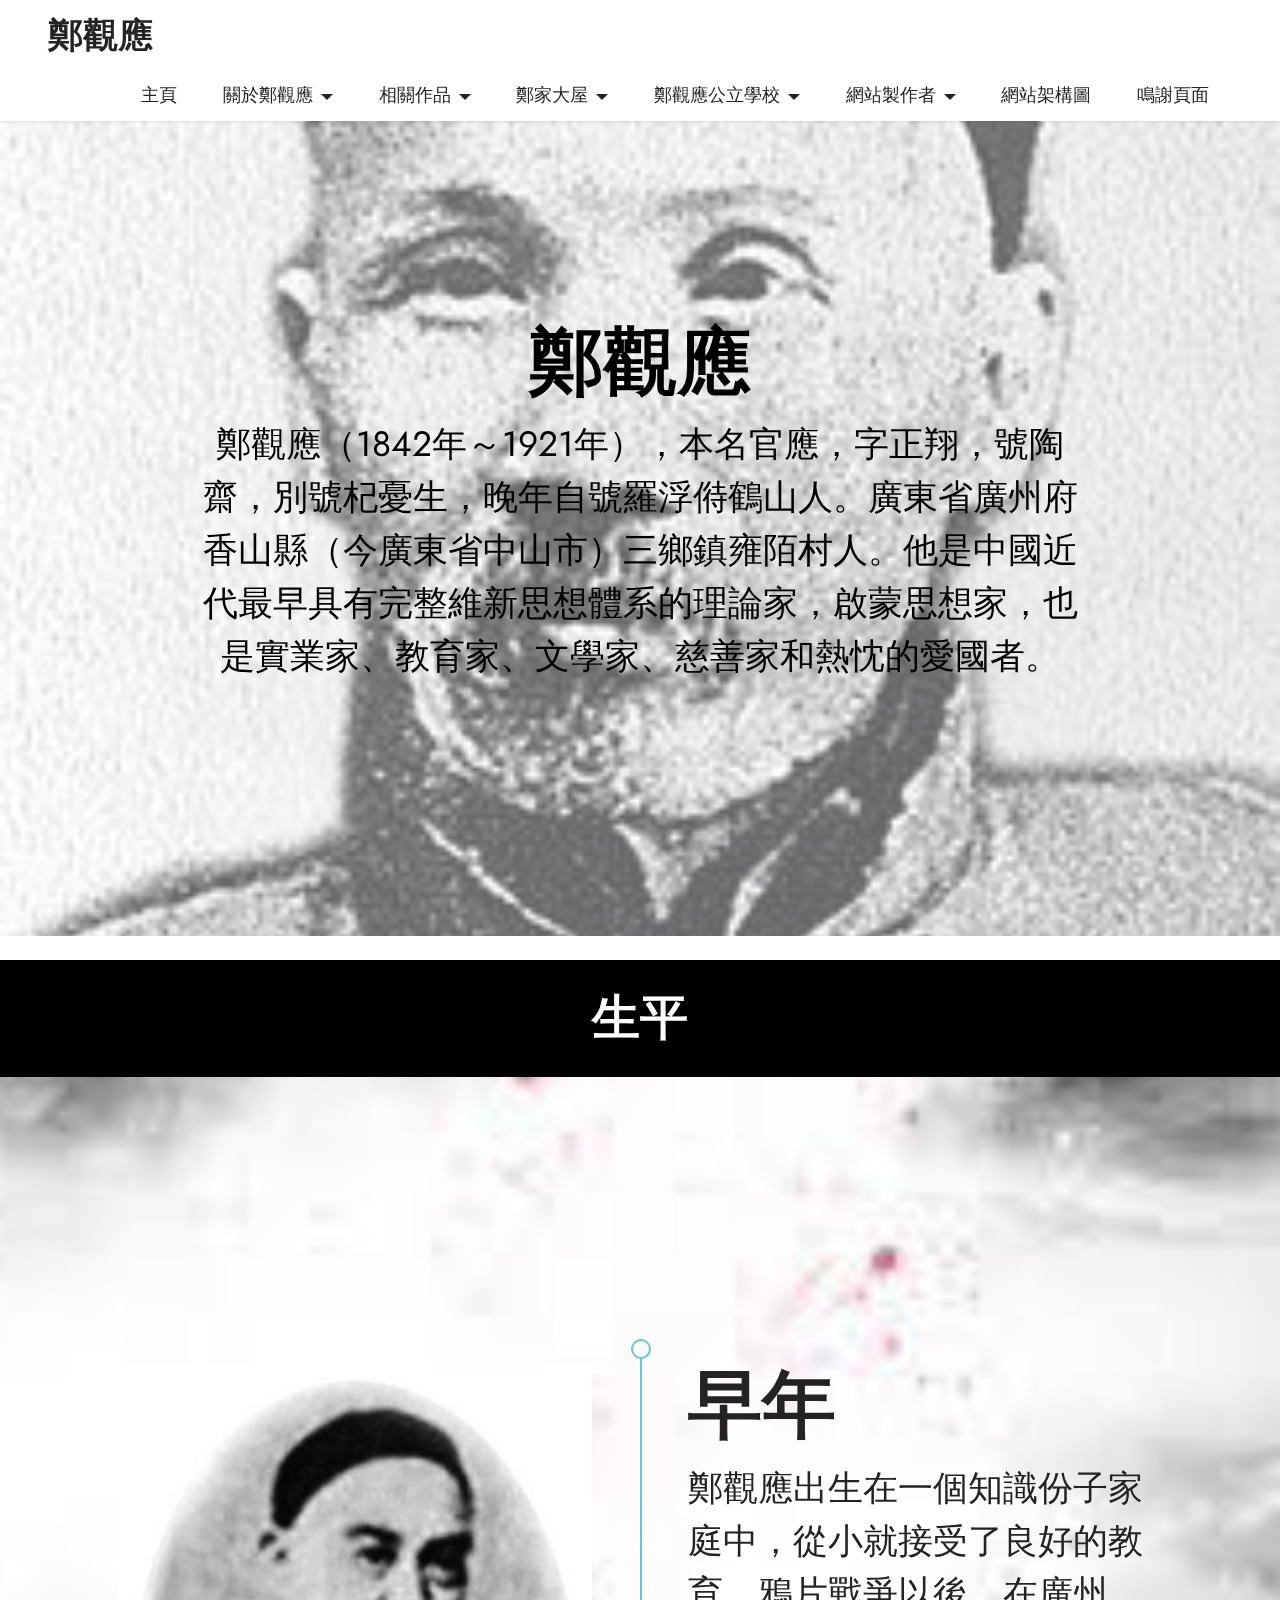
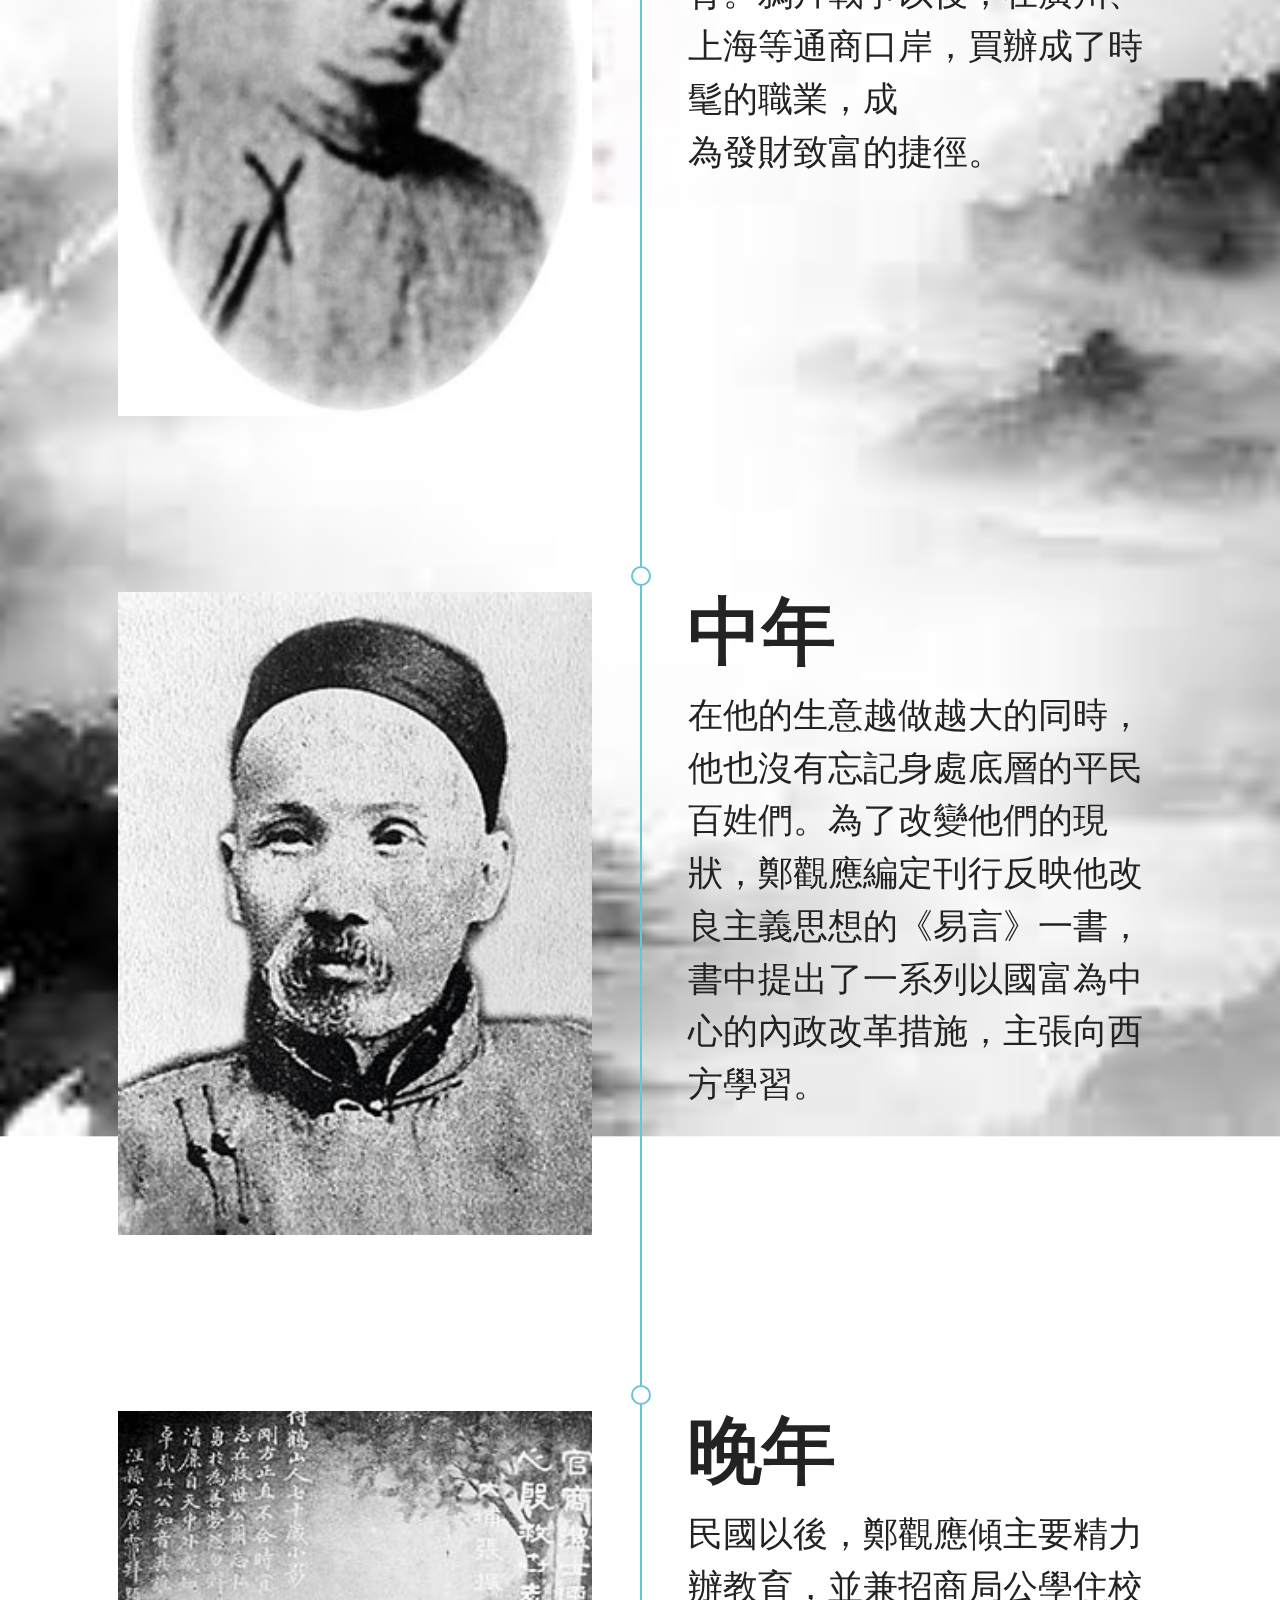
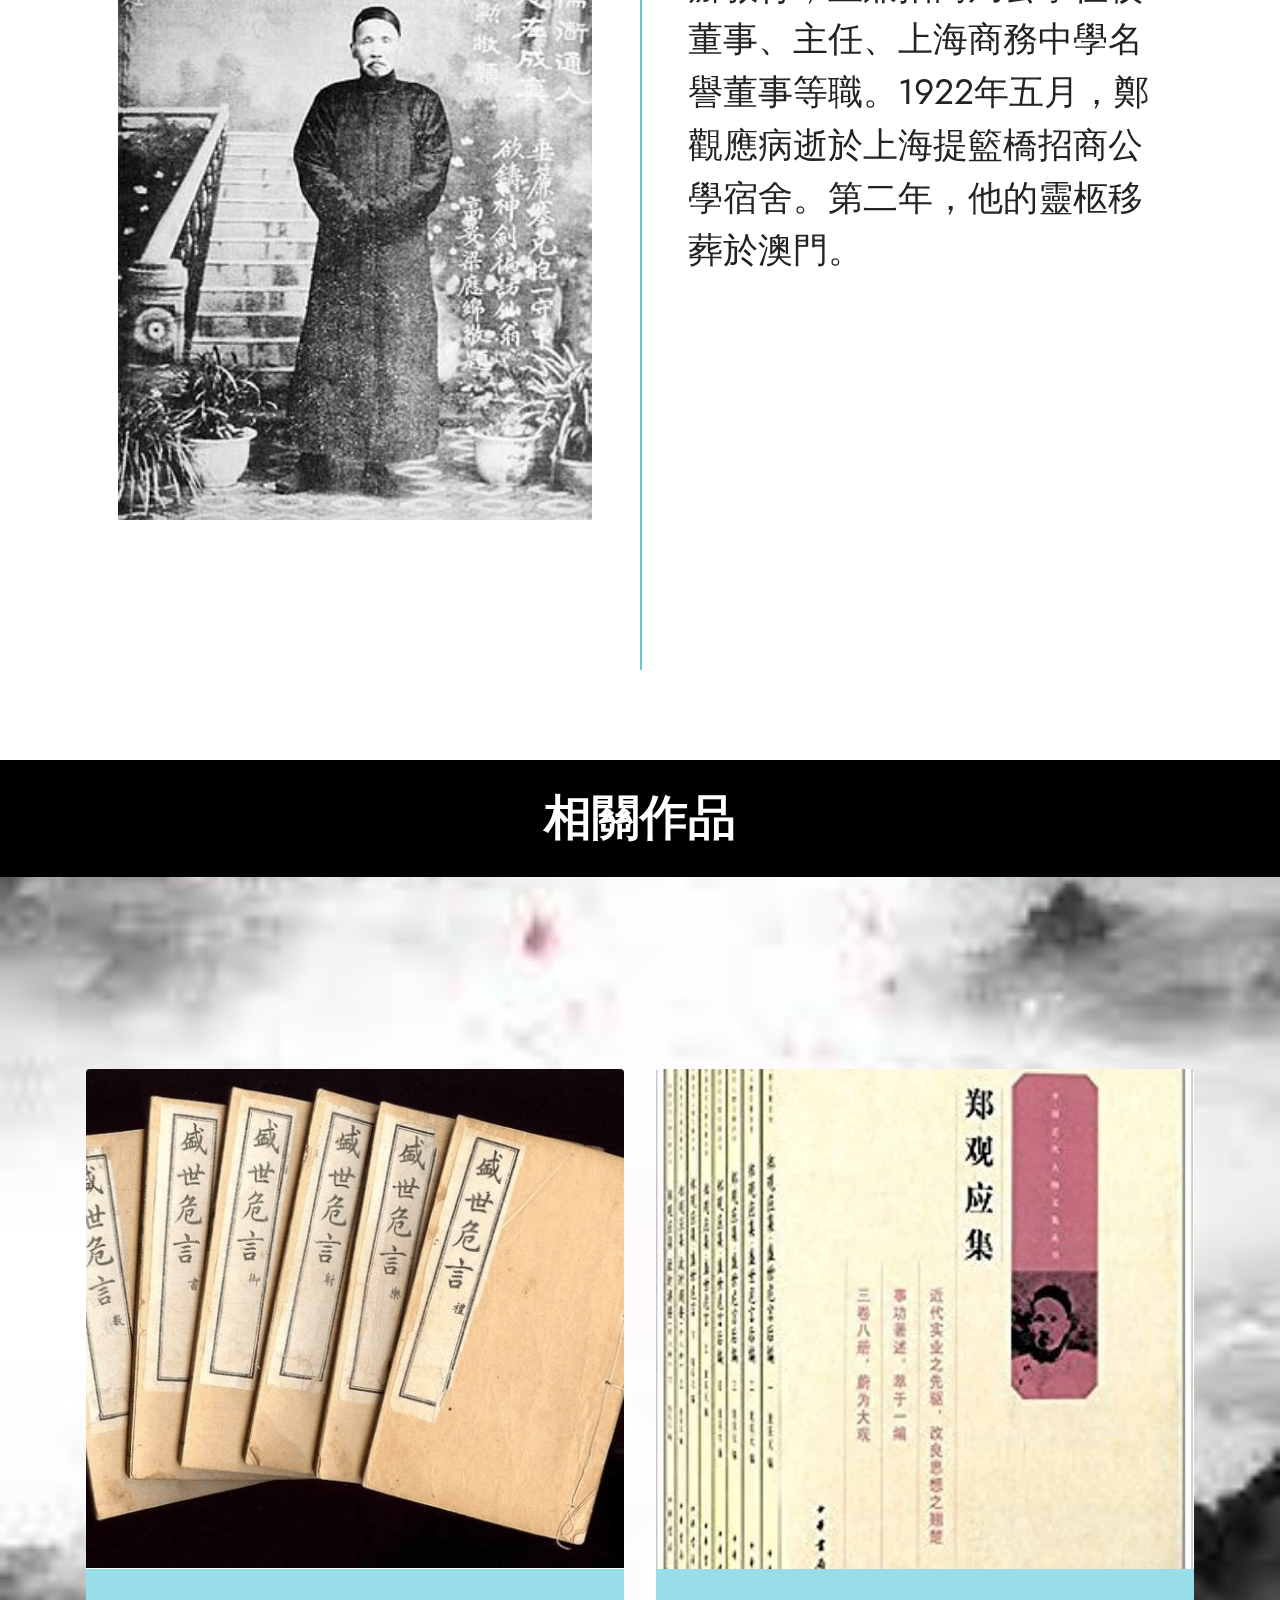
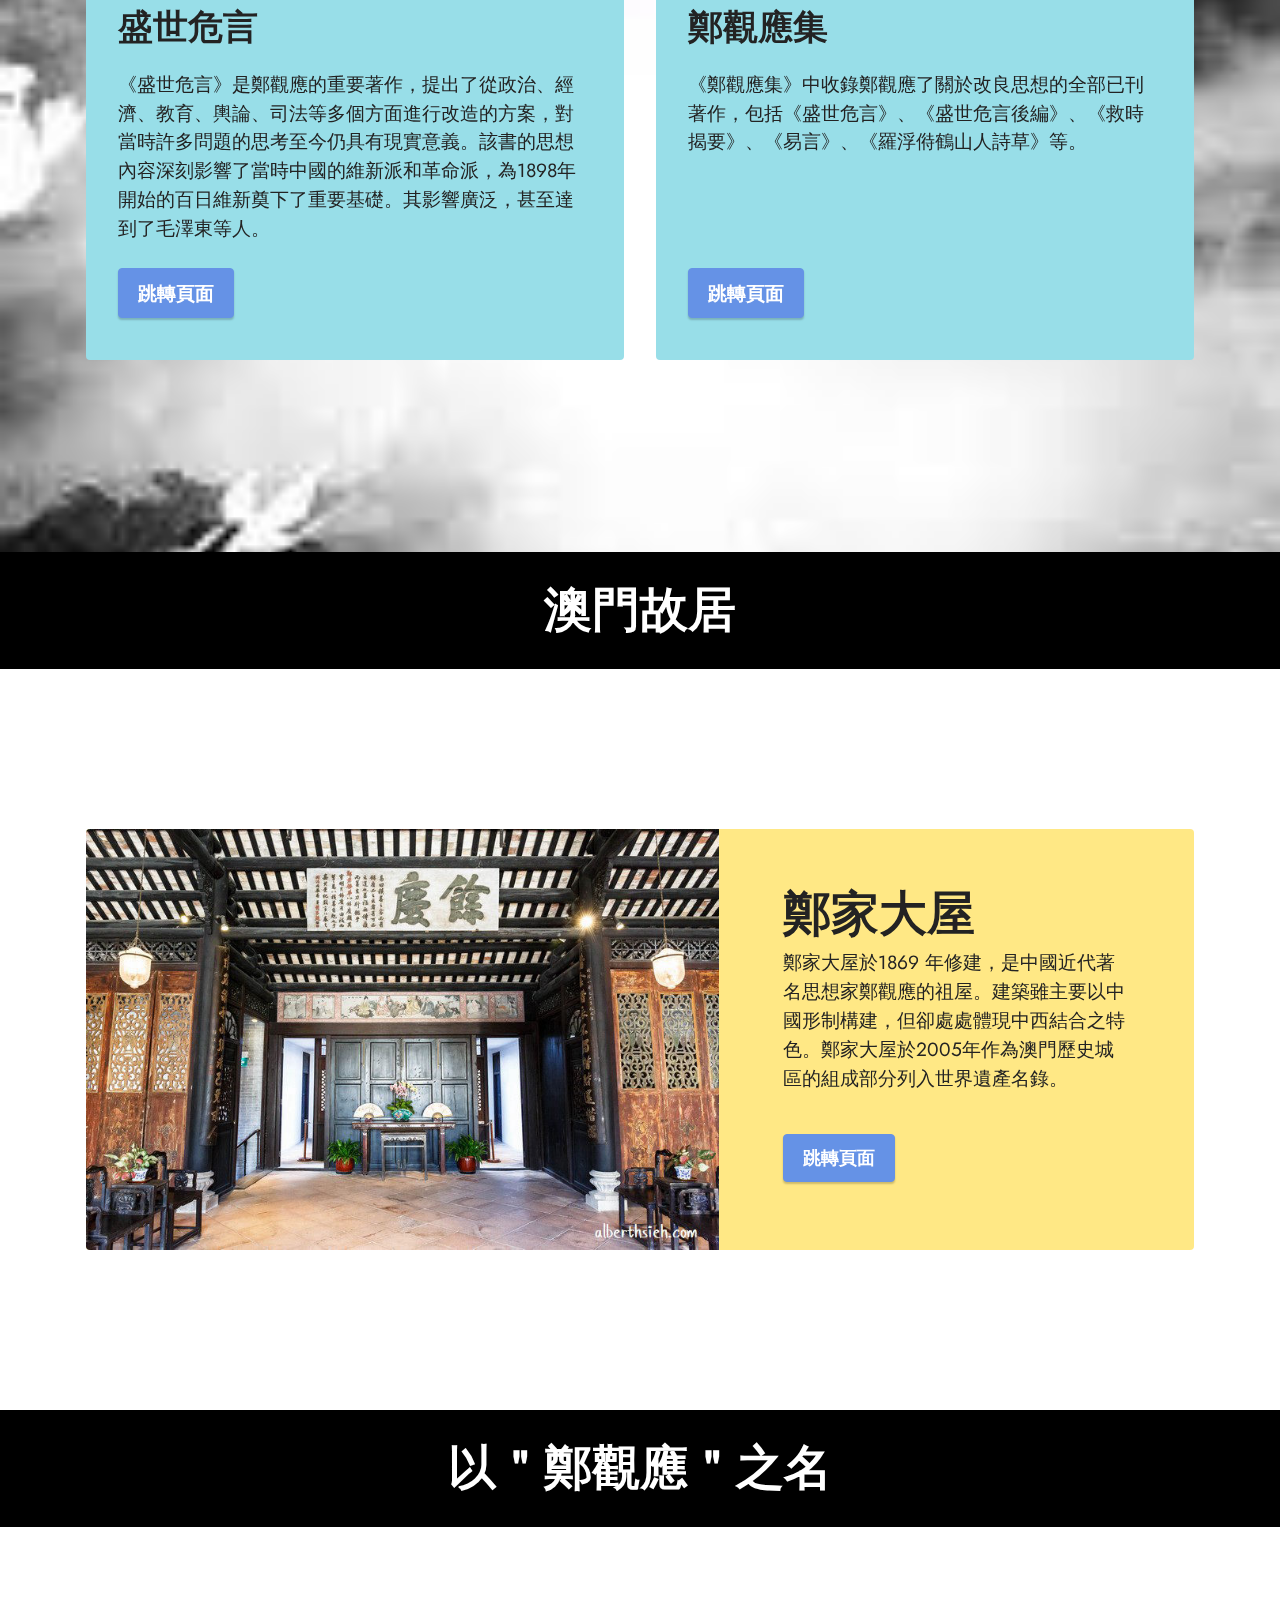
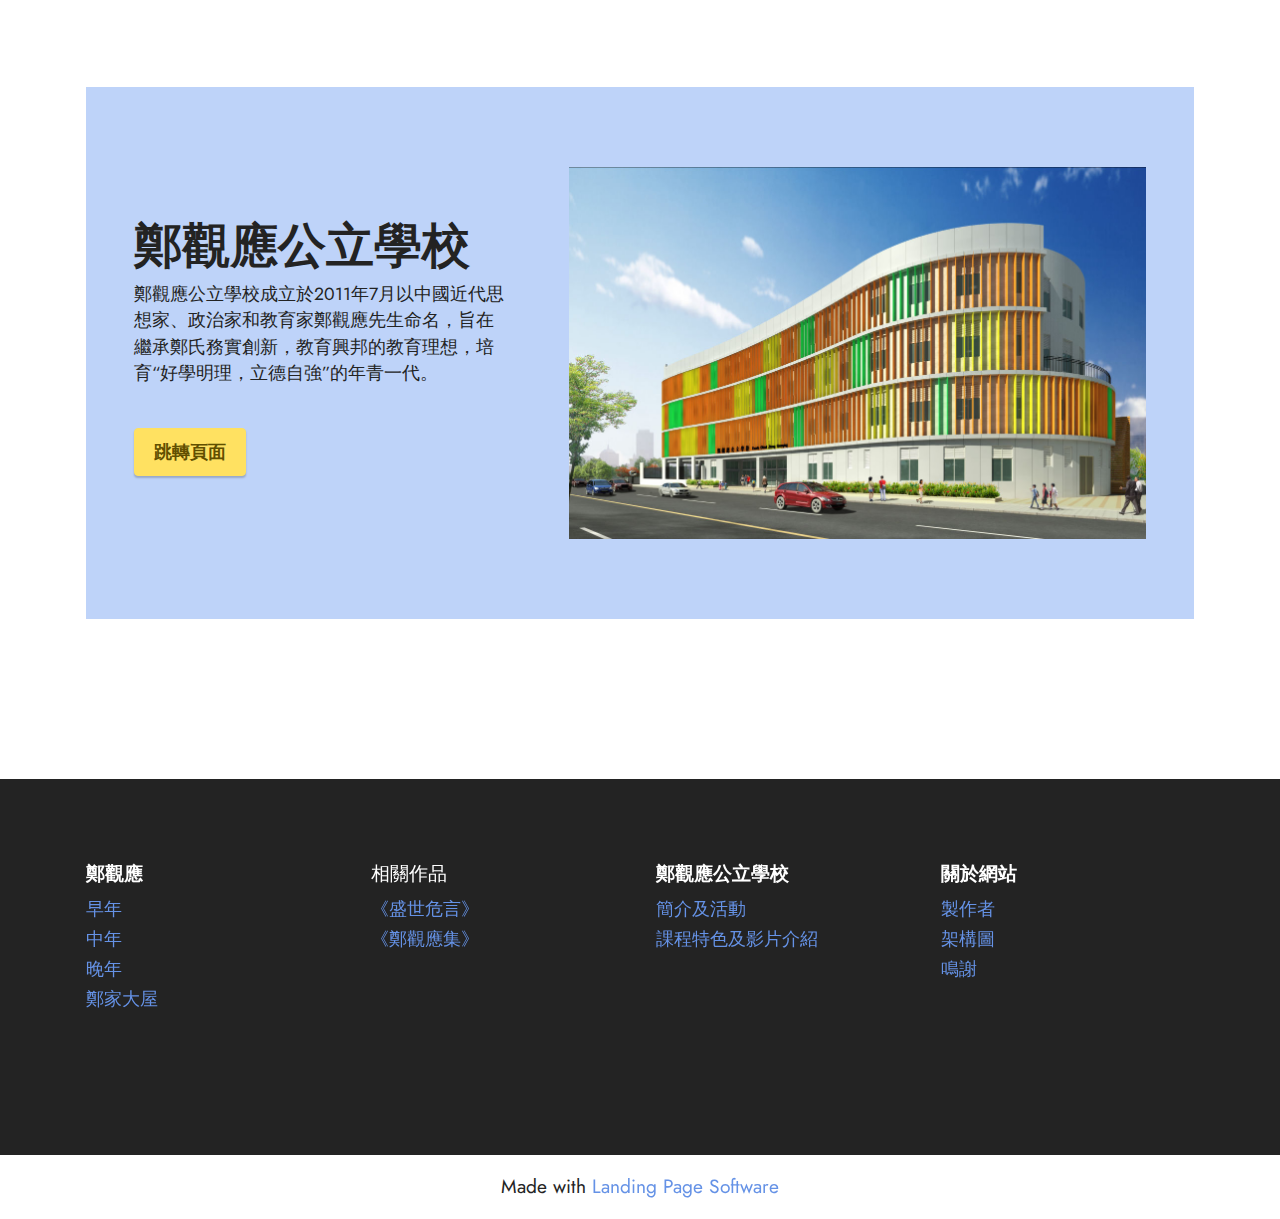
<file: index.html>
<!DOCTYPE html>
<html  >
<head>
  <!-- Site made with Mobirise Website Builder v5.8.4, https://mobirise.com -->
  <meta charset="UTF-8">
  <meta http-equiv="X-UA-Compatible" content="IE=edge">
  <meta name="generator" content="Mobirise v5.8.4, mobirise.com">
  <meta name="viewport" content="width=device-width, initial-scale=1, minimum-scale=1">
  <link rel="shortcut icon" href="assets/images/logo.png" type="image/x-icon">
  <meta name="description" content="">
  
  
  <title>主頁</title>
  <link rel="stylesheet" href="assets/bootstrap/css/bootstrap.min.css">
  <link rel="stylesheet" href="assets/bootstrap/css/bootstrap-grid.min.css">
  <link rel="stylesheet" href="assets/bootstrap/css/bootstrap-reboot.min.css">
  <link rel="stylesheet" href="assets/parallax/jarallax.css">
  <link rel="stylesheet" href="assets/dropdown/css/style.css">
  <link rel="stylesheet" href="assets/socicon/css/styles.css">
  <link rel="stylesheet" href="assets/theme/css/style.css">
  <link rel="preload" href="https://fonts.googleapis.com/css?family=Jost:100,200,300,400,500,600,700,800,900,100i,200i,300i,400i,500i,600i,700i,800i,900i&display=swap" as="style" onload="this.onload=null;this.rel='stylesheet'">
  <noscript><link rel="stylesheet" href="https://fonts.googleapis.com/css?family=Jost:100,200,300,400,500,600,700,800,900,100i,200i,300i,400i,500i,600i,700i,800i,900i&display=swap"></noscript>
  <link rel="preload" as="style" href="assets/mobirise/css/mbr-additional.css"><link rel="stylesheet" href="assets/mobirise/css/mbr-additional.css" type="text/css">

  
  
  
</head>
<body>
  
  <section data-bs-version="5.1" class="menu menu1 cid-tFeCHMEXi3" once="menu" id="menu1-m">
    

    <nav class="navbar navbar-dropdown navbar-fixed-top navbar-expand-lg">
        <div class="container-fluid">
            <div class="navbar-brand">
                
                <span class="navbar-caption-wrap"><a class="navbar-caption text-black display-5" href="https://mobiri.se">鄭觀應</a></span>
            </div>
            <button class="navbar-toggler" type="button" data-toggle="collapse" data-bs-toggle="collapse" data-target="#navbarSupportedContent" data-bs-target="#navbarSupportedContent" aria-controls="navbarNavAltMarkup" aria-expanded="false" aria-label="Toggle navigation">
                <div class="hamburger">
                    <span></span>
                    <span></span>
                    <span></span>
                    <span></span>
                </div>
            </button>
            <div class="collapse navbar-collapse" id="navbarSupportedContent">
                <ul class="navbar-nav nav-dropdown nav-right" data-app-modern-menu="true"><li class="nav-item"><a class="nav-link link text-black text-primary display-4" href="index.html">主頁</a></li><li class="nav-item dropdown"><a class="nav-link link text-black dropdown-toggle display-4" href="https://mobiri.se" data-toggle="dropdown-submenu" data-bs-toggle="dropdown" data-bs-auto-close="outside" aria-expanded="false">關於鄭觀應</a><div class="dropdown-menu" aria-labelledby="dropdown-293"><div class="dropdown"><a class="text-black dropdown-item dropdown-toggle display-4" href="https://mobiri.se" data-toggle="dropdown-submenu" data-bs-toggle="dropdown" data-bs-auto-close="outside" aria-expanded="false">生平</a><div class="dropdown-menu dropdown-submenu" aria-labelledby="dropdown-918"><a class="text-black show dropdown-item text-primary display-4" href="page13.html">早年</a><a class="text-black show dropdown-item text-primary display-4" href="page14.html">中年</a><a class="text-black dropdown-item show text-primary display-4" href="page15.html">晚年</a></div></div></div></li>
                    <li class="nav-item dropdown"><a class="nav-link link text-black dropdown-toggle display-4" href="https://mobiri.se" data-toggle="dropdown-submenu" data-bs-toggle="dropdown" data-bs-auto-close="outside" aria-expanded="false">相關作品</a><div class="dropdown-menu" aria-labelledby="dropdown-946"><div class="dropdown"><a class="text-black dropdown-item dropdown-toggle display-4" href="https://mobiri.se" data-toggle="dropdown-submenu" data-bs-toggle="dropdown" data-bs-auto-close="outside" aria-expanded="false">《盛世危言》</a><div class="dropdown-menu dropdown-submenu" aria-labelledby="dropdown-269"><a class="text-black dropdown-item text-primary display-4" href="page3.html">簡介</a><a class="text-black dropdown-item show text-primary display-4" href="page4.html">影響</a></div></div><a class="text-black dropdown-item show text-primary display-4" href="page10.html" aria-expanded="false">《鄭觀應集》</a></div></li><li class="nav-item dropdown"><a class="nav-link link text-black dropdown-toggle display-4" href="https://mobiri.se" data-toggle="dropdown-submenu" data-bs-toggle="dropdown" data-bs-auto-close="outside" aria-expanded="false">鄭家大屋</a><div class="dropdown-menu" aria-labelledby="dropdown-319"><a class="text-black dropdown-item text-primary display-4" href="page2.html">起源及大事記錄</a><a class="text-black show dropdown-item text-primary display-4" href="page5.html">建築風格及影片介紹</a></div></li><li class="nav-item dropdown"><a class="nav-link link text-black dropdown-toggle display-4" href="https://mobiri.se" data-toggle="dropdown-submenu" data-bs-toggle="dropdown" data-bs-auto-close="outside" aria-expanded="false">鄭觀應公立學校</a><div class="dropdown-menu" aria-labelledby="dropdown-504"><a class="text-black dropdown-item text-primary display-4" href="page11.html">學校簡介及活動</a><a class="text-black show dropdown-item text-primary display-4" href="page12.html">課程特色及影片介紹</a></div></li><li class="nav-item dropdown"><a class="nav-link link text-black dropdown-toggle show display-4" href="https://mobiri.se" data-toggle="dropdown-submenu" data-bs-toggle="dropdown" data-bs-auto-close="outside" aria-expanded="false">網站製作者</a><div class="dropdown-menu show" aria-labelledby="dropdown-874" data-bs-popper="none"><a class="text-black dropdown-item text-primary display-4" href="page9.html">作者介紹</a><a class="text-black show dropdown-item text-primary display-4" href="page6.html">分工表</a></div></li><li class="nav-item"><a class="nav-link link text-black text-primary display-4" href="page7.html">網站架構圖</a></li>
                    <li class="nav-item"><a class="nav-link link text-black text-primary display-4" href="page8.html">鳴謝頁面</a>
                    </li></ul>
                
                
            </div>
        </div>
    </nav>
</section>

<section data-bs-version="5.1" class="header6 cid-tFeIdaHItq mbr-fullscreen mbr-parallax-background" id="header6-x">

    

    
    <div class="mbr-overlay" style="opacity: 0.4; background-color: rgb(255, 255, 255);"></div>

    <div class="align-center container-fluid">
        <div class="row justify-content-center">
            <div class="col-12 col-lg-9">
                <h1 class="mbr-section-title mbr-fonts-style mbr-white mb-3 display-1"><strong>鄭觀應</strong></h1>
                
                <p class="mbr-text mbr-white mbr-fonts-style display-5">鄭觀應（1842年～1921年），本名官應，字正翔，號陶齋，別號杞憂生，晚年自號羅浮偫鶴山人。廣東省廣州府香山縣（今廣東省中山市）三鄉鎮雍陌村人。他是中國近代最早具有完整維新思想體系的理論家，啟蒙思想家，也是實業家、教育家、文學家、慈善家和熱忱的愛國者。<br></p>
                
            </div>
        </div>
    </div>
</section>

<section data-bs-version="5.1" class="content4 cid-tG5XM0vp1I" id="content4-15">
    

    
    
    <div class="container">
        <div class="row justify-content-center">
            <div class="title col-md-12 col-lg-10">
                <h3 class="mbr-section-title mbr-fonts-style align-center mb-4 display-2"><strong>生平</strong></h3>
                
                
            </div>
        </div>
    </div>
</section>

<section data-bs-version="5.1" class="timeline3 cid-tFeEI6rTYL mbr-parallax-background" id="timeline3-t">
    

    
    
    <div class="container">
        
        <div class="timelines-container mt-4">
            <div class="row timeline-element first-separline mb-5">
                <div class="timeline-date col-12">
                    <div class="timeline-date-wrapper">
                        
                    </div>
                </div>
                <span class="iconBackground"></span>
                <div class="col-12 col-md-6">
                    <div class="image-wrapper">
                        <img src="assets/images/63361272675913693-300x412.jpg" alt="Mobirise Website Builder" title="">
                    </div>
                </div>
                <div class="col-12 col-md-6">
                    <div class="timeline-text-wrapper">
                        <h4 class="mbr-timeline-title mbr-fonts-style mb-0 display-1"><strong>早年</strong></h4>
                        <p class="mbr-text mbr-fonts-style mt-3 mb-0 display-5">
                            鄭觀應出生在一個知識份子家庭中，從小就接受了良好的教育。鴉片戰爭以後，在廣州、上海等通商口岸，買辦成了時髦的職業，成<br>為發財致富的捷徑。</p>
                    </div>
                </div>
            </div>
            <div class="row timeline-element first-separline mb-5">
                <div class="timeline-date col-12">
                    <div class="timeline-date-wrapper">
                        
                    </div>
                </div>
                <span class="iconBackground"></span>
                <div class="col-12 col-md-6">
                    <div class="image-wrapper">
                        <img src="assets/images/1669882382597sl-8585d29e7c61e12c689ba86e697498ae-244x331.jpg" alt="Mobirise Website Builder" title="">
                    </div>
                </div>
                <div class="col-12 col-md-6">
                    <div class="timeline-text-wrapper">
                        <h4 class="mbr-timeline-title mbr-fonts-style mb-0 display-1">
                            <strong>中年</strong></h4>
                        <p class="mbr-text mbr-fonts-style mt-3 mb-0 display-5">
                            在他的生意越做越大的同時，他也沒有忘記身處底層的平民百姓們。為了改變他們的現狀，鄭觀應編定刊行反映他改良主義思想的《易言》一書，書中提出了一系列以國富為中心的內政改革措施，主張向西方學習。
                        </p>
                    </div>
                </div>
            </div>
            <div class="row timeline-element first-separline mb-5">
                <div class="timeline-date col-12">
                    <div class="timeline-date-wrapper">
                        
                    </div>
                </div>
                <span class="iconBackground"></span>
                <div class="col-12 col-md-6">
                    <div class="image-wrapper">
                        <img src="assets/images/300px-zheng-guanying2-300x449.jpg" alt="Mobirise Website Builder" title="">
                    </div>
                </div>
                <div class="col-12 col-md-6">
                    <div class="timeline-text-wrapper">
                        <h4 class="mbr-timeline-title mbr-fonts-style mb-0 display-1">
                            <strong>晚年</strong></h4>
                        <p class="mbr-text mbr-fonts-style mt-3 mb-0 display-5">
                            民國以後，鄭觀應傾主要精力辦教育，並兼招商局公學住校董事、主任、上海商務中學名譽董事等職。1922年五月，鄭觀應病逝於上海提籃橋招商公學宿舍。第二年，他的靈柩移葬於澳門。
                        </p>
                    </div>
                </div>
            </div>
            
            
            
            
            
            
            
            
            
        </div>
    </div>
</section>

<section data-bs-version="5.1" class="content4 cid-tG5XKVICIQ" id="content4-14">
    

    
    
    <div class="container">
        <div class="row justify-content-center">
            <div class="title col-md-12 col-lg-10">
                <h3 class="mbr-section-title mbr-fonts-style align-center mb-4 display-2">
                    <strong>相關作品</strong></h3>
                
                
            </div>
        </div>
    </div>
</section>

<section data-bs-version="5.1" class="content2 cid-tFeHiBMax2" id="content2-w">
    
    
    <div class="container">
        
        <div class="row mt-4">
            <div class="item features-image сol-12 col-md-6 col-lg-6">
                <div class="item-wrapper">
                    <div class="item-img">
                        <img src="assets/images/v2-8c32fc3cf02a8d39e81eb03ab627adf6-720w-678x492.png" alt="Mobirise Website Builder" title="">
                    </div>
                    <div class="item-content">
                        <h5 class="item-title mbr-fonts-style display-5"><strong>盛世危言</strong></h5>
                        
                        <p class="mbr-text mbr-fonts-style mt-3 display-7">《盛世危言》是鄭觀應的重要著作，提出了從政治、經濟、教育、輿論、司法等多個方面進行改造的方案，對當時許多問題的思考至今仍具有現實意義。該書的思想內容深刻影響了當時中國的維新派和革命派，為1898年開始的百日維新奠下了重要基礎。其影響廣泛，甚至達到了毛澤東等人。</p>
                    </div>
                    <div class="mbr-section-btn item-footer mt-2"><a href="page3.html" class="btn item-btn btn-primary display-7" target="_blank">跳轉頁面</a></div>
                </div>
            </div>
            <div class="item features-image сol-12 col-md-6 col-lg-6">
                <div class="item-wrapper">
                    <div class="item-img">
                        <img src="assets/images/41oyoh3vdtl.-ac-uf10001000-ql80-1-783x1000.jpg" alt="Mobirise Website Builder" title="">
                    </div>
                    <div class="item-content">
                        <h5 class="item-title mbr-fonts-style display-5"><strong>鄭觀應集</strong></h5>
                        
                        <p class="mbr-text mbr-fonts-style mt-3 display-7">《鄭觀應集》中收錄鄭觀應了關於改良思想的全部已刊著作，包括《盛世危言》、《盛世危言後編》、《救時揭要》、《易言》、《羅浮偫鶴山人詩草》等。<br>
                        </p>
                    </div>
                    <div class="mbr-section-btn item-footer mt-2"><a href="page10.html" class="btn btn-primary item-btn display-7" target="_blank">跳轉頁面</a></div>
                </div>
            </div>
            

        </div>
    </div>
</section>

<section data-bs-version="5.1" class="content4 cid-tG5XJ1HWr0" id="content4-13">
    

    
    
    <div class="container">
        <div class="row justify-content-center">
            <div class="title col-md-12 col-lg-10">
                <h3 class="mbr-section-title mbr-fonts-style align-center mb-4 display-2">
                    <strong>澳門故居</strong></h3>
                
                
            </div>
        </div>
    </div>
</section>

<section data-bs-version="5.1" class="features6 cid-tFeLmp8DT9 mbr-parallax-background" id="features7-y">
    <!---->
    

    
    
    <div class="container">
        <div class="card-wrapper">
            <div class="row align-items-center">
                <div class="col-12 col-lg-7">
                    <div class="image-wrapper">
                        <img src="assets/images/mandsh-184-800x533.jpg" alt="Mobirise Website Builder">
                    </div>
                </div>
                <div class="col-12 col-lg">
                    <div class="text-box">
                        <h5 class="mbr-title mbr-fonts-style display-2">
                            <strong>鄭家大屋</strong></h5>
                        <p class="mbr-text mbr-fonts-style display-7">鄭家大屋於1869 年修建，是中國近代著名思想家鄭觀應的祖屋。建築雖主要以中國形制構建，但卻處處體現中西結合之特色。鄭家大屋於2005年作為澳門歷史城區的組成部分列入世界遺產名錄。</p>
                        
                        <div class="mbr-section-btn pt-3"><a href="page2.html" class="btn btn-primary display-4">跳轉頁面</a></div>
                    </div>
                </div>
            </div>
        </div>
    </div>
</section>

<section data-bs-version="5.1" class="content4 cid-tG5XabzBpZ" id="content4-12">
    

    
    
    <div class="container">
        <div class="row justify-content-center">
            <div class="title col-md-12 col-lg-10">
                <h3 class="mbr-section-title mbr-fonts-style align-center mb-4 display-2"><strong>以＂鄭觀應＂之名</strong></h3>
                
                
            </div>
        </div>
    </div>
</section>

<section data-bs-version="5.1" class="features15 cid-tFeFMQ2vcr mbr-parallax-background" id="features16-v">

    

    
    
    <div class="container">
        <div class="content-wrapper">
            <div class="row align-items-center">
                <div class="col-12 col-lg">
                    <div class="text-wrapper">
                        <h6 class="card-title mbr-fonts-style display-2"><strong>鄭觀應公立學校</strong></h6>
                        <p class="mbr-text mbr-fonts-style mb-4 display-4">
                            鄭觀應公立學校成立於2011年7月以中國近代思想家、政治家和教育家鄭觀應先生命名，旨在繼承鄭氏務實創新，教育興邦的教育理想，培育“好學明理，立德自強”的年青一代。</p>
                        <div class="mbr-section-btn mt-3"><a class="btn btn-warning display-4" href="page11.html">跳轉頁面</a></div>
                    </div>
                </div>
                <div class="col-12 col-lg-7">
                    <div class="image-wrapper">
                        <img src="assets/images/v1-91814-1160x747.jpg" alt="Mobirise Website Builder">
                    </div>
                </div>
            </div>
        </div>
    </div>
</section>

<section data-bs-version="5.1" class="footer2 cid-tFeDH1Bpm9" once="footers" id="footer2-q">

    

    
    
    <div class="container">
        <div class="row mbr-white">
            <div class="col-6 col-md-4 col-lg-3">
                <h5 class="mbr-section-subtitle mbr-fonts-style mb-2 display-7">
                    <strong>鄭觀應</strong></h5>
                <ul class="list mbr-fonts-style display-4">
                    <li class="mbr-text item-wrap"><a href="page13.html" class="text-primary">早年</a></li><li class="mbr-text item-wrap"><a href="page14.html" class="text-primary">中年</a></li><li class="mbr-text item-wrap"><a href="page15.html" class="text-primary">晚年</a></li>
                    <li class="mbr-text item-wrap"><a href="page2.html" class="text-primary">鄭家大屋</a></li>
                    <li class="mbr-text item-wrap"><br></li>
                    <li class="mbr-text item-wrap"><br></li>
                </ul>
            </div>
            <div class="col-6 col-md-4 col-lg-3">
                <h5 class="mbr-section-subtitle mbr-fonts-style mb-2 display-7">相關作品</h5>
                <ul class="list mbr-fonts-style display-4">
                    <li class="mbr-text item-wrap"><a href="page3.html" class="text-primary">《盛世危言》</a></li>
                    <li class="mbr-text item-wrap"><a href="page10.html" class="text-primary">《鄭觀應集》</a></li>
                    <li class="mbr-text item-wrap"><br></li>
                </ul>
            </div>
            <div class="col-6 col-md-4 col-lg-3">
                <h5 class="mbr-section-subtitle mbr-fonts-style mb-2 display-7">
                    <strong>鄭觀應公立學校</strong></h5>
                <ul class="list mbr-fonts-style display-4">
                    <li class="mbr-text item-wrap"><a href="page11.html" class="text-primary">簡介及活動</a></li>
                    <li class="mbr-text item-wrap"><a href="page12.html" class="text-primary">課程特色及影片介紹</a></li>
                    <li class="mbr-text item-wrap"><br></li>
                    <li class="mbr-text item-wrap"><br></li>
                </ul>
            </div>
            <div class="col-6 col-md-4 col-lg-3">
                <h5 class="mbr-section-subtitle mbr-fonts-style mb-2 display-7">
                    <strong>關於網站</strong></h5>
                <ul class="list mbr-fonts-style display-4">
                    <li class="mbr-text item-wrap"><a href="page9.html" class="text-primary">製作者</a></li><a href="page9.html" class="text-primary">
                    </a><li class="mbr-text item-wrap"><a href="page7.html" class="text-primary">架構圖</a></li>
                    <li class="mbr-text item-wrap"><a href="page8.html" class="text-primary">鳴謝</a></li>
                    <li class="mbr-text item-wrap"><br></li>
                </ul>
            </div>
            
        </div>
    </div>
</section><section class="display-7" style="padding: 0;align-items: center;justify-content: center;flex-wrap: wrap;    align-content: center;display: flex;position: relative;height: 4rem;"><a href="https://mobiri.se/2888951" style="flex: 1 1;height: 4rem;position: absolute;width: 100%;z-index: 1;"><img alt="" style="height: 4rem;" src="[data-uri]"></a><p style="margin: 0;text-align: center;" class="display-7">Made with &#8204;</p><a style="z-index:1" href="https://mobirise.com/builder/landing-page-software.html">Landing Page Software</a></section><script src="assets/bootstrap/js/bootstrap.bundle.min.js"></script>  <script src="assets/parallax/jarallax.js"></script>  <script src="assets/smoothscroll/smooth-scroll.js"></script>  <script src="assets/ytplayer/index.js"></script>  <script src="assets/dropdown/js/navbar-dropdown.js"></script>  <script src="assets/theme/js/script.js"></script>  
  
  
</body>
</html>
</file>
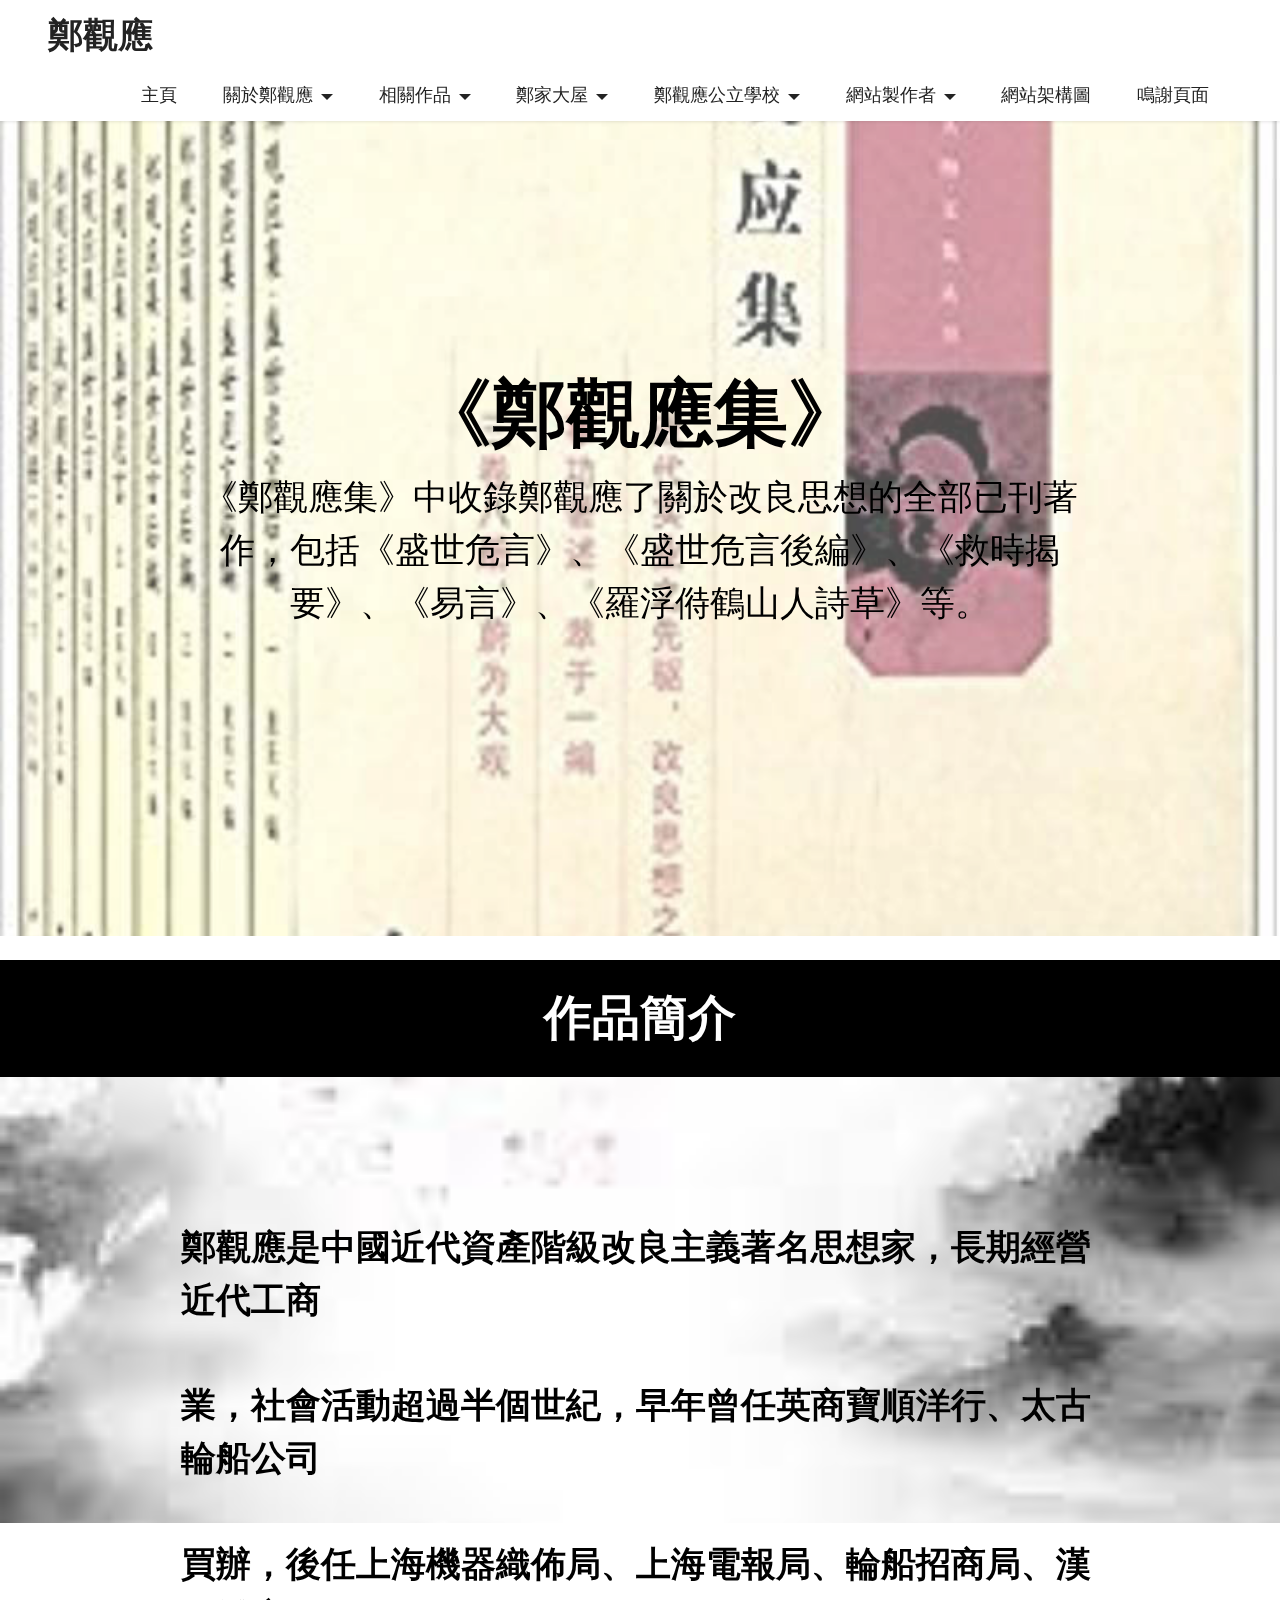
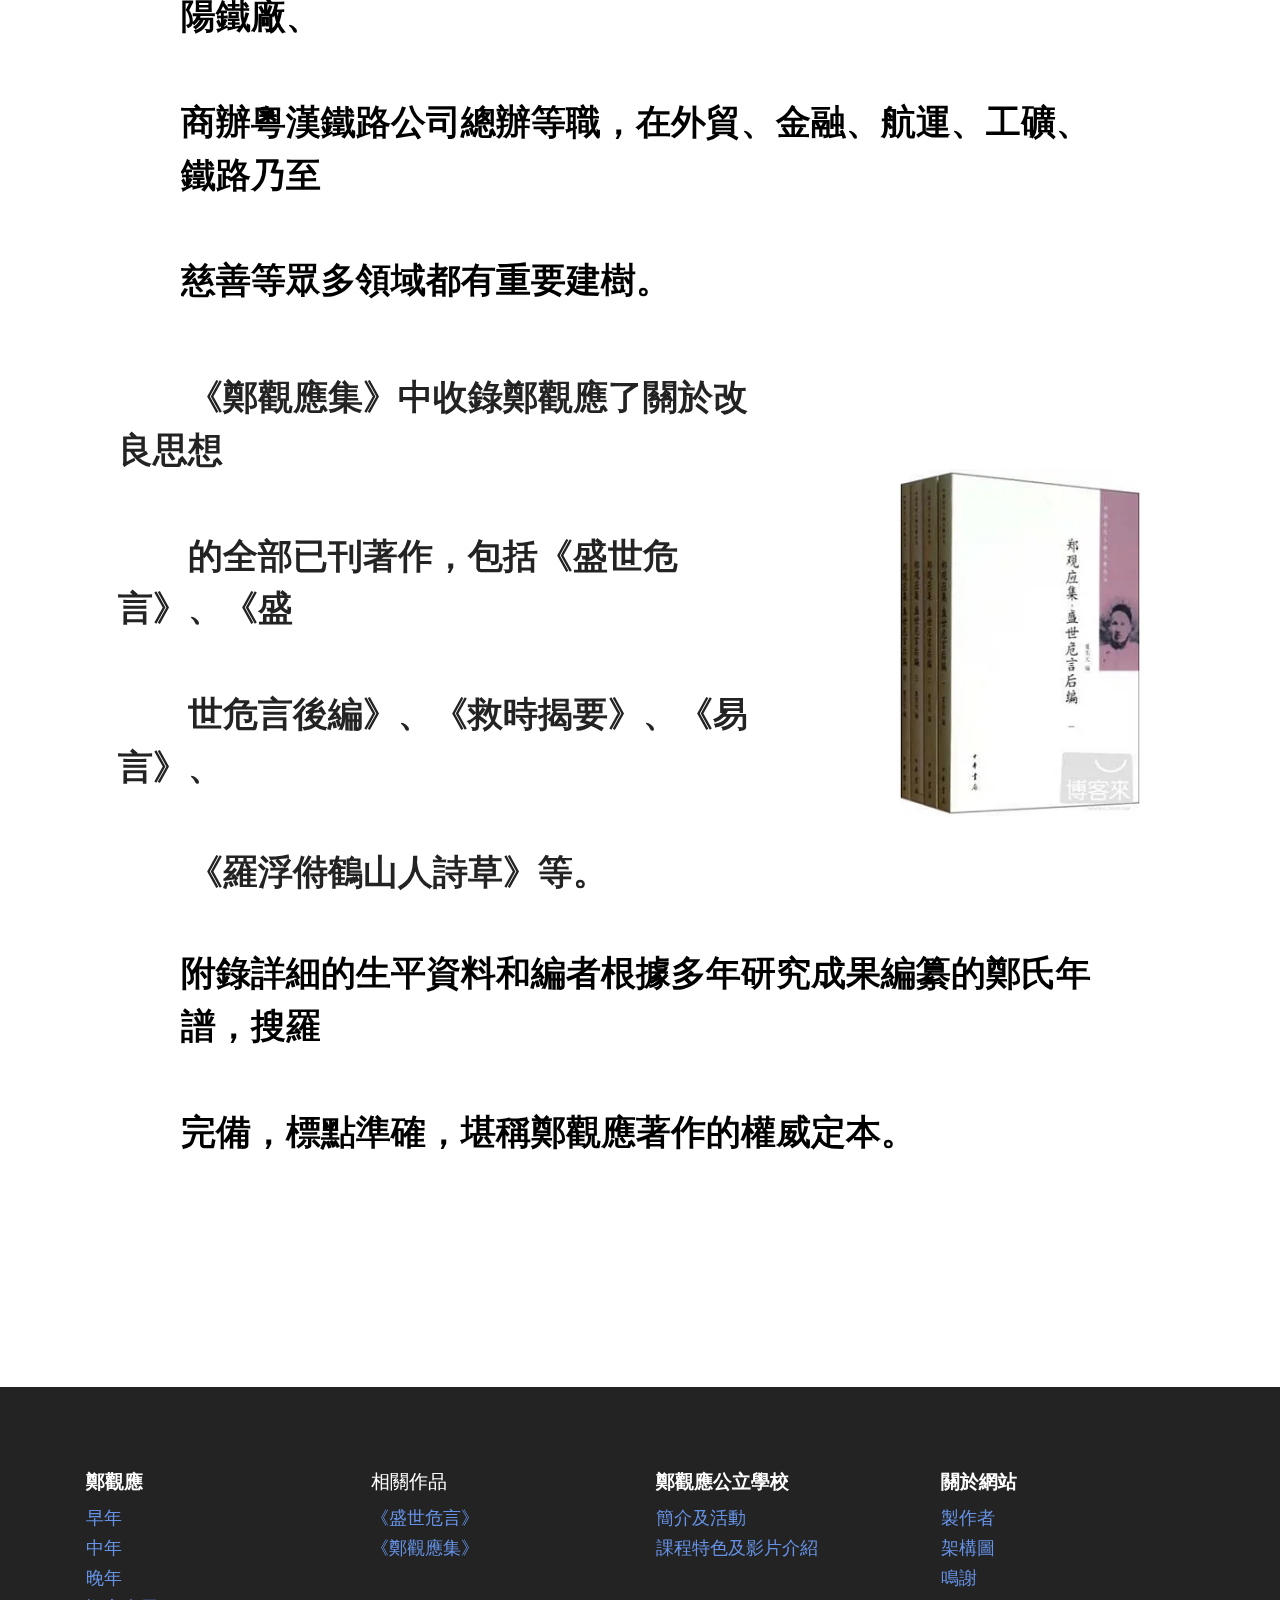
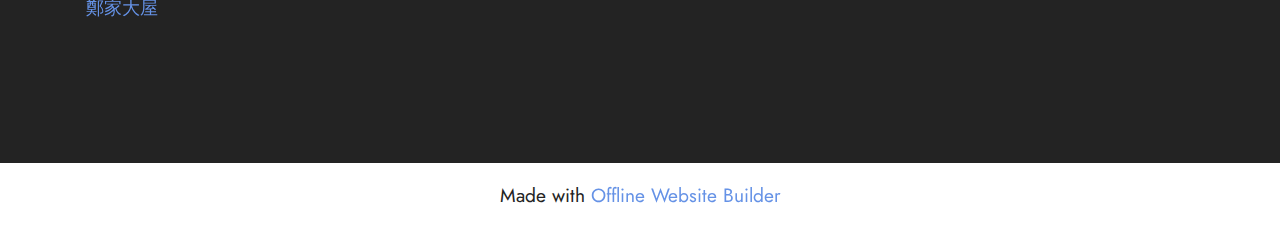
<file: page10.html>
<!DOCTYPE html>
<html  >
<head>
  <!-- Site made with Mobirise Website Builder v5.8.4, https://mobirise.com -->
  <meta charset="UTF-8">
  <meta http-equiv="X-UA-Compatible" content="IE=edge">
  <meta name="generator" content="Mobirise v5.8.4, mobirise.com">
  <meta name="viewport" content="width=device-width, initial-scale=1, minimum-scale=1">
  <link rel="shortcut icon" href="assets/images/logo.png" type="image/x-icon">
  <meta name="description" content="">
  
  
  <title>鄭觀應集</title>
  <link rel="stylesheet" href="assets/web/assets/mobirise-icons2/mobirise2.css">
  <link rel="stylesheet" href="assets/bootstrap/css/bootstrap.min.css">
  <link rel="stylesheet" href="assets/bootstrap/css/bootstrap-grid.min.css">
  <link rel="stylesheet" href="assets/bootstrap/css/bootstrap-reboot.min.css">
  <link rel="stylesheet" href="assets/parallax/jarallax.css">
  <link rel="stylesheet" href="assets/dropdown/css/style.css">
  <link rel="stylesheet" href="assets/socicon/css/styles.css">
  <link rel="stylesheet" href="assets/theme/css/style.css">
  <link rel="preload" href="https://fonts.googleapis.com/css?family=Jost:100,200,300,400,500,600,700,800,900,100i,200i,300i,400i,500i,600i,700i,800i,900i&display=swap" as="style" onload="this.onload=null;this.rel='stylesheet'">
  <noscript><link rel="stylesheet" href="https://fonts.googleapis.com/css?family=Jost:100,200,300,400,500,600,700,800,900,100i,200i,300i,400i,500i,600i,700i,800i,900i&display=swap"></noscript>
  <link rel="preload" as="style" href="assets/mobirise/css/mbr-additional.css"><link rel="stylesheet" href="assets/mobirise/css/mbr-additional.css" type="text/css">

  
  
  
</head>
<body>
  
  <section data-bs-version="5.1" class="menu menu1 cid-tGanTDqcQ2" once="menu" id="menu1-3m">
    

    <nav class="navbar navbar-dropdown navbar-fixed-top navbar-expand-lg">
        <div class="container-fluid">
            <div class="navbar-brand">
                
                <span class="navbar-caption-wrap"><a class="navbar-caption text-black display-5" href="https://mobiri.se">鄭觀應</a></span>
            </div>
            <button class="navbar-toggler" type="button" data-toggle="collapse" data-bs-toggle="collapse" data-target="#navbarSupportedContent" data-bs-target="#navbarSupportedContent" aria-controls="navbarNavAltMarkup" aria-expanded="false" aria-label="Toggle navigation">
                <div class="hamburger">
                    <span></span>
                    <span></span>
                    <span></span>
                    <span></span>
                </div>
            </button>
            <div class="collapse navbar-collapse" id="navbarSupportedContent">
                <ul class="navbar-nav nav-dropdown nav-right" data-app-modern-menu="true"><li class="nav-item"><a class="nav-link link text-black text-primary display-4" href="index.html">主頁</a></li><li class="nav-item dropdown"><a class="nav-link link text-black dropdown-toggle display-4" href="https://mobiri.se" data-toggle="dropdown-submenu" data-bs-toggle="dropdown" data-bs-auto-close="outside" aria-expanded="false">關於鄭觀應</a><div class="dropdown-menu" aria-labelledby="dropdown-293"><div class="dropdown"><a class="text-black dropdown-item dropdown-toggle display-4" href="https://mobiri.se" data-toggle="dropdown-submenu" data-bs-toggle="dropdown" data-bs-auto-close="outside" aria-expanded="false">生平</a><div class="dropdown-menu dropdown-submenu" aria-labelledby="dropdown-918"><a class="text-black show dropdown-item text-primary display-4" href="page13.html">早年</a><a class="text-black show dropdown-item text-primary display-4" href="page14.html">中年</a><a class="text-black dropdown-item show text-primary display-4" href="page15.html">晚年</a></div></div></div></li>
                    <li class="nav-item dropdown"><a class="nav-link link text-black dropdown-toggle display-4" href="https://mobiri.se" data-toggle="dropdown-submenu" data-bs-toggle="dropdown" data-bs-auto-close="outside" aria-expanded="false">相關作品</a><div class="dropdown-menu" aria-labelledby="dropdown-946"><div class="dropdown"><a class="text-black dropdown-item dropdown-toggle display-4" href="https://mobiri.se" data-toggle="dropdown-submenu" data-bs-toggle="dropdown" data-bs-auto-close="outside" aria-expanded="false">《盛世危言》</a><div class="dropdown-menu dropdown-submenu" aria-labelledby="dropdown-269"><a class="text-black dropdown-item text-primary display-4" href="page3.html">簡介</a><a class="text-black dropdown-item show text-primary display-4" href="page4.html">影響</a></div></div><a class="text-black dropdown-item show text-primary display-4" href="page10.html" aria-expanded="false">《鄭觀應集》</a></div></li><li class="nav-item dropdown"><a class="nav-link link text-black dropdown-toggle display-4" href="https://mobiri.se" data-toggle="dropdown-submenu" data-bs-toggle="dropdown" data-bs-auto-close="outside" aria-expanded="false">鄭家大屋</a><div class="dropdown-menu" aria-labelledby="dropdown-319"><a class="text-black dropdown-item text-primary display-4" href="page2.html">起源及大事記錄</a><a class="text-black show dropdown-item text-primary display-4" href="page5.html">建築風格及影片介紹</a></div></li><li class="nav-item dropdown"><a class="nav-link link text-black dropdown-toggle display-4" href="https://mobiri.se" data-toggle="dropdown-submenu" data-bs-toggle="dropdown" data-bs-auto-close="outside" aria-expanded="false">鄭觀應公立學校</a><div class="dropdown-menu" aria-labelledby="dropdown-504"><a class="text-black dropdown-item text-primary display-4" href="page11.html">學校簡介及活動</a><a class="text-black show dropdown-item text-primary display-4" href="page12.html">課程特色及影片介紹</a></div></li><li class="nav-item dropdown"><a class="nav-link link text-black dropdown-toggle show display-4" href="https://mobiri.se" data-toggle="dropdown-submenu" data-bs-toggle="dropdown" data-bs-auto-close="outside" aria-expanded="false">網站製作者</a><div class="dropdown-menu show" aria-labelledby="dropdown-874" data-bs-popper="none"><a class="text-black dropdown-item text-primary display-4" href="page9.html">作者介紹</a><a class="text-black show dropdown-item text-primary display-4" href="page6.html">分工表</a></div></li><li class="nav-item"><a class="nav-link link text-black text-primary display-4" href="page7.html">網站架構圖</a></li>
                    <li class="nav-item"><a class="nav-link link text-black text-primary display-4" href="page8.html">鳴謝頁面</a>
                    </li></ul>
                
                
            </div>
        </div>
    </nav>
</section>

<section data-bs-version="5.1" class="header6 cid-tGanTDFxvM mbr-fullscreen mbr-parallax-background" id="header6-3n">

    

    
    <div class="mbr-overlay" style="opacity: 0.3; background-color: rgb(255, 255, 255);"></div>

    <div class="align-center container-fluid">
        <div class="row justify-content-center">
            <div class="col-12 col-lg-9">
                <h1 class="mbr-section-title mbr-fonts-style mbr-white mb-3 display-1"><strong>《鄭觀應集》</strong></h1>
                
                <p class="mbr-text mbr-white mbr-fonts-style display-5">《鄭觀應集》中收錄鄭觀應了關於改良思想的全部已刊著作，包括《盛世危言》、《盛世危言後編》、《救時揭要》、《易言》、《羅浮偫鶴山人詩草》等。<br></p>
                
            </div>
        </div>
    </div>
</section>

<section data-bs-version="5.1" class="content4 cid-tGanTDPVLo" id="content4-3o">
    

    
    
    <div class="container">
        <div class="row justify-content-center">
            <div class="title col-md-12 col-lg-10">
                <h3 class="mbr-section-title mbr-fonts-style align-center mb-4 display-2"><strong>作品簡介</strong></h3>
                
                
            </div>
        </div>
    </div>
</section>

<section data-bs-version="5.1" class="info3 cid-tGanTE1CYw mbr-parallax-background" id="info3-3p">

    

    
    

    <div class="container">
        <div class="row justify-content-center">
            <div class="card col-12 col-lg-10">
                <div class="card-wrapper">
                    <div class="card-box align-center">
                        
                        <p class="mbr-text mbr-fonts-style mb-4 display-5"><strong>鄭觀應是中國近代資產階級改良主義著名思想家，長期經營近代工商</strong><br><br><strong>業，社會活動超過半個世紀，早年曾任英商寶順洋行、太古輪船公司</strong><br><br><strong>買辦，後任上海機器織佈局、上海電報局、輪船招商局、漢陽鐵廠、</strong><br><br><strong>商辦粵漢鐵路公司總辦等職，在外貿、金融、航運、工礦、鐵路乃至</strong><br><br><strong>慈善等眾多領域都有重要建樹。</strong><br></p>
                        
                    </div>
                </div>
            </div>
        </div>
    </div>
</section>

<section data-bs-version="5.1" class="image2 cid-tGanTEaLzt mbr-parallax-background" id="image2-3q">
    

    
    

    <div class="container">
        <div class="row align-items-center">
            <div class="col-12 col-lg-4">
                <div class="image-wrapper">
                    <img src="assets/images/getimage.webp" alt="Mobirise Website Builder">
                    
                </div>
            </div>
            <div class="col-12 col-lg">
                <div class="text-wrapper">
                    
                    <p class="mbr-text mbr-fonts-style display-5"><strong>　　《鄭觀應集》中收錄鄭觀應了關於改良思想</strong><br><br><strong>　　的全部已刊著作，包括《盛世危言》、《盛</strong><br><br><strong>　　世危言後編》、《救時揭要》、《易言》、</strong><br><br><strong>　　《羅浮偫鶴山人詩草》等。</strong><br></p>
                </div>
            </div>
        </div>
    </div>
</section>

<section data-bs-version="5.1" class="info3 cid-tGanTElDyL mbr-parallax-background" id="info3-3r">

    

    
    

    <div class="container">
        <div class="row justify-content-center">
            <div class="card col-12 col-lg-10">
                <div class="card-wrapper">
                    <div class="card-box align-center">
                        
                        <p class="mbr-text mbr-fonts-style mb-4 display-5"><strong>附錄詳細的生平資料和編者根據多年研究成果編纂的鄭氏年譜，搜羅</strong><br><br><strong>完備，標點準確，堪稱鄭觀應著作的權威定本。</strong><strong><br></strong><br></p>
                        
                    </div>
                </div>
            </div>
        </div>
    </div>
</section>

<section data-bs-version="5.1" class="footer2 cid-tGanTEwUGV" once="footers" id="footer2-3s">

    

    
    
    <div class="container">
        <div class="row mbr-white">
            <div class="col-6 col-md-4 col-lg-3">
                <h5 class="mbr-section-subtitle mbr-fonts-style mb-2 display-7">
                    <strong>鄭觀應</strong></h5>
                <ul class="list mbr-fonts-style display-4">
                    <li class="mbr-text item-wrap"><a href="page13.html" class="text-primary">早年</a></li><li class="mbr-text item-wrap"><a href="page14.html" class="text-primary">中年</a></li><li class="mbr-text item-wrap"><a href="page15.html" class="text-primary">晚年</a></li>
                    <li class="mbr-text item-wrap"><a href="page2.html" class="text-primary">鄭家大屋</a></li>
                    <li class="mbr-text item-wrap"><br></li>
                    <li class="mbr-text item-wrap"><br></li>
                </ul>
            </div>
            <div class="col-6 col-md-4 col-lg-3">
                <h5 class="mbr-section-subtitle mbr-fonts-style mb-2 display-7">相關作品</h5>
                <ul class="list mbr-fonts-style display-4">
                    <li class="mbr-text item-wrap"><a href="page3.html" class="text-primary">《盛世危言》</a></li>
                    <li class="mbr-text item-wrap"><a href="page10.html" class="text-primary">《鄭觀應集》</a></li>
                    <li class="mbr-text item-wrap"><br></li>
                </ul>
            </div>
            <div class="col-6 col-md-4 col-lg-3">
                <h5 class="mbr-section-subtitle mbr-fonts-style mb-2 display-7">
                    <strong>鄭觀應公立學校</strong></h5>
                <ul class="list mbr-fonts-style display-4">
                    <li class="mbr-text item-wrap"><a href="page11.html" class="text-primary">簡介及活動</a></li>
                    <li class="mbr-text item-wrap"><a href="page12.html" class="text-primary">課程特色及影片介紹</a></li>
                    <li class="mbr-text item-wrap"><br></li>
                    <li class="mbr-text item-wrap"><br></li>
                </ul>
            </div>
            <div class="col-6 col-md-4 col-lg-3">
                <h5 class="mbr-section-subtitle mbr-fonts-style mb-2 display-7">
                    <strong>關於網站</strong></h5>
                <ul class="list mbr-fonts-style display-4">
                    <li class="mbr-text item-wrap"><a href="page9.html" class="text-primary">製作者</a></li><a href="page9.html" class="text-primary">
                    </a><li class="mbr-text item-wrap"><a href="page7.html" class="text-primary">架構圖</a></li>
                    <li class="mbr-text item-wrap"><a href="page8.html" class="text-primary">鳴謝</a></li>
                    <li class="mbr-text item-wrap"><br></li>
                </ul>
            </div>
            
        </div>
    </div>
</section><section class="display-7" style="padding: 0;align-items: center;justify-content: center;flex-wrap: wrap;    align-content: center;display: flex;position: relative;height: 4rem;"><a href="https://mobiri.se/2888951" style="flex: 1 1;height: 4rem;position: absolute;width: 100%;z-index: 1;"><img alt="" style="height: 4rem;" src="[data-uri]"></a><p style="margin: 0;text-align: center;" class="display-7">Made with &#8204;</p><a style="z-index:1" href="https://mobirise.com/offline-website-builder.html">Offline Website Builder</a></section><script src="assets/bootstrap/js/bootstrap.bundle.min.js"></script>  <script src="assets/parallax/jarallax.js"></script>  <script src="assets/smoothscroll/smooth-scroll.js"></script>  <script src="assets/ytplayer/index.js"></script>  <script src="assets/dropdown/js/navbar-dropdown.js"></script>  <script src="assets/theme/js/script.js"></script>  
  
  
</body>
</html>
</file>
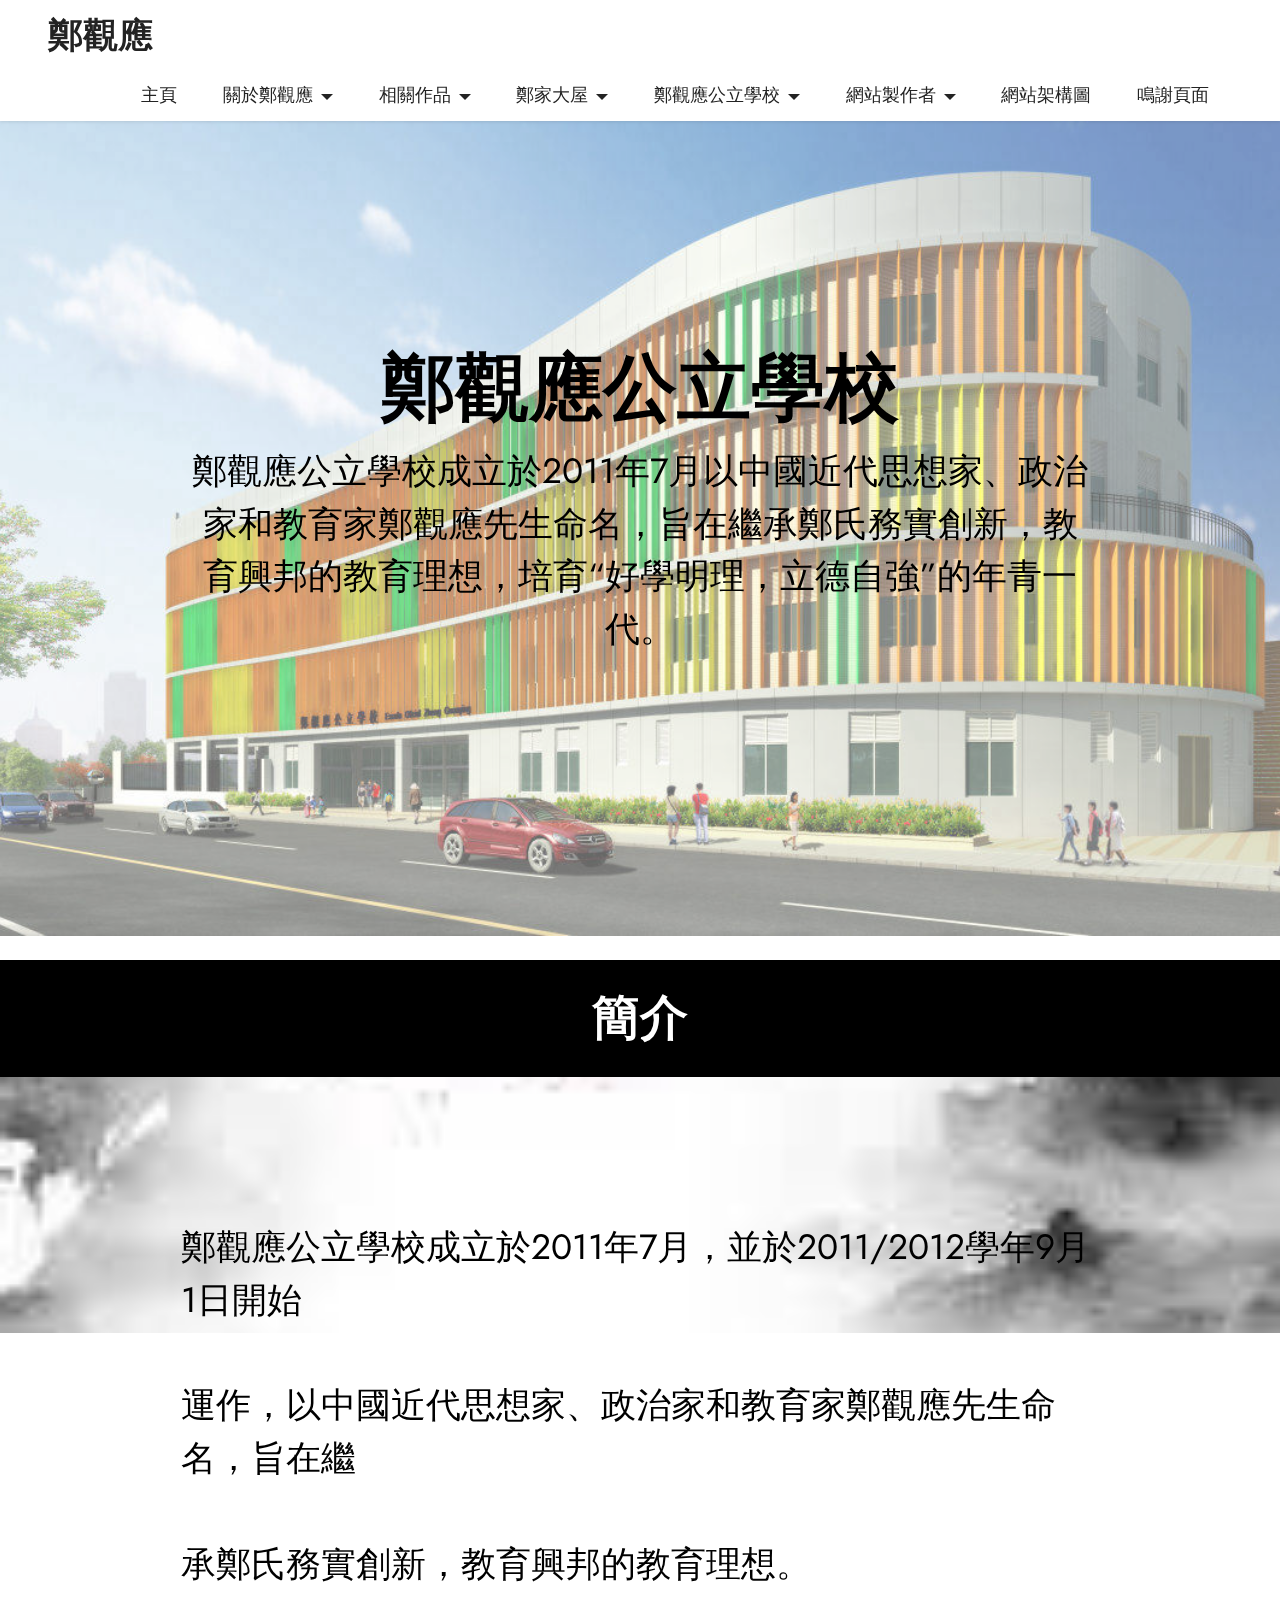
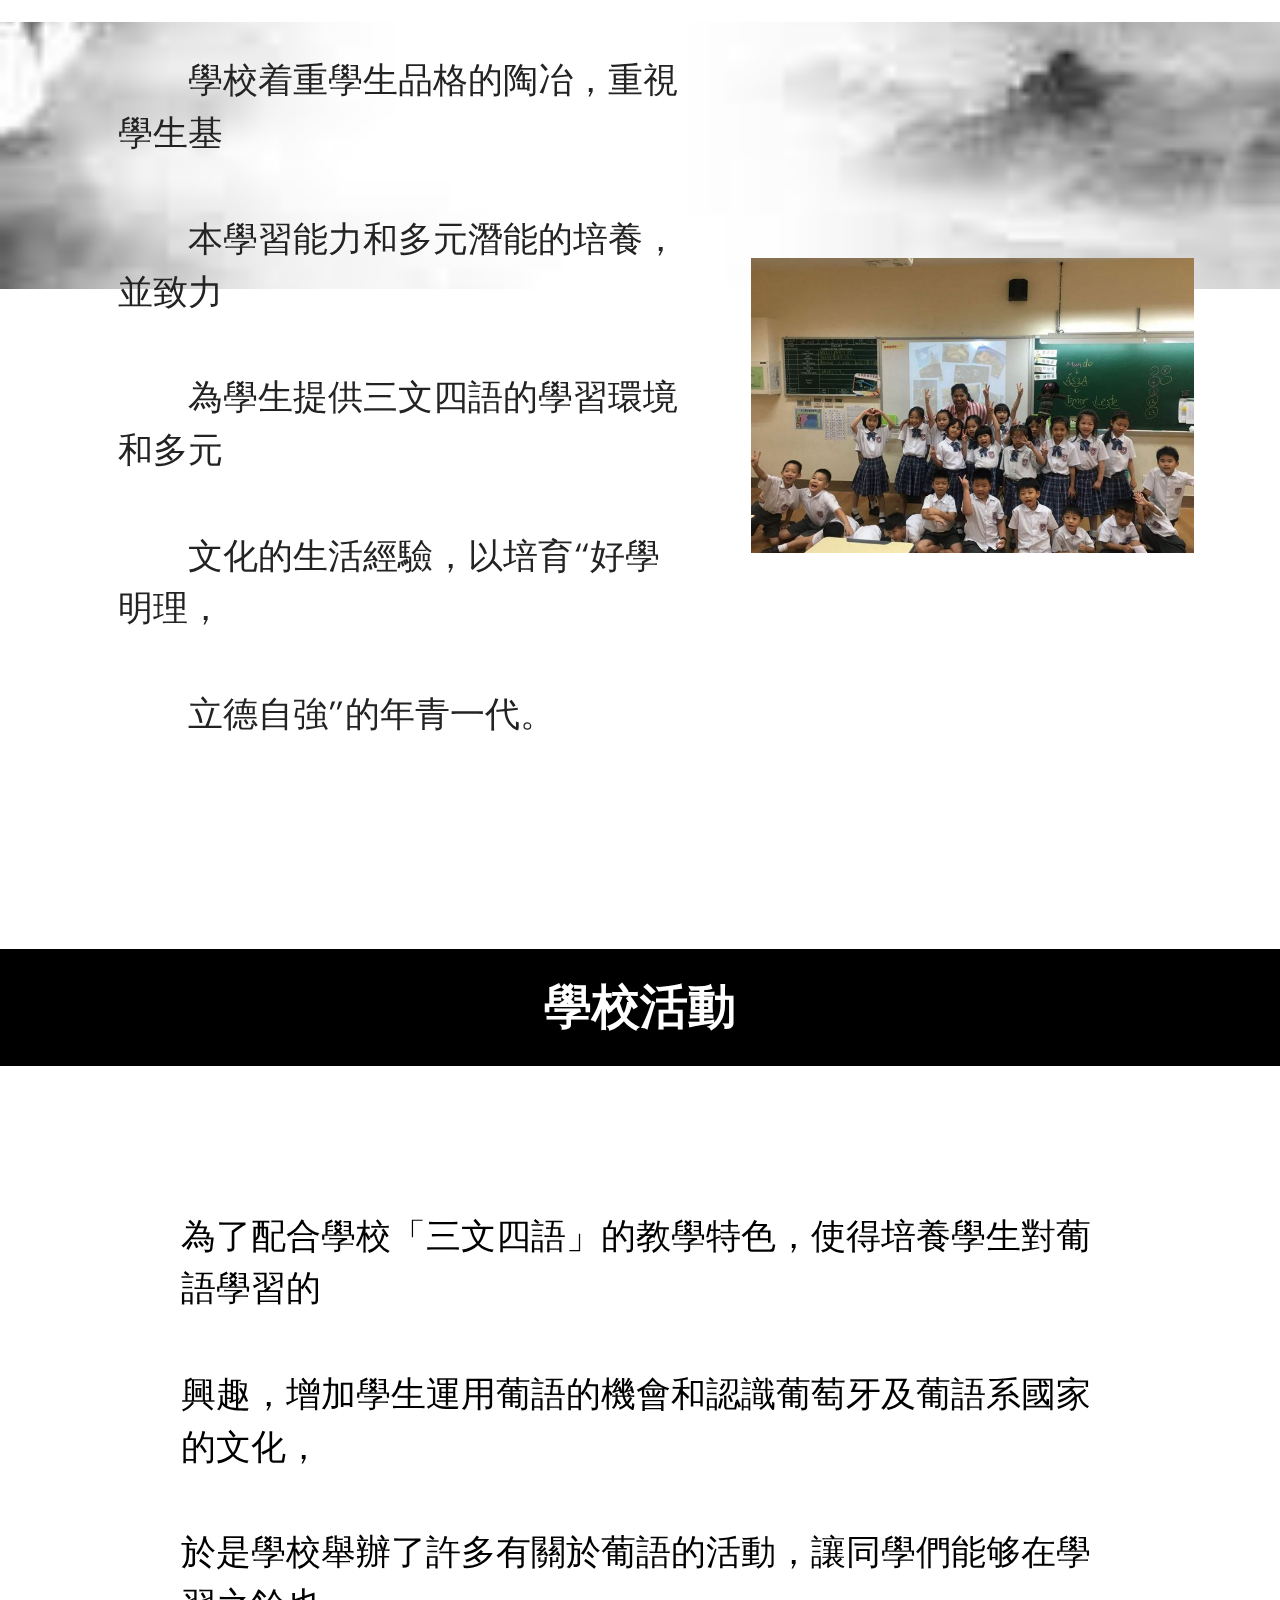
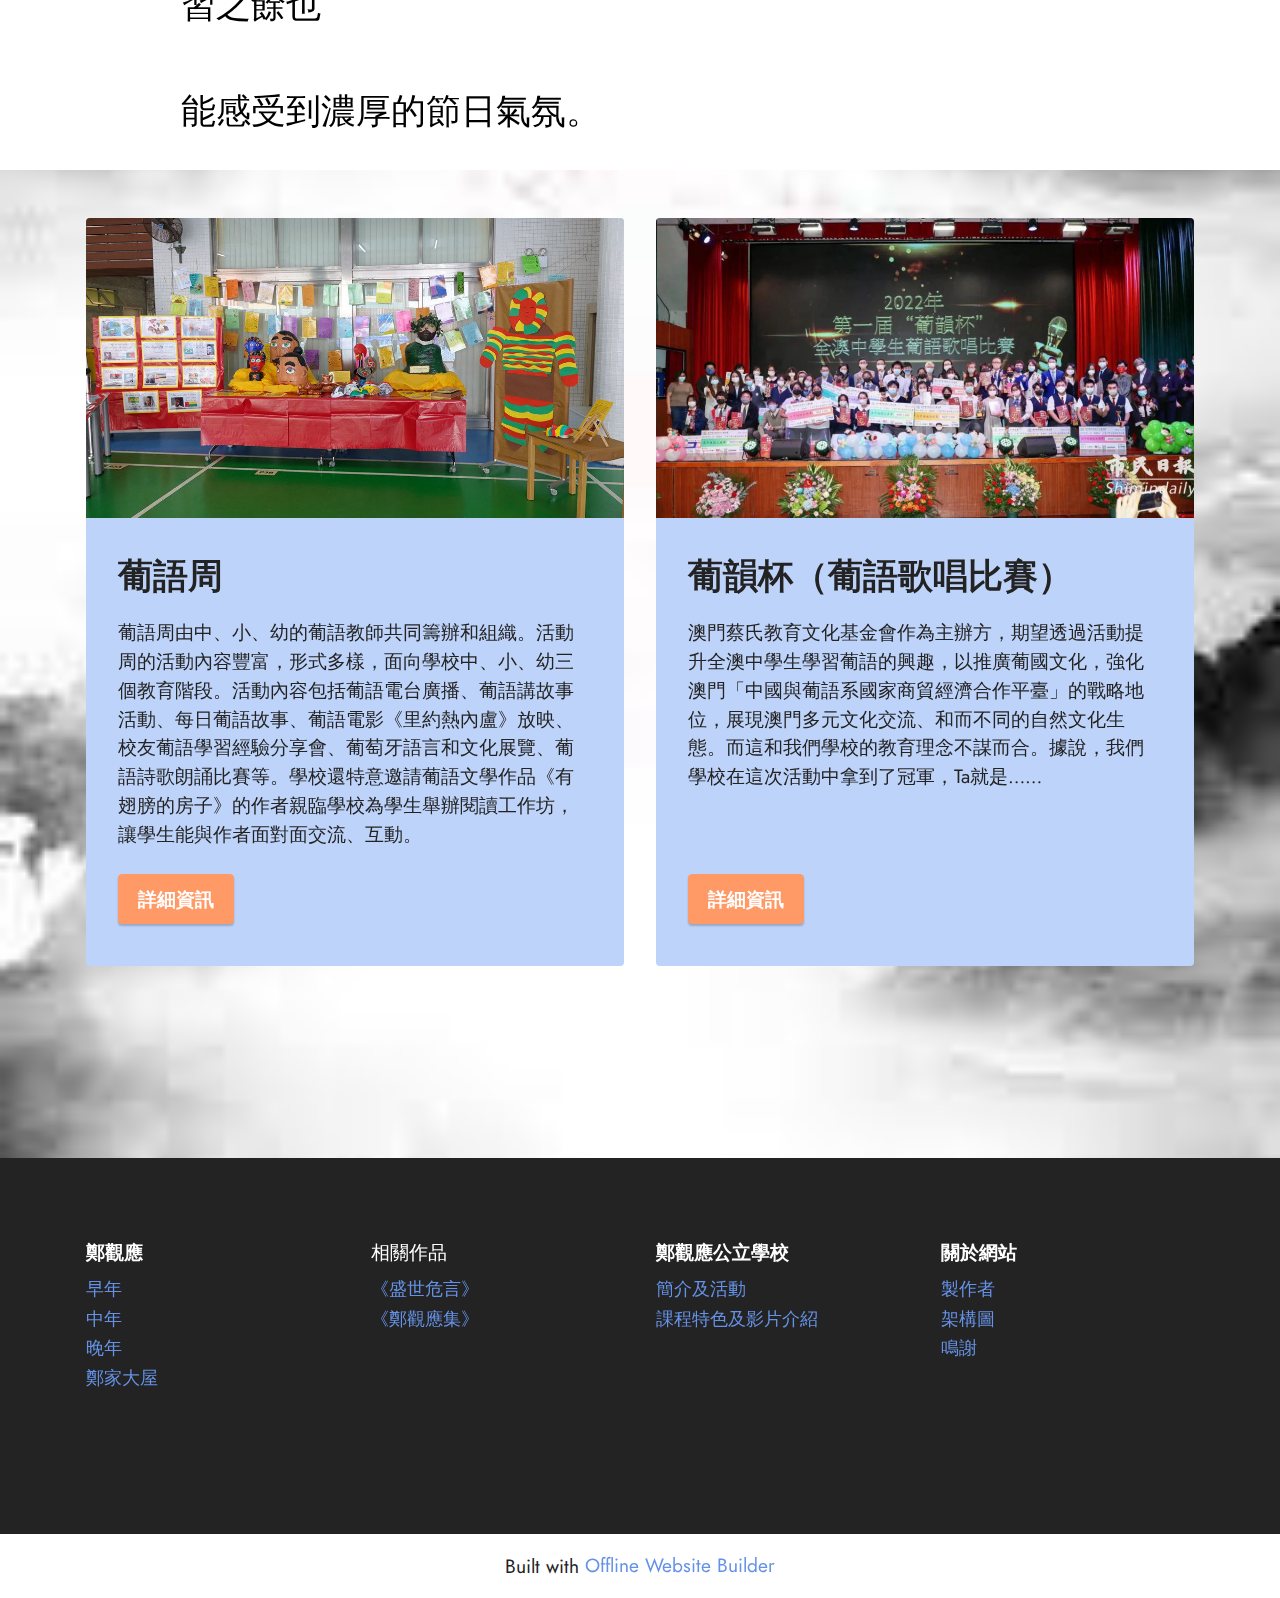
<file: page11.html>
<!DOCTYPE html>
<html  >
<head>
  <!-- Site made with Mobirise Website Builder v5.8.4, https://mobirise.com -->
  <meta charset="UTF-8">
  <meta http-equiv="X-UA-Compatible" content="IE=edge">
  <meta name="generator" content="Mobirise v5.8.4, mobirise.com">
  <meta name="viewport" content="width=device-width, initial-scale=1, minimum-scale=1">
  <link rel="shortcut icon" href="assets/images/logo.png" type="image/x-icon">
  <meta name="description" content="">
  
  
  <title>學校簡介及活動</title>
  <link rel="stylesheet" href="assets/web/assets/mobirise-icons2/mobirise2.css">
  <link rel="stylesheet" href="assets/bootstrap/css/bootstrap.min.css">
  <link rel="stylesheet" href="assets/bootstrap/css/bootstrap-grid.min.css">
  <link rel="stylesheet" href="assets/bootstrap/css/bootstrap-reboot.min.css">
  <link rel="stylesheet" href="assets/parallax/jarallax.css">
  <link rel="stylesheet" href="assets/dropdown/css/style.css">
  <link rel="stylesheet" href="assets/socicon/css/styles.css">
  <link rel="stylesheet" href="assets/theme/css/style.css">
  <link rel="preload" href="https://fonts.googleapis.com/css?family=Jost:100,200,300,400,500,600,700,800,900,100i,200i,300i,400i,500i,600i,700i,800i,900i&display=swap" as="style" onload="this.onload=null;this.rel='stylesheet'">
  <noscript><link rel="stylesheet" href="https://fonts.googleapis.com/css?family=Jost:100,200,300,400,500,600,700,800,900,100i,200i,300i,400i,500i,600i,700i,800i,900i&display=swap"></noscript>
  <link rel="preload" as="style" href="assets/mobirise/css/mbr-additional.css"><link rel="stylesheet" href="assets/mobirise/css/mbr-additional.css" type="text/css">

  
  
  
</head>
<body>
  
  <section data-bs-version="5.1" class="menu menu1 cid-tGccByHpHP" once="menu" id="menu1-4b">
    

    <nav class="navbar navbar-dropdown navbar-fixed-top navbar-expand-lg">
        <div class="container-fluid">
            <div class="navbar-brand">
                
                <span class="navbar-caption-wrap"><a class="navbar-caption text-black display-5" href="https://mobiri.se">鄭觀應</a></span>
            </div>
            <button class="navbar-toggler" type="button" data-toggle="collapse" data-bs-toggle="collapse" data-target="#navbarSupportedContent" data-bs-target="#navbarSupportedContent" aria-controls="navbarNavAltMarkup" aria-expanded="false" aria-label="Toggle navigation">
                <div class="hamburger">
                    <span></span>
                    <span></span>
                    <span></span>
                    <span></span>
                </div>
            </button>
            <div class="collapse navbar-collapse" id="navbarSupportedContent">
                <ul class="navbar-nav nav-dropdown nav-right" data-app-modern-menu="true"><li class="nav-item"><a class="nav-link link text-black text-primary display-4" href="index.html">主頁</a></li><li class="nav-item dropdown"><a class="nav-link link text-black dropdown-toggle display-4" href="https://mobiri.se" data-toggle="dropdown-submenu" data-bs-toggle="dropdown" data-bs-auto-close="outside" aria-expanded="false">關於鄭觀應</a><div class="dropdown-menu" aria-labelledby="dropdown-293"><div class="dropdown"><a class="text-black dropdown-item dropdown-toggle display-4" href="https://mobiri.se" data-toggle="dropdown-submenu" data-bs-toggle="dropdown" data-bs-auto-close="outside" aria-expanded="false">生平</a><div class="dropdown-menu dropdown-submenu" aria-labelledby="dropdown-918"><a class="text-black show dropdown-item text-primary display-4" href="page13.html">早年</a><a class="text-black show dropdown-item text-primary display-4" href="page14.html">中年</a><a class="text-black dropdown-item show text-primary display-4" href="page15.html">晚年</a></div></div></div></li>
                    <li class="nav-item dropdown"><a class="nav-link link text-black dropdown-toggle display-4" href="https://mobiri.se" data-toggle="dropdown-submenu" data-bs-toggle="dropdown" data-bs-auto-close="outside" aria-expanded="false">相關作品</a><div class="dropdown-menu" aria-labelledby="dropdown-946"><div class="dropdown"><a class="text-black dropdown-item dropdown-toggle display-4" href="https://mobiri.se" data-toggle="dropdown-submenu" data-bs-toggle="dropdown" data-bs-auto-close="outside" aria-expanded="false">《盛世危言》</a><div class="dropdown-menu dropdown-submenu" aria-labelledby="dropdown-269"><a class="text-black dropdown-item text-primary display-4" href="page3.html">簡介</a><a class="text-black dropdown-item show text-primary display-4" href="page4.html">影響</a></div></div><a class="text-black dropdown-item show text-primary display-4" href="page10.html" aria-expanded="false">《鄭觀應集》</a></div></li><li class="nav-item dropdown"><a class="nav-link link text-black dropdown-toggle display-4" href="https://mobiri.se" data-toggle="dropdown-submenu" data-bs-toggle="dropdown" data-bs-auto-close="outside" aria-expanded="false">鄭家大屋</a><div class="dropdown-menu" aria-labelledby="dropdown-319"><a class="text-black dropdown-item text-primary display-4" href="page2.html">起源及大事記錄</a><a class="text-black show dropdown-item text-primary display-4" href="page5.html">建築風格及影片介紹</a></div></li><li class="nav-item dropdown"><a class="nav-link link text-black dropdown-toggle display-4" href="https://mobiri.se" data-toggle="dropdown-submenu" data-bs-toggle="dropdown" data-bs-auto-close="outside" aria-expanded="false">鄭觀應公立學校</a><div class="dropdown-menu" aria-labelledby="dropdown-504"><a class="text-black dropdown-item text-primary display-4" href="page11.html">學校簡介及活動</a><a class="text-black show dropdown-item text-primary display-4" href="page12.html">課程特色及影片介紹</a></div></li><li class="nav-item dropdown"><a class="nav-link link text-black dropdown-toggle show display-4" href="https://mobiri.se" data-toggle="dropdown-submenu" data-bs-toggle="dropdown" data-bs-auto-close="outside" aria-expanded="false">網站製作者</a><div class="dropdown-menu show" aria-labelledby="dropdown-874" data-bs-popper="none"><a class="text-black dropdown-item text-primary display-4" href="page9.html">作者介紹</a><a class="text-black show dropdown-item text-primary display-4" href="page6.html">分工表</a></div></li><li class="nav-item"><a class="nav-link link text-black text-primary display-4" href="page7.html">網站架構圖</a></li>
                    <li class="nav-item"><a class="nav-link link text-black text-primary display-4" href="page8.html">鳴謝頁面</a>
                    </li></ul>
                
                
            </div>
        </div>
    </nav>
</section>

<section data-bs-version="5.1" class="header6 cid-tGccByW6QJ mbr-fullscreen mbr-parallax-background" id="header6-4c">

    

    
    <div class="mbr-overlay" style="opacity: 0.4; background-color: rgb(255, 255, 255);"></div>

    <div class="align-center container-fluid">
        <div class="row justify-content-center">
            <div class="col-12 col-lg-9">
                <h1 class="mbr-section-title mbr-fonts-style mbr-white mb-3 display-1"><strong>鄭觀應公立學校</strong></h1>
                
                <p class="mbr-text mbr-white mbr-fonts-style display-5">鄭觀應公立學校成立於2011年7月以中國近代思想家、政治家和教育家鄭觀應先生命名，旨在繼承鄭氏務實創新，教育興邦的教育理想，培育“好學明理，立德自強”的年青一代。<br></p>
                
            </div>
        </div>
    </div>
</section>

<section data-bs-version="5.1" class="content4 cid-tGccBz7K5g" id="content4-4d">
    

    
    
    <div class="container">
        <div class="row justify-content-center">
            <div class="title col-md-12 col-lg-10">
                <h3 class="mbr-section-title mbr-fonts-style align-center mb-4 display-2"><strong>簡介</strong></h3>
                
                
            </div>
        </div>
    </div>
</section>

<section data-bs-version="5.1" class="info3 cid-tGceaqGo0n mbr-parallax-background" id="info3-4o">

    

    
    

    <div class="container">
        <div class="row justify-content-center">
            <div class="card col-12 col-lg-10">
                <div class="card-wrapper">
                    <div class="card-box align-center">
                        
                        <p class="mbr-text mbr-fonts-style mb-4 display-5">
                            鄭觀應公立學校成立於2011年7月，並於2011/2012學年9月1日開始<br><br>運作，以中國近代思想家、政治家和教育家鄭觀應先生命名，旨在繼<br><br>承鄭氏務實創新，教育興邦的教育理想。</p>
                        
                    </div>
                </div>
            </div>
        </div>
    </div>
</section>

<section data-bs-version="5.1" class="image2 cid-tGce8i3qZm mbr-parallax-background" id="image2-4n">
    

    
    

    <div class="container">
        <div class="row align-items-center">
            <div class="col-12 col-lg-5">
                <div class="image-wrapper">
                    <img src="assets/images/72828218-708851096299945-4148921356915834880-o-750x500.jpg" alt="Mobirise Website Builder">
                    
                </div>
            </div>
            <div class="col-12 col-lg">
                <div class="text-wrapper">
                    
                    <p class="mbr-text mbr-fonts-style display-5">　　學校着重學生品格的陶冶，重視學生基<br><br>　　本學習能力和多元潛能的培養，並致力<br><br>　　為學生提供三文四語的學習環境和多元<br><br>　　文化的生活經驗，以培育“好學明理，<br><br>　　立德自強”的年青一代。</p>
                </div>
            </div>
        </div>
    </div>
</section>

<section data-bs-version="5.1" class="content4 cid-tGccBAwWkR" id="content4-4j">
    

    
    
    <div class="container">
        <div class="row justify-content-center">
            <div class="title col-md-12 col-lg-10">
                <h3 class="mbr-section-title mbr-fonts-style align-center mb-4 display-2"><strong>學校活動</strong></h3>
                
                
            </div>
        </div>
    </div>
</section>

<section data-bs-version="5.1" class="info3 cid-tGcg8bgEH6 mbr-parallax-background" id="info3-54">

    

    
    

    <div class="container">
        <div class="row justify-content-center">
            <div class="card col-12 col-lg-10">
                <div class="card-wrapper">
                    <div class="card-box align-center">
                        
                        <p class="mbr-text mbr-fonts-style mb-4 display-5">為了配合學校「三文四語」的教學特色，使得培養學生對葡語學習的
<br>
<br>興趣，增加學生運用葡語的機會和認識葡萄牙及葡語系國家的文化，
<br>
<br>於是學校舉辦了許多有關於葡語的活動，讓同學們能够在學習之餘也
<br>
<br>能感受到濃厚的節日氣氛。</p>
                        
                    </div>
                </div>
            </div>
        </div>
    </div>
</section>

<section data-bs-version="5.1" class="features3 cid-tGcg4QQ6D0" id="features3-53">
    
    
    <div class="container">
        
        <div class="row mt-4">
            <div class="item features-image сol-12 col-md-6 col-lg-6">
                <div class="item-wrapper">
                    <div class="item-img">
                        <img src="assets/images/p23bbov0nk-1024x768.jpg" alt="Mobirise Website Builder">
                    </div>
                    <div class="item-content">
                        <h5 class="item-title mbr-fonts-style display-5"><strong>葡語周</strong></h5>
                        
                        <p class="mbr-text mbr-fonts-style mt-3 display-7">葡語周由中、小、幼的葡語教師共同籌辦和組織。活動周的活動內容豐富，形式多樣，面向學校中、小、幼三個教育階段。活動內容包括葡語電台廣播、葡語講故事活動、每日葡語故事、葡語電影《里約熱內盧》放映、校友葡語學習經驗分享會、葡萄牙語言和文化展覽、葡語詩歌朗誦比賽等。學校還特意邀請葡語文學作品《有翅膀的房子》的作者親臨學校為學生舉辦閱讀工作坊，讓學生能與作者面對面交流、互動。</p>
                    </div>
                    <div class="mbr-section-btn item-footer mt-2"><a href="https://mp.weixin.qq.com/s/08rQmcFIiZ4Sy2LOofdj8Q" class="btn item-btn btn-danger display-7" target="_blank">詳細資訊</a></div>
                </div>
            </div>
            <div class="item features-image сol-12 col-md-6 col-lg-6">
                <div class="item-wrapper">
                    <div class="item-img">
                        <img src="assets/images/640-1080x562.jpg" alt="Mobirise Website Builder">
                    </div>
                    <div class="item-content">
                        <h5 class="item-title mbr-fonts-style display-5"><strong>葡韻杯（葡語歌唱比賽）</strong></h5>
                        
                        <p class="mbr-text mbr-fonts-style mt-3 display-7">澳門蔡氏教育文化基金會作為主辦方，期望透過活動提升全澳中學生學習葡語的興趣，以推廣葡國文化，強化澳門「中國與葡語系國家商貿經濟合作平臺」的戰略地位，展現澳門多元文化交流、和而不同的自然文化生態。而這和我們學校的教育理念不謀而合。據說，我們學校在這次活動中拿到了冠軍，Ta就是……</p>
                    </div>
                    <div class="mbr-section-btn item-footer mt-2"><a href="https://mp.weixin.qq.com/s/VbUdSIn866BQVzZnZaYufA" class="btn item-btn btn-danger display-7" target="_blank">詳細資訊</a></div>
                </div>
            </div>
            
        </div>
    </div>
</section>

<section data-bs-version="5.1" class="footer2 cid-tGccBAYv3a" once="footers" id="footer2-4l">

    

    
    
    <div class="container">
        <div class="row mbr-white">
            <div class="col-6 col-md-4 col-lg-3">
                <h5 class="mbr-section-subtitle mbr-fonts-style mb-2 display-7">
                    <strong>鄭觀應</strong></h5>
                <ul class="list mbr-fonts-style display-4">
                    <li class="mbr-text item-wrap"><a href="page13.html" class="text-primary">早年</a></li><li class="mbr-text item-wrap"><a href="page14.html" class="text-primary">中年</a></li><li class="mbr-text item-wrap"><a href="page15.html" class="text-primary">晚年</a></li>
                    <li class="mbr-text item-wrap"><a href="page2.html" class="text-primary">鄭家大屋</a></li>
                    <li class="mbr-text item-wrap"><br></li>
                    <li class="mbr-text item-wrap"><br></li>
                </ul>
            </div>
            <div class="col-6 col-md-4 col-lg-3">
                <h5 class="mbr-section-subtitle mbr-fonts-style mb-2 display-7">相關作品</h5>
                <ul class="list mbr-fonts-style display-4">
                    <li class="mbr-text item-wrap"><a href="page3.html" class="text-primary">《盛世危言》</a></li>
                    <li class="mbr-text item-wrap"><a href="page10.html" class="text-primary">《鄭觀應集》</a></li>
                    <li class="mbr-text item-wrap"><br></li>
                </ul>
            </div>
            <div class="col-6 col-md-4 col-lg-3">
                <h5 class="mbr-section-subtitle mbr-fonts-style mb-2 display-7">
                    <strong>鄭觀應公立學校</strong></h5>
                <ul class="list mbr-fonts-style display-4">
                    <li class="mbr-text item-wrap"><a href="page11.html" class="text-primary">簡介及活動</a></li>
                    <li class="mbr-text item-wrap"><a href="page12.html" class="text-primary">課程特色及影片介紹</a></li>
                    <li class="mbr-text item-wrap"><br></li>
                    <li class="mbr-text item-wrap"><br></li>
                </ul>
            </div>
            <div class="col-6 col-md-4 col-lg-3">
                <h5 class="mbr-section-subtitle mbr-fonts-style mb-2 display-7">
                    <strong>關於網站</strong></h5>
                <ul class="list mbr-fonts-style display-4">
                    <li class="mbr-text item-wrap"><a href="page9.html" class="text-primary">製作者</a></li><a href="page9.html" class="text-primary">
                    </a><li class="mbr-text item-wrap"><a href="page7.html" class="text-primary">架構圖</a></li>
                    <li class="mbr-text item-wrap"><a href="page8.html" class="text-primary">鳴謝</a></li>
                    <li class="mbr-text item-wrap"><br></li>
                </ul>
            </div>
            
        </div>
    </div>
</section><section class="display-7" style="padding: 0;align-items: center;justify-content: center;flex-wrap: wrap;    align-content: center;display: flex;position: relative;height: 4rem;"><a href="https://mobiri.se/2888951" style="flex: 1 1;height: 4rem;position: absolute;width: 100%;z-index: 1;"><img alt="" style="height: 4rem;" src="[data-uri]"></a><p style="margin: 0;text-align: center;" class="display-7">Built with &#8204;</p><a style="z-index:1" href="https://mobirise.com/offline-website-builder.html">Offline Website Builder</a></section><script src="assets/bootstrap/js/bootstrap.bundle.min.js"></script>  <script src="assets/parallax/jarallax.js"></script>  <script src="assets/smoothscroll/smooth-scroll.js"></script>  <script src="assets/ytplayer/index.js"></script>  <script src="assets/dropdown/js/navbar-dropdown.js"></script>  <script src="assets/theme/js/script.js"></script>  
  
  
</body>
</html>
</file>
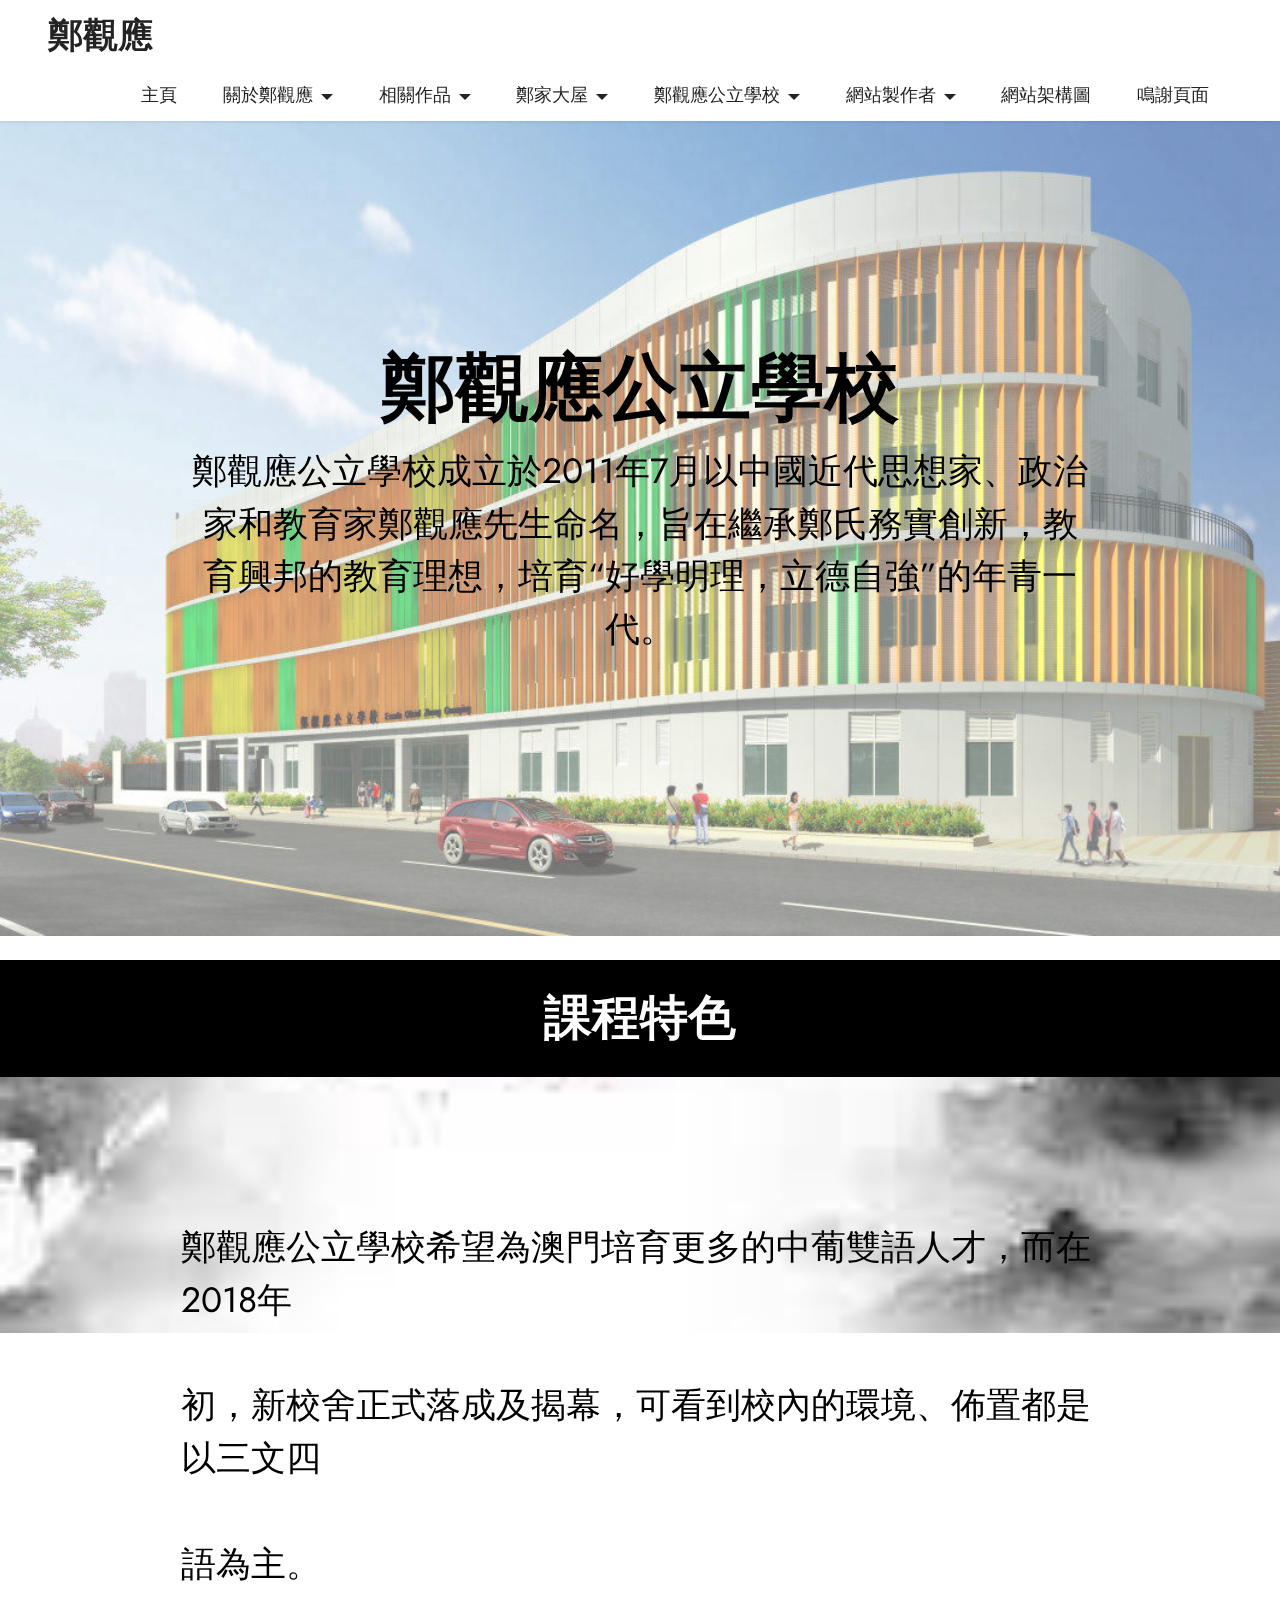
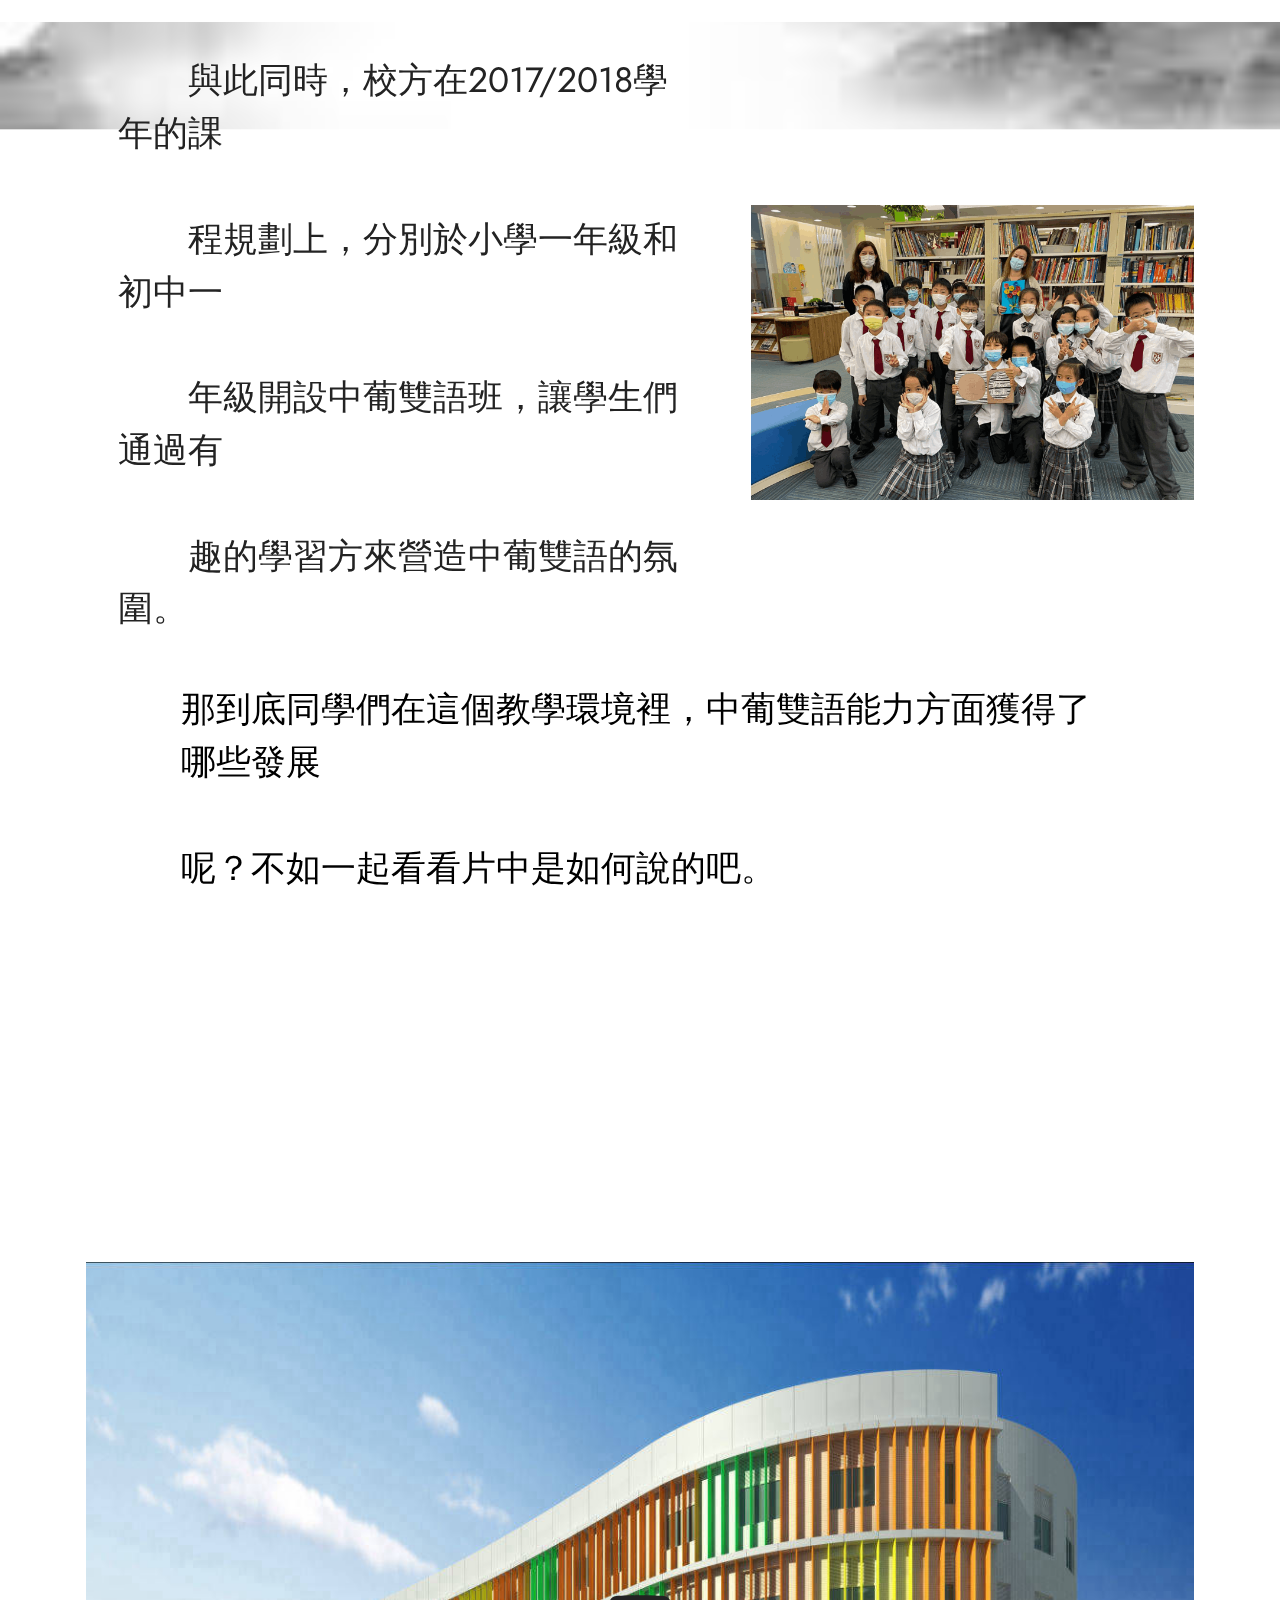
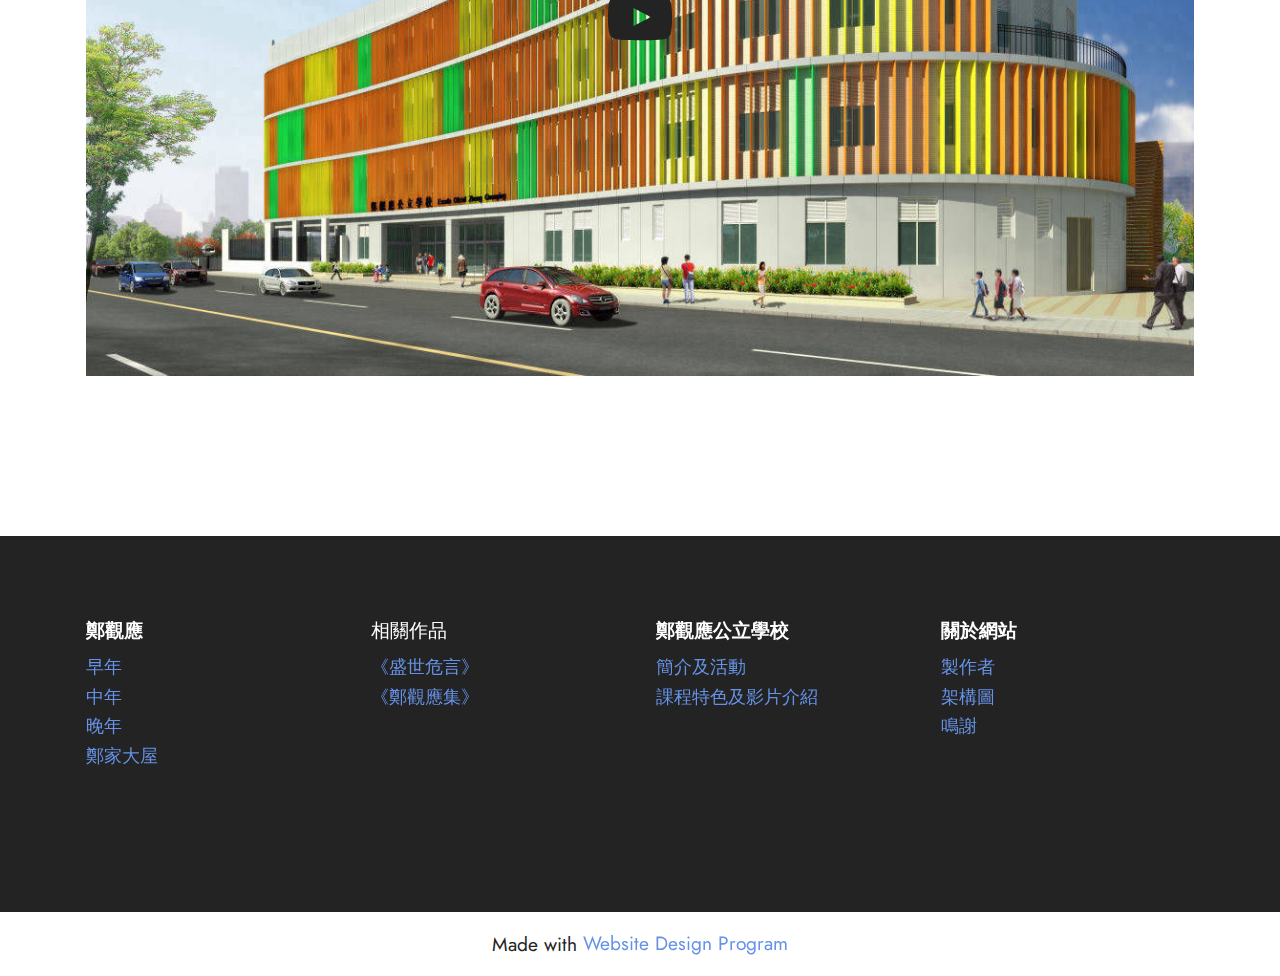
<file: page12.html>
<!DOCTYPE html>
<html  >
<head>
  <!-- Site made with Mobirise Website Builder v5.8.4, https://mobirise.com -->
  <meta charset="UTF-8">
  <meta http-equiv="X-UA-Compatible" content="IE=edge">
  <meta name="generator" content="Mobirise v5.8.4, mobirise.com">
  <meta name="viewport" content="width=device-width, initial-scale=1, minimum-scale=1">
  <link rel="shortcut icon" href="assets/images/logo.png" type="image/x-icon">
  <meta name="description" content="">
  
  
  <title>課程特色及影片</title>
  <link rel="stylesheet" href="assets/web/assets/mobirise-icons2/mobirise2.css">
  <link rel="stylesheet" href="assets/bootstrap/css/bootstrap.min.css">
  <link rel="stylesheet" href="assets/bootstrap/css/bootstrap-grid.min.css">
  <link rel="stylesheet" href="assets/bootstrap/css/bootstrap-reboot.min.css">
  <link rel="stylesheet" href="assets/parallax/jarallax.css">
  <link rel="stylesheet" href="assets/dropdown/css/style.css">
  <link rel="stylesheet" href="assets/socicon/css/styles.css">
  <link rel="stylesheet" href="assets/theme/css/style.css">
  <link rel="preload" href="https://fonts.googleapis.com/css?family=Jost:100,200,300,400,500,600,700,800,900,100i,200i,300i,400i,500i,600i,700i,800i,900i&display=swap" as="style" onload="this.onload=null;this.rel='stylesheet'">
  <noscript><link rel="stylesheet" href="https://fonts.googleapis.com/css?family=Jost:100,200,300,400,500,600,700,800,900,100i,200i,300i,400i,500i,600i,700i,800i,900i&display=swap"></noscript>
  <link rel="preload" as="style" href="assets/mobirise/css/mbr-additional.css"><link rel="stylesheet" href="assets/mobirise/css/mbr-additional.css" type="text/css">

  
  
  
</head>
<body>
  
  <section data-bs-version="5.1" class="menu menu1 cid-tGcfJmr1Op" once="menu" id="menu1-4t">
    

    <nav class="navbar navbar-dropdown navbar-fixed-top navbar-expand-lg">
        <div class="container-fluid">
            <div class="navbar-brand">
                
                <span class="navbar-caption-wrap"><a class="navbar-caption text-black display-5" href="https://mobiri.se">鄭觀應</a></span>
            </div>
            <button class="navbar-toggler" type="button" data-toggle="collapse" data-bs-toggle="collapse" data-target="#navbarSupportedContent" data-bs-target="#navbarSupportedContent" aria-controls="navbarNavAltMarkup" aria-expanded="false" aria-label="Toggle navigation">
                <div class="hamburger">
                    <span></span>
                    <span></span>
                    <span></span>
                    <span></span>
                </div>
            </button>
            <div class="collapse navbar-collapse" id="navbarSupportedContent">
                <ul class="navbar-nav nav-dropdown nav-right" data-app-modern-menu="true"><li class="nav-item"><a class="nav-link link text-black text-primary display-4" href="index.html">主頁</a></li><li class="nav-item dropdown"><a class="nav-link link text-black dropdown-toggle display-4" href="https://mobiri.se" data-toggle="dropdown-submenu" data-bs-toggle="dropdown" data-bs-auto-close="outside" aria-expanded="false">關於鄭觀應</a><div class="dropdown-menu" aria-labelledby="dropdown-293"><div class="dropdown"><a class="text-black dropdown-item dropdown-toggle display-4" href="https://mobiri.se" data-toggle="dropdown-submenu" data-bs-toggle="dropdown" data-bs-auto-close="outside" aria-expanded="false">生平</a><div class="dropdown-menu dropdown-submenu" aria-labelledby="dropdown-918"><a class="text-black show dropdown-item text-primary display-4" href="page13.html">早年</a><a class="text-black show dropdown-item text-primary display-4" href="page14.html">中年</a><a class="text-black dropdown-item show text-primary display-4" href="page15.html">晚年</a></div></div></div></li>
                    <li class="nav-item dropdown"><a class="nav-link link text-black dropdown-toggle display-4" href="https://mobiri.se" data-toggle="dropdown-submenu" data-bs-toggle="dropdown" data-bs-auto-close="outside" aria-expanded="false">相關作品</a><div class="dropdown-menu" aria-labelledby="dropdown-946"><div class="dropdown"><a class="text-black dropdown-item dropdown-toggle display-4" href="https://mobiri.se" data-toggle="dropdown-submenu" data-bs-toggle="dropdown" data-bs-auto-close="outside" aria-expanded="false">《盛世危言》</a><div class="dropdown-menu dropdown-submenu" aria-labelledby="dropdown-269"><a class="text-black dropdown-item text-primary display-4" href="page3.html">簡介</a><a class="text-black dropdown-item show text-primary display-4" href="page4.html">影響</a></div></div><a class="text-black dropdown-item show text-primary display-4" href="page10.html" aria-expanded="false">《鄭觀應集》</a></div></li><li class="nav-item dropdown"><a class="nav-link link text-black dropdown-toggle display-4" href="https://mobiri.se" data-toggle="dropdown-submenu" data-bs-toggle="dropdown" data-bs-auto-close="outside" aria-expanded="false">鄭家大屋</a><div class="dropdown-menu" aria-labelledby="dropdown-319"><a class="text-black dropdown-item text-primary display-4" href="page2.html">起源及大事記錄</a><a class="text-black show dropdown-item text-primary display-4" href="page5.html">建築風格及影片介紹</a></div></li><li class="nav-item dropdown"><a class="nav-link link text-black dropdown-toggle display-4" href="https://mobiri.se" data-toggle="dropdown-submenu" data-bs-toggle="dropdown" data-bs-auto-close="outside" aria-expanded="false">鄭觀應公立學校</a><div class="dropdown-menu" aria-labelledby="dropdown-504"><a class="text-black dropdown-item text-primary display-4" href="page11.html">學校簡介及活動</a><a class="text-black show dropdown-item text-primary display-4" href="page12.html">課程特色及影片介紹</a></div></li><li class="nav-item dropdown"><a class="nav-link link text-black dropdown-toggle show display-4" href="https://mobiri.se" data-toggle="dropdown-submenu" data-bs-toggle="dropdown" data-bs-auto-close="outside" aria-expanded="false">網站製作者</a><div class="dropdown-menu show" aria-labelledby="dropdown-874" data-bs-popper="none"><a class="text-black dropdown-item text-primary display-4" href="page9.html">作者介紹</a><a class="text-black show dropdown-item text-primary display-4" href="page6.html">分工表</a></div></li><li class="nav-item"><a class="nav-link link text-black text-primary display-4" href="page7.html">網站架構圖</a></li>
                    <li class="nav-item"><a class="nav-link link text-black text-primary display-4" href="page8.html">鳴謝頁面</a>
                    </li></ul>
                
                
            </div>
        </div>
    </nav>
</section>

<section data-bs-version="5.1" class="header6 cid-tGcfJmI7Gx mbr-fullscreen mbr-parallax-background" id="header6-4u">

    

    
    <div class="mbr-overlay" style="opacity: 0.4; background-color: rgb(255, 255, 255);"></div>

    <div class="align-center container-fluid">
        <div class="row justify-content-center">
            <div class="col-12 col-lg-9">
                <h1 class="mbr-section-title mbr-fonts-style mbr-white mb-3 display-1"><strong>鄭觀應公立學校</strong></h1>
                
                <p class="mbr-text mbr-white mbr-fonts-style display-5">鄭觀應公立學校成立於2011年7月以中國近代思想家、政治家和教育家鄭觀應先生命名，旨在繼承鄭氏務實創新，教育興邦的教育理想，培育“好學明理，立德自強”的年青一代。<br></p>
                
            </div>
        </div>
    </div>
</section>

<section data-bs-version="5.1" class="content4 cid-tGcfJmUizD" id="content4-4v">
    

    
    
    <div class="container">
        <div class="row justify-content-center">
            <div class="title col-md-12 col-lg-10">
                <h3 class="mbr-section-title mbr-fonts-style align-center mb-4 display-2"><strong>課程特色</strong></h3>
                
                
            </div>
        </div>
    </div>
</section>

<section data-bs-version="5.1" class="info3 cid-tGcfJn5tC4 mbr-parallax-background" id="info3-4w">

    

    
    

    <div class="container">
        <div class="row justify-content-center">
            <div class="card col-12 col-lg-10">
                <div class="card-wrapper">
                    <div class="card-box align-center">
                        
                        <p class="mbr-text mbr-fonts-style mb-4 display-5">鄭觀應公立學校希望為澳門培育更多的中葡雙語人才，而在2018年<br><br>初，新校舍正式落成及揭幕，可看到校內的環境、佈置都是以三文四<br><br>語為主。</p>
                        
                    </div>
                </div>
            </div>
        </div>
    </div>
</section>

<section data-bs-version="5.1" class="image2 cid-tGcfJnftAw mbr-parallax-background" id="image2-4x">
    

    
    

    <div class="container">
        <div class="row align-items-center">
            <div class="col-12 col-lg-5">
                <div class="image-wrapper">
                    <img src="assets/images/160269141-4576403459041494-3304803201762453655-o-750x500.png" alt="Mobirise Website Builder">
                    
                </div>
            </div>
            <div class="col-12 col-lg">
                <div class="text-wrapper">
                    
                    <p class="mbr-text mbr-fonts-style display-5">　　與此同時，校方在2017/2018學年的課<br><br>　　程規劃上，分別於小學一年級和初中一<br><br>　　年級開設中葡雙語班，讓學生們通過有<br><br>　　趣的學習方來營造中葡雙語的氛圍。</p>
                </div>
            </div>
        </div>
    </div>
</section>

<section data-bs-version="5.1" class="info3 cid-tGcjO1oyP5 mbr-parallax-background" id="info3-5g">

    

    
    

    <div class="container">
        <div class="row justify-content-center">
            <div class="card col-12 col-lg-10">
                <div class="card-wrapper">
                    <div class="card-box align-center">
                        
                        <p class="mbr-text mbr-fonts-style mb-4 display-5">
                            那到底同學們在這個教學環境裡，中葡雙語能力方面獲得了哪些發展<br><br>呢？不如一起看看片中是如何說的吧。</p>
                        
                    </div>
                </div>
            </div>
        </div>
    </div>
</section>

<section data-bs-version="5.1" class="video1 cid-tGcjOLpZLj mbr-parallax-background" id="video1-5h">
    
    
    <div class="align-center container">
        <div class="mbr-section-head">
            
            
        </div>
        <div class="row justify-content-center mt-4">
            <div class="col-12 col-lg-12">
                <div class="box">
                    <div class="mbr-media show-modal align-center" data-modal=".modalWindow">
                        <img src="assets/images/v1-91817-1160x747.jpg" alt="Mobirise Website Builder">
                        <div class="icon-wrap">
                            <span class="mbr-iconfont socicon-youtube socicon"></span>
                        </div>
                    </div>
                </div>
            </div>
        </div>
    </div>
    <div>
        <div class="modalWindow" style="display: none;">
            <div class="modalWindow-container">
                <div class="modalWindow-video-container">
                    <div class="modalWindow-video">
                        <iframe width="100%" height="100%" frameborder="0" allowfullscreen="1" data-src="https://youtu.be/jyuwrROviZc"></iframe>
                    </div>
                    <a class="close" role="button" data-dismiss="modal" data-bs-dismiss="modal">
                        <span aria-hidden="true" class="mbr-iconfont mobi-mbri-close mobi-mbri closeModal"></span>
                        <span class="sr-only visually-hidden">Close</span>
                    </a>
                </div>
            </div>
        </div>
    </div>
</section>

<section data-bs-version="5.1" class="footer2 cid-tGcfJo9WzT" once="footers" id="footer2-52">

    

    
    
    <div class="container">
        <div class="row mbr-white">
            <div class="col-6 col-md-4 col-lg-3">
                <h5 class="mbr-section-subtitle mbr-fonts-style mb-2 display-7">
                    <strong>鄭觀應</strong></h5>
                <ul class="list mbr-fonts-style display-4">
                    <li class="mbr-text item-wrap"><a href="page13.html" class="text-primary">早年</a></li><li class="mbr-text item-wrap"><a href="page14.html" class="text-primary">中年</a></li><li class="mbr-text item-wrap"><a href="page15.html" class="text-primary">晚年</a></li>
                    <li class="mbr-text item-wrap"><a href="page2.html" class="text-primary">鄭家大屋</a></li>
                    <li class="mbr-text item-wrap"><br></li>
                    <li class="mbr-text item-wrap"><br></li>
                </ul>
            </div>
            <div class="col-6 col-md-4 col-lg-3">
                <h5 class="mbr-section-subtitle mbr-fonts-style mb-2 display-7">相關作品</h5>
                <ul class="list mbr-fonts-style display-4">
                    <li class="mbr-text item-wrap"><a href="page3.html" class="text-primary">《盛世危言》</a></li>
                    <li class="mbr-text item-wrap"><a href="page10.html" class="text-primary">《鄭觀應集》</a></li>
                    <li class="mbr-text item-wrap"><br></li>
                </ul>
            </div>
            <div class="col-6 col-md-4 col-lg-3">
                <h5 class="mbr-section-subtitle mbr-fonts-style mb-2 display-7">
                    <strong>鄭觀應公立學校</strong></h5>
                <ul class="list mbr-fonts-style display-4">
                    <li class="mbr-text item-wrap"><a href="page11.html" class="text-primary">簡介及活動</a></li>
                    <li class="mbr-text item-wrap"><a href="page12.html" class="text-primary">課程特色及影片介紹</a></li>
                    <li class="mbr-text item-wrap"><br></li>
                    <li class="mbr-text item-wrap"><br></li>
                </ul>
            </div>
            <div class="col-6 col-md-4 col-lg-3">
                <h5 class="mbr-section-subtitle mbr-fonts-style mb-2 display-7">
                    <strong>關於網站</strong></h5>
                <ul class="list mbr-fonts-style display-4">
                    <li class="mbr-text item-wrap"><a href="page9.html" class="text-primary">製作者</a></li><a href="page9.html" class="text-primary">
                    </a><li class="mbr-text item-wrap"><a href="page7.html" class="text-primary">架構圖</a></li>
                    <li class="mbr-text item-wrap"><a href="page8.html" class="text-primary">鳴謝</a></li>
                    <li class="mbr-text item-wrap"><br></li>
                </ul>
            </div>
            
        </div>
    </div>
</section><section class="display-7" style="padding: 0;align-items: center;justify-content: center;flex-wrap: wrap;    align-content: center;display: flex;position: relative;height: 4rem;"><a href="https://mobiri.se/2888951" style="flex: 1 1;height: 4rem;position: absolute;width: 100%;z-index: 1;"><img alt="" style="height: 4rem;" src="[data-uri]"></a><p style="margin: 0;text-align: center;" class="display-7">Made with &#8204;</p><a style="z-index:1" href="https://mobirise.com/builder/web-design-program.html">Website Design Program</a></section><script src="assets/bootstrap/js/bootstrap.bundle.min.js"></script>  <script src="assets/parallax/jarallax.js"></script>  <script src="assets/smoothscroll/smooth-scroll.js"></script>  <script src="assets/ytplayer/index.js"></script>  <script src="assets/dropdown/js/navbar-dropdown.js"></script>  <script src="assets/playervimeo/vimeo_player.js"></script>  <script src="assets/theme/js/script.js"></script>  
  
  
</body>
</html>
</file>
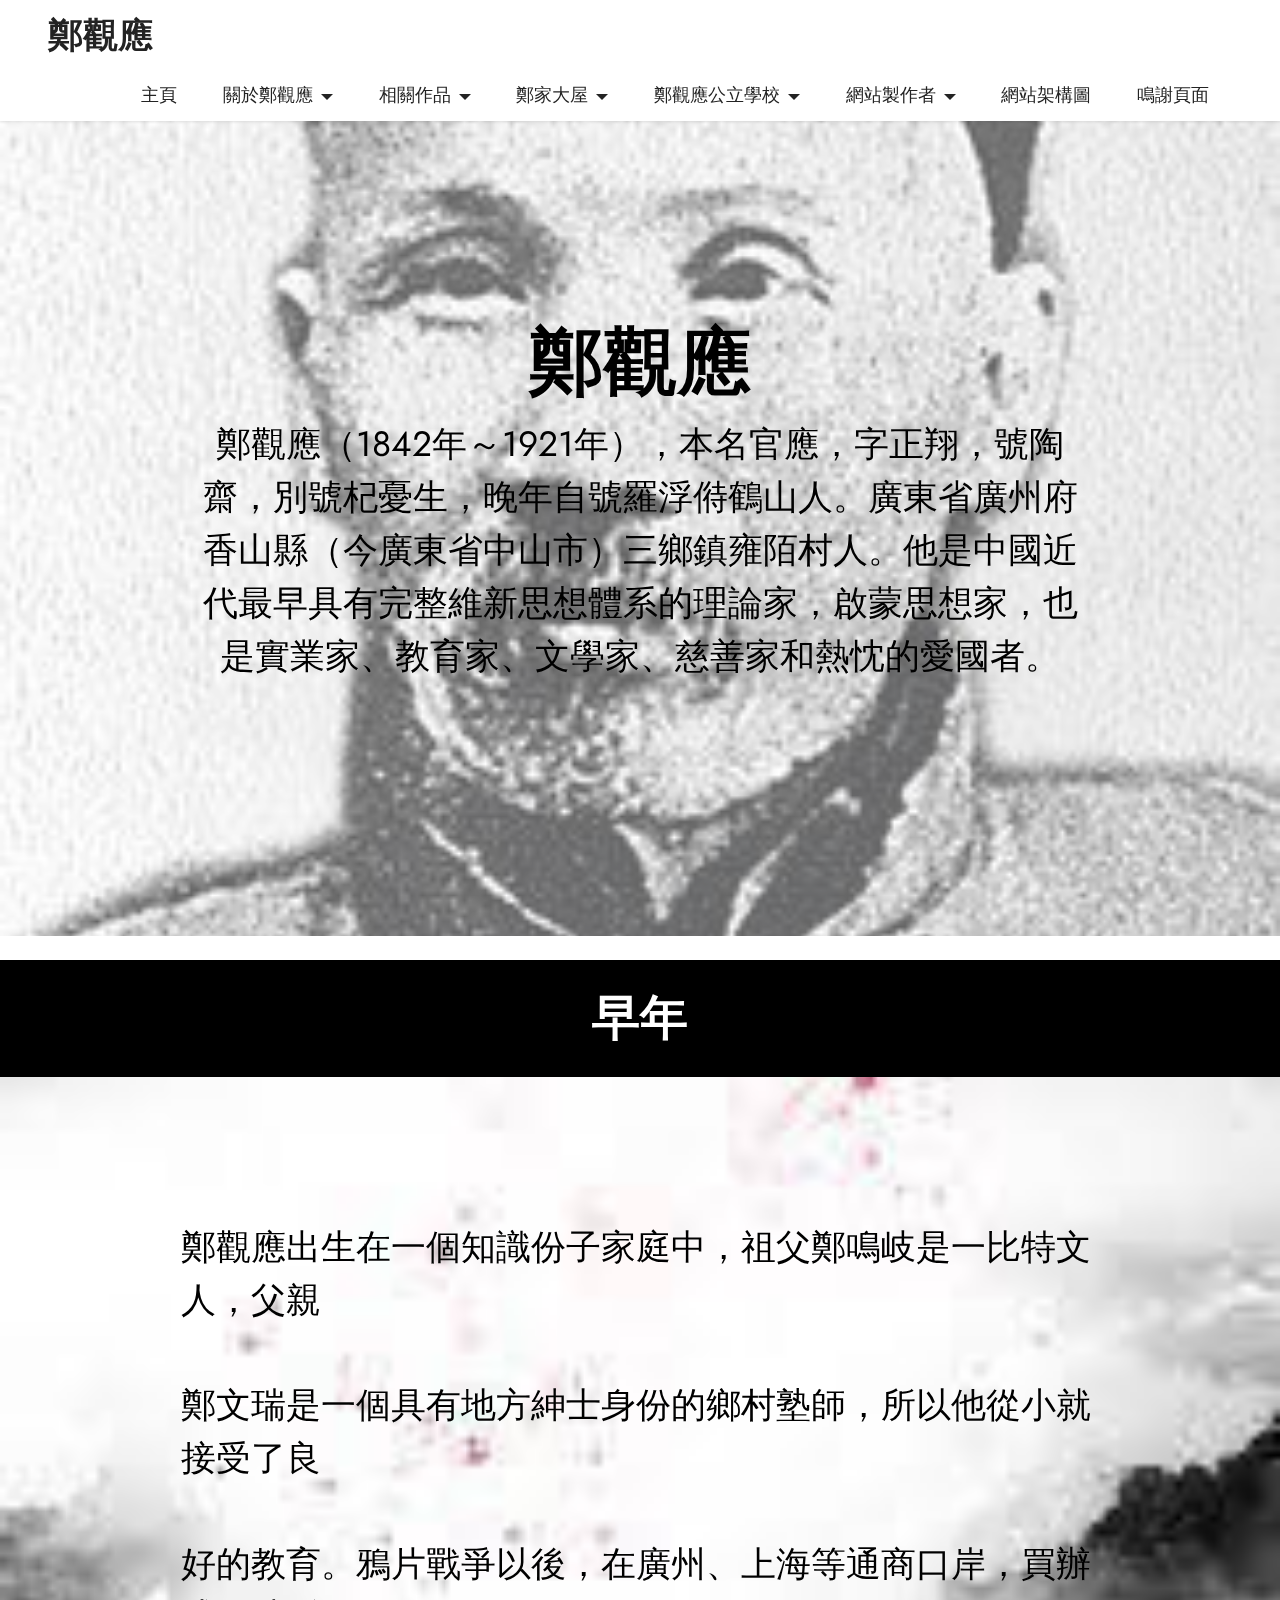
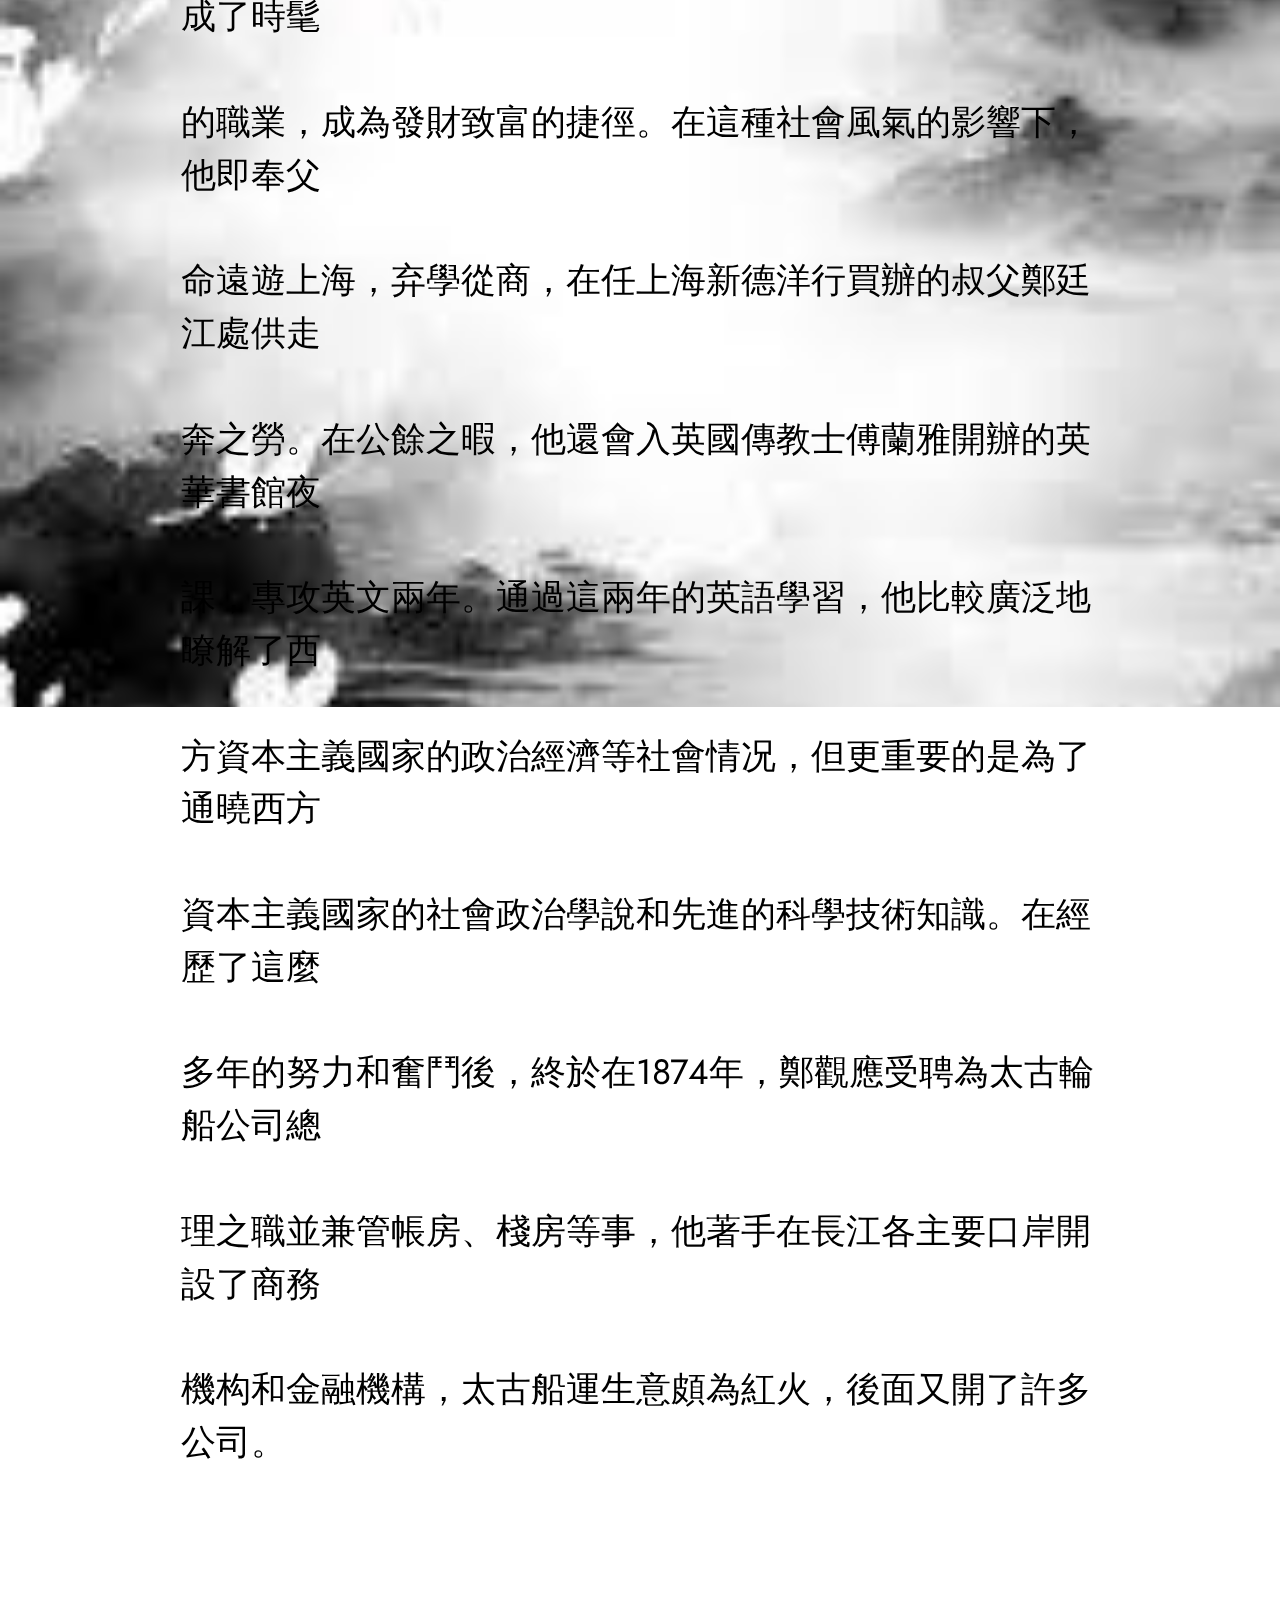
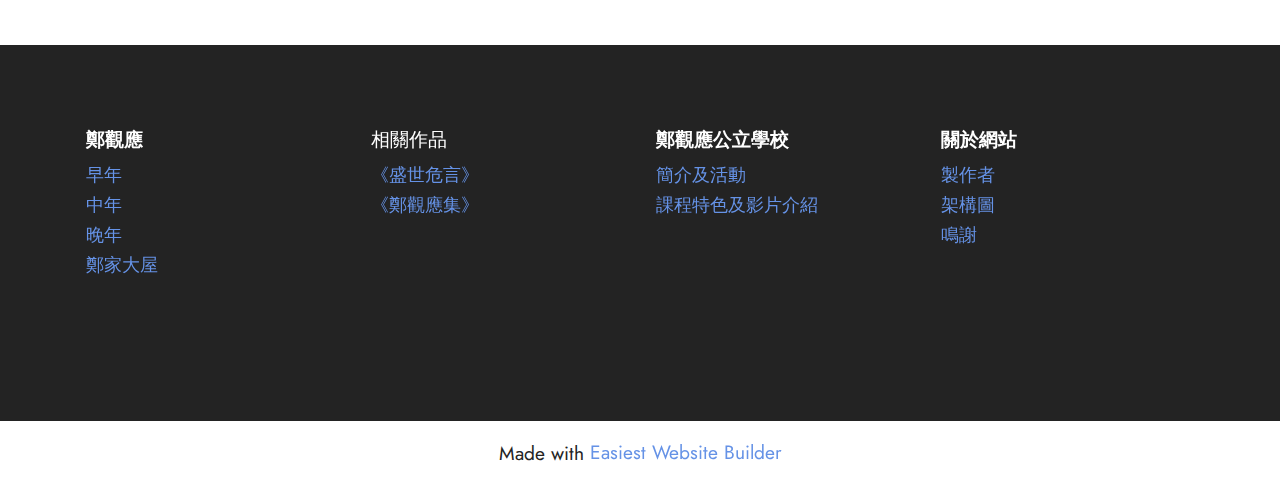
<file: page13.html>
<!DOCTYPE html>
<html  >
<head>
  <!-- Site made with Mobirise Website Builder v5.8.4, https://mobirise.com -->
  <meta charset="UTF-8">
  <meta http-equiv="X-UA-Compatible" content="IE=edge">
  <meta name="generator" content="Mobirise v5.8.4, mobirise.com">
  <meta name="viewport" content="width=device-width, initial-scale=1, minimum-scale=1">
  <link rel="shortcut icon" href="assets/images/logo.png" type="image/x-icon">
  <meta name="description" content="">
  
  
  <title>早年</title>
  <link rel="stylesheet" href="assets/web/assets/mobirise-icons2/mobirise2.css">
  <link rel="stylesheet" href="assets/bootstrap/css/bootstrap.min.css">
  <link rel="stylesheet" href="assets/bootstrap/css/bootstrap-grid.min.css">
  <link rel="stylesheet" href="assets/bootstrap/css/bootstrap-reboot.min.css">
  <link rel="stylesheet" href="assets/parallax/jarallax.css">
  <link rel="stylesheet" href="assets/dropdown/css/style.css">
  <link rel="stylesheet" href="assets/socicon/css/styles.css">
  <link rel="stylesheet" href="assets/theme/css/style.css">
  <link rel="preload" href="https://fonts.googleapis.com/css?family=Jost:100,200,300,400,500,600,700,800,900,100i,200i,300i,400i,500i,600i,700i,800i,900i&display=swap" as="style" onload="this.onload=null;this.rel='stylesheet'">
  <noscript><link rel="stylesheet" href="https://fonts.googleapis.com/css?family=Jost:100,200,300,400,500,600,700,800,900,100i,200i,300i,400i,500i,600i,700i,800i,900i&display=swap"></noscript>
  <link rel="preload" as="style" href="assets/mobirise/css/mbr-additional.css"><link rel="stylesheet" href="assets/mobirise/css/mbr-additional.css" type="text/css">

  
  
  
</head>
<body>
  
  <section data-bs-version="5.1" class="menu menu1 cid-tGcN2h6iE3" once="menu" id="menu1-5i">
    

    <nav class="navbar navbar-dropdown navbar-fixed-top navbar-expand-lg">
        <div class="container-fluid">
            <div class="navbar-brand">
                
                <span class="navbar-caption-wrap"><a class="navbar-caption text-black display-5" href="https://mobiri.se">鄭觀應</a></span>
            </div>
            <button class="navbar-toggler" type="button" data-toggle="collapse" data-bs-toggle="collapse" data-target="#navbarSupportedContent" data-bs-target="#navbarSupportedContent" aria-controls="navbarNavAltMarkup" aria-expanded="false" aria-label="Toggle navigation">
                <div class="hamburger">
                    <span></span>
                    <span></span>
                    <span></span>
                    <span></span>
                </div>
            </button>
            <div class="collapse navbar-collapse" id="navbarSupportedContent">
                <ul class="navbar-nav nav-dropdown nav-right" data-app-modern-menu="true"><li class="nav-item"><a class="nav-link link text-black text-primary display-4" href="index.html">主頁</a></li><li class="nav-item dropdown"><a class="nav-link link text-black dropdown-toggle display-4" href="https://mobiri.se" data-toggle="dropdown-submenu" data-bs-toggle="dropdown" data-bs-auto-close="outside" aria-expanded="false">關於鄭觀應</a><div class="dropdown-menu" aria-labelledby="dropdown-293"><div class="dropdown"><a class="text-black dropdown-item dropdown-toggle display-4" href="https://mobiri.se" data-toggle="dropdown-submenu" data-bs-toggle="dropdown" data-bs-auto-close="outside" aria-expanded="false">生平</a><div class="dropdown-menu dropdown-submenu" aria-labelledby="dropdown-918"><a class="text-black show dropdown-item text-primary display-4" href="page13.html">早年</a><a class="text-black show dropdown-item text-primary display-4" href="page14.html">中年</a><a class="text-black dropdown-item show text-primary display-4" href="page15.html">晚年</a></div></div></div></li>
                    <li class="nav-item dropdown"><a class="nav-link link text-black dropdown-toggle display-4" href="https://mobiri.se" data-toggle="dropdown-submenu" data-bs-toggle="dropdown" data-bs-auto-close="outside" aria-expanded="false">相關作品</a><div class="dropdown-menu" aria-labelledby="dropdown-946"><div class="dropdown"><a class="text-black dropdown-item dropdown-toggle display-4" href="https://mobiri.se" data-toggle="dropdown-submenu" data-bs-toggle="dropdown" data-bs-auto-close="outside" aria-expanded="false">《盛世危言》</a><div class="dropdown-menu dropdown-submenu" aria-labelledby="dropdown-269"><a class="text-black dropdown-item text-primary display-4" href="page3.html">簡介</a><a class="text-black dropdown-item show text-primary display-4" href="page4.html">影響</a></div></div><a class="text-black dropdown-item show text-primary display-4" href="page10.html" aria-expanded="false">《鄭觀應集》</a></div></li><li class="nav-item dropdown"><a class="nav-link link text-black dropdown-toggle display-4" href="https://mobiri.se" data-toggle="dropdown-submenu" data-bs-toggle="dropdown" data-bs-auto-close="outside" aria-expanded="false">鄭家大屋</a><div class="dropdown-menu" aria-labelledby="dropdown-319"><a class="text-black dropdown-item text-primary display-4" href="page2.html">起源及大事記錄</a><a class="text-black show dropdown-item text-primary display-4" href="page5.html">建築風格及影片介紹</a></div></li><li class="nav-item dropdown"><a class="nav-link link text-black dropdown-toggle display-4" href="https://mobiri.se" data-toggle="dropdown-submenu" data-bs-toggle="dropdown" data-bs-auto-close="outside" aria-expanded="false">鄭觀應公立學校</a><div class="dropdown-menu" aria-labelledby="dropdown-504"><a class="text-black dropdown-item text-primary display-4" href="page11.html">學校簡介及活動</a><a class="text-black show dropdown-item text-primary display-4" href="page12.html">課程特色及影片介紹</a></div></li><li class="nav-item dropdown"><a class="nav-link link text-black dropdown-toggle show display-4" href="https://mobiri.se" data-toggle="dropdown-submenu" data-bs-toggle="dropdown" data-bs-auto-close="outside" aria-expanded="false">網站製作者</a><div class="dropdown-menu show" aria-labelledby="dropdown-874" data-bs-popper="none"><a class="text-black dropdown-item text-primary display-4" href="page9.html">作者介紹</a><a class="text-black show dropdown-item text-primary display-4" href="page6.html">分工表</a></div></li><li class="nav-item"><a class="nav-link link text-black text-primary display-4" href="page7.html">網站架構圖</a></li>
                    <li class="nav-item"><a class="nav-link link text-black text-primary display-4" href="page8.html">鳴謝頁面</a>
                    </li></ul>
                
                
            </div>
        </div>
    </nav>
</section>

<section data-bs-version="5.1" class="header6 cid-tGcN2hoAAw mbr-fullscreen mbr-parallax-background" id="header6-5j">

    

    
    <div class="mbr-overlay" style="opacity: 0.4; background-color: rgb(255, 255, 255);"></div>

    <div class="align-center container-fluid">
        <div class="row justify-content-center">
            <div class="col-12 col-lg-9">
                <h1 class="mbr-section-title mbr-fonts-style mbr-white mb-3 display-1"><strong>鄭觀應</strong></h1>
                
                <p class="mbr-text mbr-white mbr-fonts-style display-5">鄭觀應（1842年～1921年），本名官應，字正翔，號陶齋，別號杞憂生，晚年自號羅浮偫鶴山人。廣東省廣州府香山縣（今廣東省中山市）三鄉鎮雍陌村人。他是中國近代最早具有完整維新思想體系的理論家，啟蒙思想家，也是實業家、教育家、文學家、慈善家和熱忱的愛國者。<br></p>
                
            </div>
        </div>
    </div>
</section>

<section data-bs-version="5.1" class="content4 cid-tGcN2hzrVu" id="content4-5k">
    

    
    
    <div class="container">
        <div class="row justify-content-center">
            <div class="title col-md-12 col-lg-10">
                <h3 class="mbr-section-title mbr-fonts-style align-center mb-4 display-2"><strong>早年</strong></h3>
                
                
            </div>
        </div>
    </div>
</section>

<section data-bs-version="5.1" class="info3 cid-tGcOX7YIij mbr-parallax-background" id="info3-5t">

    

    
    

    <div class="container">
        <div class="row justify-content-center">
            <div class="card col-12 col-lg-10">
                <div class="card-wrapper">
                    <div class="card-box align-center">
                        
                        <p class="mbr-text mbr-fonts-style mb-4 display-5">
                            鄭觀應出生在一個知識份子家庭中，祖父鄭鳴岐是一比特文人，父親<br><br>鄭文瑞是一個具有地方紳士身份的鄉村塾師，所以他從小就接受了良<br><br>好的教育。鴉片戰爭以後，在廣州、上海等通商口岸，買辦成了時髦<br><br>的職業，成為發財致富的捷徑。在這種社會風氣的影響下，他即奉父<br><br>命遠遊上海，弃學從商，在任上海新德洋行買辦的叔父鄭廷江處供走<br><br>奔之勞。在公餘之暇，他還會入英國傳教士傅蘭雅開辦的英華書館夜<br><br>課，專攻英文兩年。通過這兩年的英語學習，他比較廣泛地瞭解了西<br><br>方資本主義國家的政治經濟等社會情况，但更重要的是為了通曉西方<br><br>資本主義國家的社會政治學說和先進的科學技術知識。在經歷了這麼<br><br>多年的努力和奮鬥後，終於在1874年，鄭觀應受聘為太古輪船公司總<br><br>理之職並兼管帳房、棧房等事，他著手在長江各主要口岸開設了商務<br><br>機构和金融機構，太古船運生意頗為紅火，後面又開了許多公司。</p>
                        
                    </div>
                </div>
            </div>
        </div>
    </div>
</section>

<section data-bs-version="5.1" class="footer2 cid-tGcN2jsuMM" once="footers" id="footer2-5s">

    

    
    
    <div class="container">
        <div class="row mbr-white">
            <div class="col-6 col-md-4 col-lg-3">
                <h5 class="mbr-section-subtitle mbr-fonts-style mb-2 display-7">
                    <strong>鄭觀應</strong></h5>
                <ul class="list mbr-fonts-style display-4">
                    <li class="mbr-text item-wrap"><a href="page13.html" class="text-primary">早年</a></li><li class="mbr-text item-wrap"><a href="page14.html" class="text-primary">中年</a></li><li class="mbr-text item-wrap"><a href="page15.html" class="text-primary">晚年</a></li>
                    <li class="mbr-text item-wrap"><a href="page2.html" class="text-primary">鄭家大屋</a></li>
                    <li class="mbr-text item-wrap"><br></li>
                    <li class="mbr-text item-wrap"><br></li>
                </ul>
            </div>
            <div class="col-6 col-md-4 col-lg-3">
                <h5 class="mbr-section-subtitle mbr-fonts-style mb-2 display-7">相關作品</h5>
                <ul class="list mbr-fonts-style display-4">
                    <li class="mbr-text item-wrap"><a href="page3.html" class="text-primary">《盛世危言》</a></li>
                    <li class="mbr-text item-wrap"><a href="page10.html" class="text-primary">《鄭觀應集》</a></li>
                    <li class="mbr-text item-wrap"><br></li>
                </ul>
            </div>
            <div class="col-6 col-md-4 col-lg-3">
                <h5 class="mbr-section-subtitle mbr-fonts-style mb-2 display-7">
                    <strong>鄭觀應公立學校</strong></h5>
                <ul class="list mbr-fonts-style display-4">
                    <li class="mbr-text item-wrap"><a href="page11.html" class="text-primary">簡介及活動</a></li>
                    <li class="mbr-text item-wrap"><a href="page12.html" class="text-primary">課程特色及影片介紹</a></li>
                    <li class="mbr-text item-wrap"><br></li>
                    <li class="mbr-text item-wrap"><br></li>
                </ul>
            </div>
            <div class="col-6 col-md-4 col-lg-3">
                <h5 class="mbr-section-subtitle mbr-fonts-style mb-2 display-7">
                    <strong>關於網站</strong></h5>
                <ul class="list mbr-fonts-style display-4">
                    <li class="mbr-text item-wrap"><a href="page9.html" class="text-primary">製作者</a></li><a href="page9.html" class="text-primary">
                    </a><li class="mbr-text item-wrap"><a href="page7.html" class="text-primary">架構圖</a></li>
                    <li class="mbr-text item-wrap"><a href="page8.html" class="text-primary">鳴謝</a></li>
                    <li class="mbr-text item-wrap"><br></li>
                </ul>
            </div>
            
        </div>
    </div>
</section><section class="display-7" style="padding: 0;align-items: center;justify-content: center;flex-wrap: wrap;    align-content: center;display: flex;position: relative;height: 4rem;"><a href="https://mobiri.se/2888951" style="flex: 1 1;height: 4rem;position: absolute;width: 100%;z-index: 1;"><img alt="" style="height: 4rem;" src="[data-uri]"></a><p style="margin: 0;text-align: center;" class="display-7">Made with &#8204;</p><a style="z-index:1" href="https://mobirise.com/builder/easiest-website-builder.html">Easiest Website Builder</a></section><script src="assets/bootstrap/js/bootstrap.bundle.min.js"></script>  <script src="assets/parallax/jarallax.js"></script>  <script src="assets/smoothscroll/smooth-scroll.js"></script>  <script src="assets/ytplayer/index.js"></script>  <script src="assets/dropdown/js/navbar-dropdown.js"></script>  <script src="assets/theme/js/script.js"></script>  
  
  
</body>
</html>
</file>
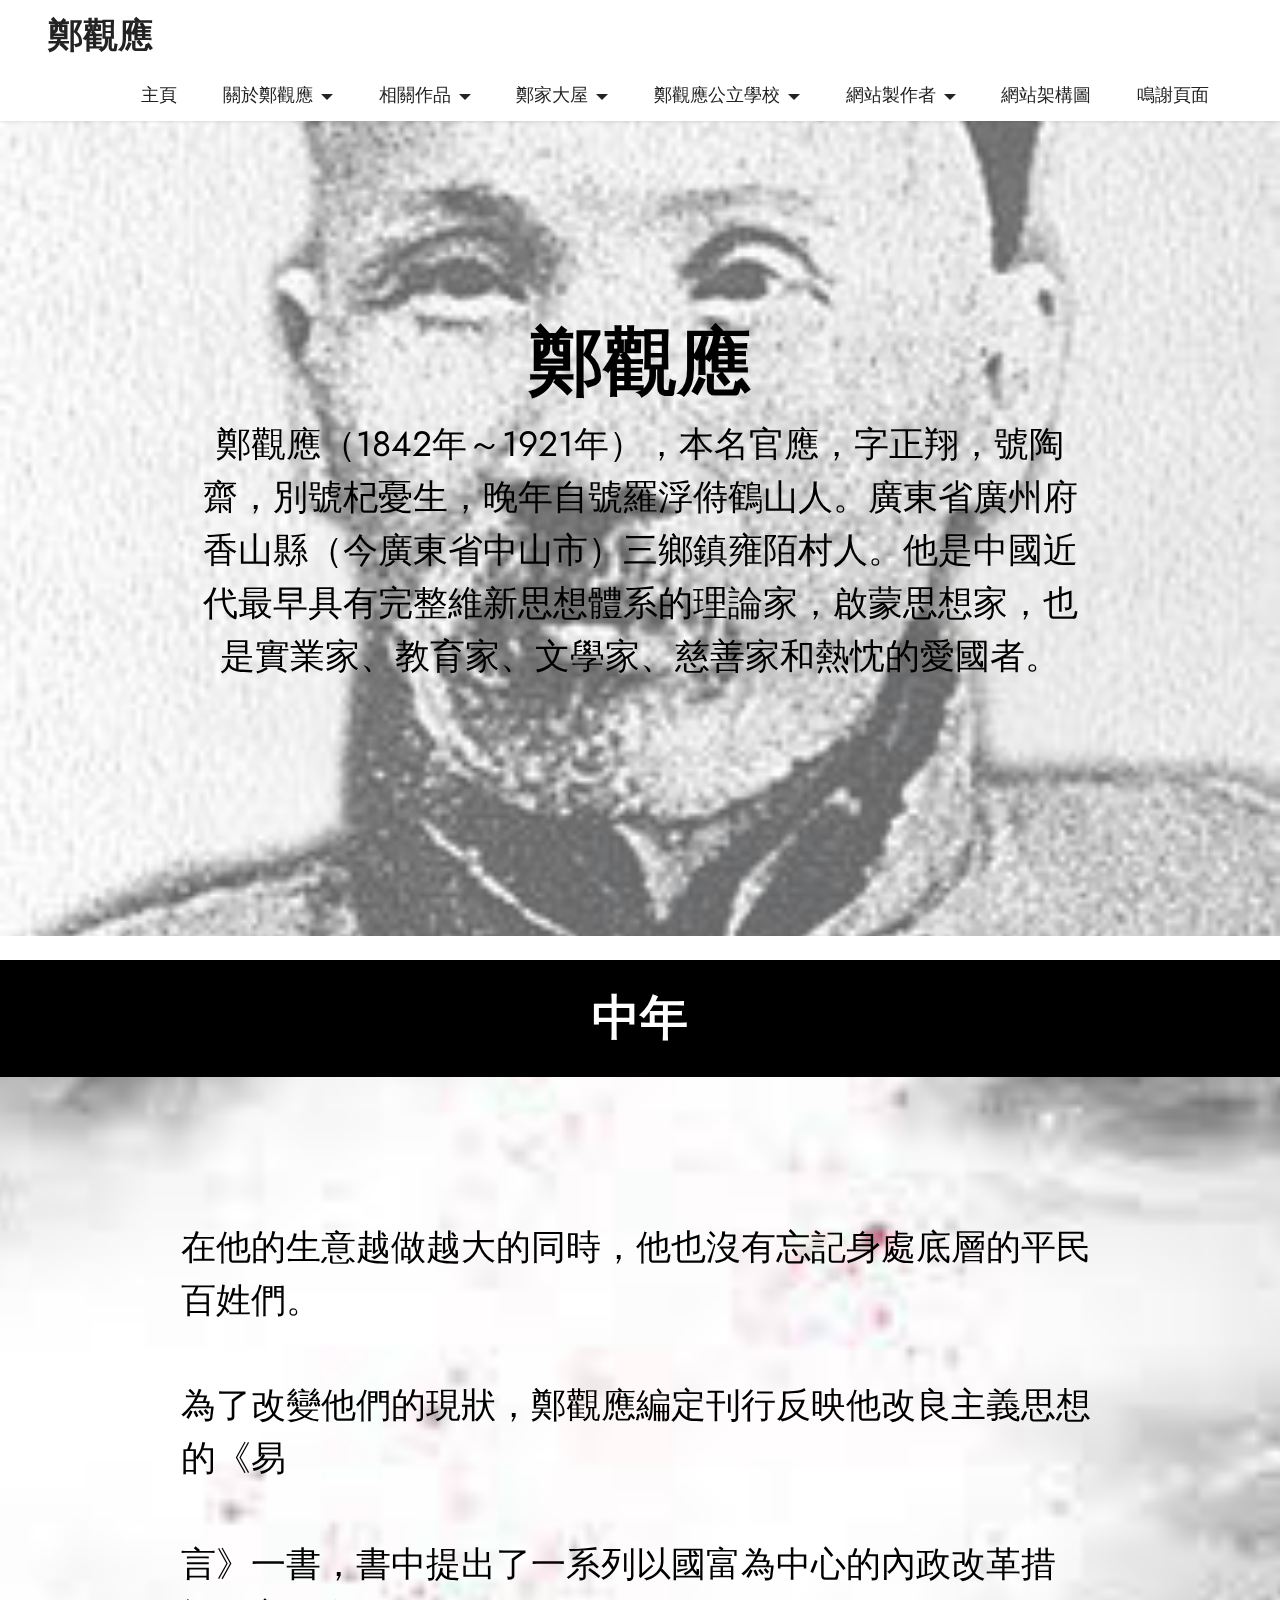
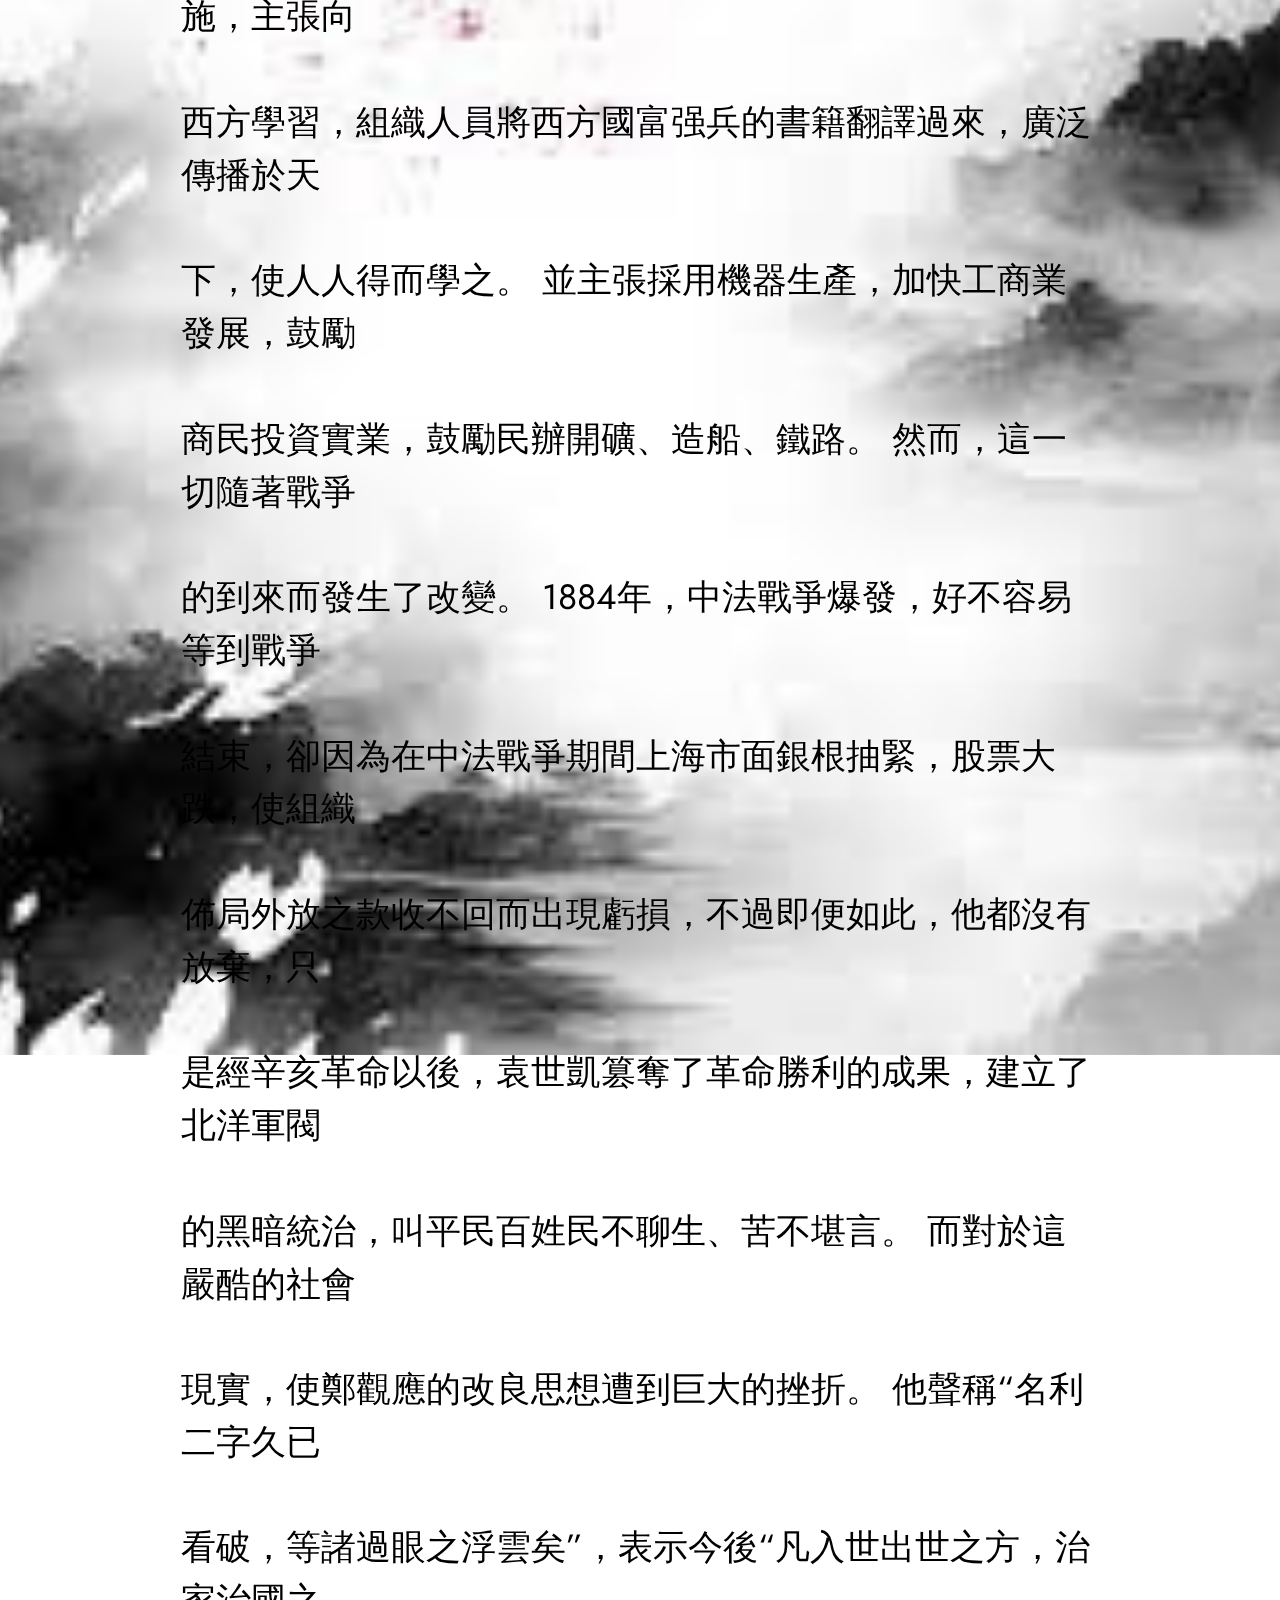
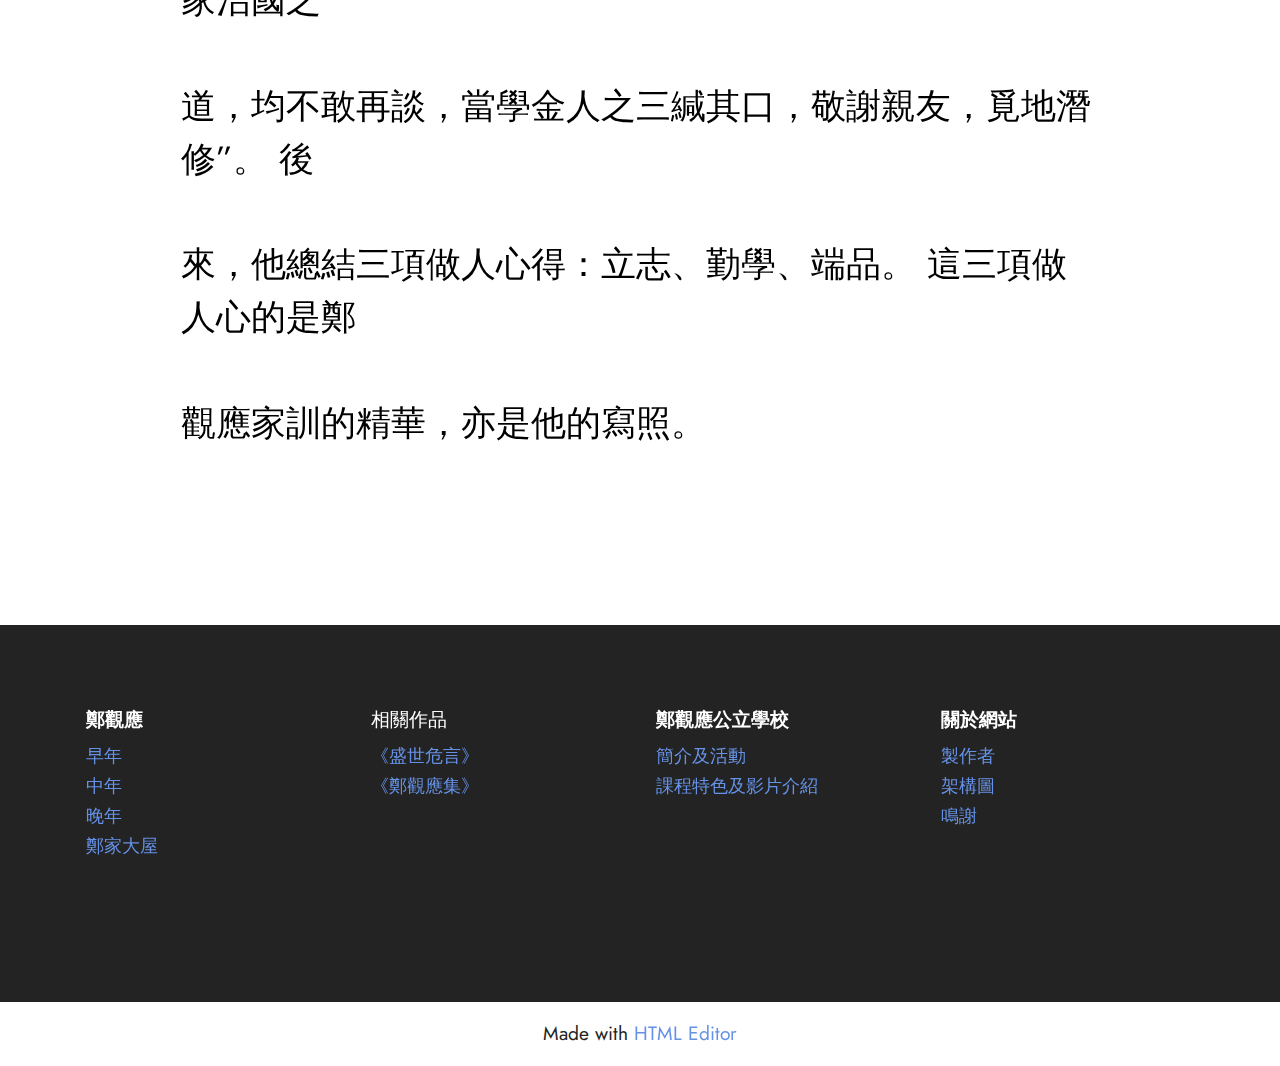
<file: page14.html>
<!DOCTYPE html>
<html  >
<head>
  <!-- Site made with Mobirise Website Builder v5.8.4, https://mobirise.com -->
  <meta charset="UTF-8">
  <meta http-equiv="X-UA-Compatible" content="IE=edge">
  <meta name="generator" content="Mobirise v5.8.4, mobirise.com">
  <meta name="viewport" content="width=device-width, initial-scale=1, minimum-scale=1">
  <link rel="shortcut icon" href="assets/images/logo.png" type="image/x-icon">
  <meta name="description" content="">
  
  
  <title>中年</title>
  <link rel="stylesheet" href="assets/web/assets/mobirise-icons2/mobirise2.css">
  <link rel="stylesheet" href="assets/bootstrap/css/bootstrap.min.css">
  <link rel="stylesheet" href="assets/bootstrap/css/bootstrap-grid.min.css">
  <link rel="stylesheet" href="assets/bootstrap/css/bootstrap-reboot.min.css">
  <link rel="stylesheet" href="assets/parallax/jarallax.css">
  <link rel="stylesheet" href="assets/dropdown/css/style.css">
  <link rel="stylesheet" href="assets/socicon/css/styles.css">
  <link rel="stylesheet" href="assets/theme/css/style.css">
  <link rel="preload" href="https://fonts.googleapis.com/css?family=Jost:100,200,300,400,500,600,700,800,900,100i,200i,300i,400i,500i,600i,700i,800i,900i&display=swap" as="style" onload="this.onload=null;this.rel='stylesheet'">
  <noscript><link rel="stylesheet" href="https://fonts.googleapis.com/css?family=Jost:100,200,300,400,500,600,700,800,900,100i,200i,300i,400i,500i,600i,700i,800i,900i&display=swap"></noscript>
  <link rel="preload" as="style" href="assets/mobirise/css/mbr-additional.css"><link rel="stylesheet" href="assets/mobirise/css/mbr-additional.css" type="text/css">

  
  
  
</head>
<body>
  
  <section data-bs-version="5.1" class="menu menu1 cid-tGcPfs3jSS" once="menu" id="menu1-5u">
    

    <nav class="navbar navbar-dropdown navbar-fixed-top navbar-expand-lg">
        <div class="container-fluid">
            <div class="navbar-brand">
                
                <span class="navbar-caption-wrap"><a class="navbar-caption text-black display-5" href="https://mobiri.se">鄭觀應</a></span>
            </div>
            <button class="navbar-toggler" type="button" data-toggle="collapse" data-bs-toggle="collapse" data-target="#navbarSupportedContent" data-bs-target="#navbarSupportedContent" aria-controls="navbarNavAltMarkup" aria-expanded="false" aria-label="Toggle navigation">
                <div class="hamburger">
                    <span></span>
                    <span></span>
                    <span></span>
                    <span></span>
                </div>
            </button>
            <div class="collapse navbar-collapse" id="navbarSupportedContent">
                <ul class="navbar-nav nav-dropdown nav-right" data-app-modern-menu="true"><li class="nav-item"><a class="nav-link link text-black text-primary display-4" href="index.html">主頁</a></li><li class="nav-item dropdown"><a class="nav-link link text-black dropdown-toggle display-4" href="https://mobiri.se" data-toggle="dropdown-submenu" data-bs-toggle="dropdown" data-bs-auto-close="outside" aria-expanded="false">關於鄭觀應</a><div class="dropdown-menu" aria-labelledby="dropdown-293"><div class="dropdown"><a class="text-black dropdown-item dropdown-toggle display-4" href="https://mobiri.se" data-toggle="dropdown-submenu" data-bs-toggle="dropdown" data-bs-auto-close="outside" aria-expanded="false">生平</a><div class="dropdown-menu dropdown-submenu" aria-labelledby="dropdown-918"><a class="text-black show dropdown-item text-primary display-4" href="page13.html">早年</a><a class="text-black show dropdown-item text-primary display-4" href="page14.html">中年</a><a class="text-black dropdown-item show text-primary display-4" href="page15.html">晚年</a></div></div></div></li>
                    <li class="nav-item dropdown"><a class="nav-link link text-black dropdown-toggle display-4" href="https://mobiri.se" data-toggle="dropdown-submenu" data-bs-toggle="dropdown" data-bs-auto-close="outside" aria-expanded="false">相關作品</a><div class="dropdown-menu" aria-labelledby="dropdown-946"><div class="dropdown"><a class="text-black dropdown-item dropdown-toggle display-4" href="https://mobiri.se" data-toggle="dropdown-submenu" data-bs-toggle="dropdown" data-bs-auto-close="outside" aria-expanded="false">《盛世危言》</a><div class="dropdown-menu dropdown-submenu" aria-labelledby="dropdown-269"><a class="text-black dropdown-item text-primary display-4" href="page3.html">簡介</a><a class="text-black dropdown-item show text-primary display-4" href="page4.html">影響</a></div></div><a class="text-black dropdown-item show text-primary display-4" href="page10.html" aria-expanded="false">《鄭觀應集》</a></div></li><li class="nav-item dropdown"><a class="nav-link link text-black dropdown-toggle display-4" href="https://mobiri.se" data-toggle="dropdown-submenu" data-bs-toggle="dropdown" data-bs-auto-close="outside" aria-expanded="false">鄭家大屋</a><div class="dropdown-menu" aria-labelledby="dropdown-319"><a class="text-black dropdown-item text-primary display-4" href="page2.html">起源及大事記錄</a><a class="text-black show dropdown-item text-primary display-4" href="page5.html">建築風格及影片介紹</a></div></li><li class="nav-item dropdown"><a class="nav-link link text-black dropdown-toggle display-4" href="https://mobiri.se" data-toggle="dropdown-submenu" data-bs-toggle="dropdown" data-bs-auto-close="outside" aria-expanded="false">鄭觀應公立學校</a><div class="dropdown-menu" aria-labelledby="dropdown-504"><a class="text-black dropdown-item text-primary display-4" href="page11.html">學校簡介及活動</a><a class="text-black show dropdown-item text-primary display-4" href="page12.html">課程特色及影片介紹</a></div></li><li class="nav-item dropdown"><a class="nav-link link text-black dropdown-toggle show display-4" href="https://mobiri.se" data-toggle="dropdown-submenu" data-bs-toggle="dropdown" data-bs-auto-close="outside" aria-expanded="false">網站製作者</a><div class="dropdown-menu show" aria-labelledby="dropdown-874" data-bs-popper="none"><a class="text-black dropdown-item text-primary display-4" href="page9.html">作者介紹</a><a class="text-black show dropdown-item text-primary display-4" href="page6.html">分工表</a></div></li><li class="nav-item"><a class="nav-link link text-black text-primary display-4" href="page7.html">網站架構圖</a></li>
                    <li class="nav-item"><a class="nav-link link text-black text-primary display-4" href="page8.html">鳴謝頁面</a>
                    </li></ul>
                
                
            </div>
        </div>
    </nav>
</section>

<section data-bs-version="5.1" class="header6 cid-tGcPfski5g mbr-fullscreen mbr-parallax-background" id="header6-5v">

    

    
    <div class="mbr-overlay" style="opacity: 0.4; background-color: rgb(255, 255, 255);"></div>

    <div class="align-center container-fluid">
        <div class="row justify-content-center">
            <div class="col-12 col-lg-9">
                <h1 class="mbr-section-title mbr-fonts-style mbr-white mb-3 display-1"><strong>鄭觀應</strong></h1>
                
                <p class="mbr-text mbr-white mbr-fonts-style display-5">鄭觀應（1842年～1921年），本名官應，字正翔，號陶齋，別號杞憂生，晚年自號羅浮偫鶴山人。廣東省廣州府香山縣（今廣東省中山市）三鄉鎮雍陌村人。他是中國近代最早具有完整維新思想體系的理論家，啟蒙思想家，也是實業家、教育家、文學家、慈善家和熱忱的愛國者。<br></p>
                
            </div>
        </div>
    </div>
</section>

<section data-bs-version="5.1" class="content4 cid-tGcPfsuVCA" id="content4-5w">
    

    
    
    <div class="container">
        <div class="row justify-content-center">
            <div class="title col-md-12 col-lg-10">
                <h3 class="mbr-section-title mbr-fonts-style align-center mb-4 display-2"><strong>中年</strong></h3>
                
                
            </div>
        </div>
    </div>
</section>

<section data-bs-version="5.1" class="info3 cid-tGcPfsEshN mbr-parallax-background" id="info3-5x">

    

    
    

    <div class="container">
        <div class="row justify-content-center">
            <div class="card col-12 col-lg-10">
                <div class="card-wrapper">
                    <div class="card-box align-center">
                        
                        <p class="mbr-text mbr-fonts-style mb-4 display-5">在他的生意越做越大的同時，他也沒有忘記身處底層的平民百姓們。 <br><br>為了改變他們的現狀，鄭觀應編定刊行反映他改良主義思想的《易<br><br>言》一書，書中提出了一系列以國富為中心的內政改革措施，主張向<br><br>西方學習，組織人員將西方國富强兵的書籍翻譯過來，廣泛傳播於天<br><br>下，使人人得而學之。 並主張採用機器生產，加快工商業發展，鼓勵<br><br>商民投資實業，鼓勵民辦開礦、造船、鐵路。 然而，這一切隨著戰爭<br><br>的到來而發生了改變。 1884年，中法戰爭爆發，好不容易等到戰爭<br><br>結束，卻因為在中法戰爭期間上海市面銀根抽緊，股票大跌，使組織<br><br>佈局外放之款收不回而出現虧損，不過即便如此，他都沒有放棄，只<br><br>是經辛亥革命以後，袁世凱篡奪了革命勝利的成果，建立了北洋軍閥<br><br>的黑暗統治，叫平民百姓民不聊生、苦不堪言。 而對於這嚴酷的社會<br><br>現實，使鄭觀應的改良思想遭到巨大的挫折。 他聲稱“名利二字久已<br><br>看破，等諸過眼之浮雲矣”，表示今後“凡入世出世之方，治家治國之<br><br>道，均不敢再談，當學金人之三緘其口，敬謝親友，覓地潛修”。 後<br><br>來，他總結三項做人心得：立志、勤學、端品。 這三項做人心的是鄭<br><br>觀應家訓的精華，亦是他的寫照。</p>
                        
                    </div>
                </div>
            </div>
        </div>
    </div>
</section>

<section data-bs-version="5.1" class="footer2 cid-tGcPfsPQ0u" once="footers" id="footer2-5y">

    

    
    
    <div class="container">
        <div class="row mbr-white">
            <div class="col-6 col-md-4 col-lg-3">
                <h5 class="mbr-section-subtitle mbr-fonts-style mb-2 display-7">
                    <strong>鄭觀應</strong></h5>
                <ul class="list mbr-fonts-style display-4">
                    <li class="mbr-text item-wrap"><a href="page13.html" class="text-primary">早年</a></li><li class="mbr-text item-wrap"><a href="page14.html" class="text-primary">中年</a></li><li class="mbr-text item-wrap"><a href="page15.html" class="text-primary">晚年</a></li>
                    <li class="mbr-text item-wrap"><a href="page2.html" class="text-primary">鄭家大屋</a></li>
                    <li class="mbr-text item-wrap"><br></li>
                    <li class="mbr-text item-wrap"><br></li>
                </ul>
            </div>
            <div class="col-6 col-md-4 col-lg-3">
                <h5 class="mbr-section-subtitle mbr-fonts-style mb-2 display-7">相關作品</h5>
                <ul class="list mbr-fonts-style display-4">
                    <li class="mbr-text item-wrap"><a href="page3.html" class="text-primary">《盛世危言》</a></li>
                    <li class="mbr-text item-wrap"><a href="page10.html" class="text-primary">《鄭觀應集》</a></li>
                    <li class="mbr-text item-wrap"><br></li>
                </ul>
            </div>
            <div class="col-6 col-md-4 col-lg-3">
                <h5 class="mbr-section-subtitle mbr-fonts-style mb-2 display-7">
                    <strong>鄭觀應公立學校</strong></h5>
                <ul class="list mbr-fonts-style display-4">
                    <li class="mbr-text item-wrap"><a href="page11.html" class="text-primary">簡介及活動</a></li>
                    <li class="mbr-text item-wrap"><a href="page12.html" class="text-primary">課程特色及影片介紹</a></li>
                    <li class="mbr-text item-wrap"><br></li>
                    <li class="mbr-text item-wrap"><br></li>
                </ul>
            </div>
            <div class="col-6 col-md-4 col-lg-3">
                <h5 class="mbr-section-subtitle mbr-fonts-style mb-2 display-7">
                    <strong>關於網站</strong></h5>
                <ul class="list mbr-fonts-style display-4">
                    <li class="mbr-text item-wrap"><a href="page9.html" class="text-primary">製作者</a></li><a href="page9.html" class="text-primary">
                    </a><li class="mbr-text item-wrap"><a href="page7.html" class="text-primary">架構圖</a></li>
                    <li class="mbr-text item-wrap"><a href="page8.html" class="text-primary">鳴謝</a></li>
                    <li class="mbr-text item-wrap"><br></li>
                </ul>
            </div>
            
        </div>
    </div>
</section><section class="display-7" style="padding: 0;align-items: center;justify-content: center;flex-wrap: wrap;    align-content: center;display: flex;position: relative;height: 4rem;"><a href="https://mobiri.se/2888951" style="flex: 1 1;height: 4rem;position: absolute;width: 100%;z-index: 1;"><img alt="" style="height: 4rem;" src="[data-uri]"></a><p style="margin: 0;text-align: center;" class="display-7">Made with &#8204;</p><a style="z-index:1" href="https://mobirise.com/html-editor.html">HTML Editor</a></section><script src="assets/bootstrap/js/bootstrap.bundle.min.js"></script>  <script src="assets/parallax/jarallax.js"></script>  <script src="assets/smoothscroll/smooth-scroll.js"></script>  <script src="assets/ytplayer/index.js"></script>  <script src="assets/dropdown/js/navbar-dropdown.js"></script>  <script src="assets/theme/js/script.js"></script>  
  
  
</body>
</html>
</file>
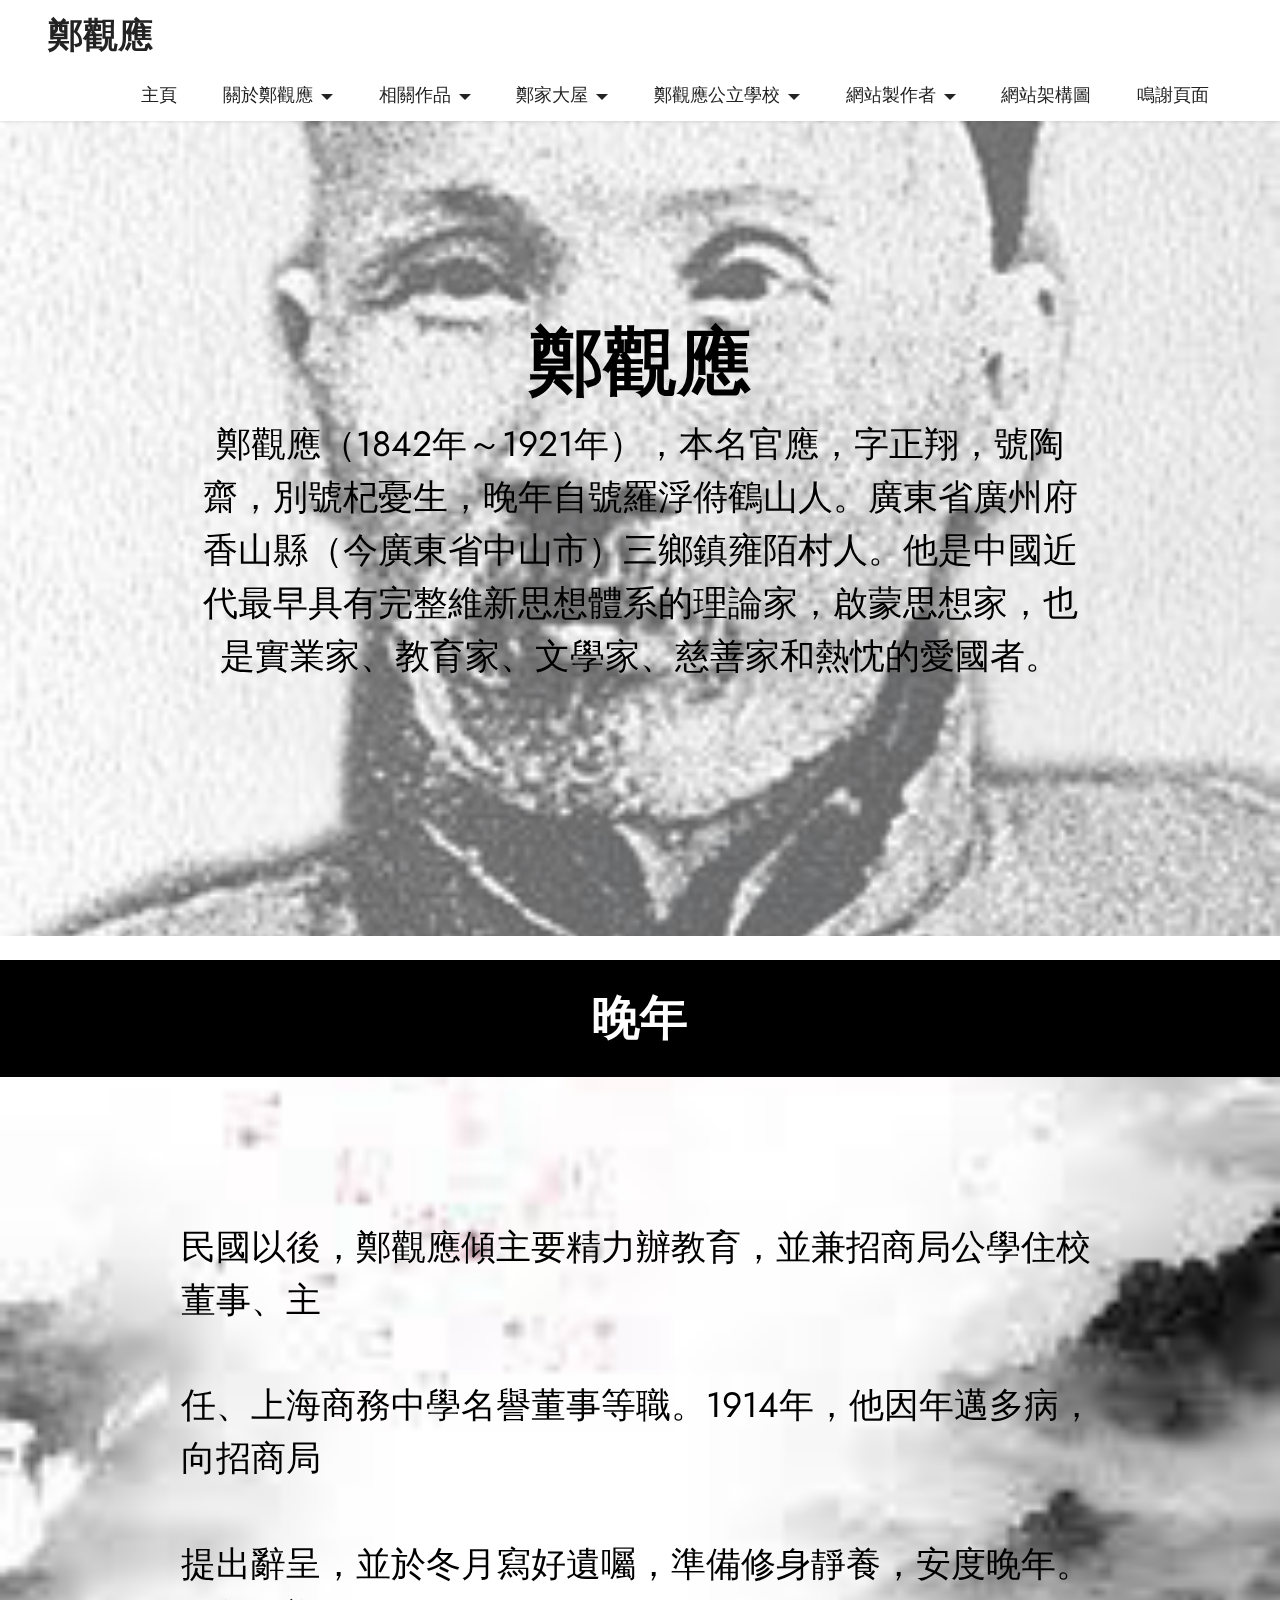
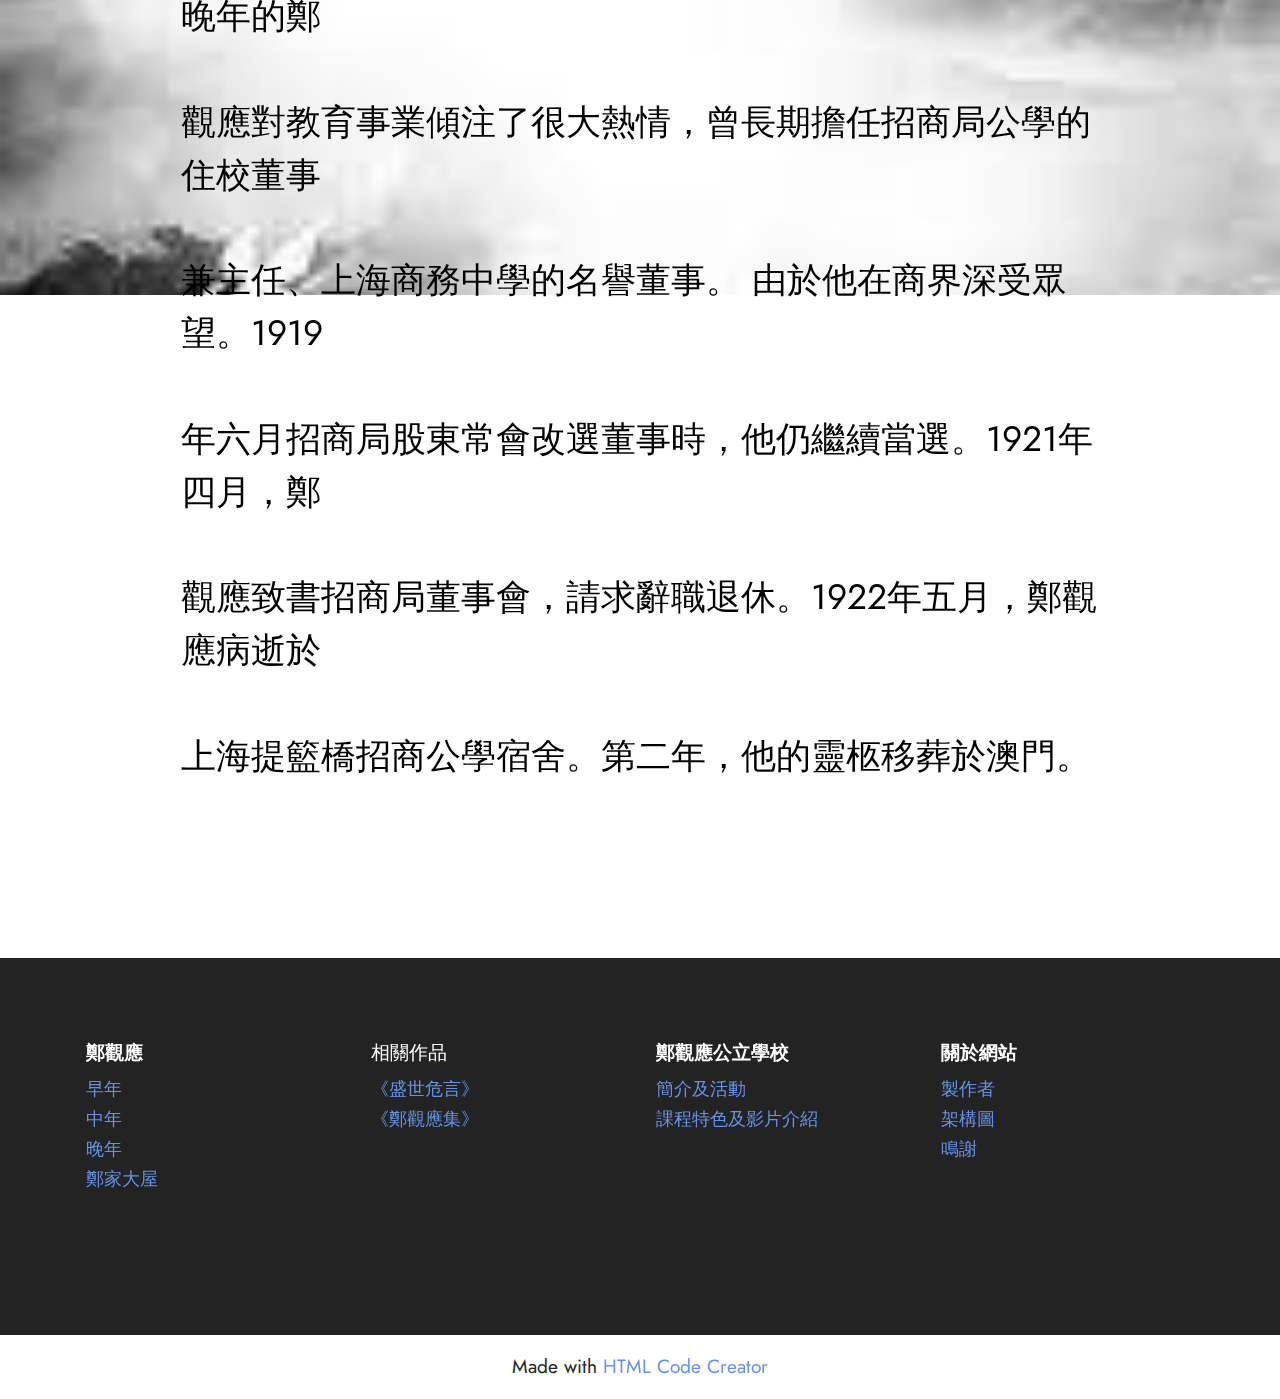
<file: page15.html>
<!DOCTYPE html>
<html  >
<head>
  <!-- Site made with Mobirise Website Builder v5.8.4, https://mobirise.com -->
  <meta charset="UTF-8">
  <meta http-equiv="X-UA-Compatible" content="IE=edge">
  <meta name="generator" content="Mobirise v5.8.4, mobirise.com">
  <meta name="viewport" content="width=device-width, initial-scale=1, minimum-scale=1">
  <link rel="shortcut icon" href="assets/images/logo.png" type="image/x-icon">
  <meta name="description" content="">
  
  
  <title>晚年</title>
  <link rel="stylesheet" href="assets/web/assets/mobirise-icons2/mobirise2.css">
  <link rel="stylesheet" href="assets/bootstrap/css/bootstrap.min.css">
  <link rel="stylesheet" href="assets/bootstrap/css/bootstrap-grid.min.css">
  <link rel="stylesheet" href="assets/bootstrap/css/bootstrap-reboot.min.css">
  <link rel="stylesheet" href="assets/parallax/jarallax.css">
  <link rel="stylesheet" href="assets/dropdown/css/style.css">
  <link rel="stylesheet" href="assets/socicon/css/styles.css">
  <link rel="stylesheet" href="assets/theme/css/style.css">
  <link rel="preload" href="https://fonts.googleapis.com/css?family=Jost:100,200,300,400,500,600,700,800,900,100i,200i,300i,400i,500i,600i,700i,800i,900i&display=swap" as="style" onload="this.onload=null;this.rel='stylesheet'">
  <noscript><link rel="stylesheet" href="https://fonts.googleapis.com/css?family=Jost:100,200,300,400,500,600,700,800,900,100i,200i,300i,400i,500i,600i,700i,800i,900i&display=swap"></noscript>
  <link rel="preload" as="style" href="assets/mobirise/css/mbr-additional.css"><link rel="stylesheet" href="assets/mobirise/css/mbr-additional.css" type="text/css">

  
  
  
</head>
<body>
  
  <section data-bs-version="5.1" class="menu menu1 cid-tGcPgGAZ3a" once="menu" id="menu1-5z">
    

    <nav class="navbar navbar-dropdown navbar-fixed-top navbar-expand-lg">
        <div class="container-fluid">
            <div class="navbar-brand">
                
                <span class="navbar-caption-wrap"><a class="navbar-caption text-black display-5" href="https://mobiri.se">鄭觀應</a></span>
            </div>
            <button class="navbar-toggler" type="button" data-toggle="collapse" data-bs-toggle="collapse" data-target="#navbarSupportedContent" data-bs-target="#navbarSupportedContent" aria-controls="navbarNavAltMarkup" aria-expanded="false" aria-label="Toggle navigation">
                <div class="hamburger">
                    <span></span>
                    <span></span>
                    <span></span>
                    <span></span>
                </div>
            </button>
            <div class="collapse navbar-collapse" id="navbarSupportedContent">
                <ul class="navbar-nav nav-dropdown nav-right" data-app-modern-menu="true"><li class="nav-item"><a class="nav-link link text-black text-primary display-4" href="index.html">主頁</a></li><li class="nav-item dropdown"><a class="nav-link link text-black dropdown-toggle display-4" href="https://mobiri.se" data-toggle="dropdown-submenu" data-bs-toggle="dropdown" data-bs-auto-close="outside" aria-expanded="false">關於鄭觀應</a><div class="dropdown-menu" aria-labelledby="dropdown-293"><div class="dropdown"><a class="text-black dropdown-item dropdown-toggle display-4" href="https://mobiri.se" data-toggle="dropdown-submenu" data-bs-toggle="dropdown" data-bs-auto-close="outside" aria-expanded="false">生平</a><div class="dropdown-menu dropdown-submenu" aria-labelledby="dropdown-918"><a class="text-black show dropdown-item text-primary display-4" href="page13.html">早年</a><a class="text-black show dropdown-item text-primary display-4" href="page14.html">中年</a><a class="text-black dropdown-item show text-primary display-4" href="page15.html">晚年</a></div></div></div></li>
                    <li class="nav-item dropdown"><a class="nav-link link text-black dropdown-toggle display-4" href="https://mobiri.se" data-toggle="dropdown-submenu" data-bs-toggle="dropdown" data-bs-auto-close="outside" aria-expanded="false">相關作品</a><div class="dropdown-menu" aria-labelledby="dropdown-946"><div class="dropdown"><a class="text-black dropdown-item dropdown-toggle display-4" href="https://mobiri.se" data-toggle="dropdown-submenu" data-bs-toggle="dropdown" data-bs-auto-close="outside" aria-expanded="false">《盛世危言》</a><div class="dropdown-menu dropdown-submenu" aria-labelledby="dropdown-269"><a class="text-black dropdown-item text-primary display-4" href="page3.html">簡介</a><a class="text-black dropdown-item show text-primary display-4" href="page4.html">影響</a></div></div><a class="text-black dropdown-item show text-primary display-4" href="page10.html" aria-expanded="false">《鄭觀應集》</a></div></li><li class="nav-item dropdown"><a class="nav-link link text-black dropdown-toggle display-4" href="https://mobiri.se" data-toggle="dropdown-submenu" data-bs-toggle="dropdown" data-bs-auto-close="outside" aria-expanded="false">鄭家大屋</a><div class="dropdown-menu" aria-labelledby="dropdown-319"><a class="text-black dropdown-item text-primary display-4" href="page2.html">起源及大事記錄</a><a class="text-black show dropdown-item text-primary display-4" href="page5.html">建築風格及影片介紹</a></div></li><li class="nav-item dropdown"><a class="nav-link link text-black dropdown-toggle display-4" href="https://mobiri.se" data-toggle="dropdown-submenu" data-bs-toggle="dropdown" data-bs-auto-close="outside" aria-expanded="false">鄭觀應公立學校</a><div class="dropdown-menu" aria-labelledby="dropdown-504"><a class="text-black dropdown-item text-primary display-4" href="page11.html">學校簡介及活動</a><a class="text-black show dropdown-item text-primary display-4" href="page12.html">課程特色及影片介紹</a></div></li><li class="nav-item dropdown"><a class="nav-link link text-black dropdown-toggle show display-4" href="https://mobiri.se" data-toggle="dropdown-submenu" data-bs-toggle="dropdown" data-bs-auto-close="outside" aria-expanded="false">網站製作者</a><div class="dropdown-menu show" aria-labelledby="dropdown-874" data-bs-popper="none"><a class="text-black dropdown-item text-primary display-4" href="page9.html">作者介紹</a><a class="text-black show dropdown-item text-primary display-4" href="page6.html">分工表</a></div></li><li class="nav-item"><a class="nav-link link text-black text-primary display-4" href="page7.html">網站架構圖</a></li>
                    <li class="nav-item"><a class="nav-link link text-black text-primary display-4" href="page8.html">鳴謝頁面</a>
                    </li></ul>
                
                
            </div>
        </div>
    </nav>
</section>

<section data-bs-version="5.1" class="header6 cid-tGcPgGP3t8 mbr-fullscreen mbr-parallax-background" id="header6-60">

    

    
    <div class="mbr-overlay" style="opacity: 0.4; background-color: rgb(255, 255, 255);"></div>

    <div class="align-center container-fluid">
        <div class="row justify-content-center">
            <div class="col-12 col-lg-9">
                <h1 class="mbr-section-title mbr-fonts-style mbr-white mb-3 display-1"><strong>鄭觀應</strong></h1>
                
                <p class="mbr-text mbr-white mbr-fonts-style display-5">鄭觀應（1842年～1921年），本名官應，字正翔，號陶齋，別號杞憂生，晚年自號羅浮偫鶴山人。廣東省廣州府香山縣（今廣東省中山市）三鄉鎮雍陌村人。他是中國近代最早具有完整維新思想體系的理論家，啟蒙思想家，也是實業家、教育家、文學家、慈善家和熱忱的愛國者。<br></p>
                
            </div>
        </div>
    </div>
</section>

<section data-bs-version="5.1" class="content4 cid-tGcPgGZO9X" id="content4-61">
    

    
    
    <div class="container">
        <div class="row justify-content-center">
            <div class="title col-md-12 col-lg-10">
                <h3 class="mbr-section-title mbr-fonts-style align-center mb-4 display-2"><strong>晚年</strong></h3>
                
                
            </div>
        </div>
    </div>
</section>

<section data-bs-version="5.1" class="info3 cid-tGcPgH9er6 mbr-parallax-background" id="info3-62">

    

    
    

    <div class="container">
        <div class="row justify-content-center">
            <div class="card col-12 col-lg-10">
                <div class="card-wrapper">
                    <div class="card-box align-center">
                        
                        <p class="mbr-text mbr-fonts-style mb-4 display-5">民國以後，鄭觀應傾主要精力辦教育，並兼招商局公學住校董事、主<br><br>任、上海商務中學名譽董事等職。1914年，他因年邁多病，向招商局<br><br>提出辭呈，並於冬月寫好遺囑，準備修身靜養，安度晚年。晚年的鄭<br><br>觀應對教育事業傾注了很大熱情，曾長期擔任招商局公學的住校董事<br><br>兼主任、上海商務中學的名譽董事。 由於他在商界深受眾望。1919<br><br>年六月招商局股東常會改選董事時，他仍繼續當選。1921年四月，鄭<br><br>觀應致書招商局董事會，請求辭職退休。1922年五月，鄭觀應病逝於<br><br>上海提籃橋招商公學宿舍。第二年，他的靈柩移葬於澳門。</p>
                        
                    </div>
                </div>
            </div>
        </div>
    </div>
</section>

<section data-bs-version="5.1" class="footer2 cid-tGcPgHjKMR" once="footers" id="footer2-63">

    

    
    
    <div class="container">
        <div class="row mbr-white">
            <div class="col-6 col-md-4 col-lg-3">
                <h5 class="mbr-section-subtitle mbr-fonts-style mb-2 display-7">
                    <strong>鄭觀應</strong></h5>
                <ul class="list mbr-fonts-style display-4">
                    <li class="mbr-text item-wrap"><a href="page13.html" class="text-primary">早年</a></li><li class="mbr-text item-wrap"><a href="page14.html" class="text-primary">中年</a></li><li class="mbr-text item-wrap"><a href="page15.html" class="text-primary">晚年</a></li>
                    <li class="mbr-text item-wrap"><a href="page2.html" class="text-primary">鄭家大屋</a></li>
                    <li class="mbr-text item-wrap"><br></li>
                    <li class="mbr-text item-wrap"><br></li>
                </ul>
            </div>
            <div class="col-6 col-md-4 col-lg-3">
                <h5 class="mbr-section-subtitle mbr-fonts-style mb-2 display-7">相關作品</h5>
                <ul class="list mbr-fonts-style display-4">
                    <li class="mbr-text item-wrap"><a href="page3.html" class="text-primary">《盛世危言》</a></li>
                    <li class="mbr-text item-wrap"><a href="page10.html" class="text-primary">《鄭觀應集》</a></li>
                    <li class="mbr-text item-wrap"><br></li>
                </ul>
            </div>
            <div class="col-6 col-md-4 col-lg-3">
                <h5 class="mbr-section-subtitle mbr-fonts-style mb-2 display-7">
                    <strong>鄭觀應公立學校</strong></h5>
                <ul class="list mbr-fonts-style display-4">
                    <li class="mbr-text item-wrap"><a href="page11.html" class="text-primary">簡介及活動</a></li>
                    <li class="mbr-text item-wrap"><a href="page12.html" class="text-primary">課程特色及影片介紹</a></li>
                    <li class="mbr-text item-wrap"><br></li>
                    <li class="mbr-text item-wrap"><br></li>
                </ul>
            </div>
            <div class="col-6 col-md-4 col-lg-3">
                <h5 class="mbr-section-subtitle mbr-fonts-style mb-2 display-7">
                    <strong>關於網站</strong></h5>
                <ul class="list mbr-fonts-style display-4">
                    <li class="mbr-text item-wrap"><a href="page9.html" class="text-primary">製作者</a></li><a href="page9.html" class="text-primary">
                    </a><li class="mbr-text item-wrap"><a href="page7.html" class="text-primary">架構圖</a></li>
                    <li class="mbr-text item-wrap"><a href="page8.html" class="text-primary">鳴謝</a></li>
                    <li class="mbr-text item-wrap"><br></li>
                </ul>
            </div>
            
        </div>
    </div>
</section><section class="display-7" style="padding: 0;align-items: center;justify-content: center;flex-wrap: wrap;    align-content: center;display: flex;position: relative;height: 4rem;"><a href="https://mobiri.se/2888951" style="flex: 1 1;height: 4rem;position: absolute;width: 100%;z-index: 1;"><img alt="" style="height: 4rem;" src="[data-uri]"></a><p style="margin: 0;text-align: center;" class="display-7">Made with  &#8204;</p><a style="z-index:1" href="https://mobirise.com/builder/html-code-generator.html">HTML Code Creator</a></section><script src="assets/bootstrap/js/bootstrap.bundle.min.js"></script>  <script src="assets/parallax/jarallax.js"></script>  <script src="assets/smoothscroll/smooth-scroll.js"></script>  <script src="assets/ytplayer/index.js"></script>  <script src="assets/dropdown/js/navbar-dropdown.js"></script>  <script src="assets/theme/js/script.js"></script>  
  
  
</body>
</html>
</file>
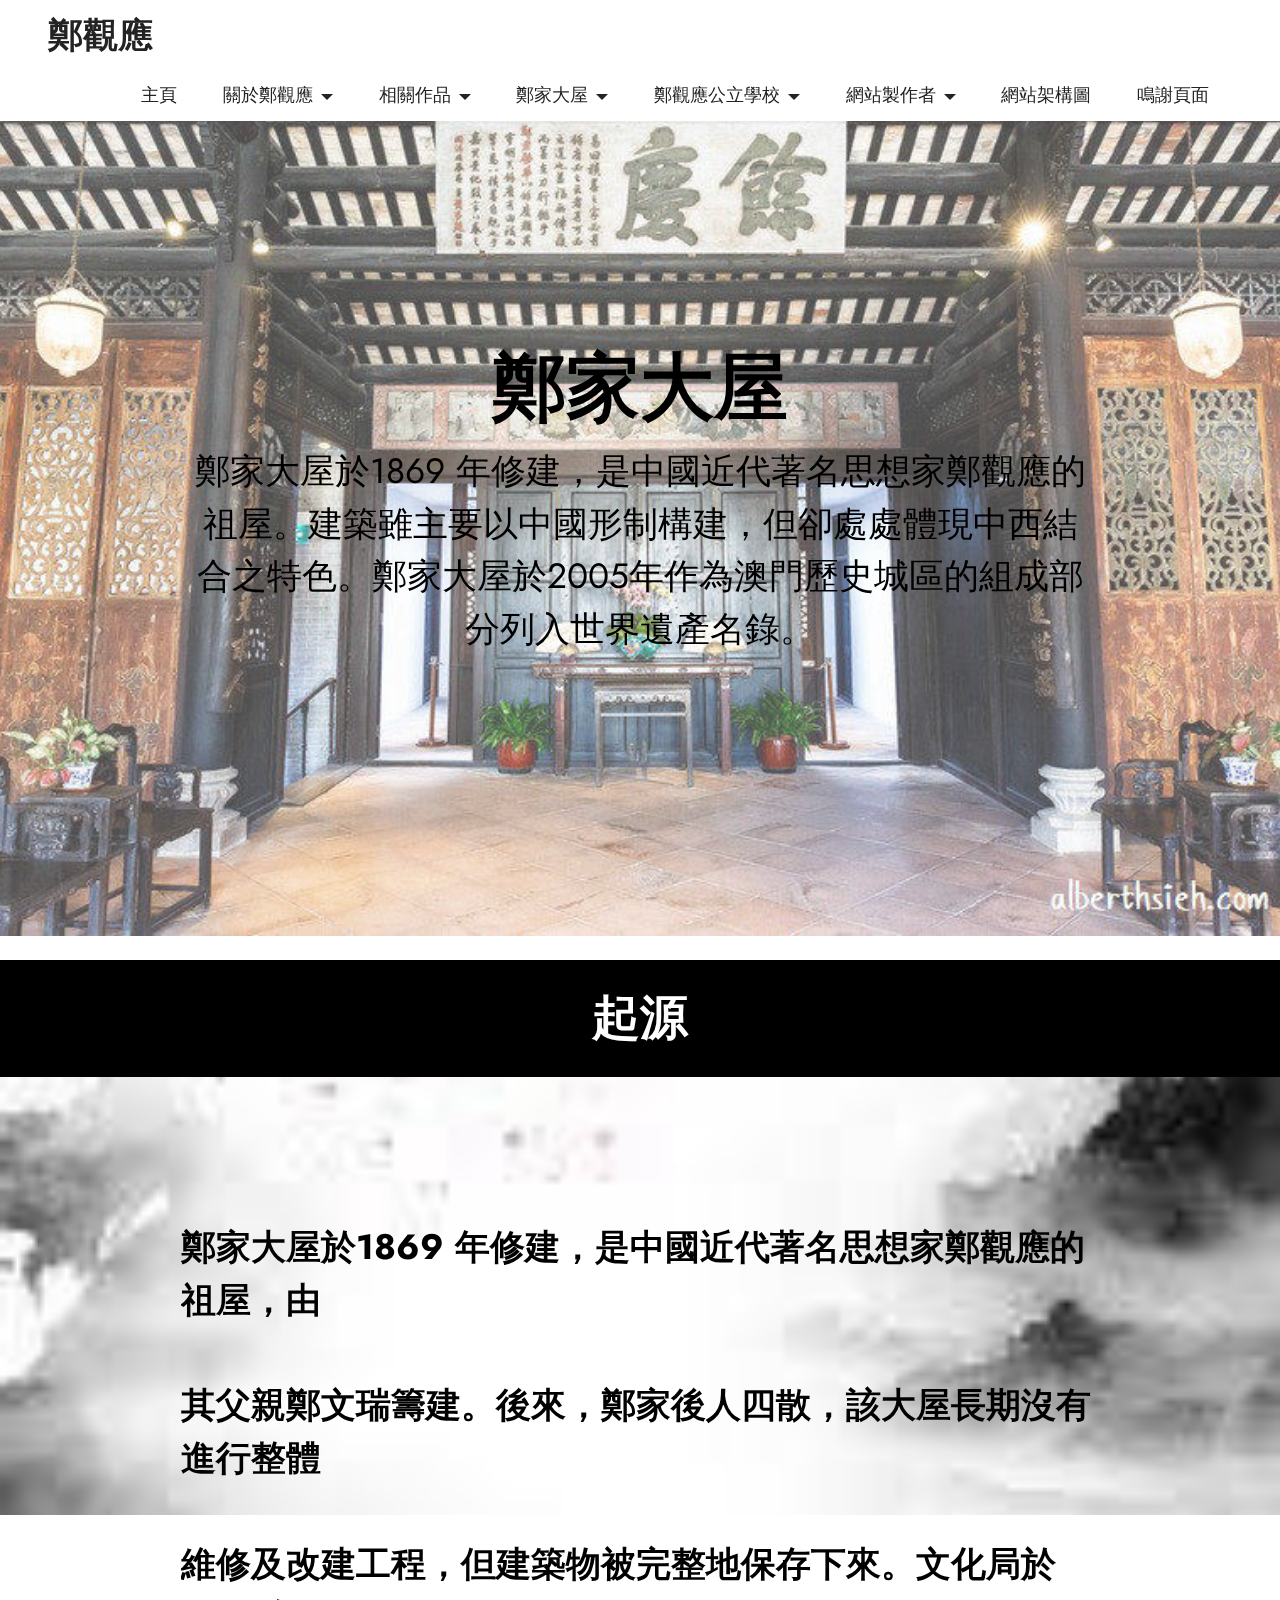
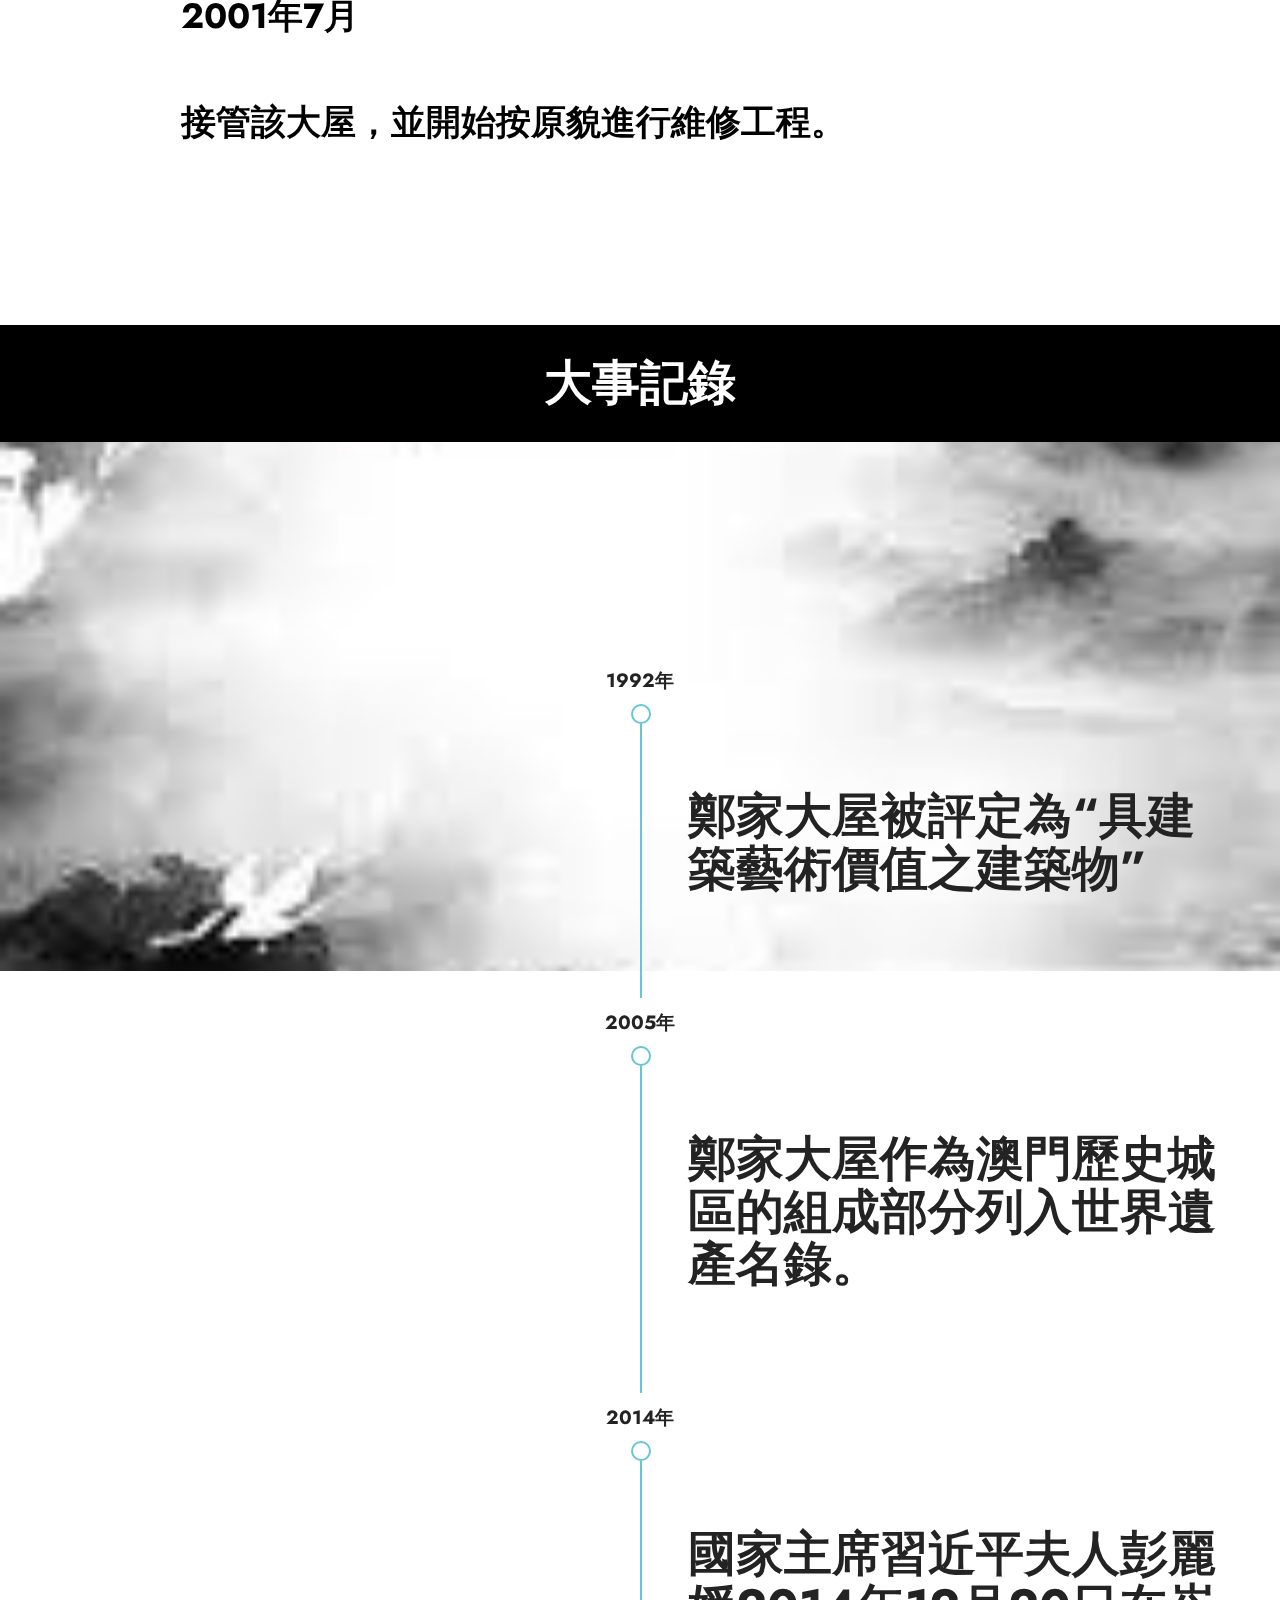
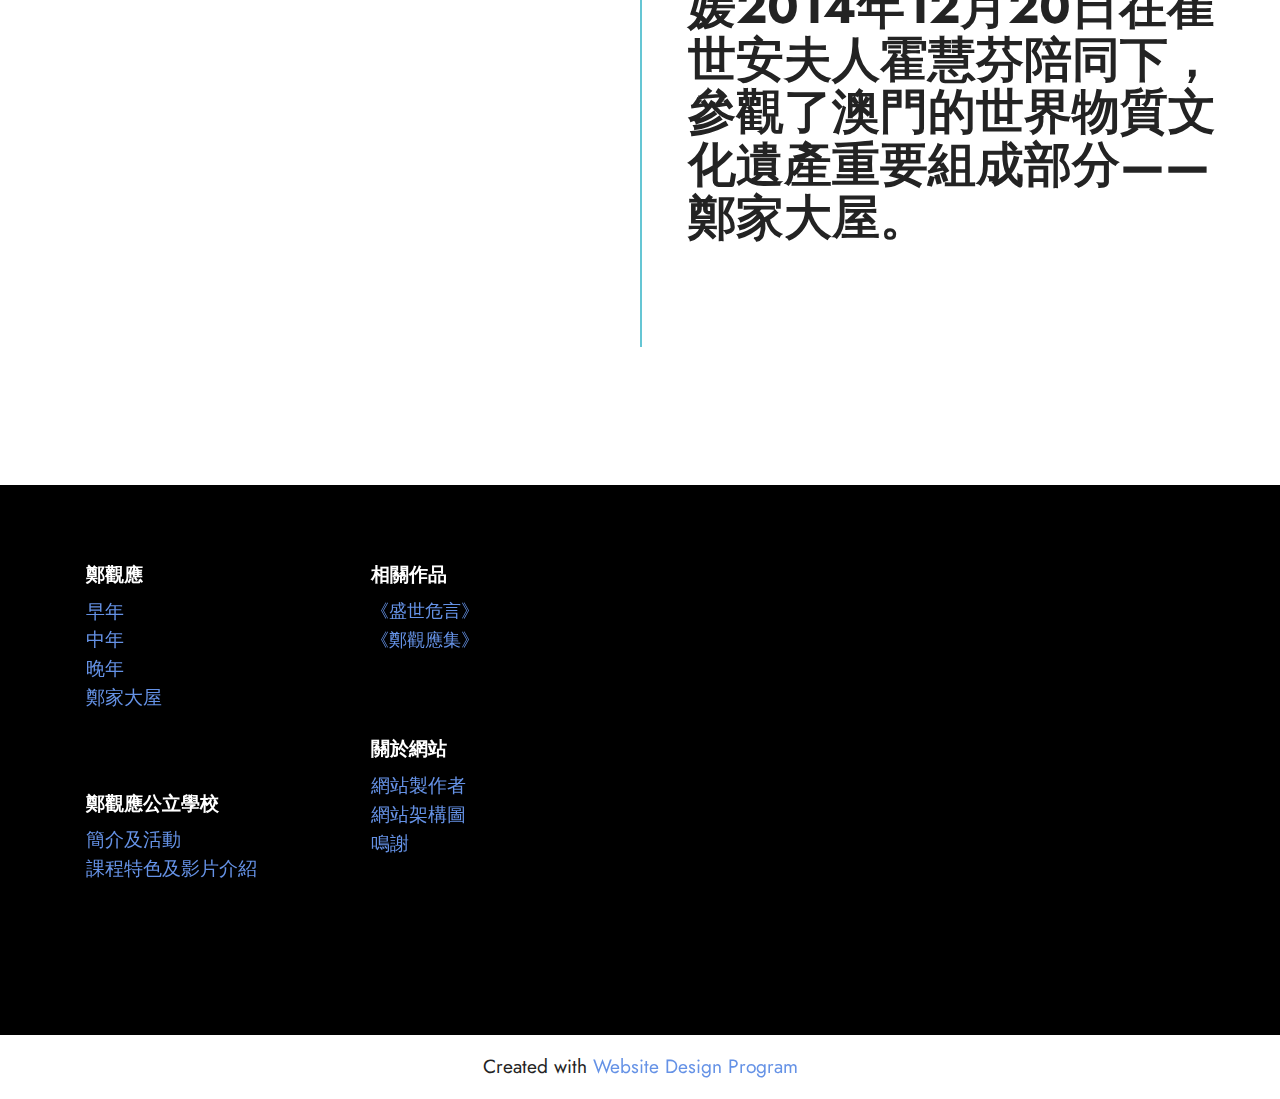
<file: page2.html>
<!DOCTYPE html>
<html  >
<head>
  <!-- Site made with Mobirise Website Builder v5.8.4, https://mobirise.com -->
  <meta charset="UTF-8">
  <meta http-equiv="X-UA-Compatible" content="IE=edge">
  <meta name="generator" content="Mobirise v5.8.4, mobirise.com">
  <meta name="viewport" content="width=device-width, initial-scale=1, minimum-scale=1">
  <link rel="shortcut icon" href="assets/images/logo.png" type="image/x-icon">
  <meta name="description" content="">
  
  
  <title>鄭家大屋起源及事件</title>
  <link rel="stylesheet" href="assets/web/assets/mobirise-icons2/mobirise2.css">
  <link rel="stylesheet" href="assets/bootstrap/css/bootstrap.min.css">
  <link rel="stylesheet" href="assets/bootstrap/css/bootstrap-grid.min.css">
  <link rel="stylesheet" href="assets/bootstrap/css/bootstrap-reboot.min.css">
  <link rel="stylesheet" href="assets/parallax/jarallax.css">
  <link rel="stylesheet" href="assets/dropdown/css/style.css">
  <link rel="stylesheet" href="assets/socicon/css/styles.css">
  <link rel="stylesheet" href="assets/theme/css/style.css">
  <link rel="preload" href="https://fonts.googleapis.com/css?family=Jost:100,200,300,400,500,600,700,800,900,100i,200i,300i,400i,500i,600i,700i,800i,900i&display=swap" as="style" onload="this.onload=null;this.rel='stylesheet'">
  <noscript><link rel="stylesheet" href="https://fonts.googleapis.com/css?family=Jost:100,200,300,400,500,600,700,800,900,100i,200i,300i,400i,500i,600i,700i,800i,900i&display=swap"></noscript>
  <link rel="preload" as="style" href="assets/mobirise/css/mbr-additional.css"><link rel="stylesheet" href="assets/mobirise/css/mbr-additional.css" type="text/css">

  
  
  
</head>
<body>
  
  <section data-bs-version="5.1" class="menu menu1 cid-tG5YVchNRE" once="menu" id="menu1-18">
    

    <nav class="navbar navbar-dropdown navbar-fixed-top navbar-expand-lg">
        <div class="container-fluid">
            <div class="navbar-brand">
                
                <span class="navbar-caption-wrap"><a class="navbar-caption text-black display-5" href="https://mobiri.se">鄭觀應</a></span>
            </div>
            <button class="navbar-toggler" type="button" data-toggle="collapse" data-bs-toggle="collapse" data-target="#navbarSupportedContent" data-bs-target="#navbarSupportedContent" aria-controls="navbarNavAltMarkup" aria-expanded="false" aria-label="Toggle navigation">
                <div class="hamburger">
                    <span></span>
                    <span></span>
                    <span></span>
                    <span></span>
                </div>
            </button>
            <div class="collapse navbar-collapse" id="navbarSupportedContent">
                <ul class="navbar-nav nav-dropdown nav-right" data-app-modern-menu="true"><li class="nav-item"><a class="nav-link link text-black text-primary display-4" href="index.html">主頁</a></li><li class="nav-item dropdown"><a class="nav-link link text-black dropdown-toggle display-4" href="https://mobiri.se" data-toggle="dropdown-submenu" data-bs-toggle="dropdown" data-bs-auto-close="outside" aria-expanded="false">關於鄭觀應</a><div class="dropdown-menu" aria-labelledby="dropdown-293"><div class="dropdown"><a class="text-black dropdown-item dropdown-toggle display-4" href="https://mobiri.se" data-toggle="dropdown-submenu" data-bs-toggle="dropdown" data-bs-auto-close="outside" aria-expanded="false">生平</a><div class="dropdown-menu dropdown-submenu" aria-labelledby="dropdown-918"><a class="text-black show dropdown-item text-primary display-4" href="page13.html">早年</a><a class="text-black show dropdown-item text-primary display-4" href="page14.html">中年</a><a class="text-black dropdown-item show text-primary display-4" href="page15.html">晚年</a></div></div></div></li>
                    <li class="nav-item dropdown"><a class="nav-link link text-black dropdown-toggle display-4" href="https://mobiri.se" data-toggle="dropdown-submenu" data-bs-toggle="dropdown" data-bs-auto-close="outside" aria-expanded="false">相關作品</a><div class="dropdown-menu" aria-labelledby="dropdown-946"><div class="dropdown"><a class="text-black dropdown-item dropdown-toggle display-4" href="https://mobiri.se" data-toggle="dropdown-submenu" data-bs-toggle="dropdown" data-bs-auto-close="outside" aria-expanded="false">《盛世危言》</a><div class="dropdown-menu dropdown-submenu" aria-labelledby="dropdown-269"><a class="text-black dropdown-item text-primary display-4" href="page3.html">簡介</a><a class="text-black dropdown-item show text-primary display-4" href="page4.html">影響</a></div></div><a class="text-black dropdown-item show text-primary display-4" href="page10.html" aria-expanded="false">《鄭觀應集》</a></div></li><li class="nav-item dropdown"><a class="nav-link link text-black dropdown-toggle display-4" href="https://mobiri.se" data-toggle="dropdown-submenu" data-bs-toggle="dropdown" data-bs-auto-close="outside" aria-expanded="false">鄭家大屋</a><div class="dropdown-menu" aria-labelledby="dropdown-319"><a class="text-black dropdown-item text-primary display-4" href="page2.html">起源及大事記錄</a><a class="text-black show dropdown-item text-primary display-4" href="page5.html">建築風格及影片介紹</a></div></li><li class="nav-item dropdown"><a class="nav-link link text-black dropdown-toggle display-4" href="https://mobiri.se" data-toggle="dropdown-submenu" data-bs-toggle="dropdown" data-bs-auto-close="outside" aria-expanded="false">鄭觀應公立學校</a><div class="dropdown-menu" aria-labelledby="dropdown-504"><a class="text-black dropdown-item text-primary display-4" href="page11.html">學校簡介及活動</a><a class="text-black show dropdown-item text-primary display-4" href="page12.html">課程特色及影片介紹</a></div></li><li class="nav-item dropdown"><a class="nav-link link text-black dropdown-toggle show display-4" href="https://mobiri.se" data-toggle="dropdown-submenu" data-bs-toggle="dropdown" data-bs-auto-close="outside" aria-expanded="false">網站製作者</a><div class="dropdown-menu show" aria-labelledby="dropdown-874" data-bs-popper="none"><a class="text-black dropdown-item text-primary display-4" href="page9.html">作者介紹</a><a class="text-black show dropdown-item text-primary display-4" href="page6.html">分工表</a></div></li><li class="nav-item"><a class="nav-link link text-black text-primary display-4" href="page7.html">網站架構圖</a></li>
                    <li class="nav-item"><a class="nav-link link text-black text-primary display-4" href="page8.html">鳴謝頁面</a>
                    </li></ul>
                
                
            </div>
        </div>
    </nav>
</section>

<section data-bs-version="5.1" class="header6 cid-tG5YVcwRjv mbr-fullscreen mbr-parallax-background" id="header6-19">

    

    
    <div class="mbr-overlay" style="opacity: 0.3; background-color: rgb(255, 255, 255);"></div>

    <div class="align-center container-fluid">
        <div class="row justify-content-center">
            <div class="col-12 col-lg-9">
                <h1 class="mbr-section-title mbr-fonts-style mbr-white mb-3 display-1"><strong>鄭家大屋</strong></h1>
                
                <p class="mbr-text mbr-white mbr-fonts-style display-5">
                    鄭家大屋於1869 年修建，是中國近代著名思想家鄭觀應的祖屋。建築雖主要以中國形制構建，但卻處處體現中西結合之特色。鄭家大屋於2005年作為澳門歷史城區的組成部分列入世界遺產名錄。
                </p>
                
            </div>
        </div>
    </div>
</section>

<section data-bs-version="5.1" class="content4 cid-tG5YVcHKIQ" id="content4-1a">
    

    
    
    <div class="container">
        <div class="row justify-content-center">
            <div class="title col-md-12 col-lg-10">
                <h3 class="mbr-section-title mbr-fonts-style align-center mb-4 display-2"><strong>起源</strong></h3>
                
                
            </div>
        </div>
    </div>
</section>

<section data-bs-version="5.1" class="info3 cid-tG7ad5APLb mbr-parallax-background" id="info3-2i">

    

    
    

    <div class="container">
        <div class="row justify-content-center">
            <div class="card col-12 col-lg-10">
                <div class="card-wrapper">
                    <div class="card-box align-center">
                        
                        <p class="mbr-text mbr-fonts-style mb-4 display-5"><strong>
                            鄭家大屋於1869 年修建，是中國近代著名思想家鄭觀應的祖屋，由</strong><br><br><strong>其父親鄭文瑞籌建。後來，鄭家後人四散，該大屋長期沒有進行整體</strong><br><br><strong>維修及改建工程，但建築物被完整地保存下來。文化局於2001年7月</strong><br><br><strong>接管該大屋，並開始按原貌進行維修工程。</strong></p>
                        
                    </div>
                </div>
            </div>
        </div>
    </div>
</section>

<section data-bs-version="5.1" class="content4 cid-tG5YVdo8DU" id="content4-1c">
    

    
    
    <div class="container">
        <div class="row justify-content-center">
            <div class="title col-md-12 col-lg-10">
                <h3 class="mbr-section-title mbr-fonts-style align-center mb-4 display-2">
                    <strong>大事記錄</strong></h3>
                
                
            </div>
        </div>
    </div>
</section>

<section data-bs-version="5.1" class="timeline3 cid-tG5YVcSHqN mbr-parallax-background" id="timeline3-1b">
    

    
    
    <div class="container-fluid">
        
        <div class="timelines-container mt-4">
            <div class="row timeline-element first-separline mb-5">
                <div class="timeline-date col-12">
                    <div class="timeline-date-wrapper">
                        <p class="mbr-timeline-date display-7"><strong>1992年</strong></p>
                    </div>
                </div>
                <span class="iconBackground"></span>
                <div class="col-12 col-md-6">
                    
                </div>
                <div class="col-12 col-md-6">
                    <div class="timeline-text-wrapper">
                        <h4 class="mbr-timeline-title mbr-fonts-style mb-0 display-5"></h4>
                        <p class="mbr-text mbr-fonts-style mt-3 mb-0 display-2"><strong>鄭家大屋被評定為“具建　　築藝術價值之建築物”</strong></p>
                    </div>
                </div>
            </div>
            <div class="row timeline-element first-separline mb-5">
                <div class="timeline-date col-12">
                    <div class="timeline-date-wrapper">
                        <p class="mbr-timeline-date display-7"><strong>2005年</strong></p>
                    </div>
                </div>
                <span class="iconBackground"></span>
                <div class="col-12 col-md-6">
                    
                </div>
                <div class="col-12 col-md-6">
                    <div class="timeline-text-wrapper">
                        <h4 class="mbr-timeline-title mbr-fonts-style mb-0 display-5"></h4>
                        <p class="mbr-text mbr-fonts-style mt-3 mb-0 display-2"><strong>
                            鄭家大屋作為澳門歷史城區的組成部分列入世界遺產名錄。
                        </strong></p>
                    </div>
                </div>
            </div>
            <div class="row timeline-element first-separline mb-5">
                <div class="timeline-date col-12">
                    <div class="timeline-date-wrapper">
                        <p class="mbr-timeline-date display-7"><strong>2014年</strong></p>
                    </div>
                </div>
                <span class="iconBackground"></span>
                <div class="col-12 col-md-6">
                    
                </div>
                <div class="col-12 col-md-6">
                    <div class="timeline-text-wrapper">
                        <h4 class="mbr-timeline-title mbr-fonts-style mb-0 display-5"></h4>
                        <p class="mbr-text mbr-fonts-style mt-3 mb-0 display-2"><strong>
                            國家主席習近平夫人彭麗媛2014年12月20日在崔世安夫人霍慧芬陪同下，參觀了澳門的世界物質文化遺產重要組成部分——鄭家大屋。
                        </strong></p>
                    </div>
                </div>
            </div>
            
            
            
            
            
            
            
            
            
        </div>
    </div>
</section>

<section data-bs-version="5.1" class="footer6 cid-tG7di1l4VE" once="footers" id="footer6-2t">

    

    

    <div class="container">
        <div class="row content mbr-white">
            <div class="col-12 col-md-3 mbr-fonts-style display-7">
                <h5 class="mbr-section-subtitle mbr-fonts-style mb-2 display-7">
                    <strong>鄭觀應</strong></h5>
                <p class="mbr-text mbr-fonts-style display-7">
                    <a href="page13.html" class="text-primary">早年</a><br><a href="page14.html" class="text-primary">中年</a><br><a href="page15.html" class="text-primary">晚年</a><br>
                    <a href="page2.html" class="text-primary">鄭家大屋</a></p> <br>
                <h5 class="mbr-section-subtitle mbr-fonts-style mb-2 mt-4 display-7">
                    <strong>鄭觀應公立學校</strong></h5>
                <p class="mbr-text mbr-fonts-style mb-4 display-7">
                    <a href="page11.html" class="text-primary">簡介及活動</a><br><a href="page12.html" class="text-primary">課程特色及影片介紹</a></p>
            </div>
            <div class="col-12 col-md-3 mbr-fonts-style display-7">
                <h5 class="mbr-section-subtitle mbr-fonts-style mb-2 display-7">
                    <strong>相關作品</strong></h5>
                <ul class="list mbr-fonts-style mb-4 display-4">
                    <li class="mbr-text item-wrap">
                        <a href="page3.html" class="text-primary">《盛世危言》</a></li>
                    <li class="mbr-text item-wrap"><a href="page10.html" class="text-primary">《鄭觀應集》</a></li>
                    <li class="mbr-text item-wrap"><br></li>
                </ul>
                <h5 class="mbr-section-subtitle mbr-fonts-style mb-2 mt-5 display-7">
                    <strong>關於網站</strong></h5>
                <p class="mbr-text mbr-fonts-style mb-4 display-7">
                    <a href="page9.html" class="text-primary">網站製作者</a><br><a href="page7.html" class="text-primary">網站架構圖</a><br><a href="page8.html" class="text-primary">鳴謝</a><br><br></p>
            </div>
            <div class="col-12 col-md-6">
                <div class="google-map"></div>
            </div>
            <div class="col-md-6">
                
            </div>
        </div>
        
    </div>
</section><section class="display-7" style="padding: 0;align-items: center;justify-content: center;flex-wrap: wrap;    align-content: center;display: flex;position: relative;height: 4rem;"><a href="https://mobiri.se/2888951" style="flex: 1 1;height: 4rem;position: absolute;width: 100%;z-index: 1;"><img alt="" style="height: 4rem;" src="[data-uri]"></a><p style="margin: 0;text-align: center;" class="display-7">Created with &#8204;</p><a style="z-index:1" href="https://mobirise.com/builder/web-design-program.html">Website Design Program</a></section><script src="assets/bootstrap/js/bootstrap.bundle.min.js"></script>  <script src="assets/parallax/jarallax.js"></script>  <script src="assets/smoothscroll/smooth-scroll.js"></script>  <script src="assets/ytplayer/index.js"></script>  <script src="assets/dropdown/js/navbar-dropdown.js"></script>  <script src="assets/theme/js/script.js"></script>  
  
  
</body>
</html>
</file>
<file: assets/parallax/jarallax.css>
.jarallax {
    position: relative;
    z-index: 0;
}
.jarallax > .jarallax-img {
    position: absolute;
    object-fit: cover;
    /* support for plugin https://github.com/bfred-it/object-fit-images */
    font-family: 'object-fit: cover;';
    top: 0;
    left: 0;
    width: 100%;
    height: 100%;
    z-index: -1;
}
</file>
<file: assets/dropdown/css/style.css>
.navbar-dropdown {
  left: 0;
  padding: 0;
  position: absolute;
  right: 0;
  top: 0;
  transition: all 0.45s ease;
  z-index: 1030;
  background: #282828; }
  .navbar-dropdown .navbar-logo {
    margin-right: 0.8rem;
    transition: margin 0.3s ease-in-out;
    vertical-align: middle; }
    .navbar-dropdown .navbar-logo img {
      height: 3.125rem;
      transition: all 0.3s ease-in-out; }
    .navbar-dropdown .navbar-logo.mbr-iconfont {
      font-size: 3.125rem;
      line-height: 3.125rem; }
  .navbar-dropdown .navbar-caption {
    font-weight: 700;
    white-space: normal;
    vertical-align: -4px;
    line-height: 3.125rem !important; }
    .navbar-dropdown .navbar-caption, .navbar-dropdown .navbar-caption:hover {
      color: inherit;
      text-decoration: none; }
  .navbar-dropdown .mbr-iconfont + .navbar-caption {
    vertical-align: -1px; }
  .navbar-dropdown.navbar-fixed-top {
    position: fixed; }
  .navbar-dropdown .navbar-brand span {
    vertical-align: -4px; }
  .navbar-dropdown.bg-color.transparent {
    background: none; }
  .navbar-dropdown.navbar-short .navbar-brand {
    padding: 0.625rem 0; }
    .navbar-dropdown.navbar-short .navbar-brand span {
      vertical-align: -1px; }
  .navbar-dropdown.navbar-short .navbar-caption {
    line-height: 2.375rem !important;
    vertical-align: -2px; }
  .navbar-dropdown.navbar-short .navbar-logo {
    margin-right: 0.5rem; }
    .navbar-dropdown.navbar-short .navbar-logo img {
      height: 2.375rem; }
    .navbar-dropdown.navbar-short .navbar-logo.mbr-iconfont {
      font-size: 2.375rem;
      line-height: 2.375rem; }
  .navbar-dropdown.navbar-short .mbr-table-cell {
    height: 3.625rem; }
  .navbar-dropdown .navbar-close {
    left: 0.6875rem;
    position: fixed;
    top: 0.75rem;
    z-index: 1000; }
  .navbar-dropdown .hamburger-icon {
    content: "";
    display: inline-block;
    vertical-align: middle;
    width: 16px;
    -webkit-box-shadow: 0 -6px 0 1px #282828,0 0 0 1px #282828,0 6px 0 1px #282828;
    -moz-box-shadow: 0 -6px 0 1px #282828,0 0 0 1px #282828,0 6px 0 1px #282828;
    box-shadow: 0 -6px 0 1px #282828,0 0 0 1px #282828,0 6px 0 1px #282828; }

.dropdown-menu .dropdown-toggle[data-toggle="dropdown-submenu"]::after {
  border-bottom: 0.35em solid transparent;
  border-left: 0.35em solid;
  border-right: 0;
  border-top: 0.35em solid transparent;
  margin-left: 0.3rem; }

.dropdown-menu .dropdown-item:focus {
  outline: 0; }

.nav-dropdown {
  font-size: 0.75rem;
  font-weight: 500;
  height: auto !important; }
  .nav-dropdown .nav-btn {
    padding-left: 1rem; }
  .nav-dropdown .link {
    margin: .667em 1.667em;
    font-weight: 500;
    padding: 0;
    transition: color .2s ease-in-out; }
    .nav-dropdown .link.dropdown-toggle {
      margin-right: 2.583em; }
      .nav-dropdown .link.dropdown-toggle::after {
        margin-left: .25rem;
        border-top: 0.35em solid;
        border-right: 0.35em solid transparent;
        border-left: 0.35em solid transparent;
        border-bottom: 0; }
      .nav-dropdown .link.dropdown-toggle[aria-expanded="true"] {
        margin: 0;
        padding: 0.667em 3.263em  0.667em 1.667em; }
  .nav-dropdown .link::after,
  .nav-dropdown .dropdown-item::after {
    color: inherit; }
  .nav-dropdown .btn {
    font-size: 0.75rem;
    font-weight: 700;
    letter-spacing: 0;
    margin-bottom: 0;
    padding-left: 1.25rem;
    padding-right: 1.25rem; }
  .nav-dropdown .dropdown-menu {
    border-radius: 0;
    border: 0;
    left: 0;
    margin: 0;
    padding-bottom: 1.25rem;
    padding-top: 1.25rem;
    position: relative; }
  .nav-dropdown .dropdown-submenu {
    margin-left: 0.125rem;
    top: 0; }
  .nav-dropdown .dropdown-item {
    font-weight: 500;
    line-height: 2;
    padding: 0.3846em 4.615em 0.3846em 1.5385em;
    position: relative;
    transition: color .2s ease-in-out, background-color .2s ease-in-out; }
    .nav-dropdown .dropdown-item::after {
      margin-top: -0.3077em;
      position: absolute;
      right: 1.1538em;
      top: 50%; }
    .nav-dropdown .dropdown-item:focus, .nav-dropdown .dropdown-item:hover {
      background: none; }

@media (max-width: 767px) {
  .nav-dropdown.navbar-toggleable-sm {
    bottom: 0;
    display: none;
    left: 0;
    overflow-x: hidden;
    position: fixed;
    top: 0;
    transform: translateX(-100%);
    -ms-transform: translateX(-100%);
    -webkit-transform: translateX(-100%);
    width: 18.75rem;
    z-index: 999; } }
.nav-dropdown.navbar-toggleable-xl {
  bottom: 0;
  display: none;
  left: 0;
  overflow-x: hidden;
  position: fixed;
  top: 0;
  transform: translateX(-100%);
  -ms-transform: translateX(-100%);
  -webkit-transform: translateX(-100%);
  width: 18.75rem;
  z-index: 999; }

.nav-dropdown-sm {
  display: block !important;
  overflow-x: hidden;
  overflow: auto;
  padding-top: 3.875rem; }
  .nav-dropdown-sm::after {
    content: "";
    display: block;
    height: 3rem;
    width: 100%; }
  .nav-dropdown-sm.collapse.in ~ .navbar-close {
    display: block !important; }
  .nav-dropdown-sm.collapsing, .nav-dropdown-sm.collapse.in {
    transform: translateX(0);
    -ms-transform: translateX(0);
    -webkit-transform: translateX(0);
    transition: all 0.25s ease-out;
    -webkit-transition: all 0.25s ease-out;
    background: #282828; }
  .nav-dropdown-sm.collapsing[aria-expanded="false"] {
    transform: translateX(-100%);
    -ms-transform: translateX(-100%);
    -webkit-transform: translateX(-100%); }
  .nav-dropdown-sm .nav-item {
    display: block;
    margin-left: 0 !important;
    padding-left: 0; }
  .nav-dropdown-sm .link,
  .nav-dropdown-sm .dropdown-item {
    border-top: 1px dotted rgba(255, 255, 255, 0.1);
    font-size: 0.8125rem;
    line-height: 1.6;
    margin: 0 !important;
    padding: 0.875rem 2.4rem 0.875rem 1.5625rem !important;
    position: relative;
    white-space: normal; }
    .nav-dropdown-sm .link:focus, .nav-dropdown-sm .link:hover,
    .nav-dropdown-sm .dropdown-item:focus,
    .nav-dropdown-sm .dropdown-item:hover {
      background: rgba(0, 0, 0, 0.2) !important;
      color: #c0a375; }
  .nav-dropdown-sm .nav-btn {
    position: relative;
    padding: 1.5625rem 1.5625rem 0 1.5625rem; }
    .nav-dropdown-sm .nav-btn::before {
      border-top: 1px dotted rgba(255, 255, 255, 0.1);
      content: "";
      left: 0;
      position: absolute;
      top: 0;
      width: 100%; }
    .nav-dropdown-sm .nav-btn + .nav-btn {
      padding-top: 0.625rem; }
      .nav-dropdown-sm .nav-btn + .nav-btn::before {
        display: none; }
  .nav-dropdown-sm .btn {
    padding: 0.625rem 0; }
  .nav-dropdown-sm .dropdown-toggle[data-toggle="dropdown-submenu"]::after {
    margin-left: .25rem;
    border-top: 0.35em solid;
    border-right: 0.35em solid transparent;
    border-left: 0.35em solid transparent;
    border-bottom: 0; }
  .nav-dropdown-sm .dropdown-toggle[data-toggle="dropdown-submenu"][aria-expanded="true"]::after {
    border-top: 0;
    border-right: 0.35em solid transparent;
    border-left: 0.35em solid transparent;
    border-bottom: 0.35em solid; }
  .nav-dropdown-sm .dropdown-menu {
    margin: 0;
    padding: 0;
    position: relative;
    top: 0;
    left: 0;
    width: 100%;
    border: 0;
    float: none;
    border-radius: 0;
    background: none; }
  .nav-dropdown-sm .dropdown-submenu {
    left: 100%;
    margin-left: 0.125rem;
    margin-top: -1.25rem;
    top: 0; }

.navbar-toggleable-sm .nav-dropdown .dropdown-menu {
  position: absolute; }

.navbar-toggleable-sm .nav-dropdown .dropdown-submenu {
  left: 100%;
  margin-left: 0.125rem;
  margin-top: -1.25rem;
  top: 0; }

.navbar-toggleable-sm.opened .nav-dropdown .dropdown-menu {
  position: relative; }

.navbar-toggleable-sm.opened .nav-dropdown .dropdown-submenu {
  left: 0;
  margin-left: 00rem;
  margin-top: 0rem;
  top: 0; }

.is-builder .nav-dropdown.collapsing {
  transition: none !important; }
</file>
<file: assets/socicon/css/styles.css>
@charset "UTF-8";

@font-face {
  font-family: 'Socicon';
  src:  url('../fonts/socicon.eot');
  src:  url('../fonts/socicon.eot?#iefix') format('embedded-opentype'),
    url('../fonts/socicon.woff2') format('woff2'),
    url('../fonts/socicon.ttf') format('truetype'),
    url('../fonts/socicon.woff') format('woff'),
    url('../fonts/socicon.svg#socicon') format('svg');
  font-weight: normal;
  font-style: normal;
  font-display: swap;
}

[data-icon]:before {
  font-family: "socicon" !important;
  content: attr(data-icon);
  font-style: normal !important;
  font-weight: normal !important;
  font-variant: normal !important;
  text-transform: none !important;
  speak: none;
  line-height: 1;
  -webkit-font-smoothing: antialiased;
  -moz-osx-font-smoothing: grayscale;
}

[class^="socicon-"], [class*=" socicon-"] {
  /* use !important to prevent issues with browser extensions that change fonts */
  font-family: 'Socicon' !important;
  speak: none;
  font-style: normal;
  font-weight: normal;
  font-variant: normal;
  text-transform: none;
  line-height: 1;

  /* Better Font Rendering =========== */
  -webkit-font-smoothing: antialiased;
  -moz-osx-font-smoothing: grayscale;
}

.socicon-eitaa:before {
  content: "\e97c";
}
.socicon-soroush:before {
  content: "\e97d";
}
.socicon-bale:before {
  content: "\e97e";
}
.socicon-zazzle:before {
  content: "\e97b";
}
.socicon-society6:before {
  content: "\e97a";
}
.socicon-redbubble:before {
  content: "\e979";
}
.socicon-avvo:before {
  content: "\e978";
}
.socicon-stitcher:before {
  content: "\e977";
}
.socicon-googlehangouts:before {
  content: "\e974";
}
.socicon-dlive:before {
  content: "\e975";
}
.socicon-vsco:before {
  content: "\e976";
}
.socicon-flipboard:before {
  content: "\e973";
}
.socicon-ubuntu:before {
  content: "\e958";
}
.socicon-artstation:before {
  content: "\e959";
}
.socicon-invision:before {
  content: "\e95a";
}
.socicon-torial:before {
  content: "\e95b";
}
.socicon-collectorz:before {
  content: "\e95c";
}
.socicon-seenthis:before {
  content: "\e95d";
}
.socicon-googleplaymusic:before {
  content: "\e95e";
}
.socicon-debian:before {
  content: "\e95f";
}
.socicon-filmfreeway:before {
  content: "\e960";
}
.socicon-gnome:before {
  content: "\e961";
}
.socicon-itchio:before {
  content: "\e962";
}
.socicon-jamendo:before {
  content: "\e963";
}
.socicon-mix:before {
  content: "\e964";
}
.socicon-sharepoint:before {
  content: "\e965";
}
.socicon-tinder:before {
  content: "\e966";
}
.socicon-windguru:before {
  content: "\e967";
}
.socicon-cdbaby:before {
  content: "\e968";
}
.socicon-elementaryos:before {
  content: "\e969";
}
.socicon-stage32:before {
  content: "\e96a";
}
.socicon-tiktok:before {
  content: "\e96b";
}
.socicon-gitter:before {
  content: "\e96c";
}
.socicon-letterboxd:before {
  content: "\e96d";
}
.socicon-threema:before {
  content: "\e96e";
}
.socicon-splice:before {
  content: "\e96f";
}
.socicon-metapop:before {
  content: "\e970";
}
.socicon-naver:before {
  content: "\e971";
}
.socicon-remote:before {
  content: "\e972";
}
.socicon-internet:before {
  content: "\e957";
}
.socicon-moddb:before {
  content: "\e94b";
}
.socicon-indiedb:before {
  content: "\e94c";
}
.socicon-traxsource:before {
  content: "\e94d";
}
.socicon-gamefor:before {
  content: "\e94e";
}
.socicon-pixiv:before {
  content: "\e94f";
}
.socicon-myanimelist:before {
  content: "\e950";
}
.socicon-blackberry:before {
  content: "\e951";
}
.socicon-wickr:before {
  content: "\e952";
}
.socicon-spip:before {
  content: "\e953";
}
.socicon-napster:before {
  content: "\e954";
}
.socicon-beatport:before {
  content: "\e955";
}
.socicon-hackerone:before {
  content: "\e956";
}
.socicon-hackernews:before {
  content: "\e946";
}
.socicon-smashwords:before {
  content: "\e947";
}
.socicon-kobo:before {
  content: "\e948";
}
.socicon-bookbub:before {
  content: "\e949";
}
.socicon-mailru:before {
  content: "\e94a";
}
.socicon-gitlab:before {
  content: "\e945";
}
.socicon-instructables:before {
  content: "\e944";
}
.socicon-portfolio:before {
  content: "\e943";
}
.socicon-codered:before {
  content: "\e940";
}
.socicon-origin:before {
  content: "\e941";
}
.socicon-nextdoor:before {
  content: "\e942";
}
.socicon-udemy:before {
  content: "\e93f";
}
.socicon-livemaster:before {
  content: "\e93e";
}
.socicon-crunchbase:before {
  content: "\e93b";
}
.socicon-homefy:before {
  content: "\e93c";
}
.socicon-calendly:before {
  content: "\e93d";
}
.socicon-realtor:before {
  content: "\e90f";
}
.socicon-tidal:before {
  content: "\e910";
}
.socicon-qobuz:before {
  content: "\e911";
}
.socicon-natgeo:before {
  content: "\e912";
}
.socicon-mastodon:before {
  content: "\e913";
}
.socicon-unsplash:before {
  content: "\e914";
}
.socicon-homeadvisor:before {
  content: "\e915";
}
.socicon-angieslist:before {
  content: "\e916";
}
.socicon-codepen:before {
  content: "\e917";
}
.socicon-slack:before {
  content: "\e918";
}
.socicon-openaigym:before {
  content: "\e919";
}
.socicon-logmein:before {
  content: "\e91a";
}
.socicon-fiverr:before {
  content: "\e91b";
}
.socicon-gotomeeting:before {
  content: "\e91c";
}
.socicon-aliexpress:before {
  content: "\e91d";
}
.socicon-guru:before {
  content: "\e91e";
}
.socicon-appstore:before {
  content: "\e91f";
}
.socicon-homes:before {
  content: "\e920";
}
.socicon-zoom:before {
  content: "\e921";
}
.socicon-alibaba:before {
  content: "\e922";
}
.socicon-craigslist:before {
  content: "\e923";
}
.socicon-wix:before {
  content: "\e924";
}
.socicon-redfin:before {
  content: "\e925";
}
.socicon-googlecalendar:before {
  content: "\e926";
}
.socicon-shopify:before {
  content: "\e927";
}
.socicon-freelancer:before {
  content: "\e928";
}
.socicon-seedrs:before {
  content: "\e929";
}
.socicon-bing:before {
  content: "\e92a";
}
.socicon-doodle:before {
  content: "\e92b";
}
.socicon-bonanza:before {
  content: "\e92c";
}
.socicon-squarespace:before {
  content: "\e92d";
}
.socicon-toptal:before {
  content: "\e92e";
}
.socicon-gust:before {
  content: "\e92f";
}
.socicon-ask:before {
  content: "\e930";
}
.socicon-trulia:before {
  content: "\e931";
}
.socicon-loomly:before {
  content: "\e932";
}
.socicon-ghost:before {
  content: "\e933";
}
.socicon-upwork:before {
  content: "\e934";
}
.socicon-fundable:before {
  content: "\e935";
}
.socicon-booking:before {
  content: "\e936";
}
.socicon-googlemaps:before {
  content: "\e937";
}
.socicon-zillow:before {
  content: "\e938";
}
.socicon-niconico:before {
  content: "\e939";
}
.socicon-toneden:before {
  content: "\e93a";
}
.socicon-augment:before {
  content: "\e908";
}
.socicon-bitbucket:before {
  content: "\e909";
}
.socicon-fyuse:before {
  content: "\e90a";
}
.socicon-yt-gaming:before {
  content: "\e90b";
}
.socicon-sketchfab:before {
  content: "\e90c";
}
.socicon-mobcrush:before {
  content: "\e90d";
}
.socicon-microsoft:before {
  content: "\e90e";
}
.socicon-pandora:before {
  content: "\e907";
}
.socicon-messenger:before {
  content: "\e906";
}
.socicon-gamewisp:before {
  content: "\e905";
}
.socicon-bloglovin:before {
  content: "\e904";
}
.socicon-tunein:before {
  content: "\e903";
}
.socicon-gamejolt:before {
  content: "\e901";
}
.socicon-trello:before {
  content: "\e902";
}
.socicon-spreadshirt:before {
  content: "\e900";
}
.socicon-500px:before {
  content: "\e000";
}
.socicon-8tracks:before {
  content: "\e001";
}
.socicon-airbnb:before {
  content: "\e002";
}
.socicon-alliance:before {
  content: "\e003";
}
.socicon-amazon:before {
  content: "\e004";
}
.socicon-amplement:before {
  content: "\e005";
}
.socicon-android:before {
  content: "\e006";
}
.socicon-angellist:before {
  content: "\e007";
}
.socicon-apple:before {
  content: "\e008";
}
.socicon-appnet:before {
  content: "\e009";
}
.socicon-baidu:before {
  content: "\e00a";
}
.socicon-bandcamp:before {
  content: "\e00b";
}
.socicon-battlenet:before {
  content: "\e00c";
}
.socicon-mixer:before {
  content: "\e00d";
}
.socicon-bebee:before {
  content: "\e00e";
}
.socicon-bebo:before {
  content: "\e00f";
}
.socicon-behance:before {
  content: "\e010";
}
.socicon-blizzard:before {
  content: "\e011";
}
.socicon-blogger:before {
  content: "\e012";
}
.socicon-buffer:before {
  content: "\e013";
}
.socicon-chrome:before {
  content: "\e014";
}
.socicon-coderwall:before {
  content: "\e015";
}
.socicon-curse:before {
  content: "\e016";
}
.socicon-dailymotion:before {
  content: "\e017";
}
.socicon-deezer:before {
  content: "\e018";
}
.socicon-delicious:before {
  content: "\e019";
}
.socicon-deviantart:before {
  content: "\e01a";
}
.socicon-diablo:before {
  content: "\e01b";
}
.socicon-digg:before {
  content: "\e01c";
}
.socicon-discord:before {
  content: "\e01d";
}
.socicon-disqus:before {
  content: "\e01e";
}
.socicon-douban:before {
  content: "\e01f";
}
.socicon-draugiem:before {
  content: "\e020";
}
.socicon-dribbble:before {
  content: "\e021";
}
.socicon-drupal:before {
  content: "\e022";
}
.socicon-ebay:before {
  content: "\e023";
}
.socicon-ello:before {
  content: "\e024";
}
.socicon-endomodo:before {
  content: "\e025";
}
.socicon-envato:before {
  content: "\e026";
}
.socicon-etsy:before {
  content: "\e027";
}
.socicon-facebook:before {
  content: "\e028";
}
.socicon-feedburner:before {
  content: "\e029";
}
.socicon-filmweb:before {
  content: "\e02a";
}
.socicon-firefox:before {
  content: "\e02b";
}
.socicon-flattr:before {
  content: "\e02c";
}
.socicon-flickr:before {
  content: "\e02d";
}
.socicon-formulr:before {
  content: "\e02e";
}
.socicon-forrst:before {
  content: "\e02f";
}
.socicon-foursquare:before {
  content: "\e030";
}
.socicon-friendfeed:before {
  content: "\e031";
}
.socicon-github:before {
  content: "\e032";
}
.socicon-goodreads:before {
  content: "\e033";
}
.socicon-google:before {
  content: "\e034";
}
.socicon-googlescholar:before {
  content: "\e035";
}
.socicon-googlegroups:before {
  content: "\e036";
}
.socicon-googlephotos:before {
  content: "\e037";
}
.socicon-googleplus:before {
  content: "\e038";
}
.socicon-grooveshark:before {
  content: "\e039";
}
.socicon-hackerrank:before {
  content: "\e03a";
}
.socicon-hearthstone:before {
  content: "\e03b";
}
.socicon-hellocoton:before {
  content: "\e03c";
}
.socicon-heroes:before {
  content: "\e03d";
}
.socicon-smashcast:before {
  content: "\e03e";
}
.socicon-horde:before {
  content: "\e03f";
}
.socicon-houzz:before {
  content: "\e040";
}
.socicon-icq:before {
  content: "\e041";
}
.socicon-identica:before {
  content: "\e042";
}
.socicon-imdb:before {
  content: "\e043";
}
.socicon-instagram:before {
  content: "\e044";
}
.socicon-issuu:before {
  content: "\e045";
}
.socicon-istock:before {
  content: "\e046";
}
.socicon-itunes:before {
  content: "\e047";
}
.socicon-keybase:before {
  content: "\e048";
}
.socicon-lanyrd:before {
  content: "\e049";
}
.socicon-lastfm:before {
  content: "\e04a";
}
.socicon-line:before {
  content: "\e04b";
}
.socicon-linkedin:before {
  content: "\e04c";
}
.socicon-livejournal:before {
  content: "\e04d";
}
.socicon-lyft:before {
  content: "\e04e";
}
.socicon-macos:before {
  content: "\e04f";
}
.socicon-mail:before {
  content: "\e050";
}
.socicon-medium:before {
  content: "\e051";
}
.socicon-meetup:before {
  content: "\e052";
}
.socicon-mixcloud:before {
  content: "\e053";
}
.socicon-modelmayhem:before {
  content: "\e054";
}
.socicon-mumble:before {
  content: "\e055";
}
.socicon-myspace:before {
  content: "\e056";
}
.socicon-newsvine:before {
  content: "\e057";
}
.socicon-nintendo:before {
  content: "\e058";
}
.socicon-npm:before {
  content: "\e059";
}
.socicon-odnoklassniki:before {
  content: "\e05a";
}
.socicon-openid:before {
  content: "\e05b";
}
.socicon-opera:before {
  content: "\e05c";
}
.socicon-outlook:before {
  content: "\e05d";
}
.socicon-overwatch:before {
  content: "\e05e";
}
.socicon-patreon:before {
  content: "\e05f";
}
.socicon-paypal:before {
  content: "\e060";
}
.socicon-periscope:before {
  content: "\e061";
}
.socicon-persona:before {
  content: "\e062";
}
.socicon-pinterest:before {
  content: "\e063";
}
.socicon-play:before {
  content: "\e064";
}
.socicon-player:before {
  content: "\e065";
}
.socicon-playstation:before {
  content: "\e066";
}
.socicon-pocket:before {
  content: "\e067";
}
.socicon-qq:before {
  content: "\e068";
}
.socicon-quora:before {
  content: "\e069";
}
.socicon-raidcall:before {
  content: "\e06a";
}
.socicon-ravelry:before {
  content: "\e06b";
}
.socicon-reddit:before {
  content: "\e06c";
}
.socicon-renren:before {
  content: "\e06d";
}
.socicon-researchgate:before {
  content: "\e06e";
}
.socicon-residentadvisor:before {
  content: "\e06f";
}
.socicon-reverbnation:before {
  content: "\e070";
}
.socicon-rss:before {
  content: "\e071";
}
.socicon-sharethis:before {
  content: "\e072";
}
.socicon-skype:before {
  content: "\e073";
}
.socicon-slideshare:before {
  content: "\e074";
}
.socicon-smugmug:before {
  content: "\e075";
}
.socicon-snapchat:before {
  content: "\e076";
}
.socicon-songkick:before {
  content: "\e077";
}
.socicon-soundcloud:before {
  content: "\e078";
}
.socicon-spotify:before {
  content: "\e079";
}
.socicon-stackexchange:before {
  content: "\e07a";
}
.socicon-stackoverflow:before {
  content: "\e07b";
}
.socicon-starcraft:before {
  content: "\e07c";
}
.socicon-stayfriends:before {
  content: "\e07d";
}
.socicon-steam:before {
  content: "\e07e";
}
.socicon-storehouse:before {
  content: "\e07f";
}
.socicon-strava:before {
  content: "\e080";
}
.socicon-streamjar:before {
  content: "\e081";
}
.socicon-stumbleupon:before {
  content: "\e082";
}
.socicon-swarm:before {
  content: "\e083";
}
.socicon-teamspeak:before {
  content: "\e084";
}
.socicon-teamviewer:before {
  content: "\e085";
}
.socicon-technorati:before {
  content: "\e086";
}
.socicon-telegram:before {
  content: "\e087";
}
.socicon-tripadvisor:before {
  content: "\e088";
}
.socicon-tripit:before {
  content: "\e089";
}
.socicon-triplej:before {
  content: "\e08a";
}
.socicon-tumblr:before {
  content: "\e08b";
}
.socicon-twitch:before {
  content: "\e08c";
}
.socicon-twitter:before {
  content: "\e08d";
}
.socicon-uber:before {
  content: "\e08e";
}
.socicon-ventrilo:before {
  content: "\e08f";
}
.socicon-viadeo:before {
  content: "\e090";
}
.socicon-viber:before {
  content: "\e091";
}
.socicon-viewbug:before {
  content: "\e092";
}
.socicon-vimeo:before {
  content: "\e093";
}
.socicon-vine:before {
  content: "\e094";
}
.socicon-vkontakte:before {
  content: "\e095";
}
.socicon-warcraft:before {
  content: "\e096";
}
.socicon-wechat:before {
  content: "\e097";
}
.socicon-weibo:before {
  content: "\e098";
}
.socicon-whatsapp:before {
  content: "\e099";
}
.socicon-wikipedia:before {
  content: "\e09a";
}
.socicon-windows:before {
  content: "\e09b";
}
.socicon-wordpress:before {
  content: "\e09c";
}
.socicon-wykop:before {
  content: "\e09d";
}
.socicon-xbox:before {
  content: "\e09e";
}
.socicon-xing:before {
  content: "\e09f";
}
.socicon-yahoo:before {
  content: "\e0a0";
}
.socicon-yammer:before {
  content: "\e0a1";
}
.socicon-yandex:before {
  content: "\e0a2";
}
.socicon-yelp:before {
  content: "\e0a3";
}
.socicon-younow:before {
  content: "\e0a4";
}
.socicon-youtube:before {
  content: "\e0a5";
}
.socicon-zapier:before {
  content: "\e0a6";
}
.socicon-zerply:before {
  content: "\e0a7";
}
.socicon-zomato:before {
  content: "\e0a8";
}
.socicon-zynga:before {
  content: "\e0a9";
}
</file>
<file: assets/theme/css/style.css>
@charset "UTF-8";
section {
  background-color: #ffffff;
}

body {
  font-style: normal;
  line-height: 1.5;
  font-weight: 400;
  color: #232323;
  position: relative;
}

button {
  background-color: transparent;
  border-color: transparent;
}

section,
.container,
.container-fluid {
  position: relative;
  word-wrap: break-word;
}

a.mbr-iconfont:hover {
  text-decoration: none;
}

.article .lead p,
.article .lead ul,
.article .lead ol,
.article .lead pre,
.article .lead blockquote {
  margin-bottom: 0;
}

a {
  font-style: normal;
  font-weight: 400;
  cursor: pointer;
}
a, a:hover {
  text-decoration: none;
}

.mbr-section-title {
  font-style: normal;
  line-height: 1.3;
}

.mbr-section-subtitle {
  line-height: 1.3;
}

.mbr-text {
  font-style: normal;
  line-height: 1.7;
}

h1,
h2,
h3,
h4,
h5,
h6,
.display-1,
.display-2,
.display-4,
.display-5,
.display-7,
span,
p,
a {
  line-height: 1;
  word-break: break-word;
  word-wrap: break-word;
  font-weight: 400;
}

b,
strong {
  font-weight: bold;
}

input:-webkit-autofill, input:-webkit-autofill:hover, input:-webkit-autofill:focus, input:-webkit-autofill:active {
  transition-delay: 9999s;
  -webkit-transition-property: background-color, color;
  transition-property: background-color, color;
}

textarea[type=hidden] {
  display: none;
}

section {
  background-position: 50% 50%;
  background-repeat: no-repeat;
  background-size: cover;
}
section .mbr-background-video,
section .mbr-background-video-preview {
  position: absolute;
  bottom: 0;
  left: 0;
  right: 0;
  top: 0;
}

.hidden {
  visibility: hidden;
}

.mbr-z-index20 {
  z-index: 20;
}

/*! Base colors */
.mbr-white {
  color: #ffffff;
}

.mbr-black {
  color: #111111;
}

.mbr-bg-white {
  background-color: #ffffff;
}

.mbr-bg-black {
  background-color: #000000;
}

/*! Text-aligns */
.align-left {
  text-align: left;
}

.align-center {
  text-align: center;
}

.align-right {
  text-align: right;
}

/*! Font-weight  */
.mbr-light {
  font-weight: 300;
}

.mbr-regular {
  font-weight: 400;
}

.mbr-semibold {
  font-weight: 500;
}

.mbr-bold {
  font-weight: 700;
}

/*! Media  */
.media-content {
  flex-basis: 100%;
}

.media-container-row {
  display: flex;
  flex-direction: row;
  flex-wrap: wrap;
  justify-content: center;
  align-content: center;
  align-items: start;
}
.media-container-row .media-size-item {
  width: 400px;
}

.media-container-column {
  display: flex;
  flex-direction: column;
  flex-wrap: wrap;
  justify-content: center;
  align-content: center;
  align-items: stretch;
}
.media-container-column > * {
  width: 100%;
}

@media (min-width: 992px) {
  .media-container-row {
    flex-wrap: nowrap;
  }
}
figure {
  margin-bottom: 0;
  overflow: hidden;
}

figure[mbr-media-size] {
  transition: width 0.1s;
}

img,
iframe {
  display: block;
  width: 100%;
}

.card {
  background-color: transparent;
  border: none;
}

.card-box {
  width: 100%;
}

.card-img {
  text-align: center;
  flex-shrink: 0;
  -webkit-flex-shrink: 0;
}

.media {
  max-width: 100%;
  margin: 0 auto;
}

.mbr-figure {
  align-self: center;
}

.media-container > div {
  max-width: 100%;
}

.mbr-figure img,
.card-img img {
  width: 100%;
}

@media (max-width: 991px) {
  .media-size-item {
    width: auto !important;
  }

  .media {
    width: auto;
  }

  .mbr-figure {
    width: 100% !important;
  }
}
/*! Buttons */
.mbr-section-btn {
  margin-left: -0.6rem;
  margin-right: -0.6rem;
  font-size: 0;
}

.btn {
  font-weight: 600;
  border-width: 1px;
  font-style: normal;
  margin: 0.6rem 0.6rem;
  white-space: normal;
  transition: all 0.2s ease-in-out;
  display: inline-flex;
  align-items: center;
  justify-content: center;
  word-break: break-word;
}

.btn-sm {
  font-weight: 600;
  letter-spacing: 0px;
  transition: all 0.3s ease-in-out;
}

.btn-md {
  font-weight: 600;
  letter-spacing: 0px;
  transition: all 0.3s ease-in-out;
}

.btn-lg {
  font-weight: 600;
  letter-spacing: 0px;
  transition: all 0.3s ease-in-out;
}

.btn-form {
  margin: 0;
}
.btn-form:hover {
  cursor: pointer;
}

nav .mbr-section-btn {
  margin-left: 0rem;
  margin-right: 0rem;
}

/*! Btn icon margin */
.btn .mbr-iconfont,
.btn.btn-sm .mbr-iconfont {
  order: 1;
  cursor: pointer;
  margin-left: 0.5rem;
  vertical-align: sub;
}

.btn.btn-md .mbr-iconfont,
.btn.btn-md .mbr-iconfont {
  margin-left: 0.8rem;
}

.mbr-regular {
  font-weight: 400;
}

.mbr-semibold {
  font-weight: 500;
}

.mbr-bold {
  font-weight: 700;
}

[type=submit] {
  -webkit-appearance: none;
}

/*! Full-screen */
.mbr-fullscreen .mbr-overlay {
  min-height: 100vh;
}

.mbr-fullscreen {
  display: flex;
  display: -moz-flex;
  display: -ms-flex;
  display: -o-flex;
  align-items: center;
  min-height: 100vh;
  padding-top: 3rem;
  padding-bottom: 3rem;
}

/*! Map */
.map {
  height: 25rem;
  position: relative;
}
.map iframe {
  width: 100%;
  height: 100%;
}

/*! Scroll to top arrow */
.mbr-arrow-up {
  bottom: 25px;
  right: 90px;
  position: fixed;
  text-align: right;
  z-index: 5000;
  color: #ffffff;
  font-size: 22px;
}

.mbr-arrow-up a {
  background: rgba(0, 0, 0, 0.2);
  border-radius: 50%;
  color: #fff;
  display: inline-block;
  height: 60px;
  width: 60px;
  border: 2px solid #fff;
  outline-style: none !important;
  position: relative;
  text-decoration: none;
  transition: all 0.3s ease-in-out;
  cursor: pointer;
  text-align: center;
}
.mbr-arrow-up a:hover {
  background-color: rgba(0, 0, 0, 0.4);
}
.mbr-arrow-up a i {
  line-height: 60px;
}

.mbr-arrow-up-icon {
  display: block;
  color: #fff;
}

.mbr-arrow-up-icon::before {
  content: "›";
  display: inline-block;
  font-family: serif;
  font-size: 22px;
  line-height: 1;
  font-style: normal;
  position: relative;
  top: 6px;
  left: -4px;
  transform: rotate(-90deg);
}

/*! Arrow Down */
.mbr-arrow {
  position: absolute;
  bottom: 45px;
  left: 50%;
  width: 60px;
  height: 60px;
  cursor: pointer;
  background-color: rgba(80, 80, 80, 0.5);
  border-radius: 50%;
  transform: translateX(-50%);
}
@media (max-width: 767px) {
  .mbr-arrow {
    display: none;
  }
}
.mbr-arrow > a {
  display: inline-block;
  text-decoration: none;
  outline-style: none;
  -webkit-animation: arrowdown 1.7s ease-in-out infinite;
          animation: arrowdown 1.7s ease-in-out infinite;
  color: #ffffff;
}
.mbr-arrow > a > i {
  position: absolute;
  top: -2px;
  left: 15px;
  font-size: 2rem;
}

#scrollToTop a i::before {
  content: "";
  position: absolute;
  display: block;
  border-bottom: 2.5px solid #fff;
  border-left: 2.5px solid #fff;
  width: 27.8%;
  height: 27.8%;
  left: 50%;
  top: 51%;
  transform: translateY(-30%) translateX(-50%) rotate(135deg);
}

@keyframes arrowdown {
  0% {
    transform: translateY(0px);
  }
  50% {
    transform: translateY(-5px);
  }
  100% {
    transform: translateY(0px);
  }
}
@-webkit-keyframes arrowdown {
  0% {
    transform: translateY(0px);
  }
  50% {
    transform: translateY(-5px);
  }
  100% {
    transform: translateY(0px);
  }
}
@media (max-width: 500px) {
  .mbr-arrow-up {
    left: 0;
    right: 0;
    text-align: center;
  }
}
/*Gradients animation*/
@keyframes gradient-animation {
  from {
    background-position: 0% 100%;
    -webkit-animation-timing-function: ease-in-out;
            animation-timing-function: ease-in-out;
  }
  to {
    background-position: 100% 0%;
    -webkit-animation-timing-function: ease-in-out;
            animation-timing-function: ease-in-out;
  }
}
@-webkit-keyframes gradient-animation {
  from {
    background-position: 0% 100%;
    -webkit-animation-timing-function: ease-in-out;
            animation-timing-function: ease-in-out;
  }
  to {
    background-position: 100% 0%;
    -webkit-animation-timing-function: ease-in-out;
            animation-timing-function: ease-in-out;
  }
}
.bg-gradient {
  background-size: 200% 200%;
  animation: gradient-animation 5s infinite alternate;
  -webkit-animation: gradient-animation 5s infinite alternate;
}

.menu .navbar-brand {
  display: -webkit-flex;
}
.menu .navbar-brand span {
  display: flex;
  display: -webkit-flex;
}
.menu .navbar-brand .navbar-caption-wrap {
  display: -webkit-flex;
}
.menu .navbar-brand .navbar-logo img {
  display: -webkit-flex;
  width: auto;
}
@media (min-width: 768px) and (max-width: 991px) {
  .menu .navbar-toggleable-sm .navbar-nav {
    display: -ms-flexbox;
  }
}
@media (max-width: 991px) {
  .menu .navbar-collapse {
    max-height: 93.5vh;
  }
  .menu .navbar-collapse.show {
    overflow: auto;
  }
}
@media (min-width: 992px) {
  .menu .navbar-nav.nav-dropdown {
    display: -webkit-flex;
  }
  .menu .navbar-toggleable-sm .navbar-collapse {
    display: -webkit-flex !important;
  }
  .menu .collapsed .navbar-collapse {
    max-height: 93.5vh;
  }
  .menu .collapsed .navbar-collapse.show {
    overflow: auto;
  }
}
@media (max-width: 767px) {
  .menu .navbar-collapse {
    max-height: 80vh;
  }
}

.nav-link .mbr-iconfont {
  margin-right: 0.5rem;
}

.navbar {
  display: -webkit-flex;
  -webkit-flex-wrap: wrap;
  -webkit-align-items: center;
  -webkit-justify-content: space-between;
}

.navbar-collapse {
  -webkit-flex-basis: 100%;
  -webkit-flex-grow: 1;
  -webkit-align-items: center;
}

.nav-dropdown .link {
  padding: 0.667em 1.667em !important;
  margin: 0 !important;
}

.nav {
  display: -webkit-flex;
  -webkit-flex-wrap: wrap;
}

.row {
  display: -webkit-flex;
  -webkit-flex-wrap: wrap;
}

.justify-content-center {
  -webkit-justify-content: center;
}

.form-inline {
  display: -webkit-flex;
}

.card-wrapper {
  -webkit-flex: 1;
}

.carousel-control {
  z-index: 10;
  display: -webkit-flex;
}

.carousel-controls {
  display: -webkit-flex;
}

.media {
  display: -webkit-flex;
}

.form-group:focus {
  outline: none;
}

.jq-selectbox__select {
  padding: 7px 0;
  position: relative;
}

.jq-selectbox__dropdown {
  overflow: hidden;
  border-radius: 10px;
  position: absolute;
  top: 100%;
  left: 0 !important;
  width: 100% !important;
}

.jq-selectbox__trigger-arrow {
  right: 0;
  transform: translateY(-50%);
}

.jq-selectbox li {
  padding: 1.07em 0.5em;
}

input[type=range] {
  padding-left: 0 !important;
  padding-right: 0 !important;
}

.modal-dialog,
.modal-content {
  height: 100%;
}

.modal-dialog .carousel-inner {
  height: calc(100vh - 1.75rem);
}
@media (max-width: 575px) {
  .modal-dialog .carousel-inner {
    height: calc(100vh - 1rem);
  }
}

.carousel-item {
  text-align: center;
}

.carousel-item img {
  margin: auto;
}

.navbar-toggler {
  align-self: flex-start;
  padding: 0.25rem 0.75rem;
  font-size: 1.25rem;
  line-height: 1;
  background: transparent;
  border: 1px solid transparent;
  border-radius: 0.25rem;
}

.navbar-toggler:focus,
.navbar-toggler:hover {
  text-decoration: none;
  box-shadow: none;
}

.navbar-toggler-icon {
  display: inline-block;
  width: 1.5em;
  height: 1.5em;
  vertical-align: middle;
  content: "";
  background: no-repeat center center;
  background-size: 100% 100%;
}

.navbar-toggler-left {
  position: absolute;
  left: 1rem;
}

.navbar-toggler-right {
  position: absolute;
  right: 1rem;
}

.card-img {
  width: auto;
}

.menu .navbar.collapsed:not(.beta-menu) {
  flex-direction: column;
}

.carousel-item.active,
.carousel-item-next,
.carousel-item-prev {
  display: flex;
}

.note-air-layout .dropup .dropdown-menu,
.note-air-layout .navbar-fixed-bottom .dropdown .dropdown-menu {
  bottom: initial !important;
}

html,
body {
  height: auto;
  min-height: 100vh;
}

.dropup .dropdown-toggle::after {
  display: none;
}

.form-asterisk {
  font-family: initial;
  position: absolute;
  top: -2px;
  font-weight: normal;
}

.form-control-label {
  position: relative;
  cursor: pointer;
  margin-bottom: 0.357em;
  padding: 0;
}

.alert {
  color: #ffffff;
  border-radius: 0;
  border: 0;
  font-size: 1.1rem;
  line-height: 1.5;
  margin-bottom: 1.875rem;
  padding: 1.25rem;
  position: relative;
  text-align: center;
}
.alert.alert-form::after {
  background-color: inherit;
  bottom: -7px;
  content: "";
  display: block;
  height: 14px;
  left: 50%;
  margin-left: -7px;
  position: absolute;
  transform: rotate(45deg);
  width: 14px;
}

.form-control {
  background-color: #ffffff;
  background-clip: border-box;
  color: #232323;
  line-height: 1rem !important;
  height: auto;
  padding: 0.6rem 1.2rem;
  transition: border-color 0.25s ease 0s;
  border: 1px solid transparent !important;
  border-radius: 4px;
  box-shadow: rgba(0, 0, 0, 0.07) 0px 1px 1px 0px, rgba(0, 0, 0, 0.07) 0px 1px 3px 0px, rgba(0, 0, 0, 0.03) 0px 0px 0px 1px;
}
.form-active .form-control:invalid {
  border-color: red;
}

form .row {
  margin-left: -0.6rem;
  margin-right: -0.6rem;
}
form .row [class*=col] {
  padding-left: 0.6rem;
  padding-right: 0.6rem;
}

form .mbr-section-btn {
  margin: 0;
  padding-left: 0.6rem;
  padding-right: 0.6rem;
}

form .btn {
  display: flex;
  padding: 0.6rem 1.2rem;
  margin: 0;
}

form .form-check-input {
  margin-top: 0.5;
}

textarea.form-control {
  line-height: 1.5rem !important;
}

.form-group {
  margin-bottom: 1.2rem;
}

.form-control,
form .btn {
  min-height: 48px;
}

.gdpr-block label span.textGDPR input[name=gdpr] {
  top: 7px;
}

.form-control:focus {
  box-shadow: none;
}

:focus {
  outline: none;
}

.mbr-overlay {
  background-color: #000;
  bottom: 0;
  left: 0;
  opacity: 0.5;
  position: absolute;
  right: 0;
  top: 0;
  z-index: 0;
  pointer-events: none;
}

blockquote {
  font-style: italic;
  padding: 3rem;
  font-size: 1.09rem;
  position: relative;
  border-left: 3px solid;
}

ul,
ol,
pre,
blockquote {
  margin-bottom: 2.3125rem;
}

.mt-4 {
  margin-top: 2rem !important;
}

.mb-4 {
  margin-bottom: 2rem !important;
}

@media (min-width: 992px) {
  .container {
    padding-left: 16px;
    padding-right: 16px;
  }

  .row {
    margin-left: -16px;
    margin-right: -16px;
  }
  .row > [class*=col] {
    padding-left: 16px;
    padding-right: 16px;
  }
}
@media (min-width: 768px) {
  .container-fluid {
    padding-left: 32px;
    padding-right: 32px;
  }
}
@media (min-width: 768px) and (max-width: 991px) {
  .mbr-container {
    padding-left: 32px;
    padding-right: 32px;
  }
}
@media (max-width: 767px) {
  .mbr-container {
    padding-left: 16px;
    padding-right: 16px;
  }
}
.card-wrapper,
.item-wrapper {
  overflow: hidden;
}

.app-video-wrapper > img {
  opacity: 1;
}

.item {
  position: relative;
}

.dropdown-menu .dropdown-menu {
  left: 100%;
}

.dropdown-item + .dropdown-menu {
  display: none;
}

.dropdown-item:hover + .dropdown-menu,
.dropdown-menu:hover {
  display: block;
}

@media (min-aspect-ratio: 16/9) {
  .mbr-video-foreground {
    height: 300% !important;
    top: -100% !important;
  }
}
@media (max-aspect-ratio: 16/9) {
  .mbr-video-foreground {
    width: 300% !important;
    left: -100% !important;
  }
}.engine {
	position: absolute;
	text-indent: -2400px;
	text-align: center;
	padding: 0;
	top: 0;
	left: -2400px;
}
</file>
<file: assets/mobirise/css/mbr-additional.css>
body {
  font-family: Jost;
}
.display-1 {
  font-family: 'Jost', sans-serif;
  font-size: 4.6rem;
  line-height: 1.1;
}
.display-1 > .mbr-iconfont {
  font-size: 5.75rem;
}
.display-2 {
  font-family: 'Jost', sans-serif;
  font-size: 3rem;
  line-height: 1.1;
}
.display-2 > .mbr-iconfont {
  font-size: 3.75rem;
}
.display-4 {
  font-family: 'Jost', sans-serif;
  font-size: 1.1rem;
  line-height: 1.5;
}
.display-4 > .mbr-iconfont {
  font-size: 1.375rem;
}
.display-5 {
  font-family: 'Jost', sans-serif;
  font-size: 2.2rem;
  line-height: 1.5;
}
.display-5 > .mbr-iconfont {
  font-size: 2.75rem;
}
.display-7 {
  font-family: 'Jost', sans-serif;
  font-size: 1.2rem;
  line-height: 1.5;
}
.display-7 > .mbr-iconfont {
  font-size: 1.5rem;
}
/* ---- Fluid typography for mobile devices ---- */
/* 1.4 - font scale ratio ( bootstrap == 1.42857 ) */
/* 100vw - current viewport width */
/* (48 - 20)  48 == 48rem == 768px, 20 == 20rem == 320px(minimal supported viewport) */
/* 0.65 - min scale variable, may vary */
@media (max-width: 992px) {
  .display-1 {
    font-size: 3.68rem;
  }
}
@media (max-width: 768px) {
  .display-1 {
    font-size: 3.22rem;
    font-size: calc( 2.26rem + (4.6 - 2.26) * ((100vw - 20rem) / (48 - 20)));
    line-height: calc( 1.1 * (2.26rem + (4.6 - 2.26) * ((100vw - 20rem) / (48 - 20))));
  }
  .display-2 {
    font-size: 2.4rem;
    font-size: calc( 1.7rem + (3 - 1.7) * ((100vw - 20rem) / (48 - 20)));
    line-height: calc( 1.3 * (1.7rem + (3 - 1.7) * ((100vw - 20rem) / (48 - 20))));
  }
  .display-4 {
    font-size: 0.88rem;
    font-size: calc( 1.0350000000000001rem + (1.1 - 1.0350000000000001) * ((100vw - 20rem) / (48 - 20)));
    line-height: calc( 1.4 * (1.0350000000000001rem + (1.1 - 1.0350000000000001) * ((100vw - 20rem) / (48 - 20))));
  }
  .display-5 {
    font-size: 1.76rem;
    font-size: calc( 1.42rem + (2.2 - 1.42) * ((100vw - 20rem) / (48 - 20)));
    line-height: calc( 1.4 * (1.42rem + (2.2 - 1.42) * ((100vw - 20rem) / (48 - 20))));
  }
  .display-7 {
    font-size: 0.96rem;
    font-size: calc( 1.07rem + (1.2 - 1.07) * ((100vw - 20rem) / (48 - 20)));
    line-height: calc( 1.4 * (1.07rem + (1.2 - 1.07) * ((100vw - 20rem) / (48 - 20))));
  }
}
/* Buttons */
.btn {
  padding: 0.6rem 1.2rem;
  border-radius: 4px;
}
.btn-sm {
  padding: 0.6rem 1.2rem;
  border-radius: 4px;
}
.btn-md {
  padding: 0.6rem 1.2rem;
  border-radius: 4px;
}
.btn-lg {
  padding: 1rem 2.6rem;
  border-radius: 4px;
}
.bg-primary {
  background-color: #6592e6 !important;
}
.bg-success {
  background-color: #40b0bf !important;
}
.bg-info {
  background-color: #47b5ed !important;
}
.bg-warning {
  background-color: #ffe161 !important;
}
.bg-danger {
  background-color: #ff9966 !important;
}
.btn-primary,
.btn-primary:active {
  background-color: #6592e6 !important;
  border-color: #6592e6 !important;
  color: #ffffff !important;
  box-shadow: 0 2px 2px 0 rgba(0, 0, 0, 0.2);
}
.btn-primary:hover,
.btn-primary:focus,
.btn-primary.focus,
.btn-primary.active {
  color: #ffffff !important;
  background-color: #2260d2 !important;
  border-color: #2260d2 !important;
  box-shadow: 0 2px 5px 0 rgba(0, 0, 0, 0.2);
}
.btn-primary.disabled,
.btn-primary:disabled {
  color: #ffffff !important;
  background-color: #2260d2 !important;
  border-color: #2260d2 !important;
}
.btn-secondary,
.btn-secondary:active {
  background-color: #ff6666 !important;
  border-color: #ff6666 !important;
  color: #ffffff !important;
  box-shadow: 0 2px 2px 0 rgba(0, 0, 0, 0.2);
}
.btn-secondary:hover,
.btn-secondary:focus,
.btn-secondary.focus,
.btn-secondary.active {
  color: #ffffff !important;
  background-color: #ff0f0f !important;
  border-color: #ff0f0f !important;
  box-shadow: 0 2px 5px 0 rgba(0, 0, 0, 0.2);
}
.btn-secondary.disabled,
.btn-secondary:disabled {
  color: #ffffff !important;
  background-color: #ff0f0f !important;
  border-color: #ff0f0f !important;
}
.btn-info,
.btn-info:active {
  background-color: #47b5ed !important;
  border-color: #47b5ed !important;
  color: #ffffff !important;
  box-shadow: 0 2px 2px 0 rgba(0, 0, 0, 0.2);
}
.btn-info:hover,
.btn-info:focus,
.btn-info.focus,
.btn-info.active {
  color: #ffffff !important;
  background-color: #148cca !important;
  border-color: #148cca !important;
  box-shadow: 0 2px 5px 0 rgba(0, 0, 0, 0.2);
}
.btn-info.disabled,
.btn-info:disabled {
  color: #ffffff !important;
  background-color: #148cca !important;
  border-color: #148cca !important;
}
.btn-success,
.btn-success:active {
  background-color: #40b0bf !important;
  border-color: #40b0bf !important;
  color: #ffffff !important;
  box-shadow: 0 2px 2px 0 rgba(0, 0, 0, 0.2);
}
.btn-success:hover,
.btn-success:focus,
.btn-success.focus,
.btn-success.active {
  color: #ffffff !important;
  background-color: #2a747e !important;
  border-color: #2a747e !important;
  box-shadow: 0 2px 5px 0 rgba(0, 0, 0, 0.2);
}
.btn-success.disabled,
.btn-success:disabled {
  color: #ffffff !important;
  background-color: #2a747e !important;
  border-color: #2a747e !important;
}
.btn-warning,
.btn-warning:active {
  background-color: #ffe161 !important;
  border-color: #ffe161 !important;
  color: #614f00 !important;
  box-shadow: 0 2px 2px 0 rgba(0, 0, 0, 0.2);
}
.btn-warning:hover,
.btn-warning:focus,
.btn-warning.focus,
.btn-warning.active {
  color: #0a0800 !important;
  background-color: #ffd10a !important;
  border-color: #ffd10a !important;
  box-shadow: 0 2px 5px 0 rgba(0, 0, 0, 0.2);
}
.btn-warning.disabled,
.btn-warning:disabled {
  color: #614f00 !important;
  background-color: #ffd10a !important;
  border-color: #ffd10a !important;
}
.btn-danger,
.btn-danger:active {
  background-color: #ff9966 !important;
  border-color: #ff9966 !important;
  color: #ffffff !important;
  box-shadow: 0 2px 2px 0 rgba(0, 0, 0, 0.2);
}
.btn-danger:hover,
.btn-danger:focus,
.btn-danger.focus,
.btn-danger.active {
  color: #ffffff !important;
  background-color: #ff5f0f !important;
  border-color: #ff5f0f !important;
  box-shadow: 0 2px 5px 0 rgba(0, 0, 0, 0.2);
}
.btn-danger.disabled,
.btn-danger:disabled {
  color: #ffffff !important;
  background-color: #ff5f0f !important;
  border-color: #ff5f0f !important;
}
.btn-white,
.btn-white:active {
  background-color: #fafafa !important;
  border-color: #fafafa !important;
  color: #7a7a7a !important;
  box-shadow: 0 2px 2px 0 rgba(0, 0, 0, 0.2);
}
.btn-white:hover,
.btn-white:focus,
.btn-white.focus,
.btn-white.active {
  color: #4f4f4f !important;
  background-color: #cfcfcf !important;
  border-color: #cfcfcf !important;
  box-shadow: 0 2px 5px 0 rgba(0, 0, 0, 0.2);
}
.btn-white.disabled,
.btn-white:disabled {
  color: #7a7a7a !important;
  background-color: #cfcfcf !important;
  border-color: #cfcfcf !important;
}
.btn-black,
.btn-black:active {
  background-color: #232323 !important;
  border-color: #232323 !important;
  color: #ffffff !important;
  box-shadow: 0 2px 2px 0 rgba(0, 0, 0, 0.2);
}
.btn-black:hover,
.btn-black:focus,
.btn-black.focus,
.btn-black.active {
  color: #ffffff !important;
  background-color: #000000 !important;
  border-color: #000000 !important;
  box-shadow: 0 2px 5px 0 rgba(0, 0, 0, 0.2);
}
.btn-black.disabled,
.btn-black:disabled {
  color: #ffffff !important;
  background-color: #000000 !important;
  border-color: #000000 !important;
}
.btn-primary-outline,
.btn-primary-outline:active {
  background-color: transparent !important;
  border-color: transparent;
  color: #6592e6;
}
.btn-primary-outline:hover,
.btn-primary-outline:focus,
.btn-primary-outline.focus,
.btn-primary-outline.active {
  color: #2260d2 !important;
  background-color: transparent!important;
  border-color: transparent!important;
  box-shadow: none!important;
}
.btn-primary-outline.disabled,
.btn-primary-outline:disabled {
  color: #ffffff !important;
  background-color: #6592e6 !important;
  border-color: #6592e6 !important;
}
.btn-secondary-outline,
.btn-secondary-outline:active {
  background-color: transparent !important;
  border-color: transparent;
  color: #ff6666;
}
.btn-secondary-outline:hover,
.btn-secondary-outline:focus,
.btn-secondary-outline.focus,
.btn-secondary-outline.active {
  color: #ff0f0f !important;
  background-color: transparent!important;
  border-color: transparent!important;
  box-shadow: none!important;
}
.btn-secondary-outline.disabled,
.btn-secondary-outline:disabled {
  color: #ffffff !important;
  background-color: #ff6666 !important;
  border-color: #ff6666 !important;
}
.btn-info-outline,
.btn-info-outline:active {
  background-color: transparent !important;
  border-color: transparent;
  color: #47b5ed;
}
.btn-info-outline:hover,
.btn-info-outline:focus,
.btn-info-outline.focus,
.btn-info-outline.active {
  color: #148cca !important;
  background-color: transparent!important;
  border-color: transparent!important;
  box-shadow: none!important;
}
.btn-info-outline.disabled,
.btn-info-outline:disabled {
  color: #ffffff !important;
  background-color: #47b5ed !important;
  border-color: #47b5ed !important;
}
.btn-success-outline,
.btn-success-outline:active {
  background-color: transparent !important;
  border-color: transparent;
  color: #40b0bf;
}
.btn-success-outline:hover,
.btn-success-outline:focus,
.btn-success-outline.focus,
.btn-success-outline.active {
  color: #2a747e !important;
  background-color: transparent!important;
  border-color: transparent!important;
  box-shadow: none!important;
}
.btn-success-outline.disabled,
.btn-success-outline:disabled {
  color: #ffffff !important;
  background-color: #40b0bf !important;
  border-color: #40b0bf !important;
}
.btn-warning-outline,
.btn-warning-outline:active {
  background-color: transparent !important;
  border-color: transparent;
  color: #ffe161;
}
.btn-warning-outline:hover,
.btn-warning-outline:focus,
.btn-warning-outline.focus,
.btn-warning-outline.active {
  color: #ffd10a !important;
  background-color: transparent!important;
  border-color: transparent!important;
  box-shadow: none!important;
}
.btn-warning-outline.disabled,
.btn-warning-outline:disabled {
  color: #614f00 !important;
  background-color: #ffe161 !important;
  border-color: #ffe161 !important;
}
.btn-danger-outline,
.btn-danger-outline:active {
  background-color: transparent !important;
  border-color: transparent;
  color: #ff9966;
}
.btn-danger-outline:hover,
.btn-danger-outline:focus,
.btn-danger-outline.focus,
.btn-danger-outline.active {
  color: #ff5f0f !important;
  background-color: transparent!important;
  border-color: transparent!important;
  box-shadow: none!important;
}
.btn-danger-outline.disabled,
.btn-danger-outline:disabled {
  color: #ffffff !important;
  background-color: #ff9966 !important;
  border-color: #ff9966 !important;
}
.btn-black-outline,
.btn-black-outline:active {
  background-color: transparent !important;
  border-color: transparent;
  color: #232323;
}
.btn-black-outline:hover,
.btn-black-outline:focus,
.btn-black-outline.focus,
.btn-black-outline.active {
  color: #000000 !important;
  background-color: transparent!important;
  border-color: transparent!important;
  box-shadow: none!important;
}
.btn-black-outline.disabled,
.btn-black-outline:disabled {
  color: #ffffff !important;
  background-color: #232323 !important;
  border-color: #232323 !important;
}
.btn-white-outline,
.btn-white-outline:active {
  background-color: transparent !important;
  border-color: transparent;
  color: #fafafa;
}
.btn-white-outline:hover,
.btn-white-outline:focus,
.btn-white-outline.focus,
.btn-white-outline.active {
  color: #cfcfcf !important;
  background-color: transparent!important;
  border-color: transparent!important;
  box-shadow: none!important;
}
.btn-white-outline.disabled,
.btn-white-outline:disabled {
  color: #7a7a7a !important;
  background-color: #fafafa !important;
  border-color: #fafafa !important;
}
.text-primary {
  color: #6592e6 !important;
}
.text-secondary {
  color: #ff6666 !important;
}
.text-success {
  color: #40b0bf !important;
}
.text-info {
  color: #47b5ed !important;
}
.text-warning {
  color: #ffe161 !important;
}
.text-danger {
  color: #ff9966 !important;
}
.text-white {
  color: #fafafa !important;
}
.text-black {
  color: #232323 !important;
}
a.text-primary:hover,
a.text-primary:focus,
a.text-primary.active {
  color: #205ac5 !important;
}
a.text-secondary:hover,
a.text-secondary:focus,
a.text-secondary.active {
  color: #ff0000 !important;
}
a.text-success:hover,
a.text-success:focus,
a.text-success.active {
  color: #266a73 !important;
}
a.text-info:hover,
a.text-info:focus,
a.text-info.active {
  color: #1283bc !important;
}
a.text-warning:hover,
a.text-warning:focus,
a.text-warning.active {
  color: #facb00 !important;
}
a.text-danger:hover,
a.text-danger:focus,
a.text-danger.active {
  color: #ff5500 !important;
}
a.text-white:hover,
a.text-white:focus,
a.text-white.active {
  color: #c7c7c7 !important;
}
a.text-black:hover,
a.text-black:focus,
a.text-black.active {
  color: #000000 !important;
}
a[class*="text-"]:not(.nav-link):not(.dropdown-item):not([role]):not(.navbar-caption) {
  position: relative;
  background-image: transparent;
  background-size: 10000px 2px;
  background-repeat: no-repeat;
  background-position: 0px 1.2em;
  background-position: -10000px 1.2em;
}
a[class*="text-"]:not(.nav-link):not(.dropdown-item):not([role]):not(.navbar-caption):hover {
  transition: background-position 2s ease-in-out;
  background-image: linear-gradient(currentColor 50%, currentColor 50%);
  background-position: 0px 1.2em;
}
.nav-tabs .nav-link.active {
  color: #6592e6;
}
.nav-tabs .nav-link:not(.active) {
  color: #232323;
}
.alert-success {
  background-color: #70c770;
}
.alert-info {
  background-color: #47b5ed;
}
.alert-warning {
  background-color: #ffe161;
}
.alert-danger {
  background-color: #ff9966;
}
.mbr-gallery-filter li.active .btn {
  background-color: #6592e6;
  border-color: #6592e6;
  color: #ffffff;
}
.mbr-gallery-filter li.active .btn:focus {
  box-shadow: none;
}
a,
a:hover {
  color: #6592e6;
}
.mbr-plan-header.bg-primary .mbr-plan-subtitle,
.mbr-plan-header.bg-primary .mbr-plan-price-desc {
  color: #ffffff;
}
.mbr-plan-header.bg-success .mbr-plan-subtitle,
.mbr-plan-header.bg-success .mbr-plan-price-desc {
  color: #a0d8df;
}
.mbr-plan-header.bg-info .mbr-plan-subtitle,
.mbr-plan-header.bg-info .mbr-plan-price-desc {
  color: #ffffff;
}
.mbr-plan-header.bg-warning .mbr-plan-subtitle,
.mbr-plan-header.bg-warning .mbr-plan-price-desc {
  color: #ffffff;
}
.mbr-plan-header.bg-danger .mbr-plan-subtitle,
.mbr-plan-header.bg-danger .mbr-plan-price-desc {
  color: #ffffff;
}
/* Scroll to top button*/
.scrollToTop_wraper {
  display: none;
}
.form-control {
  font-family: 'Jost', sans-serif;
  font-size: 1.1rem;
  line-height: 1.5;
  font-weight: 400;
}
.form-control > .mbr-iconfont {
  font-size: 1.375rem;
}
.form-control:hover,
.form-control:focus {
  box-shadow: rgba(0, 0, 0, 0.07) 0px 1px 1px 0px, rgba(0, 0, 0, 0.07) 0px 1px 3px 0px, rgba(0, 0, 0, 0.03) 0px 0px 0px 1px;
  border-color: #6592e6 !important;
}
.form-control:-webkit-input-placeholder {
  font-family: 'Jost', sans-serif;
  font-size: 1.1rem;
  line-height: 1.5;
  font-weight: 400;
}
.form-control:-webkit-input-placeholder > .mbr-iconfont {
  font-size: 1.375rem;
}
blockquote {
  border-color: #6592e6;
}
/* Forms */
.jq-selectbox li:hover,
.jq-selectbox li.selected {
  background-color: #6592e6;
  color: #ffffff;
}
.jq-number__spin {
  transition: 0.25s ease;
}
.jq-number__spin:hover {
  border-color: #6592e6;
}
.jq-selectbox .jq-selectbox__trigger-arrow,
.jq-number__spin.minus:after,
.jq-number__spin.plus:after {
  transition: 0.4s;
  border-top-color: #353535;
  border-bottom-color: #353535;
}
.jq-selectbox:hover .jq-selectbox__trigger-arrow,
.jq-number__spin.minus:hover:after,
.jq-number__spin.plus:hover:after {
  border-top-color: #6592e6;
  border-bottom-color: #6592e6;
}
.xdsoft_datetimepicker .xdsoft_calendar td.xdsoft_default,
.xdsoft_datetimepicker .xdsoft_calendar td.xdsoft_current,
.xdsoft_datetimepicker .xdsoft_timepicker .xdsoft_time_box > div > div.xdsoft_current {
  color: #ffffff !important;
  background-color: #6592e6 !important;
  box-shadow: none !important;
}
.xdsoft_datetimepicker .xdsoft_calendar td:hover,
.xdsoft_datetimepicker .xdsoft_timepicker .xdsoft_time_box > div > div:hover {
  color: #000000 !important;
  background: #ff6666 !important;
  box-shadow: none !important;
}
.lazy-bg {
  background-image: none !important;
}
.lazy-placeholder:not(section),
.lazy-none {
  display: block;
  position: relative;
  padding-bottom: 56.25%;
  width: 100%;
  height: auto;
}
iframe.lazy-placeholder,
.lazy-placeholder:after {
  content: '';
  position: absolute;
  width: 200px;
  height: 200px;
  background: transparent no-repeat center;
  background-size: contain;
  top: 50%;
  left: 50%;
  transform: translateX(-50%) translateY(-50%);
  background-image: url("data:image/svg+xml;charset=UTF-8,%3csvg width='32' height='32' viewBox='0 0 64 64' xmlns='http://www.w3.org/2000/svg' stroke='%236592e6' %3e%3cg fill='none' fill-rule='evenodd'%3e%3cg transform='translate(16 16)' stroke-width='2'%3e%3ccircle stroke-opacity='.5' cx='16' cy='16' r='16'/%3e%3cpath d='M32 16c0-9.94-8.06-16-16-16'%3e%3canimateTransform attributeName='transform' type='rotate' from='0 16 16' to='360 16 16' dur='1s' repeatCount='indefinite'/%3e%3c/path%3e%3c/g%3e%3c/g%3e%3c/svg%3e");
}
section.lazy-placeholder:after {
  opacity: 0.5;
}
body {
  overflow-x: hidden;
}
a {
  transition: color 0.6s;
}
.cid-tFeCHMEXi3 {
  z-index: 1000;
  width: 100%;
  position: relative;
  min-height: 60px;
}
.cid-tFeCHMEXi3 nav.navbar {
  position: fixed;
}
.cid-tFeCHMEXi3 .dropdown-item:before {
  font-family: Moririse2 !important;
  content: "\e966";
  display: inline-block;
  width: 0;
  position: absolute;
  left: 1rem;
  top: 0.5rem;
  margin-right: 0.5rem;
  line-height: 1;
  font-size: inherit;
  vertical-align: middle;
  text-align: center;
  overflow: hidden;
  transform: scale(0, 1);
  transition: all 0.25s ease-in-out;
}
.cid-tFeCHMEXi3 .dropdown-menu {
  padding: 0;
  border-radius: 4px;
  box-shadow: 0 1px 3px 0 rgba(0, 0, 0, 0.1);
}
.cid-tFeCHMEXi3 .dropdown-item {
  border-bottom: 1px solid #e6e6e6;
}
.cid-tFeCHMEXi3 .dropdown-item:hover,
.cid-tFeCHMEXi3 .dropdown-item:focus {
  background: #6592e6 !important;
  color: white !important;
}
.cid-tFeCHMEXi3 .dropdown-item:hover span {
  color: white;
}
.cid-tFeCHMEXi3 .dropdown-item:first-child {
  border-top-left-radius: 4px;
  border-top-right-radius: 4px;
}
.cid-tFeCHMEXi3 .dropdown-item:last-child {
  border-bottom: none;
  border-bottom-left-radius: 4px;
  border-bottom-right-radius: 4px;
}
.cid-tFeCHMEXi3 .nav-dropdown .link {
  padding: 0 0.3em !important;
  margin: 0.667em 1em !important;
}
.cid-tFeCHMEXi3 .nav-dropdown .link.dropdown-toggle::after {
  margin-left: 0.5rem;
  margin-top: 0.2rem;
}
.cid-tFeCHMEXi3 .nav-link {
  position: relative;
}
.cid-tFeCHMEXi3 .container {
  display: flex;
  margin: auto;
}
@media (min-width: 992px) {
  .cid-tFeCHMEXi3 .container {
    flex-wrap: nowrap;
  }
}
.cid-tFeCHMEXi3 .iconfont-wrapper {
  color: #000000 !important;
  font-size: 1.5rem;
  padding-right: 0.5rem;
}
.cid-tFeCHMEXi3 .dropdown-menu,
.cid-tFeCHMEXi3 .navbar.opened {
  background: #ffffff !important;
}
.cid-tFeCHMEXi3 .nav-item:focus,
.cid-tFeCHMEXi3 .nav-link:focus {
  outline: none;
}
.cid-tFeCHMEXi3 .dropdown .dropdown-menu .dropdown-item {
  width: auto;
  transition: all 0.25s ease-in-out;
}
.cid-tFeCHMEXi3 .dropdown .dropdown-menu .dropdown-item::after {
  right: 0.5rem;
}
.cid-tFeCHMEXi3 .dropdown .dropdown-menu .dropdown-item .mbr-iconfont {
  margin-right: 0.5rem;
  vertical-align: sub;
}
.cid-tFeCHMEXi3 .dropdown .dropdown-menu .dropdown-item .mbr-iconfont:before {
  display: inline-block;
  transform: scale(1, 1);
  transition: all 0.25s ease-in-out;
}
.cid-tFeCHMEXi3 .collapsed .dropdown-menu .dropdown-item:before {
  display: none;
}
.cid-tFeCHMEXi3 .collapsed .dropdown .dropdown-menu .dropdown-item {
  padding: 0.235em 1.5em 0.235em 1.5em !important;
  transition: none;
  margin: 0 !important;
}
.cid-tFeCHMEXi3 .navbar {
  min-height: 70px;
  transition: all 0.3s;
  border-bottom: 1px solid transparent;
  box-shadow: 0 1px 3px 0 rgba(0, 0, 0, 0.1);
  background: #ffffff;
}
.cid-tFeCHMEXi3 .navbar.opened {
  transition: all 0.3s;
}
.cid-tFeCHMEXi3 .navbar .dropdown-item {
  padding: 0.5rem 1.8rem;
}
.cid-tFeCHMEXi3 .navbar .navbar-logo img {
  width: auto;
}
.cid-tFeCHMEXi3 .navbar .navbar-collapse {
  justify-content: flex-end;
  z-index: 1;
}
.cid-tFeCHMEXi3 .navbar.collapsed {
  justify-content: center;
}
.cid-tFeCHMEXi3 .navbar.collapsed .nav-item .nav-link::before {
  display: none;
}
.cid-tFeCHMEXi3 .navbar.collapsed.opened .dropdown-menu {
  top: 0;
}
.cid-tFeCHMEXi3 .navbar.collapsed .dropdown-menu .dropdown-submenu {
  left: 0 !important;
}
.cid-tFeCHMEXi3 .navbar.collapsed .dropdown-menu .dropdown-item:after {
  right: auto;
}
.cid-tFeCHMEXi3 .navbar.collapsed .dropdown-menu .dropdown-toggle[data-toggle="dropdown-submenu"]:after {
  margin-left: 0.5rem;
  margin-top: 0.2rem;
  border-top: 0.35em solid;
  border-right: 0.35em solid transparent;
  border-left: 0.35em solid transparent;
  border-bottom: 0;
  top: 41%;
}
.cid-tFeCHMEXi3 .navbar.collapsed ul.navbar-nav li {
  margin: auto;
}
.cid-tFeCHMEXi3 .navbar.collapsed .dropdown-menu .dropdown-item {
  padding: 0.25rem 1.5rem;
  text-align: center;
}
.cid-tFeCHMEXi3 .navbar.collapsed .icons-menu {
  padding-left: 0;
  padding-right: 0;
  padding-top: 0.5rem;
  padding-bottom: 0.5rem;
}
@media (max-width: 991px) {
  .cid-tFeCHMEXi3 .navbar .nav-item .nav-link::before {
    display: none;
  }
  .cid-tFeCHMEXi3 .navbar.opened .dropdown-menu {
    top: 0;
  }
  .cid-tFeCHMEXi3 .navbar .dropdown-menu .dropdown-submenu {
    left: 0 !important;
  }
  .cid-tFeCHMEXi3 .navbar .dropdown-menu .dropdown-item:after {
    right: auto;
  }
  .cid-tFeCHMEXi3 .navbar .dropdown-menu .dropdown-toggle[data-toggle="dropdown-submenu"]:after {
    margin-left: 0.5rem;
    margin-top: 0.2rem;
    border-top: 0.35em solid;
    border-right: 0.35em solid transparent;
    border-left: 0.35em solid transparent;
    border-bottom: 0;
    top: 40%;
  }
  .cid-tFeCHMEXi3 .navbar .navbar-logo img {
    height: 3rem !important;
  }
  .cid-tFeCHMEXi3 .navbar ul.navbar-nav li {
    margin: auto;
  }
  .cid-tFeCHMEXi3 .navbar .dropdown-menu .dropdown-item {
    padding: 0.25rem 1.5rem !important;
    text-align: center;
  }
  .cid-tFeCHMEXi3 .navbar .navbar-brand {
    flex-shrink: initial;
    flex-basis: auto;
    word-break: break-word;
    padding-right: 2rem;
  }
  .cid-tFeCHMEXi3 .navbar .navbar-toggler {
    flex-basis: auto;
  }
  .cid-tFeCHMEXi3 .navbar .icons-menu {
    padding-left: 0;
    padding-top: 0.5rem;
    padding-bottom: 0.5rem;
  }
}
.cid-tFeCHMEXi3 .navbar.navbar-short {
  min-height: 60px;
}
.cid-tFeCHMEXi3 .navbar.navbar-short .navbar-logo img {
  height: 2.5rem !important;
}
.cid-tFeCHMEXi3 .navbar.navbar-short .navbar-brand {
  min-height: 60px;
  padding: 0;
}
.cid-tFeCHMEXi3 .navbar-brand {
  min-height: 70px;
  flex-shrink: 0;
  align-items: center;
  margin-right: 0;
  padding: 10px 0;
  transition: all 0.3s;
  word-break: break-word;
  z-index: 1;
}
.cid-tFeCHMEXi3 .navbar-brand .navbar-caption {
  line-height: inherit !important;
}
.cid-tFeCHMEXi3 .navbar-brand .navbar-logo a {
  outline: none;
}
.cid-tFeCHMEXi3 .dropdown-item.active,
.cid-tFeCHMEXi3 .dropdown-item:active {
  background-color: transparent;
}
.cid-tFeCHMEXi3 .navbar-expand-lg .navbar-nav .nav-link {
  padding: 0;
}
.cid-tFeCHMEXi3 .nav-dropdown .link.dropdown-toggle {
  margin-right: 1.667em;
}
.cid-tFeCHMEXi3 .nav-dropdown .link.dropdown-toggle[aria-expanded="true"] {
  margin-right: 0;
  padding: 0.667em 1.667em;
}
.cid-tFeCHMEXi3 .navbar.navbar-expand-lg .dropdown .dropdown-menu {
  background: #ffffff;
}
.cid-tFeCHMEXi3 .navbar.navbar-expand-lg .dropdown .dropdown-menu .dropdown-submenu {
  margin: 0;
  left: 100%;
}
.cid-tFeCHMEXi3 .navbar .dropdown.open > .dropdown-menu {
  display: block;
}
.cid-tFeCHMEXi3 ul.navbar-nav {
  flex-wrap: wrap;
}
.cid-tFeCHMEXi3 .navbar-buttons {
  text-align: center;
  min-width: 170px;
}
.cid-tFeCHMEXi3 button.navbar-toggler {
  outline: none;
  width: 31px;
  height: 20px;
  cursor: pointer;
  transition: all 0.2s;
  position: relative;
  align-self: center;
}
.cid-tFeCHMEXi3 button.navbar-toggler .hamburger span {
  position: absolute;
  right: 0;
  width: 30px;
  height: 2px;
  border-right: 5px;
  background-color: #000000;
}
.cid-tFeCHMEXi3 button.navbar-toggler .hamburger span:nth-child(1) {
  top: 0;
  transition: all 0.2s;
}
.cid-tFeCHMEXi3 button.navbar-toggler .hamburger span:nth-child(2) {
  top: 8px;
  transition: all 0.15s;
}
.cid-tFeCHMEXi3 button.navbar-toggler .hamburger span:nth-child(3) {
  top: 8px;
  transition: all 0.15s;
}
.cid-tFeCHMEXi3 button.navbar-toggler .hamburger span:nth-child(4) {
  top: 16px;
  transition: all 0.2s;
}
.cid-tFeCHMEXi3 nav.opened .hamburger span:nth-child(1) {
  top: 8px;
  width: 0;
  opacity: 0;
  right: 50%;
  transition: all 0.2s;
}
.cid-tFeCHMEXi3 nav.opened .hamburger span:nth-child(2) {
  transform: rotate(45deg);
  transition: all 0.25s;
}
.cid-tFeCHMEXi3 nav.opened .hamburger span:nth-child(3) {
  transform: rotate(-45deg);
  transition: all 0.25s;
}
.cid-tFeCHMEXi3 nav.opened .hamburger span:nth-child(4) {
  top: 8px;
  width: 0;
  opacity: 0;
  right: 50%;
  transition: all 0.2s;
}
.cid-tFeCHMEXi3 .navbar-dropdown {
  padding: 0 1rem;
  position: fixed;
}
.cid-tFeCHMEXi3 a.nav-link {
  display: flex;
  align-items: center;
  justify-content: center;
}
.cid-tFeCHMEXi3 .icons-menu {
  flex-wrap: nowrap;
  display: flex;
  justify-content: center;
  padding-left: 1rem;
  padding-right: 1rem;
  padding-top: 0.3rem;
  text-align: center;
}
@media screen and (-ms-high-contrast: active), (-ms-high-contrast: none) {
  .cid-tFeCHMEXi3 .navbar {
    height: 70px;
  }
  .cid-tFeCHMEXi3 .navbar.opened {
    height: auto;
  }
  .cid-tFeCHMEXi3 .nav-item .nav-link:hover::before {
    width: 175%;
    max-width: calc(100% + 2rem);
    left: -1rem;
  }
}
.cid-tFeIdaHItq {
  background-image: url("../../../assets/images/1669882382597sl-8585d29e7c61e12c689ba86e697498ae-1-244x331.jpg");
}
.cid-tFeIdaHItq .mbr-fallback-image.disabled {
  display: none;
}
.cid-tFeIdaHItq .mbr-fallback-image {
  display: block;
  background-size: cover;
  background-position: center center;
  width: 100%;
  height: 100%;
  position: absolute;
  top: 0;
}
.cid-tFeIdaHItq .mbr-section-title {
  color: #000000;
}
.cid-tFeIdaHItq .mbr-text,
.cid-tFeIdaHItq .mbr-section-btn {
  color: #000000;
}
.cid-tG5XM0vp1I {
  padding-top: 2rem;
  padding-bottom: 0rem;
  background-color: #000000;
}
.cid-tG5XM0vp1I .mbr-fallback-image.disabled {
  display: none;
}
.cid-tG5XM0vp1I .mbr-fallback-image {
  display: block;
  background-size: cover;
  background-position: center center;
  width: 100%;
  height: 100%;
  position: absolute;
  top: 0;
}
.cid-tG5XM0vp1I .mbr-section-title {
  color: #ffffff;
}
.cid-tFeEI6rTYL {
  padding-top: 10rem;
  padding-bottom: 10rem;
  background-image: url("../../../assets/images/images-183x275.jpg");
}
.cid-tFeEI6rTYL .mbr-fallback-image.disabled {
  display: none;
}
.cid-tFeEI6rTYL .mbr-fallback-image {
  display: block;
  background-size: cover;
  background-position: center center;
  width: 100%;
  height: 100%;
  position: absolute;
  top: 0;
}
.cid-tFeEI6rTYL .timeline-element {
  position: relative;
}
.cid-tFeEI6rTYL .timelines-container {
  display: flex;
  flex-wrap: wrap;
}
.cid-tFeEI6rTYL .image-wrapper img {
  width: 100%;
  object-fit: cover;
}
.cid-tFeEI6rTYL .mbr-section-title,
.cid-tFeEI6rTYL .mbr-section-subtitle,
.cid-tFeEI6rTYL .timeline-date {
  text-align: center;
}
.cid-tFeEI6rTYL .iconBackground {
  position: absolute;
  width: 20px;
  height: 20px;
  border-radius: 50%;
  border: 2px solid #65c6d4;
  margin-left: -9px;
  padding: 0;
}
@media (max-width: 767px) {
  .cid-tFeEI6rTYL .iconBackground {
    left: 15px;
    top: 30px;
  }
}
@media (min-width: 768px) {
  .cid-tFeEI6rTYL .iconBackground {
    top: 70px;
    left: 50%;
  }
}
.cid-tFeEI6rTYL .row:after {
  content: "";
  position: absolute;
  background-color: #65c6d4;
  width: 2px;
}
@media (max-width: 767px) {
  .cid-tFeEI6rTYL .row:after {
    height: calc(100% + 30px);
    top: 50px;
    left: 15px;
  }
}
@media (min-width: 768px) {
  .cid-tFeEI6rTYL .row:after {
    height: calc(100% + 28px);
    top: 90px;
    left: 50%;
  }
}
@media (max-width: 767px) {
  .cid-tFeEI6rTYL .timeline-date-wrapper,
  .cid-tFeEI6rTYL .timeline-text-wrapper,
  .cid-tFeEI6rTYL .image-wrapper {
    padding: 0rem;
    padding-left: 2rem;
  }
  .cid-tFeEI6rTYL .mbr-timeline-date {
    text-align: left !important;
  }
  .cid-tFeEI6rTYL .mbr-timeline-title {
    text-align: left;
    margin-top: 1rem;
  }
}
@media (max-width: 991px) and (min-width: 768px) {
  .cid-tFeEI6rTYL .timeline-date-wrapper,
  .cid-tFeEI6rTYL .timeline-text-wrapper {
    padding: 1rem;
  }
}
@media (min-width: 992px) {
  .cid-tFeEI6rTYL .timeline-date-wrapper,
  .cid-tFeEI6rTYL .timeline-text-wrapper,
  .cid-tFeEI6rTYL .image-wrapper {
    padding: 2rem;
  }
}
.cid-tG5XKVICIQ {
  padding-top: 2rem;
  padding-bottom: 0rem;
  background-color: #000000;
}
.cid-tG5XKVICIQ .mbr-fallback-image.disabled {
  display: none;
}
.cid-tG5XKVICIQ .mbr-fallback-image {
  display: block;
  background-size: cover;
  background-position: center center;
  width: 100%;
  height: 100%;
  position: absolute;
  top: 0;
}
.cid-tG5XKVICIQ .mbr-section-title {
  color: #ffffff;
}
.cid-tFeHiBMax2 {
  padding-top: 10rem;
  padding-bottom: 10rem;
  background-image: url("../../../assets/images/images-183x275.jpg");
}
.cid-tFeHiBMax2 img,
.cid-tFeHiBMax2 .item-img {
  height: 100%;
  height: 500px;
  object-fit: cover;
}
.cid-tFeHiBMax2 .item:focus,
.cid-tFeHiBMax2 span:focus {
  outline: none;
}
.cid-tFeHiBMax2 .item {
  cursor: pointer;
  margin-bottom: 2rem;
}
.cid-tFeHiBMax2 .item-wrapper {
  position: relative;
  border-radius: 4px;
  background: #98dee8;
  height: 100%;
  display: flex;
  flex-flow: column nowrap;
}
@media (min-width: 992px) {
  .cid-tFeHiBMax2 .item-wrapper .item-content {
    padding: 2rem 2rem 0;
  }
  .cid-tFeHiBMax2 .item-wrapper .item-footer {
    padding: 0 2rem 2rem;
  }
}
@media (max-width: 991px) {
  .cid-tFeHiBMax2 .item-wrapper .item-content {
    padding: 1rem 1rem 0;
  }
  .cid-tFeHiBMax2 .item-wrapper .item-footer {
    padding: 0 1rem 1rem;
  }
}
.cid-tFeHiBMax2 .mbr-section-btn {
  margin-top: auto !important;
}
.cid-tFeHiBMax2 .mbr-section-title {
  color: #232323;
}
.cid-tFeHiBMax2 .mbr-text,
.cid-tFeHiBMax2 .mbr-section-btn {
  text-align: left;
}
.cid-tFeHiBMax2 .item-title {
  text-align: left;
}
.cid-tFeHiBMax2 .item-subtitle {
  text-align: left;
  color: #232323;
}
.cid-tG5XJ1HWr0 {
  padding-top: 2rem;
  padding-bottom: 0rem;
  background-color: #000000;
}
.cid-tG5XJ1HWr0 .mbr-fallback-image.disabled {
  display: none;
}
.cid-tG5XJ1HWr0 .mbr-fallback-image {
  display: block;
  background-size: cover;
  background-position: center center;
  width: 100%;
  height: 100%;
  position: absolute;
  top: 0;
}
.cid-tG5XJ1HWr0 .mbr-section-title {
  color: #ffffff;
}
.cid-tFeLmp8DT9 {
  padding-top: 10rem;
  padding-bottom: 10rem;
  background-image: url("../../../assets/images/images-183x275.jpg");
}
.cid-tFeLmp8DT9 .mbr-fallback-image.disabled {
  display: none;
}
.cid-tFeLmp8DT9 .mbr-fallback-image {
  display: block;
  background-size: cover;
  background-position: center center;
  width: 100%;
  height: 100%;
  position: absolute;
  top: 0;
}
.cid-tFeLmp8DT9 .oldcost {
  text-decoration: line-through;
  color: #353535;
}
.cid-tFeLmp8DT9 .currentcost {
  color: #232323;
}
.cid-tFeLmp8DT9 .card-wrapper {
  border-radius: 4px;
  background: #ffe885;
}
@media (min-width: 992px) {
  .cid-tFeLmp8DT9 .text-box {
    padding: 2rem;
    padding-right: 4rem;
  }
}
@media (max-width: 991px) {
  .cid-tFeLmp8DT9 .text-box {
    padding: 2rem;
  }
}
@media (max-width: 767px) {
  .cid-tFeLmp8DT9 .text-box {
    padding: 1rem;
  }
}
.cid-tFeLmp8DT9 .image-wrapper img {
  width: 100%;
  object-fit: cover;
}
.cid-tG5XabzBpZ {
  padding-top: 2rem;
  padding-bottom: 0rem;
  background-color: #000000;
}
.cid-tG5XabzBpZ .mbr-fallback-image.disabled {
  display: none;
}
.cid-tG5XabzBpZ .mbr-fallback-image {
  display: block;
  background-size: cover;
  background-position: center center;
  width: 100%;
  height: 100%;
  position: absolute;
  top: 0;
}
.cid-tG5XabzBpZ .mbr-section-title {
  color: #ffffff;
}
.cid-tFeFMQ2vcr {
  padding-top: 10rem;
  padding-bottom: 10rem;
  background-image: url("../../../assets/images/images-183x275.jpg");
}
.cid-tFeFMQ2vcr .mbr-fallback-image.disabled {
  display: none;
}
.cid-tFeFMQ2vcr .mbr-fallback-image {
  display: block;
  background-size: cover;
  background-position: center center;
  width: 100%;
  height: 100%;
  position: absolute;
  top: 0;
}
.cid-tFeFMQ2vcr .content-wrapper {
  background: #bed3f9;
}
@media (max-width: 991px) {
  .cid-tFeFMQ2vcr .content-wrapper .row {
    flex-direction: column-reverse;
  }
  .cid-tFeFMQ2vcr .content-wrapper .image-wrapper {
    margin-bottom: 2rem;
  }
}
@media (max-width: 767px) {
  .cid-tFeFMQ2vcr .content-wrapper {
    padding: 1rem;
  }
}
@media (min-width: 768px) and (max-width: 991px) {
  .cid-tFeFMQ2vcr .content-wrapper {
    padding: 2rem;
  }
}
@media (min-width: 992px) {
  .cid-tFeFMQ2vcr .content-wrapper {
    padding: 5rem 3rem;
  }
  .cid-tFeFMQ2vcr .content-wrapper .text-wrapper {
    padding-right: 2rem;
  }
}
.cid-tFeFMQ2vcr .image-wrapper img {
  width: 100%;
  object-fit: cover;
}
.cid-tFeDH1Bpm9 {
  padding-top: 5rem;
  padding-bottom: 5rem;
  background-color: #232323;
}
.cid-tFeDH1Bpm9 .mbr-fallback-image.disabled {
  display: none;
}
.cid-tFeDH1Bpm9 .mbr-fallback-image {
  display: block;
  background-size: cover;
  background-position: center center;
  width: 100%;
  height: 100%;
  position: absolute;
  top: 0;
}
.cid-tFeDH1Bpm9 .list {
  list-style: none;
  padding-left: 0;
  color: #bbbbbb;
}
@media (max-width: 991px) {
  .cid-tFeDH1Bpm9 .list {
    margin-bottom: 2rem;
  }
}
@media (min-width: 992px) {
  .cid-tFeDH1Bpm9 .list {
    margin-bottom: 0rem;
  }
}
@media (max-width: 767px) {
  .cid-tFeDH1Bpm9 .row {
    text-align: center;
  }
}
@media (max-width: 991px) {
  .cid-tFeDH1Bpm9 div > *:last-child {
    margin-top: 0 !important;
  }
}
.cid-tFeDH1Bpm9 .copyright {
  color: #bbbbbb;
}
.cid-tG5YVchNRE {
  z-index: 1000;
  width: 100%;
  position: relative;
  min-height: 60px;
}
.cid-tG5YVchNRE nav.navbar {
  position: fixed;
}
.cid-tG5YVchNRE .dropdown-item:before {
  font-family: Moririse2 !important;
  content: "\e966";
  display: inline-block;
  width: 0;
  position: absolute;
  left: 1rem;
  top: 0.5rem;
  margin-right: 0.5rem;
  line-height: 1;
  font-size: inherit;
  vertical-align: middle;
  text-align: center;
  overflow: hidden;
  transform: scale(0, 1);
  transition: all 0.25s ease-in-out;
}
.cid-tG5YVchNRE .dropdown-menu {
  padding: 0;
  border-radius: 4px;
  box-shadow: 0 1px 3px 0 rgba(0, 0, 0, 0.1);
}
.cid-tG5YVchNRE .dropdown-item {
  border-bottom: 1px solid #e6e6e6;
}
.cid-tG5YVchNRE .dropdown-item:hover,
.cid-tG5YVchNRE .dropdown-item:focus {
  background: #6592e6 !important;
  color: white !important;
}
.cid-tG5YVchNRE .dropdown-item:hover span {
  color: white;
}
.cid-tG5YVchNRE .dropdown-item:first-child {
  border-top-left-radius: 4px;
  border-top-right-radius: 4px;
}
.cid-tG5YVchNRE .dropdown-item:last-child {
  border-bottom: none;
  border-bottom-left-radius: 4px;
  border-bottom-right-radius: 4px;
}
.cid-tG5YVchNRE .nav-dropdown .link {
  padding: 0 0.3em !important;
  margin: 0.667em 1em !important;
}
.cid-tG5YVchNRE .nav-dropdown .link.dropdown-toggle::after {
  margin-left: 0.5rem;
  margin-top: 0.2rem;
}
.cid-tG5YVchNRE .nav-link {
  position: relative;
}
.cid-tG5YVchNRE .container {
  display: flex;
  margin: auto;
}
@media (min-width: 992px) {
  .cid-tG5YVchNRE .container {
    flex-wrap: nowrap;
  }
}
.cid-tG5YVchNRE .iconfont-wrapper {
  color: #000000 !important;
  font-size: 1.5rem;
  padding-right: 0.5rem;
}
.cid-tG5YVchNRE .dropdown-menu,
.cid-tG5YVchNRE .navbar.opened {
  background: #ffffff !important;
}
.cid-tG5YVchNRE .nav-item:focus,
.cid-tG5YVchNRE .nav-link:focus {
  outline: none;
}
.cid-tG5YVchNRE .dropdown .dropdown-menu .dropdown-item {
  width: auto;
  transition: all 0.25s ease-in-out;
}
.cid-tG5YVchNRE .dropdown .dropdown-menu .dropdown-item::after {
  right: 0.5rem;
}
.cid-tG5YVchNRE .dropdown .dropdown-menu .dropdown-item .mbr-iconfont {
  margin-right: 0.5rem;
  vertical-align: sub;
}
.cid-tG5YVchNRE .dropdown .dropdown-menu .dropdown-item .mbr-iconfont:before {
  display: inline-block;
  transform: scale(1, 1);
  transition: all 0.25s ease-in-out;
}
.cid-tG5YVchNRE .collapsed .dropdown-menu .dropdown-item:before {
  display: none;
}
.cid-tG5YVchNRE .collapsed .dropdown .dropdown-menu .dropdown-item {
  padding: 0.235em 1.5em 0.235em 1.5em !important;
  transition: none;
  margin: 0 !important;
}
.cid-tG5YVchNRE .navbar {
  min-height: 70px;
  transition: all 0.3s;
  border-bottom: 1px solid transparent;
  box-shadow: 0 1px 3px 0 rgba(0, 0, 0, 0.1);
  background: #ffffff;
}
.cid-tG5YVchNRE .navbar.opened {
  transition: all 0.3s;
}
.cid-tG5YVchNRE .navbar .dropdown-item {
  padding: 0.5rem 1.8rem;
}
.cid-tG5YVchNRE .navbar .navbar-logo img {
  width: auto;
}
.cid-tG5YVchNRE .navbar .navbar-collapse {
  justify-content: flex-end;
  z-index: 1;
}
.cid-tG5YVchNRE .navbar.collapsed {
  justify-content: center;
}
.cid-tG5YVchNRE .navbar.collapsed .nav-item .nav-link::before {
  display: none;
}
.cid-tG5YVchNRE .navbar.collapsed.opened .dropdown-menu {
  top: 0;
}
.cid-tG5YVchNRE .navbar.collapsed .dropdown-menu .dropdown-submenu {
  left: 0 !important;
}
.cid-tG5YVchNRE .navbar.collapsed .dropdown-menu .dropdown-item:after {
  right: auto;
}
.cid-tG5YVchNRE .navbar.collapsed .dropdown-menu .dropdown-toggle[data-toggle="dropdown-submenu"]:after {
  margin-left: 0.5rem;
  margin-top: 0.2rem;
  border-top: 0.35em solid;
  border-right: 0.35em solid transparent;
  border-left: 0.35em solid transparent;
  border-bottom: 0;
  top: 41%;
}
.cid-tG5YVchNRE .navbar.collapsed ul.navbar-nav li {
  margin: auto;
}
.cid-tG5YVchNRE .navbar.collapsed .dropdown-menu .dropdown-item {
  padding: 0.25rem 1.5rem;
  text-align: center;
}
.cid-tG5YVchNRE .navbar.collapsed .icons-menu {
  padding-left: 0;
  padding-right: 0;
  padding-top: 0.5rem;
  padding-bottom: 0.5rem;
}
@media (max-width: 991px) {
  .cid-tG5YVchNRE .navbar .nav-item .nav-link::before {
    display: none;
  }
  .cid-tG5YVchNRE .navbar.opened .dropdown-menu {
    top: 0;
  }
  .cid-tG5YVchNRE .navbar .dropdown-menu .dropdown-submenu {
    left: 0 !important;
  }
  .cid-tG5YVchNRE .navbar .dropdown-menu .dropdown-item:after {
    right: auto;
  }
  .cid-tG5YVchNRE .navbar .dropdown-menu .dropdown-toggle[data-toggle="dropdown-submenu"]:after {
    margin-left: 0.5rem;
    margin-top: 0.2rem;
    border-top: 0.35em solid;
    border-right: 0.35em solid transparent;
    border-left: 0.35em solid transparent;
    border-bottom: 0;
    top: 40%;
  }
  .cid-tG5YVchNRE .navbar .navbar-logo img {
    height: 3rem !important;
  }
  .cid-tG5YVchNRE .navbar ul.navbar-nav li {
    margin: auto;
  }
  .cid-tG5YVchNRE .navbar .dropdown-menu .dropdown-item {
    padding: 0.25rem 1.5rem !important;
    text-align: center;
  }
  .cid-tG5YVchNRE .navbar .navbar-brand {
    flex-shrink: initial;
    flex-basis: auto;
    word-break: break-word;
    padding-right: 2rem;
  }
  .cid-tG5YVchNRE .navbar .navbar-toggler {
    flex-basis: auto;
  }
  .cid-tG5YVchNRE .navbar .icons-menu {
    padding-left: 0;
    padding-top: 0.5rem;
    padding-bottom: 0.5rem;
  }
}
.cid-tG5YVchNRE .navbar.navbar-short {
  min-height: 60px;
}
.cid-tG5YVchNRE .navbar.navbar-short .navbar-logo img {
  height: 2.5rem !important;
}
.cid-tG5YVchNRE .navbar.navbar-short .navbar-brand {
  min-height: 60px;
  padding: 0;
}
.cid-tG5YVchNRE .navbar-brand {
  min-height: 70px;
  flex-shrink: 0;
  align-items: center;
  margin-right: 0;
  padding: 10px 0;
  transition: all 0.3s;
  word-break: break-word;
  z-index: 1;
}
.cid-tG5YVchNRE .navbar-brand .navbar-caption {
  line-height: inherit !important;
}
.cid-tG5YVchNRE .navbar-brand .navbar-logo a {
  outline: none;
}
.cid-tG5YVchNRE .dropdown-item.active,
.cid-tG5YVchNRE .dropdown-item:active {
  background-color: transparent;
}
.cid-tG5YVchNRE .navbar-expand-lg .navbar-nav .nav-link {
  padding: 0;
}
.cid-tG5YVchNRE .nav-dropdown .link.dropdown-toggle {
  margin-right: 1.667em;
}
.cid-tG5YVchNRE .nav-dropdown .link.dropdown-toggle[aria-expanded="true"] {
  margin-right: 0;
  padding: 0.667em 1.667em;
}
.cid-tG5YVchNRE .navbar.navbar-expand-lg .dropdown .dropdown-menu {
  background: #ffffff;
}
.cid-tG5YVchNRE .navbar.navbar-expand-lg .dropdown .dropdown-menu .dropdown-submenu {
  margin: 0;
  left: 100%;
}
.cid-tG5YVchNRE .navbar .dropdown.open > .dropdown-menu {
  display: block;
}
.cid-tG5YVchNRE ul.navbar-nav {
  flex-wrap: wrap;
}
.cid-tG5YVchNRE .navbar-buttons {
  text-align: center;
  min-width: 170px;
}
.cid-tG5YVchNRE button.navbar-toggler {
  outline: none;
  width: 31px;
  height: 20px;
  cursor: pointer;
  transition: all 0.2s;
  position: relative;
  align-self: center;
}
.cid-tG5YVchNRE button.navbar-toggler .hamburger span {
  position: absolute;
  right: 0;
  width: 30px;
  height: 2px;
  border-right: 5px;
  background-color: #000000;
}
.cid-tG5YVchNRE button.navbar-toggler .hamburger span:nth-child(1) {
  top: 0;
  transition: all 0.2s;
}
.cid-tG5YVchNRE button.navbar-toggler .hamburger span:nth-child(2) {
  top: 8px;
  transition: all 0.15s;
}
.cid-tG5YVchNRE button.navbar-toggler .hamburger span:nth-child(3) {
  top: 8px;
  transition: all 0.15s;
}
.cid-tG5YVchNRE button.navbar-toggler .hamburger span:nth-child(4) {
  top: 16px;
  transition: all 0.2s;
}
.cid-tG5YVchNRE nav.opened .hamburger span:nth-child(1) {
  top: 8px;
  width: 0;
  opacity: 0;
  right: 50%;
  transition: all 0.2s;
}
.cid-tG5YVchNRE nav.opened .hamburger span:nth-child(2) {
  transform: rotate(45deg);
  transition: all 0.25s;
}
.cid-tG5YVchNRE nav.opened .hamburger span:nth-child(3) {
  transform: rotate(-45deg);
  transition: all 0.25s;
}
.cid-tG5YVchNRE nav.opened .hamburger span:nth-child(4) {
  top: 8px;
  width: 0;
  opacity: 0;
  right: 50%;
  transition: all 0.2s;
}
.cid-tG5YVchNRE .navbar-dropdown {
  padding: 0 1rem;
  position: fixed;
}
.cid-tG5YVchNRE a.nav-link {
  display: flex;
  align-items: center;
  justify-content: center;
}
.cid-tG5YVchNRE .icons-menu {
  flex-wrap: nowrap;
  display: flex;
  justify-content: center;
  padding-left: 1rem;
  padding-right: 1rem;
  padding-top: 0.3rem;
  text-align: center;
}
@media screen and (-ms-high-contrast: active), (-ms-high-contrast: none) {
  .cid-tG5YVchNRE .navbar {
    height: 70px;
  }
  .cid-tG5YVchNRE .navbar.opened {
    height: auto;
  }
  .cid-tG5YVchNRE .nav-item .nav-link:hover::before {
    width: 175%;
    max-width: calc(100% + 2rem);
    left: -1rem;
  }
}
.cid-tG5YVcwRjv {
  background-image: url("../../../assets/images/mandsh-185-800x533.jpg");
}
.cid-tG5YVcwRjv .mbr-fallback-image.disabled {
  display: none;
}
.cid-tG5YVcwRjv .mbr-fallback-image {
  display: block;
  background-size: cover;
  background-position: center center;
  width: 100%;
  height: 100%;
  position: absolute;
  top: 0;
}
.cid-tG5YVcwRjv .mbr-text,
.cid-tG5YVcwRjv .mbr-section-btn {
  color: #000000;
}
.cid-tG5YVcwRjv .mbr-section-title {
  color: #000000;
}
.cid-tG5YVcHKIQ {
  padding-top: 2rem;
  padding-bottom: 0rem;
  background-color: #000000;
}
.cid-tG5YVcHKIQ .mbr-fallback-image.disabled {
  display: none;
}
.cid-tG5YVcHKIQ .mbr-fallback-image {
  display: block;
  background-size: cover;
  background-position: center center;
  width: 100%;
  height: 100%;
  position: absolute;
  top: 0;
}
.cid-tG5YVcHKIQ .mbr-section-title {
  color: #ffffff;
}
.cid-tG7ad5APLb {
  padding-top: 9rem;
  padding-bottom: 9rem;
  background-image: url("../../../assets/images/images-1-183x275.jpg");
}
.cid-tG7ad5APLb .mbr-fallback-image.disabled {
  display: none;
}
.cid-tG7ad5APLb .mbr-fallback-image {
  display: block;
  background-size: cover;
  background-position: center center;
  width: 100%;
  height: 100%;
  position: absolute;
  top: 0;
}
.cid-tG7ad5APLb .mbr-text,
.cid-tG7ad5APLb .mbr-section-btn {
  color: #232323;
}
.cid-tG7ad5APLb .card-title,
.cid-tG7ad5APLb .card-box {
  color: #ffffff;
}
.cid-tG7ad5APLb .mbr-text,
.cid-tG7ad5APLb .link-wrap {
  color: #ffffff;
}
.cid-tG7ad5APLb .card-box .mbr-text,
.cid-tG7ad5APLb .mbr-section-btn {
  color: #000000;
  text-align: left;
}
.cid-tG5YVdo8DU {
  padding-top: 2rem;
  padding-bottom: 0rem;
  background-color: #000000;
}
.cid-tG5YVdo8DU .mbr-fallback-image.disabled {
  display: none;
}
.cid-tG5YVdo8DU .mbr-fallback-image {
  display: block;
  background-size: cover;
  background-position: center center;
  width: 100%;
  height: 100%;
  position: absolute;
  top: 0;
}
.cid-tG5YVdo8DU .mbr-section-title {
  color: #ffffff;
}
.cid-tG5YVcSHqN {
  padding-top: 10rem;
  padding-bottom: 10rem;
  background-image: url("../../../assets/images/images-183x275.jpg");
}
.cid-tG5YVcSHqN .mbr-fallback-image.disabled {
  display: none;
}
.cid-tG5YVcSHqN .mbr-fallback-image {
  display: block;
  background-size: cover;
  background-position: center center;
  width: 100%;
  height: 100%;
  position: absolute;
  top: 0;
}
.cid-tG5YVcSHqN .timeline-element {
  position: relative;
}
.cid-tG5YVcSHqN .timelines-container {
  display: flex;
  flex-wrap: wrap;
}
.cid-tG5YVcSHqN .image-wrapper img {
  width: 100%;
  object-fit: cover;
}
.cid-tG5YVcSHqN .mbr-section-title,
.cid-tG5YVcSHqN .mbr-section-subtitle,
.cid-tG5YVcSHqN .timeline-date {
  text-align: center;
}
.cid-tG5YVcSHqN .iconBackground {
  position: absolute;
  width: 20px;
  height: 20px;
  border-radius: 50%;
  border: 2px solid #65c6d4;
  margin-left: -9px;
  padding: 0;
}
@media (max-width: 767px) {
  .cid-tG5YVcSHqN .iconBackground {
    left: 15px;
    top: 30px;
  }
}
@media (min-width: 768px) {
  .cid-tG5YVcSHqN .iconBackground {
    top: 70px;
    left: 50%;
  }
}
.cid-tG5YVcSHqN .row:after {
  content: "";
  position: absolute;
  background-color: #65c6d4;
  width: 2px;
}
@media (max-width: 767px) {
  .cid-tG5YVcSHqN .row:after {
    height: calc(100% + 30px);
    top: 50px;
    left: 15px;
  }
}
@media (min-width: 768px) {
  .cid-tG5YVcSHqN .row:after {
    height: calc(100% - 20px);
    top: 90px;
    left: 50%;
  }
}
@media (max-width: 767px) {
  .cid-tG5YVcSHqN .timeline-date-wrapper,
  .cid-tG5YVcSHqN .timeline-text-wrapper,
  .cid-tG5YVcSHqN .image-wrapper {
    padding: 0rem;
    padding-left: 2rem;
  }
  .cid-tG5YVcSHqN .mbr-timeline-date {
    text-align: left !important;
  }
  .cid-tG5YVcSHqN .mbr-timeline-title {
    text-align: left;
    margin-top: 1rem;
  }
}
@media (max-width: 991px) and (min-width: 768px) {
  .cid-tG5YVcSHqN .timeline-date-wrapper,
  .cid-tG5YVcSHqN .timeline-text-wrapper {
    padding: 1rem;
  }
}
@media (min-width: 992px) {
  .cid-tG5YVcSHqN .timeline-date-wrapper,
  .cid-tG5YVcSHqN .timeline-text-wrapper,
  .cid-tG5YVcSHqN .image-wrapper {
    padding: 2rem;
  }
}
.cid-tG7di1l4VE {
  padding-top: 75px;
  padding-bottom: 75px;
  background-color: #000000;
}
@media (max-width: 767px) {
  .cid-tG7di1l4VE .content {
    text-align: center;
  }
  .cid-tG7di1l4VE .content > div:not(:last-child) {
    margin-bottom: 2rem;
  }
}
.cid-tG7di1l4VE .map {
  height: 18.75rem;
}
@media (max-width: 767px) {
  .cid-tG7di1l4VE .footer-lower .copyright {
    margin-bottom: 1rem;
    text-align: center;
  }
}
.cid-tG7di1l4VE .footer-lower hr {
  margin: 1rem 0;
  border-color: #fff;
  opacity: 0.05;
}
.cid-tG7di1l4VE .google-map {
  height: 25rem;
  position: relative;
}
.cid-tG7di1l4VE .google-map iframe {
  height: 100%;
  width: 100%;
}
.cid-tG7di1l4VE .google-map [data-state-details] {
  color: #6b6763;
  font-family: Montserrat;
  height: 1.5em;
  margin-top: -0.75em;
  padding-left: 1.25rem;
  padding-right: 1.25rem;
  position: absolute;
  text-align: center;
  top: 50%;
  width: 100%;
}
.cid-tG7di1l4VE .google-map[data-state] {
  background: #e9e5dc;
}
.cid-tG7di1l4VE .google-map[data-state="loading"] [data-state-details] {
  display: none;
}
.cid-tG7di1l4VE .social-list {
  padding-left: 0;
  margin-bottom: 0;
  margin-left: -7px;
  list-style: none;
  display: flex;
  -webkit-justify-content: flex-start;
  justify-content: flex-start;
  -webkit-flex-wrap: wrap;
  flex-wrap: wrap;
}
.cid-tG7di1l4VE .social-list .mbr-iconfont-social {
  font-size: 1.3rem;
  color: #fff;
}
.cid-tG7di1l4VE .social-list .soc-item {
  margin: 0 0.5rem;
}
.cid-tG7di1l4VE .social-list a {
  margin: 0;
  opacity: 0.5;
  -webkit-transition: 0.2s linear;
  transition: 0.2s linear;
}
.cid-tG7di1l4VE .social-list a:hover {
  opacity: 1;
}
@media (max-width: 767px) {
  .cid-tG7di1l4VE .social-list {
    -webkit-justify-content: center;
    justify-content: center;
  }
}
.cid-tG7di1l4VE .list {
  list-style-type: none;
  padding: 0;
}
.cid-tG5YYpnMFM {
  z-index: 1000;
  width: 100%;
  position: relative;
  min-height: 60px;
}
.cid-tG5YYpnMFM nav.navbar {
  position: fixed;
}
.cid-tG5YYpnMFM .dropdown-item:before {
  font-family: Moririse2 !important;
  content: "\e966";
  display: inline-block;
  width: 0;
  position: absolute;
  left: 1rem;
  top: 0.5rem;
  margin-right: 0.5rem;
  line-height: 1;
  font-size: inherit;
  vertical-align: middle;
  text-align: center;
  overflow: hidden;
  transform: scale(0, 1);
  transition: all 0.25s ease-in-out;
}
.cid-tG5YYpnMFM .dropdown-menu {
  padding: 0;
  border-radius: 4px;
  box-shadow: 0 1px 3px 0 rgba(0, 0, 0, 0.1);
}
.cid-tG5YYpnMFM .dropdown-item {
  border-bottom: 1px solid #e6e6e6;
}
.cid-tG5YYpnMFM .dropdown-item:hover,
.cid-tG5YYpnMFM .dropdown-item:focus {
  background: #6592e6 !important;
  color: white !important;
}
.cid-tG5YYpnMFM .dropdown-item:hover span {
  color: white;
}
.cid-tG5YYpnMFM .dropdown-item:first-child {
  border-top-left-radius: 4px;
  border-top-right-radius: 4px;
}
.cid-tG5YYpnMFM .dropdown-item:last-child {
  border-bottom: none;
  border-bottom-left-radius: 4px;
  border-bottom-right-radius: 4px;
}
.cid-tG5YYpnMFM .nav-dropdown .link {
  padding: 0 0.3em !important;
  margin: 0.667em 1em !important;
}
.cid-tG5YYpnMFM .nav-dropdown .link.dropdown-toggle::after {
  margin-left: 0.5rem;
  margin-top: 0.2rem;
}
.cid-tG5YYpnMFM .nav-link {
  position: relative;
}
.cid-tG5YYpnMFM .container {
  display: flex;
  margin: auto;
}
@media (min-width: 992px) {
  .cid-tG5YYpnMFM .container {
    flex-wrap: nowrap;
  }
}
.cid-tG5YYpnMFM .iconfont-wrapper {
  color: #000000 !important;
  font-size: 1.5rem;
  padding-right: 0.5rem;
}
.cid-tG5YYpnMFM .dropdown-menu,
.cid-tG5YYpnMFM .navbar.opened {
  background: #ffffff !important;
}
.cid-tG5YYpnMFM .nav-item:focus,
.cid-tG5YYpnMFM .nav-link:focus {
  outline: none;
}
.cid-tG5YYpnMFM .dropdown .dropdown-menu .dropdown-item {
  width: auto;
  transition: all 0.25s ease-in-out;
}
.cid-tG5YYpnMFM .dropdown .dropdown-menu .dropdown-item::after {
  right: 0.5rem;
}
.cid-tG5YYpnMFM .dropdown .dropdown-menu .dropdown-item .mbr-iconfont {
  margin-right: 0.5rem;
  vertical-align: sub;
}
.cid-tG5YYpnMFM .dropdown .dropdown-menu .dropdown-item .mbr-iconfont:before {
  display: inline-block;
  transform: scale(1, 1);
  transition: all 0.25s ease-in-out;
}
.cid-tG5YYpnMFM .collapsed .dropdown-menu .dropdown-item:before {
  display: none;
}
.cid-tG5YYpnMFM .collapsed .dropdown .dropdown-menu .dropdown-item {
  padding: 0.235em 1.5em 0.235em 1.5em !important;
  transition: none;
  margin: 0 !important;
}
.cid-tG5YYpnMFM .navbar {
  min-height: 70px;
  transition: all 0.3s;
  border-bottom: 1px solid transparent;
  box-shadow: 0 1px 3px 0 rgba(0, 0, 0, 0.1);
  background: #ffffff;
}
.cid-tG5YYpnMFM .navbar.opened {
  transition: all 0.3s;
}
.cid-tG5YYpnMFM .navbar .dropdown-item {
  padding: 0.5rem 1.8rem;
}
.cid-tG5YYpnMFM .navbar .navbar-logo img {
  width: auto;
}
.cid-tG5YYpnMFM .navbar .navbar-collapse {
  justify-content: flex-end;
  z-index: 1;
}
.cid-tG5YYpnMFM .navbar.collapsed {
  justify-content: center;
}
.cid-tG5YYpnMFM .navbar.collapsed .nav-item .nav-link::before {
  display: none;
}
.cid-tG5YYpnMFM .navbar.collapsed.opened .dropdown-menu {
  top: 0;
}
.cid-tG5YYpnMFM .navbar.collapsed .dropdown-menu .dropdown-submenu {
  left: 0 !important;
}
.cid-tG5YYpnMFM .navbar.collapsed .dropdown-menu .dropdown-item:after {
  right: auto;
}
.cid-tG5YYpnMFM .navbar.collapsed .dropdown-menu .dropdown-toggle[data-toggle="dropdown-submenu"]:after {
  margin-left: 0.5rem;
  margin-top: 0.2rem;
  border-top: 0.35em solid;
  border-right: 0.35em solid transparent;
  border-left: 0.35em solid transparent;
  border-bottom: 0;
  top: 41%;
}
.cid-tG5YYpnMFM .navbar.collapsed ul.navbar-nav li {
  margin: auto;
}
.cid-tG5YYpnMFM .navbar.collapsed .dropdown-menu .dropdown-item {
  padding: 0.25rem 1.5rem;
  text-align: center;
}
.cid-tG5YYpnMFM .navbar.collapsed .icons-menu {
  padding-left: 0;
  padding-right: 0;
  padding-top: 0.5rem;
  padding-bottom: 0.5rem;
}
@media (max-width: 991px) {
  .cid-tG5YYpnMFM .navbar .nav-item .nav-link::before {
    display: none;
  }
  .cid-tG5YYpnMFM .navbar.opened .dropdown-menu {
    top: 0;
  }
  .cid-tG5YYpnMFM .navbar .dropdown-menu .dropdown-submenu {
    left: 0 !important;
  }
  .cid-tG5YYpnMFM .navbar .dropdown-menu .dropdown-item:after {
    right: auto;
  }
  .cid-tG5YYpnMFM .navbar .dropdown-menu .dropdown-toggle[data-toggle="dropdown-submenu"]:after {
    margin-left: 0.5rem;
    margin-top: 0.2rem;
    border-top: 0.35em solid;
    border-right: 0.35em solid transparent;
    border-left: 0.35em solid transparent;
    border-bottom: 0;
    top: 40%;
  }
  .cid-tG5YYpnMFM .navbar .navbar-logo img {
    height: 3rem !important;
  }
  .cid-tG5YYpnMFM .navbar ul.navbar-nav li {
    margin: auto;
  }
  .cid-tG5YYpnMFM .navbar .dropdown-menu .dropdown-item {
    padding: 0.25rem 1.5rem !important;
    text-align: center;
  }
  .cid-tG5YYpnMFM .navbar .navbar-brand {
    flex-shrink: initial;
    flex-basis: auto;
    word-break: break-word;
    padding-right: 2rem;
  }
  .cid-tG5YYpnMFM .navbar .navbar-toggler {
    flex-basis: auto;
  }
  .cid-tG5YYpnMFM .navbar .icons-menu {
    padding-left: 0;
    padding-top: 0.5rem;
    padding-bottom: 0.5rem;
  }
}
.cid-tG5YYpnMFM .navbar.navbar-short {
  min-height: 60px;
}
.cid-tG5YYpnMFM .navbar.navbar-short .navbar-logo img {
  height: 2.5rem !important;
}
.cid-tG5YYpnMFM .navbar.navbar-short .navbar-brand {
  min-height: 60px;
  padding: 0;
}
.cid-tG5YYpnMFM .navbar-brand {
  min-height: 70px;
  flex-shrink: 0;
  align-items: center;
  margin-right: 0;
  padding: 10px 0;
  transition: all 0.3s;
  word-break: break-word;
  z-index: 1;
}
.cid-tG5YYpnMFM .navbar-brand .navbar-caption {
  line-height: inherit !important;
}
.cid-tG5YYpnMFM .navbar-brand .navbar-logo a {
  outline: none;
}
.cid-tG5YYpnMFM .dropdown-item.active,
.cid-tG5YYpnMFM .dropdown-item:active {
  background-color: transparent;
}
.cid-tG5YYpnMFM .navbar-expand-lg .navbar-nav .nav-link {
  padding: 0;
}
.cid-tG5YYpnMFM .nav-dropdown .link.dropdown-toggle {
  margin-right: 1.667em;
}
.cid-tG5YYpnMFM .nav-dropdown .link.dropdown-toggle[aria-expanded="true"] {
  margin-right: 0;
  padding: 0.667em 1.667em;
}
.cid-tG5YYpnMFM .navbar.navbar-expand-lg .dropdown .dropdown-menu {
  background: #ffffff;
}
.cid-tG5YYpnMFM .navbar.navbar-expand-lg .dropdown .dropdown-menu .dropdown-submenu {
  margin: 0;
  left: 100%;
}
.cid-tG5YYpnMFM .navbar .dropdown.open > .dropdown-menu {
  display: block;
}
.cid-tG5YYpnMFM ul.navbar-nav {
  flex-wrap: wrap;
}
.cid-tG5YYpnMFM .navbar-buttons {
  text-align: center;
  min-width: 170px;
}
.cid-tG5YYpnMFM button.navbar-toggler {
  outline: none;
  width: 31px;
  height: 20px;
  cursor: pointer;
  transition: all 0.2s;
  position: relative;
  align-self: center;
}
.cid-tG5YYpnMFM button.navbar-toggler .hamburger span {
  position: absolute;
  right: 0;
  width: 30px;
  height: 2px;
  border-right: 5px;
  background-color: #000000;
}
.cid-tG5YYpnMFM button.navbar-toggler .hamburger span:nth-child(1) {
  top: 0;
  transition: all 0.2s;
}
.cid-tG5YYpnMFM button.navbar-toggler .hamburger span:nth-child(2) {
  top: 8px;
  transition: all 0.15s;
}
.cid-tG5YYpnMFM button.navbar-toggler .hamburger span:nth-child(3) {
  top: 8px;
  transition: all 0.15s;
}
.cid-tG5YYpnMFM button.navbar-toggler .hamburger span:nth-child(4) {
  top: 16px;
  transition: all 0.2s;
}
.cid-tG5YYpnMFM nav.opened .hamburger span:nth-child(1) {
  top: 8px;
  width: 0;
  opacity: 0;
  right: 50%;
  transition: all 0.2s;
}
.cid-tG5YYpnMFM nav.opened .hamburger span:nth-child(2) {
  transform: rotate(45deg);
  transition: all 0.25s;
}
.cid-tG5YYpnMFM nav.opened .hamburger span:nth-child(3) {
  transform: rotate(-45deg);
  transition: all 0.25s;
}
.cid-tG5YYpnMFM nav.opened .hamburger span:nth-child(4) {
  top: 8px;
  width: 0;
  opacity: 0;
  right: 50%;
  transition: all 0.2s;
}
.cid-tG5YYpnMFM .navbar-dropdown {
  padding: 0 1rem;
  position: fixed;
}
.cid-tG5YYpnMFM a.nav-link {
  display: flex;
  align-items: center;
  justify-content: center;
}
.cid-tG5YYpnMFM .icons-menu {
  flex-wrap: nowrap;
  display: flex;
  justify-content: center;
  padding-left: 1rem;
  padding-right: 1rem;
  padding-top: 0.3rem;
  text-align: center;
}
@media screen and (-ms-high-contrast: active), (-ms-high-contrast: none) {
  .cid-tG5YYpnMFM .navbar {
    height: 70px;
  }
  .cid-tG5YYpnMFM .navbar.opened {
    height: auto;
  }
  .cid-tG5YYpnMFM .nav-item .nav-link:hover::before {
    width: 175%;
    max-width: calc(100% + 2rem);
    left: -1rem;
  }
}
.cid-tG5YYpCA8g {
  background-image: url("../../../assets/images/v2-8c32fc3cf02a8d39e81eb03ab627adf6-720w-1-678x492.png");
}
.cid-tG5YYpCA8g .mbr-fallback-image.disabled {
  display: none;
}
.cid-tG5YYpCA8g .mbr-fallback-image {
  display: block;
  background-size: cover;
  background-position: center center;
  width: 100%;
  height: 100%;
  position: absolute;
  top: 0;
}
.cid-tG5YYpCA8g .mbr-section-title {
  color: #000000;
}
.cid-tG5YYpCA8g .mbr-text,
.cid-tG5YYpCA8g .mbr-section-btn {
  color: #000000;
}
.cid-tG5YYqt8gp {
  padding-top: 2rem;
  padding-bottom: 0rem;
  background-color: #000000;
}
.cid-tG5YYqt8gp .mbr-fallback-image.disabled {
  display: none;
}
.cid-tG5YYqt8gp .mbr-fallback-image {
  display: block;
  background-size: cover;
  background-position: center center;
  width: 100%;
  height: 100%;
  position: absolute;
  top: 0;
}
.cid-tG5YYqt8gp .mbr-section-title {
  color: #ffffff;
}
.cid-tG67ExFujc {
  padding-top: 9rem;
  padding-bottom: 0rem;
  background-image: url("../../../assets/images/images-1-183x275.jpg");
}
.cid-tG67ExFujc .mbr-fallback-image.disabled {
  display: none;
}
.cid-tG67ExFujc .mbr-fallback-image {
  display: block;
  background-size: cover;
  background-position: center center;
  width: 100%;
  height: 100%;
  position: absolute;
  top: 0;
}
.cid-tG67ExFujc .mbr-text,
.cid-tG67ExFujc .mbr-section-btn {
  color: #232323;
}
.cid-tG67ExFujc .card-title,
.cid-tG67ExFujc .card-box {
  color: #ffffff;
}
.cid-tG67ExFujc .mbr-text,
.cid-tG67ExFujc .link-wrap {
  color: #ffffff;
}
.cid-tG67ExFujc .card-box .mbr-text,
.cid-tG67ExFujc .mbr-section-btn {
  color: #000000;
  text-align: left;
}
.cid-tG68m4Q43i {
  padding-top: 0rem;
  padding-bottom: 0rem;
  background-image: url("../../../assets/images/images-1-183x275.jpg");
}
.cid-tG68m4Q43i .mbr-fallback-image.disabled {
  display: none;
}
.cid-tG68m4Q43i .mbr-fallback-image {
  display: block;
  background-size: cover;
  background-position: center center;
  width: 100%;
  height: 100%;
  position: absolute;
  top: 0;
}
@media (max-width: 991px) {
  .cid-tG68m4Q43i .image-wrapper {
    margin-bottom: 1rem;
  }
}
.cid-tG68m4Q43i .row {
  flex-direction: row-reverse;
}
.cid-tG68m4Q43i img {
  width: 100%;
}
@media (min-width: 992px) {
  .cid-tG68m4Q43i .text-wrapper {
    padding: 2rem;
  }
}
.cid-tG67FiX3wt {
  padding-top: 0rem;
  padding-bottom: 9rem;
  background-image: url("../../../assets/images/images-1-183x275.jpg");
}
.cid-tG67FiX3wt .mbr-fallback-image.disabled {
  display: none;
}
.cid-tG67FiX3wt .mbr-fallback-image {
  display: block;
  background-size: cover;
  background-position: center center;
  width: 100%;
  height: 100%;
  position: absolute;
  top: 0;
}
.cid-tG67FiX3wt .mbr-text,
.cid-tG67FiX3wt .mbr-section-btn {
  color: #232323;
}
.cid-tG67FiX3wt .card-title,
.cid-tG67FiX3wt .card-box {
  color: #ffffff;
}
.cid-tG67FiX3wt .mbr-text,
.cid-tG67FiX3wt .link-wrap {
  color: #ffffff;
}
.cid-tG67FiX3wt .card-box .mbr-text,
.cid-tG67FiX3wt .mbr-section-btn {
  color: #000000;
  text-align: left;
}
.cid-tG5YYrIf17 {
  padding-top: 5rem;
  padding-bottom: 5rem;
  background-color: #232323;
}
.cid-tG5YYrIf17 .mbr-fallback-image.disabled {
  display: none;
}
.cid-tG5YYrIf17 .mbr-fallback-image {
  display: block;
  background-size: cover;
  background-position: center center;
  width: 100%;
  height: 100%;
  position: absolute;
  top: 0;
}
.cid-tG5YYrIf17 .list {
  list-style: none;
  padding-left: 0;
  color: #bbbbbb;
}
@media (max-width: 991px) {
  .cid-tG5YYrIf17 .list {
    margin-bottom: 2rem;
  }
}
@media (min-width: 992px) {
  .cid-tG5YYrIf17 .list {
    margin-bottom: 0rem;
  }
}
@media (max-width: 767px) {
  .cid-tG5YYrIf17 .row {
    text-align: center;
  }
}
@media (max-width: 991px) {
  .cid-tG5YYrIf17 div > *:last-child {
    margin-top: 0 !important;
  }
}
.cid-tG5YYrIf17 .copyright {
  color: #bbbbbb;
}
.cid-tG63IdXMsI {
  z-index: 1000;
  width: 100%;
  position: relative;
  min-height: 60px;
}
.cid-tG63IdXMsI nav.navbar {
  position: fixed;
}
.cid-tG63IdXMsI .dropdown-item:before {
  font-family: Moririse2 !important;
  content: "\e966";
  display: inline-block;
  width: 0;
  position: absolute;
  left: 1rem;
  top: 0.5rem;
  margin-right: 0.5rem;
  line-height: 1;
  font-size: inherit;
  vertical-align: middle;
  text-align: center;
  overflow: hidden;
  transform: scale(0, 1);
  transition: all 0.25s ease-in-out;
}
.cid-tG63IdXMsI .dropdown-menu {
  padding: 0;
  border-radius: 4px;
  box-shadow: 0 1px 3px 0 rgba(0, 0, 0, 0.1);
}
.cid-tG63IdXMsI .dropdown-item {
  border-bottom: 1px solid #e6e6e6;
}
.cid-tG63IdXMsI .dropdown-item:hover,
.cid-tG63IdXMsI .dropdown-item:focus {
  background: #6592e6 !important;
  color: white !important;
}
.cid-tG63IdXMsI .dropdown-item:hover span {
  color: white;
}
.cid-tG63IdXMsI .dropdown-item:first-child {
  border-top-left-radius: 4px;
  border-top-right-radius: 4px;
}
.cid-tG63IdXMsI .dropdown-item:last-child {
  border-bottom: none;
  border-bottom-left-radius: 4px;
  border-bottom-right-radius: 4px;
}
.cid-tG63IdXMsI .nav-dropdown .link {
  padding: 0 0.3em !important;
  margin: 0.667em 1em !important;
}
.cid-tG63IdXMsI .nav-dropdown .link.dropdown-toggle::after {
  margin-left: 0.5rem;
  margin-top: 0.2rem;
}
.cid-tG63IdXMsI .nav-link {
  position: relative;
}
.cid-tG63IdXMsI .container {
  display: flex;
  margin: auto;
}
@media (min-width: 992px) {
  .cid-tG63IdXMsI .container {
    flex-wrap: nowrap;
  }
}
.cid-tG63IdXMsI .iconfont-wrapper {
  color: #000000 !important;
  font-size: 1.5rem;
  padding-right: 0.5rem;
}
.cid-tG63IdXMsI .dropdown-menu,
.cid-tG63IdXMsI .navbar.opened {
  background: #ffffff !important;
}
.cid-tG63IdXMsI .nav-item:focus,
.cid-tG63IdXMsI .nav-link:focus {
  outline: none;
}
.cid-tG63IdXMsI .dropdown .dropdown-menu .dropdown-item {
  width: auto;
  transition: all 0.25s ease-in-out;
}
.cid-tG63IdXMsI .dropdown .dropdown-menu .dropdown-item::after {
  right: 0.5rem;
}
.cid-tG63IdXMsI .dropdown .dropdown-menu .dropdown-item .mbr-iconfont {
  margin-right: 0.5rem;
  vertical-align: sub;
}
.cid-tG63IdXMsI .dropdown .dropdown-menu .dropdown-item .mbr-iconfont:before {
  display: inline-block;
  transform: scale(1, 1);
  transition: all 0.25s ease-in-out;
}
.cid-tG63IdXMsI .collapsed .dropdown-menu .dropdown-item:before {
  display: none;
}
.cid-tG63IdXMsI .collapsed .dropdown .dropdown-menu .dropdown-item {
  padding: 0.235em 1.5em 0.235em 1.5em !important;
  transition: none;
  margin: 0 !important;
}
.cid-tG63IdXMsI .navbar {
  min-height: 70px;
  transition: all 0.3s;
  border-bottom: 1px solid transparent;
  box-shadow: 0 1px 3px 0 rgba(0, 0, 0, 0.1);
  background: #ffffff;
}
.cid-tG63IdXMsI .navbar.opened {
  transition: all 0.3s;
}
.cid-tG63IdXMsI .navbar .dropdown-item {
  padding: 0.5rem 1.8rem;
}
.cid-tG63IdXMsI .navbar .navbar-logo img {
  width: auto;
}
.cid-tG63IdXMsI .navbar .navbar-collapse {
  justify-content: flex-end;
  z-index: 1;
}
.cid-tG63IdXMsI .navbar.collapsed {
  justify-content: center;
}
.cid-tG63IdXMsI .navbar.collapsed .nav-item .nav-link::before {
  display: none;
}
.cid-tG63IdXMsI .navbar.collapsed.opened .dropdown-menu {
  top: 0;
}
.cid-tG63IdXMsI .navbar.collapsed .dropdown-menu .dropdown-submenu {
  left: 0 !important;
}
.cid-tG63IdXMsI .navbar.collapsed .dropdown-menu .dropdown-item:after {
  right: auto;
}
.cid-tG63IdXMsI .navbar.collapsed .dropdown-menu .dropdown-toggle[data-toggle="dropdown-submenu"]:after {
  margin-left: 0.5rem;
  margin-top: 0.2rem;
  border-top: 0.35em solid;
  border-right: 0.35em solid transparent;
  border-left: 0.35em solid transparent;
  border-bottom: 0;
  top: 41%;
}
.cid-tG63IdXMsI .navbar.collapsed ul.navbar-nav li {
  margin: auto;
}
.cid-tG63IdXMsI .navbar.collapsed .dropdown-menu .dropdown-item {
  padding: 0.25rem 1.5rem;
  text-align: center;
}
.cid-tG63IdXMsI .navbar.collapsed .icons-menu {
  padding-left: 0;
  padding-right: 0;
  padding-top: 0.5rem;
  padding-bottom: 0.5rem;
}
@media (max-width: 991px) {
  .cid-tG63IdXMsI .navbar .nav-item .nav-link::before {
    display: none;
  }
  .cid-tG63IdXMsI .navbar.opened .dropdown-menu {
    top: 0;
  }
  .cid-tG63IdXMsI .navbar .dropdown-menu .dropdown-submenu {
    left: 0 !important;
  }
  .cid-tG63IdXMsI .navbar .dropdown-menu .dropdown-item:after {
    right: auto;
  }
  .cid-tG63IdXMsI .navbar .dropdown-menu .dropdown-toggle[data-toggle="dropdown-submenu"]:after {
    margin-left: 0.5rem;
    margin-top: 0.2rem;
    border-top: 0.35em solid;
    border-right: 0.35em solid transparent;
    border-left: 0.35em solid transparent;
    border-bottom: 0;
    top: 40%;
  }
  .cid-tG63IdXMsI .navbar .navbar-logo img {
    height: 3rem !important;
  }
  .cid-tG63IdXMsI .navbar ul.navbar-nav li {
    margin: auto;
  }
  .cid-tG63IdXMsI .navbar .dropdown-menu .dropdown-item {
    padding: 0.25rem 1.5rem !important;
    text-align: center;
  }
  .cid-tG63IdXMsI .navbar .navbar-brand {
    flex-shrink: initial;
    flex-basis: auto;
    word-break: break-word;
    padding-right: 2rem;
  }
  .cid-tG63IdXMsI .navbar .navbar-toggler {
    flex-basis: auto;
  }
  .cid-tG63IdXMsI .navbar .icons-menu {
    padding-left: 0;
    padding-top: 0.5rem;
    padding-bottom: 0.5rem;
  }
}
.cid-tG63IdXMsI .navbar.navbar-short {
  min-height: 60px;
}
.cid-tG63IdXMsI .navbar.navbar-short .navbar-logo img {
  height: 2.5rem !important;
}
.cid-tG63IdXMsI .navbar.navbar-short .navbar-brand {
  min-height: 60px;
  padding: 0;
}
.cid-tG63IdXMsI .navbar-brand {
  min-height: 70px;
  flex-shrink: 0;
  align-items: center;
  margin-right: 0;
  padding: 10px 0;
  transition: all 0.3s;
  word-break: break-word;
  z-index: 1;
}
.cid-tG63IdXMsI .navbar-brand .navbar-caption {
  line-height: inherit !important;
}
.cid-tG63IdXMsI .navbar-brand .navbar-logo a {
  outline: none;
}
.cid-tG63IdXMsI .dropdown-item.active,
.cid-tG63IdXMsI .dropdown-item:active {
  background-color: transparent;
}
.cid-tG63IdXMsI .navbar-expand-lg .navbar-nav .nav-link {
  padding: 0;
}
.cid-tG63IdXMsI .nav-dropdown .link.dropdown-toggle {
  margin-right: 1.667em;
}
.cid-tG63IdXMsI .nav-dropdown .link.dropdown-toggle[aria-expanded="true"] {
  margin-right: 0;
  padding: 0.667em 1.667em;
}
.cid-tG63IdXMsI .navbar.navbar-expand-lg .dropdown .dropdown-menu {
  background: #ffffff;
}
.cid-tG63IdXMsI .navbar.navbar-expand-lg .dropdown .dropdown-menu .dropdown-submenu {
  margin: 0;
  left: 100%;
}
.cid-tG63IdXMsI .navbar .dropdown.open > .dropdown-menu {
  display: block;
}
.cid-tG63IdXMsI ul.navbar-nav {
  flex-wrap: wrap;
}
.cid-tG63IdXMsI .navbar-buttons {
  text-align: center;
  min-width: 170px;
}
.cid-tG63IdXMsI button.navbar-toggler {
  outline: none;
  width: 31px;
  height: 20px;
  cursor: pointer;
  transition: all 0.2s;
  position: relative;
  align-self: center;
}
.cid-tG63IdXMsI button.navbar-toggler .hamburger span {
  position: absolute;
  right: 0;
  width: 30px;
  height: 2px;
  border-right: 5px;
  background-color: #000000;
}
.cid-tG63IdXMsI button.navbar-toggler .hamburger span:nth-child(1) {
  top: 0;
  transition: all 0.2s;
}
.cid-tG63IdXMsI button.navbar-toggler .hamburger span:nth-child(2) {
  top: 8px;
  transition: all 0.15s;
}
.cid-tG63IdXMsI button.navbar-toggler .hamburger span:nth-child(3) {
  top: 8px;
  transition: all 0.15s;
}
.cid-tG63IdXMsI button.navbar-toggler .hamburger span:nth-child(4) {
  top: 16px;
  transition: all 0.2s;
}
.cid-tG63IdXMsI nav.opened .hamburger span:nth-child(1) {
  top: 8px;
  width: 0;
  opacity: 0;
  right: 50%;
  transition: all 0.2s;
}
.cid-tG63IdXMsI nav.opened .hamburger span:nth-child(2) {
  transform: rotate(45deg);
  transition: all 0.25s;
}
.cid-tG63IdXMsI nav.opened .hamburger span:nth-child(3) {
  transform: rotate(-45deg);
  transition: all 0.25s;
}
.cid-tG63IdXMsI nav.opened .hamburger span:nth-child(4) {
  top: 8px;
  width: 0;
  opacity: 0;
  right: 50%;
  transition: all 0.2s;
}
.cid-tG63IdXMsI .navbar-dropdown {
  padding: 0 1rem;
  position: fixed;
}
.cid-tG63IdXMsI a.nav-link {
  display: flex;
  align-items: center;
  justify-content: center;
}
.cid-tG63IdXMsI .icons-menu {
  flex-wrap: nowrap;
  display: flex;
  justify-content: center;
  padding-left: 1rem;
  padding-right: 1rem;
  padding-top: 0.3rem;
  text-align: center;
}
@media screen and (-ms-high-contrast: active), (-ms-high-contrast: none) {
  .cid-tG63IdXMsI .navbar {
    height: 70px;
  }
  .cid-tG63IdXMsI .navbar.opened {
    height: auto;
  }
  .cid-tG63IdXMsI .nav-item .nav-link:hover::before {
    width: 175%;
    max-width: calc(100% + 2rem);
    left: -1rem;
  }
}
.cid-tG63Ien9sS {
  background-image: url("../../../assets/images/v2-8c32fc3cf02a8d39e81eb03ab627adf6-720w-1-678x492.png");
}
.cid-tG63Ien9sS .mbr-fallback-image.disabled {
  display: none;
}
.cid-tG63Ien9sS .mbr-fallback-image {
  display: block;
  background-size: cover;
  background-position: center center;
  width: 100%;
  height: 100%;
  position: absolute;
  top: 0;
}
.cid-tG63Ien9sS .mbr-section-title {
  color: #000000;
}
.cid-tG63Ien9sS .mbr-text,
.cid-tG63Ien9sS .mbr-section-btn {
  color: #000000;
}
.cid-tG63IeF3An {
  padding-top: 2rem;
  padding-bottom: 0rem;
  background-color: #000000;
}
.cid-tG63IeF3An .mbr-fallback-image.disabled {
  display: none;
}
.cid-tG63IeF3An .mbr-fallback-image {
  display: block;
  background-size: cover;
  background-position: center center;
  width: 100%;
  height: 100%;
  position: absolute;
  top: 0;
}
.cid-tG63IeF3An .mbr-section-title {
  color: #ffffff;
}
.cid-tG66fp7xQf {
  padding-top: 9rem;
  padding-bottom: 0rem;
  background-image: url("../../../assets/images/images-1-183x275.jpg");
}
.cid-tG66fp7xQf .mbr-fallback-image.disabled {
  display: none;
}
.cid-tG66fp7xQf .mbr-fallback-image {
  display: block;
  background-size: cover;
  background-position: center center;
  width: 100%;
  height: 100%;
  position: absolute;
  top: 0;
}
.cid-tG66fp7xQf .mbr-text,
.cid-tG66fp7xQf .mbr-section-btn {
  color: #232323;
}
.cid-tG66fp7xQf .card-title,
.cid-tG66fp7xQf .card-box {
  color: #ffffff;
}
.cid-tG66fp7xQf .mbr-text,
.cid-tG66fp7xQf .link-wrap {
  color: #ffffff;
}
.cid-tG66fp7xQf .card-box .mbr-text,
.cid-tG66fp7xQf .mbr-section-btn {
  text-align: left;
  color: #000000;
}
.cid-tG63TKRETL {
  padding-top: 0rem;
  padding-bottom: 0rem;
  background-image: url("../../../assets/images/images-1-183x275.jpg");
}
.cid-tG63TKRETL .mbr-fallback-image.disabled {
  display: none;
}
.cid-tG63TKRETL .mbr-fallback-image {
  display: block;
  background-size: cover;
  background-position: center center;
  width: 100%;
  height: 100%;
  position: absolute;
  top: 0;
}
@media (max-width: 991px) {
  .cid-tG63TKRETL .image-wrapper {
    margin-bottom: 1rem;
  }
}
.cid-tG63TKRETL img {
  width: 100%;
}
@media (min-width: 992px) {
  .cid-tG63TKRETL .text-wrapper {
    padding: 2rem;
  }
}
.cid-tG66H7qc2t {
  padding-top: 0rem;
  padding-bottom: 0rem;
  background-image: url("../../../assets/images/images-1-183x275.jpg");
}
.cid-tG66H7qc2t .mbr-fallback-image.disabled {
  display: none;
}
.cid-tG66H7qc2t .mbr-fallback-image {
  display: block;
  background-size: cover;
  background-position: center center;
  width: 100%;
  height: 100%;
  position: absolute;
  top: 0;
}
.cid-tG66H7qc2t .mbr-text,
.cid-tG66H7qc2t .mbr-section-btn {
  color: #232323;
}
.cid-tG66H7qc2t .card-title,
.cid-tG66H7qc2t .card-box {
  color: #ffffff;
}
.cid-tG66H7qc2t .mbr-text,
.cid-tG66H7qc2t .link-wrap {
  color: #ffffff;
}
.cid-tG66H7qc2t .card-box .mbr-text,
.cid-tG66H7qc2t .mbr-section-btn {
  color: #000000;
  text-align: left;
}
.cid-tG64IECKo9 {
  padding-top: 0rem;
  padding-bottom: 0rem;
  background-image: url("../../../assets/images/images-1-183x275.jpg");
}
.cid-tG64IECKo9 .mbr-fallback-image.disabled {
  display: none;
}
.cid-tG64IECKo9 .mbr-fallback-image {
  display: block;
  background-size: cover;
  background-position: center center;
  width: 100%;
  height: 100%;
  position: absolute;
  top: 0;
}
@media (max-width: 991px) {
  .cid-tG64IECKo9 .image-wrapper {
    margin-bottom: 1rem;
  }
}
.cid-tG64IECKo9 .row {
  flex-direction: row-reverse;
}
.cid-tG64IECKo9 img {
  width: 100%;
}
@media (min-width: 992px) {
  .cid-tG64IECKo9 .text-wrapper {
    padding: 2rem;
  }
}
.cid-tG66HImXjx {
  padding-top: 0rem;
  padding-bottom: 9rem;
  background-image: url("../../../assets/images/images-1-183x275.jpg");
}
.cid-tG66HImXjx .mbr-fallback-image.disabled {
  display: none;
}
.cid-tG66HImXjx .mbr-fallback-image {
  display: block;
  background-size: cover;
  background-position: center center;
  width: 100%;
  height: 100%;
  position: absolute;
  top: 0;
}
.cid-tG66HImXjx .mbr-text,
.cid-tG66HImXjx .mbr-section-btn {
  color: #232323;
}
.cid-tG66HImXjx .card-title,
.cid-tG66HImXjx .card-box {
  color: #ffffff;
}
.cid-tG66HImXjx .mbr-text,
.cid-tG66HImXjx .link-wrap {
  color: #ffffff;
}
.cid-tG66HImXjx .card-box .mbr-text,
.cid-tG66HImXjx .mbr-section-btn {
  color: #000000;
  text-align: left;
}
.cid-tG63Ig3TMs {
  padding-top: 5rem;
  padding-bottom: 5rem;
  background-color: #232323;
}
.cid-tG63Ig3TMs .mbr-fallback-image.disabled {
  display: none;
}
.cid-tG63Ig3TMs .mbr-fallback-image {
  display: block;
  background-size: cover;
  background-position: center center;
  width: 100%;
  height: 100%;
  position: absolute;
  top: 0;
}
.cid-tG63Ig3TMs .list {
  list-style: none;
  padding-left: 0;
  color: #bbbbbb;
}
@media (max-width: 991px) {
  .cid-tG63Ig3TMs .list {
    margin-bottom: 2rem;
  }
}
@media (min-width: 992px) {
  .cid-tG63Ig3TMs .list {
    margin-bottom: 0rem;
  }
}
@media (max-width: 767px) {
  .cid-tG63Ig3TMs .row {
    text-align: center;
  }
}
@media (max-width: 991px) {
  .cid-tG63Ig3TMs div > *:last-child {
    margin-top: 0 !important;
  }
}
.cid-tG63Ig3TMs .copyright {
  color: #bbbbbb;
}
.cid-tG7cb7spVG {
  z-index: 1000;
  width: 100%;
  position: relative;
  min-height: 60px;
}
.cid-tG7cb7spVG nav.navbar {
  position: fixed;
}
.cid-tG7cb7spVG .dropdown-item:before {
  font-family: Moririse2 !important;
  content: "\e966";
  display: inline-block;
  width: 0;
  position: absolute;
  left: 1rem;
  top: 0.5rem;
  margin-right: 0.5rem;
  line-height: 1;
  font-size: inherit;
  vertical-align: middle;
  text-align: center;
  overflow: hidden;
  transform: scale(0, 1);
  transition: all 0.25s ease-in-out;
}
.cid-tG7cb7spVG .dropdown-menu {
  padding: 0;
  border-radius: 4px;
  box-shadow: 0 1px 3px 0 rgba(0, 0, 0, 0.1);
}
.cid-tG7cb7spVG .dropdown-item {
  border-bottom: 1px solid #e6e6e6;
}
.cid-tG7cb7spVG .dropdown-item:hover,
.cid-tG7cb7spVG .dropdown-item:focus {
  background: #6592e6 !important;
  color: white !important;
}
.cid-tG7cb7spVG .dropdown-item:hover span {
  color: white;
}
.cid-tG7cb7spVG .dropdown-item:first-child {
  border-top-left-radius: 4px;
  border-top-right-radius: 4px;
}
.cid-tG7cb7spVG .dropdown-item:last-child {
  border-bottom: none;
  border-bottom-left-radius: 4px;
  border-bottom-right-radius: 4px;
}
.cid-tG7cb7spVG .nav-dropdown .link {
  padding: 0 0.3em !important;
  margin: 0.667em 1em !important;
}
.cid-tG7cb7spVG .nav-dropdown .link.dropdown-toggle::after {
  margin-left: 0.5rem;
  margin-top: 0.2rem;
}
.cid-tG7cb7spVG .nav-link {
  position: relative;
}
.cid-tG7cb7spVG .container {
  display: flex;
  margin: auto;
}
@media (min-width: 992px) {
  .cid-tG7cb7spVG .container {
    flex-wrap: nowrap;
  }
}
.cid-tG7cb7spVG .iconfont-wrapper {
  color: #000000 !important;
  font-size: 1.5rem;
  padding-right: 0.5rem;
}
.cid-tG7cb7spVG .dropdown-menu,
.cid-tG7cb7spVG .navbar.opened {
  background: #ffffff !important;
}
.cid-tG7cb7spVG .nav-item:focus,
.cid-tG7cb7spVG .nav-link:focus {
  outline: none;
}
.cid-tG7cb7spVG .dropdown .dropdown-menu .dropdown-item {
  width: auto;
  transition: all 0.25s ease-in-out;
}
.cid-tG7cb7spVG .dropdown .dropdown-menu .dropdown-item::after {
  right: 0.5rem;
}
.cid-tG7cb7spVG .dropdown .dropdown-menu .dropdown-item .mbr-iconfont {
  margin-right: 0.5rem;
  vertical-align: sub;
}
.cid-tG7cb7spVG .dropdown .dropdown-menu .dropdown-item .mbr-iconfont:before {
  display: inline-block;
  transform: scale(1, 1);
  transition: all 0.25s ease-in-out;
}
.cid-tG7cb7spVG .collapsed .dropdown-menu .dropdown-item:before {
  display: none;
}
.cid-tG7cb7spVG .collapsed .dropdown .dropdown-menu .dropdown-item {
  padding: 0.235em 1.5em 0.235em 1.5em !important;
  transition: none;
  margin: 0 !important;
}
.cid-tG7cb7spVG .navbar {
  min-height: 70px;
  transition: all 0.3s;
  border-bottom: 1px solid transparent;
  box-shadow: 0 1px 3px 0 rgba(0, 0, 0, 0.1);
  background: #ffffff;
}
.cid-tG7cb7spVG .navbar.opened {
  transition: all 0.3s;
}
.cid-tG7cb7spVG .navbar .dropdown-item {
  padding: 0.5rem 1.8rem;
}
.cid-tG7cb7spVG .navbar .navbar-logo img {
  width: auto;
}
.cid-tG7cb7spVG .navbar .navbar-collapse {
  justify-content: flex-end;
  z-index: 1;
}
.cid-tG7cb7spVG .navbar.collapsed {
  justify-content: center;
}
.cid-tG7cb7spVG .navbar.collapsed .nav-item .nav-link::before {
  display: none;
}
.cid-tG7cb7spVG .navbar.collapsed.opened .dropdown-menu {
  top: 0;
}
.cid-tG7cb7spVG .navbar.collapsed .dropdown-menu .dropdown-submenu {
  left: 0 !important;
}
.cid-tG7cb7spVG .navbar.collapsed .dropdown-menu .dropdown-item:after {
  right: auto;
}
.cid-tG7cb7spVG .navbar.collapsed .dropdown-menu .dropdown-toggle[data-toggle="dropdown-submenu"]:after {
  margin-left: 0.5rem;
  margin-top: 0.2rem;
  border-top: 0.35em solid;
  border-right: 0.35em solid transparent;
  border-left: 0.35em solid transparent;
  border-bottom: 0;
  top: 41%;
}
.cid-tG7cb7spVG .navbar.collapsed ul.navbar-nav li {
  margin: auto;
}
.cid-tG7cb7spVG .navbar.collapsed .dropdown-menu .dropdown-item {
  padding: 0.25rem 1.5rem;
  text-align: center;
}
.cid-tG7cb7spVG .navbar.collapsed .icons-menu {
  padding-left: 0;
  padding-right: 0;
  padding-top: 0.5rem;
  padding-bottom: 0.5rem;
}
@media (max-width: 991px) {
  .cid-tG7cb7spVG .navbar .nav-item .nav-link::before {
    display: none;
  }
  .cid-tG7cb7spVG .navbar.opened .dropdown-menu {
    top: 0;
  }
  .cid-tG7cb7spVG .navbar .dropdown-menu .dropdown-submenu {
    left: 0 !important;
  }
  .cid-tG7cb7spVG .navbar .dropdown-menu .dropdown-item:after {
    right: auto;
  }
  .cid-tG7cb7spVG .navbar .dropdown-menu .dropdown-toggle[data-toggle="dropdown-submenu"]:after {
    margin-left: 0.5rem;
    margin-top: 0.2rem;
    border-top: 0.35em solid;
    border-right: 0.35em solid transparent;
    border-left: 0.35em solid transparent;
    border-bottom: 0;
    top: 40%;
  }
  .cid-tG7cb7spVG .navbar .navbar-logo img {
    height: 3rem !important;
  }
  .cid-tG7cb7spVG .navbar ul.navbar-nav li {
    margin: auto;
  }
  .cid-tG7cb7spVG .navbar .dropdown-menu .dropdown-item {
    padding: 0.25rem 1.5rem !important;
    text-align: center;
  }
  .cid-tG7cb7spVG .navbar .navbar-brand {
    flex-shrink: initial;
    flex-basis: auto;
    word-break: break-word;
    padding-right: 2rem;
  }
  .cid-tG7cb7spVG .navbar .navbar-toggler {
    flex-basis: auto;
  }
  .cid-tG7cb7spVG .navbar .icons-menu {
    padding-left: 0;
    padding-top: 0.5rem;
    padding-bottom: 0.5rem;
  }
}
.cid-tG7cb7spVG .navbar.navbar-short {
  min-height: 60px;
}
.cid-tG7cb7spVG .navbar.navbar-short .navbar-logo img {
  height: 2.5rem !important;
}
.cid-tG7cb7spVG .navbar.navbar-short .navbar-brand {
  min-height: 60px;
  padding: 0;
}
.cid-tG7cb7spVG .navbar-brand {
  min-height: 70px;
  flex-shrink: 0;
  align-items: center;
  margin-right: 0;
  padding: 10px 0;
  transition: all 0.3s;
  word-break: break-word;
  z-index: 1;
}
.cid-tG7cb7spVG .navbar-brand .navbar-caption {
  line-height: inherit !important;
}
.cid-tG7cb7spVG .navbar-brand .navbar-logo a {
  outline: none;
}
.cid-tG7cb7spVG .dropdown-item.active,
.cid-tG7cb7spVG .dropdown-item:active {
  background-color: transparent;
}
.cid-tG7cb7spVG .navbar-expand-lg .navbar-nav .nav-link {
  padding: 0;
}
.cid-tG7cb7spVG .nav-dropdown .link.dropdown-toggle {
  margin-right: 1.667em;
}
.cid-tG7cb7spVG .nav-dropdown .link.dropdown-toggle[aria-expanded="true"] {
  margin-right: 0;
  padding: 0.667em 1.667em;
}
.cid-tG7cb7spVG .navbar.navbar-expand-lg .dropdown .dropdown-menu {
  background: #ffffff;
}
.cid-tG7cb7spVG .navbar.navbar-expand-lg .dropdown .dropdown-menu .dropdown-submenu {
  margin: 0;
  left: 100%;
}
.cid-tG7cb7spVG .navbar .dropdown.open > .dropdown-menu {
  display: block;
}
.cid-tG7cb7spVG ul.navbar-nav {
  flex-wrap: wrap;
}
.cid-tG7cb7spVG .navbar-buttons {
  text-align: center;
  min-width: 170px;
}
.cid-tG7cb7spVG button.navbar-toggler {
  outline: none;
  width: 31px;
  height: 20px;
  cursor: pointer;
  transition: all 0.2s;
  position: relative;
  align-self: center;
}
.cid-tG7cb7spVG button.navbar-toggler .hamburger span {
  position: absolute;
  right: 0;
  width: 30px;
  height: 2px;
  border-right: 5px;
  background-color: #000000;
}
.cid-tG7cb7spVG button.navbar-toggler .hamburger span:nth-child(1) {
  top: 0;
  transition: all 0.2s;
}
.cid-tG7cb7spVG button.navbar-toggler .hamburger span:nth-child(2) {
  top: 8px;
  transition: all 0.15s;
}
.cid-tG7cb7spVG button.navbar-toggler .hamburger span:nth-child(3) {
  top: 8px;
  transition: all 0.15s;
}
.cid-tG7cb7spVG button.navbar-toggler .hamburger span:nth-child(4) {
  top: 16px;
  transition: all 0.2s;
}
.cid-tG7cb7spVG nav.opened .hamburger span:nth-child(1) {
  top: 8px;
  width: 0;
  opacity: 0;
  right: 50%;
  transition: all 0.2s;
}
.cid-tG7cb7spVG nav.opened .hamburger span:nth-child(2) {
  transform: rotate(45deg);
  transition: all 0.25s;
}
.cid-tG7cb7spVG nav.opened .hamburger span:nth-child(3) {
  transform: rotate(-45deg);
  transition: all 0.25s;
}
.cid-tG7cb7spVG nav.opened .hamburger span:nth-child(4) {
  top: 8px;
  width: 0;
  opacity: 0;
  right: 50%;
  transition: all 0.2s;
}
.cid-tG7cb7spVG .navbar-dropdown {
  padding: 0 1rem;
  position: fixed;
}
.cid-tG7cb7spVG a.nav-link {
  display: flex;
  align-items: center;
  justify-content: center;
}
.cid-tG7cb7spVG .icons-menu {
  flex-wrap: nowrap;
  display: flex;
  justify-content: center;
  padding-left: 1rem;
  padding-right: 1rem;
  padding-top: 0.3rem;
  text-align: center;
}
@media screen and (-ms-high-contrast: active), (-ms-high-contrast: none) {
  .cid-tG7cb7spVG .navbar {
    height: 70px;
  }
  .cid-tG7cb7spVG .navbar.opened {
    height: auto;
  }
  .cid-tG7cb7spVG .nav-item .nav-link:hover::before {
    width: 175%;
    max-width: calc(100% + 2rem);
    left: -1rem;
  }
}
.cid-tG7cb7J8HE {
  background-image: url("../../../assets/images/mandsh-185-800x533.jpg");
}
.cid-tG7cb7J8HE .mbr-fallback-image.disabled {
  display: none;
}
.cid-tG7cb7J8HE .mbr-fallback-image {
  display: block;
  background-size: cover;
  background-position: center center;
  width: 100%;
  height: 100%;
  position: absolute;
  top: 0;
}
.cid-tG7cb7J8HE .mbr-text,
.cid-tG7cb7J8HE .mbr-section-btn {
  color: #000000;
}
.cid-tG7cb7J8HE .mbr-section-title {
  color: #000000;
}
.cid-tG7cb7WYna {
  padding-top: 2rem;
  padding-bottom: 0rem;
  background-color: #000000;
}
.cid-tG7cb7WYna .mbr-fallback-image.disabled {
  display: none;
}
.cid-tG7cb7WYna .mbr-fallback-image {
  display: block;
  background-size: cover;
  background-position: center center;
  width: 100%;
  height: 100%;
  position: absolute;
  top: 0;
}
.cid-tG7cb7WYna .mbr-section-title {
  color: #ffffff;
}
.cid-tG7cnsI6dS {
  padding-top: 10rem;
  padding-bottom: 0rem;
  background-image: url("../../../assets/images/images-1-183x275.jpg");
}
.cid-tG7cnsI6dS .mbr-fallback-image.disabled {
  display: none;
}
.cid-tG7cnsI6dS .mbr-fallback-image {
  display: block;
  background-size: cover;
  background-position: center center;
  width: 100%;
  height: 100%;
  position: absolute;
  top: 0;
}
@media (max-width: 991px) {
  .cid-tG7cnsI6dS .image-wrapper {
    margin-bottom: 1rem;
  }
}
.cid-tG7cnsI6dS img {
  width: 100%;
}
@media (min-width: 992px) {
  .cid-tG7cnsI6dS .text-wrapper {
    padding: 2rem;
  }
}
.cid-tG7czOM5Bq {
  padding-top: 0rem;
  padding-bottom: 10rem;
  background-image: url("../../../assets/images/images-1-183x275.jpg");
}
.cid-tG7czOM5Bq .mbr-fallback-image.disabled {
  display: none;
}
.cid-tG7czOM5Bq .mbr-fallback-image {
  display: block;
  background-size: cover;
  background-position: center center;
  width: 100%;
  height: 100%;
  position: absolute;
  top: 0;
}
@media (max-width: 991px) {
  .cid-tG7czOM5Bq .image-wrapper {
    margin-bottom: 1rem;
  }
}
.cid-tG7czOM5Bq .row {
  flex-direction: row-reverse;
}
.cid-tG7czOM5Bq img {
  width: 100%;
}
@media (min-width: 992px) {
  .cid-tG7czOM5Bq .text-wrapper {
    padding: 2rem;
  }
}
.cid-tG7cb8glXk {
  padding-top: 2rem;
  padding-bottom: 0rem;
  background-color: #000000;
}
.cid-tG7cb8glXk .mbr-fallback-image.disabled {
  display: none;
}
.cid-tG7cb8glXk .mbr-fallback-image {
  display: block;
  background-size: cover;
  background-position: center center;
  width: 100%;
  height: 100%;
  position: absolute;
  top: 0;
}
.cid-tG7cb8glXk .mbr-section-title {
  color: #ffffff;
}
.cid-tG7ea45lUm {
  padding-top: 10rem;
  padding-bottom: 10rem;
  background-image: url("../../../assets/images/images-1-183x275.jpg");
}
.cid-tG7ea45lUm iframe,
.cid-tG7ea45lUm img,
.cid-tG7ea45lUm video {
  width: 100%;
}
.cid-tG7ea45lUm .mbr-media {
  position: relative;
}
.cid-tG7ea45lUm .mbr-media img {
  width: 100%;
  object-fit: cover;
}
.cid-tG7ea45lUm .icon-wrap {
  left: 50%;
  top: 50%;
  transform: translate(-50%, -50%);
  position: absolute;
}
.cid-tG7ea45lUm .mbr-media span {
  font-size: 4rem;
  transition: all 0.2s;
}
.cid-tG7ea45lUm .modalWindow {
  position: fixed;
  z-index: 5000;
  left: 0;
  top: 0;
  background-color: rgba(61, 61, 61, 0.65);
  height: 100%;
  width: 100%;
}
@media (max-width: 767px) {
  .cid-tG7ea45lUm .modalWindow {
    width: 100vw;
    height: 100vh;
  }
}
.cid-tG7ea45lUm .modalWindow .modalWindow-container {
  display: table-cell;
  vertical-align: middle;
}
.cid-tG7ea45lUm .modalWindow .modalWindow-video {
  height: 100%;
  width: 80vw;
  margin: 0 auto;
}
.cid-tG7ea45lUm .close {
  position: fixed;
  opacity: 0.5;
  font-size: 22px;
  font-weight: 300;
  width: 60px;
  height: 60px;
  border-radius: 50%;
  color: #fff;
  top: 2.5rem;
  right: 2.5rem;
  border: 2px solid #fff;
  text-shadow: none;
  z-index: 5;
  transition: opacity 0.3s ease;
  align-items: center;
  justify-content: center;
  display: flex;
}
.cid-tG7ea45lUm .close:hover {
  opacity: 1;
  background: #000;
  color: #fff;
}
.cid-tGcbYZH5RQ {
  padding-top: 75px;
  padding-bottom: 75px;
  background-color: #000000;
}
@media (max-width: 767px) {
  .cid-tGcbYZH5RQ .content {
    text-align: center;
  }
  .cid-tGcbYZH5RQ .content > div:not(:last-child) {
    margin-bottom: 2rem;
  }
}
.cid-tGcbYZH5RQ .map {
  height: 18.75rem;
}
@media (max-width: 767px) {
  .cid-tGcbYZH5RQ .footer-lower .copyright {
    margin-bottom: 1rem;
    text-align: center;
  }
}
.cid-tGcbYZH5RQ .footer-lower hr {
  margin: 1rem 0;
  border-color: #fff;
  opacity: 0.05;
}
.cid-tGcbYZH5RQ .google-map {
  height: 25rem;
  position: relative;
}
.cid-tGcbYZH5RQ .google-map iframe {
  height: 100%;
  width: 100%;
}
.cid-tGcbYZH5RQ .google-map [data-state-details] {
  color: #6b6763;
  font-family: Montserrat;
  height: 1.5em;
  margin-top: -0.75em;
  padding-left: 1.25rem;
  padding-right: 1.25rem;
  position: absolute;
  text-align: center;
  top: 50%;
  width: 100%;
}
.cid-tGcbYZH5RQ .google-map[data-state] {
  background: #e9e5dc;
}
.cid-tGcbYZH5RQ .google-map[data-state="loading"] [data-state-details] {
  display: none;
}
.cid-tGcbYZH5RQ .social-list {
  padding-left: 0;
  margin-bottom: 0;
  margin-left: -7px;
  list-style: none;
  display: flex;
  -webkit-justify-content: flex-start;
  justify-content: flex-start;
  -webkit-flex-wrap: wrap;
  flex-wrap: wrap;
}
.cid-tGcbYZH5RQ .social-list .mbr-iconfont-social {
  font-size: 1.3rem;
  color: #fff;
}
.cid-tGcbYZH5RQ .social-list .soc-item {
  margin: 0 0.5rem;
}
.cid-tGcbYZH5RQ .social-list a {
  margin: 0;
  opacity: 0.5;
  -webkit-transition: 0.2s linear;
  transition: 0.2s linear;
}
.cid-tGcbYZH5RQ .social-list a:hover {
  opacity: 1;
}
@media (max-width: 767px) {
  .cid-tGcbYZH5RQ .social-list {
    -webkit-justify-content: center;
    justify-content: center;
  }
}
.cid-tGcbYZH5RQ .list {
  list-style-type: none;
  padding: 0;
}
.cid-tG7waj9d2F {
  z-index: 1000;
  width: 100%;
  position: relative;
  min-height: 60px;
}
.cid-tG7waj9d2F nav.navbar {
  position: fixed;
}
.cid-tG7waj9d2F .dropdown-item:before {
  font-family: Moririse2 !important;
  content: "\e966";
  display: inline-block;
  width: 0;
  position: absolute;
  left: 1rem;
  top: 0.5rem;
  margin-right: 0.5rem;
  line-height: 1;
  font-size: inherit;
  vertical-align: middle;
  text-align: center;
  overflow: hidden;
  transform: scale(0, 1);
  transition: all 0.25s ease-in-out;
}
.cid-tG7waj9d2F .dropdown-menu {
  padding: 0;
  border-radius: 4px;
  box-shadow: 0 1px 3px 0 rgba(0, 0, 0, 0.1);
}
.cid-tG7waj9d2F .dropdown-item {
  border-bottom: 1px solid #e6e6e6;
}
.cid-tG7waj9d2F .dropdown-item:hover,
.cid-tG7waj9d2F .dropdown-item:focus {
  background: #6592e6 !important;
  color: white !important;
}
.cid-tG7waj9d2F .dropdown-item:hover span {
  color: white;
}
.cid-tG7waj9d2F .dropdown-item:first-child {
  border-top-left-radius: 4px;
  border-top-right-radius: 4px;
}
.cid-tG7waj9d2F .dropdown-item:last-child {
  border-bottom: none;
  border-bottom-left-radius: 4px;
  border-bottom-right-radius: 4px;
}
.cid-tG7waj9d2F .nav-dropdown .link {
  padding: 0 0.3em !important;
  margin: 0.667em 1em !important;
}
.cid-tG7waj9d2F .nav-dropdown .link.dropdown-toggle::after {
  margin-left: 0.5rem;
  margin-top: 0.2rem;
}
.cid-tG7waj9d2F .nav-link {
  position: relative;
}
.cid-tG7waj9d2F .container {
  display: flex;
  margin: auto;
}
@media (min-width: 992px) {
  .cid-tG7waj9d2F .container {
    flex-wrap: nowrap;
  }
}
.cid-tG7waj9d2F .iconfont-wrapper {
  color: #000000 !important;
  font-size: 1.5rem;
  padding-right: 0.5rem;
}
.cid-tG7waj9d2F .dropdown-menu,
.cid-tG7waj9d2F .navbar.opened {
  background: #ffffff !important;
}
.cid-tG7waj9d2F .nav-item:focus,
.cid-tG7waj9d2F .nav-link:focus {
  outline: none;
}
.cid-tG7waj9d2F .dropdown .dropdown-menu .dropdown-item {
  width: auto;
  transition: all 0.25s ease-in-out;
}
.cid-tG7waj9d2F .dropdown .dropdown-menu .dropdown-item::after {
  right: 0.5rem;
}
.cid-tG7waj9d2F .dropdown .dropdown-menu .dropdown-item .mbr-iconfont {
  margin-right: 0.5rem;
  vertical-align: sub;
}
.cid-tG7waj9d2F .dropdown .dropdown-menu .dropdown-item .mbr-iconfont:before {
  display: inline-block;
  transform: scale(1, 1);
  transition: all 0.25s ease-in-out;
}
.cid-tG7waj9d2F .collapsed .dropdown-menu .dropdown-item:before {
  display: none;
}
.cid-tG7waj9d2F .collapsed .dropdown .dropdown-menu .dropdown-item {
  padding: 0.235em 1.5em 0.235em 1.5em !important;
  transition: none;
  margin: 0 !important;
}
.cid-tG7waj9d2F .navbar {
  min-height: 70px;
  transition: all 0.3s;
  border-bottom: 1px solid transparent;
  box-shadow: 0 1px 3px 0 rgba(0, 0, 0, 0.1);
  background: #ffffff;
}
.cid-tG7waj9d2F .navbar.opened {
  transition: all 0.3s;
}
.cid-tG7waj9d2F .navbar .dropdown-item {
  padding: 0.5rem 1.8rem;
}
.cid-tG7waj9d2F .navbar .navbar-logo img {
  width: auto;
}
.cid-tG7waj9d2F .navbar .navbar-collapse {
  justify-content: flex-end;
  z-index: 1;
}
.cid-tG7waj9d2F .navbar.collapsed {
  justify-content: center;
}
.cid-tG7waj9d2F .navbar.collapsed .nav-item .nav-link::before {
  display: none;
}
.cid-tG7waj9d2F .navbar.collapsed.opened .dropdown-menu {
  top: 0;
}
.cid-tG7waj9d2F .navbar.collapsed .dropdown-menu .dropdown-submenu {
  left: 0 !important;
}
.cid-tG7waj9d2F .navbar.collapsed .dropdown-menu .dropdown-item:after {
  right: auto;
}
.cid-tG7waj9d2F .navbar.collapsed .dropdown-menu .dropdown-toggle[data-toggle="dropdown-submenu"]:after {
  margin-left: 0.5rem;
  margin-top: 0.2rem;
  border-top: 0.35em solid;
  border-right: 0.35em solid transparent;
  border-left: 0.35em solid transparent;
  border-bottom: 0;
  top: 41%;
}
.cid-tG7waj9d2F .navbar.collapsed ul.navbar-nav li {
  margin: auto;
}
.cid-tG7waj9d2F .navbar.collapsed .dropdown-menu .dropdown-item {
  padding: 0.25rem 1.5rem;
  text-align: center;
}
.cid-tG7waj9d2F .navbar.collapsed .icons-menu {
  padding-left: 0;
  padding-right: 0;
  padding-top: 0.5rem;
  padding-bottom: 0.5rem;
}
@media (max-width: 991px) {
  .cid-tG7waj9d2F .navbar .nav-item .nav-link::before {
    display: none;
  }
  .cid-tG7waj9d2F .navbar.opened .dropdown-menu {
    top: 0;
  }
  .cid-tG7waj9d2F .navbar .dropdown-menu .dropdown-submenu {
    left: 0 !important;
  }
  .cid-tG7waj9d2F .navbar .dropdown-menu .dropdown-item:after {
    right: auto;
  }
  .cid-tG7waj9d2F .navbar .dropdown-menu .dropdown-toggle[data-toggle="dropdown-submenu"]:after {
    margin-left: 0.5rem;
    margin-top: 0.2rem;
    border-top: 0.35em solid;
    border-right: 0.35em solid transparent;
    border-left: 0.35em solid transparent;
    border-bottom: 0;
    top: 40%;
  }
  .cid-tG7waj9d2F .navbar .navbar-logo img {
    height: 3rem !important;
  }
  .cid-tG7waj9d2F .navbar ul.navbar-nav li {
    margin: auto;
  }
  .cid-tG7waj9d2F .navbar .dropdown-menu .dropdown-item {
    padding: 0.25rem 1.5rem !important;
    text-align: center;
  }
  .cid-tG7waj9d2F .navbar .navbar-brand {
    flex-shrink: initial;
    flex-basis: auto;
    word-break: break-word;
    padding-right: 2rem;
  }
  .cid-tG7waj9d2F .navbar .navbar-toggler {
    flex-basis: auto;
  }
  .cid-tG7waj9d2F .navbar .icons-menu {
    padding-left: 0;
    padding-top: 0.5rem;
    padding-bottom: 0.5rem;
  }
}
.cid-tG7waj9d2F .navbar.navbar-short {
  min-height: 60px;
}
.cid-tG7waj9d2F .navbar.navbar-short .navbar-logo img {
  height: 2.5rem !important;
}
.cid-tG7waj9d2F .navbar.navbar-short .navbar-brand {
  min-height: 60px;
  padding: 0;
}
.cid-tG7waj9d2F .navbar-brand {
  min-height: 70px;
  flex-shrink: 0;
  align-items: center;
  margin-right: 0;
  padding: 10px 0;
  transition: all 0.3s;
  word-break: break-word;
  z-index: 1;
}
.cid-tG7waj9d2F .navbar-brand .navbar-caption {
  line-height: inherit !important;
}
.cid-tG7waj9d2F .navbar-brand .navbar-logo a {
  outline: none;
}
.cid-tG7waj9d2F .dropdown-item.active,
.cid-tG7waj9d2F .dropdown-item:active {
  background-color: transparent;
}
.cid-tG7waj9d2F .navbar-expand-lg .navbar-nav .nav-link {
  padding: 0;
}
.cid-tG7waj9d2F .nav-dropdown .link.dropdown-toggle {
  margin-right: 1.667em;
}
.cid-tG7waj9d2F .nav-dropdown .link.dropdown-toggle[aria-expanded="true"] {
  margin-right: 0;
  padding: 0.667em 1.667em;
}
.cid-tG7waj9d2F .navbar.navbar-expand-lg .dropdown .dropdown-menu {
  background: #ffffff;
}
.cid-tG7waj9d2F .navbar.navbar-expand-lg .dropdown .dropdown-menu .dropdown-submenu {
  margin: 0;
  left: 100%;
}
.cid-tG7waj9d2F .navbar .dropdown.open > .dropdown-menu {
  display: block;
}
.cid-tG7waj9d2F ul.navbar-nav {
  flex-wrap: wrap;
}
.cid-tG7waj9d2F .navbar-buttons {
  text-align: center;
  min-width: 170px;
}
.cid-tG7waj9d2F button.navbar-toggler {
  outline: none;
  width: 31px;
  height: 20px;
  cursor: pointer;
  transition: all 0.2s;
  position: relative;
  align-self: center;
}
.cid-tG7waj9d2F button.navbar-toggler .hamburger span {
  position: absolute;
  right: 0;
  width: 30px;
  height: 2px;
  border-right: 5px;
  background-color: #000000;
}
.cid-tG7waj9d2F button.navbar-toggler .hamburger span:nth-child(1) {
  top: 0;
  transition: all 0.2s;
}
.cid-tG7waj9d2F button.navbar-toggler .hamburger span:nth-child(2) {
  top: 8px;
  transition: all 0.15s;
}
.cid-tG7waj9d2F button.navbar-toggler .hamburger span:nth-child(3) {
  top: 8px;
  transition: all 0.15s;
}
.cid-tG7waj9d2F button.navbar-toggler .hamburger span:nth-child(4) {
  top: 16px;
  transition: all 0.2s;
}
.cid-tG7waj9d2F nav.opened .hamburger span:nth-child(1) {
  top: 8px;
  width: 0;
  opacity: 0;
  right: 50%;
  transition: all 0.2s;
}
.cid-tG7waj9d2F nav.opened .hamburger span:nth-child(2) {
  transform: rotate(45deg);
  transition: all 0.25s;
}
.cid-tG7waj9d2F nav.opened .hamburger span:nth-child(3) {
  transform: rotate(-45deg);
  transition: all 0.25s;
}
.cid-tG7waj9d2F nav.opened .hamburger span:nth-child(4) {
  top: 8px;
  width: 0;
  opacity: 0;
  right: 50%;
  transition: all 0.2s;
}
.cid-tG7waj9d2F .navbar-dropdown {
  padding: 0 1rem;
  position: fixed;
}
.cid-tG7waj9d2F a.nav-link {
  display: flex;
  align-items: center;
  justify-content: center;
}
.cid-tG7waj9d2F .icons-menu {
  flex-wrap: nowrap;
  display: flex;
  justify-content: center;
  padding-left: 1rem;
  padding-right: 1rem;
  padding-top: 0.3rem;
  text-align: center;
}
@media screen and (-ms-high-contrast: active), (-ms-high-contrast: none) {
  .cid-tG7waj9d2F .navbar {
    height: 70px;
  }
  .cid-tG7waj9d2F .navbar.opened {
    height: auto;
  }
  .cid-tG7waj9d2F .nav-item .nav-link:hover::before {
    width: 175%;
    max-width: calc(100% + 2rem);
    left: -1rem;
  }
}
.cid-tG7wajEuUy {
  padding-top: 2rem;
  padding-bottom: 0rem;
  background-color: #000000;
}
.cid-tG7wajEuUy .mbr-fallback-image.disabled {
  display: none;
}
.cid-tG7wajEuUy .mbr-fallback-image {
  display: block;
  background-size: cover;
  background-position: center center;
  width: 100%;
  height: 100%;
  position: absolute;
  top: 0;
}
.cid-tG7wajEuUy .mbr-section-title {
  color: #ffffff;
}
.cid-tG7wMuGnkI {
  padding-top: 10rem;
  padding-bottom: 10rem;
  background-image: url("../../../assets/images/images-1-183x275.jpg");
}
.cid-tG7wMuGnkI img,
.cid-tG7wMuGnkI .item-img {
  width: 100%;
  height: 100%;
  height: 500px;
  object-fit: cover;
}
.cid-tG7wMuGnkI .item:focus,
.cid-tG7wMuGnkI span:focus {
  outline: none;
}
.cid-tG7wMuGnkI .item-wrapper {
  position: relative;
}
.cid-tG7wMuGnkI .slide-content {
  position: relative;
  border-radius: 4px;
  background: #98dee8;
  height: 100%;
  display: flex;
  overflow: hidden;
  flex-flow: column nowrap;
}
@media (min-width: 992px) {
  .cid-tG7wMuGnkI .slide-content .item-content {
    padding: 2rem 2rem 0;
  }
  .cid-tG7wMuGnkI .slide-content .item-footer {
    padding: 0 2rem 2rem;
  }
}
@media (max-width: 991px) {
  .cid-tG7wMuGnkI .slide-content .item-content {
    padding: 1rem 1rem 0;
  }
  .cid-tG7wMuGnkI .slide-content .item-footer {
    padding: 0 1rem 1rem;
  }
}
.cid-tG7wMuGnkI .mbr-section-btn {
  margin-top: auto !important;
}
.cid-tG7wMuGnkI .mbr-section-title {
  color: #232323;
}
.cid-tG7wMuGnkI .mbr-text,
.cid-tG7wMuGnkI .mbr-section-btn {
  text-align: left;
}
.cid-tG7wMuGnkI .item-title {
  text-align: left;
}
.cid-tG7wMuGnkI .item-subtitle {
  text-align: left;
}
.cid-tG7wMuGnkI .embla__slide {
  display: flex;
  justify-content: center;
  position: relative;
  min-width: 410px;
  max-width: 410px;
}
@media (max-width: 768px) {
  .cid-tG7wMuGnkI .embla__slide {
    min-width: 70%;
    max-width: initial;
    margin-left: 1rem !important;
    margin-right: 1rem !important;
  }
}
.cid-tG7wMuGnkI .embla__button--next,
.cid-tG7wMuGnkI .embla__button--prev {
  display: flex;
}
.cid-tG7wMuGnkI .embla__button {
  top: 50%;
  width: 60px;
  height: 60px;
  margin-top: -1.5rem;
  font-size: 22px;
  background-color: rgba(0, 0, 0, 0.5);
  color: #fff;
  border: 2px solid #fff;
  border-radius: 50%;
  transition: all 0.3s;
  position: absolute;
  display: flex;
  justify-content: center;
  align-items: center;
}
@media (max-width: 768px) {
  .cid-tG7wMuGnkI .embla__button {
    display: none;
  }
}
.cid-tG7wMuGnkI .embla__button:disabled {
  cursor: default;
  display: none;
}
.cid-tG7wMuGnkI .embla__button:hover {
  background: #000;
  color: rgba(255, 255, 255, 0.5);
}
.cid-tG7wMuGnkI .embla__button.embla__button--prev {
  left: 0;
  margin-left: 2.5rem;
}
.cid-tG7wMuGnkI .embla__button.embla__button--next {
  right: 0;
  margin-right: 2.5rem;
}
@media (max-width: 767px) {
  .cid-tG7wMuGnkI .embla__button {
    top: auto;
  }
}
.cid-tG7wMuGnkI .embla {
  position: relative;
  width: 100%;
}
.cid-tG7wMuGnkI .embla__viewport {
  overflow: hidden;
  width: 100%;
}
.cid-tG7wMuGnkI .embla__viewport.is-draggable {
  cursor: grab;
}
.cid-tG7wMuGnkI .embla__viewport.is-dragging {
  cursor: grabbing;
}
.cid-tG7wMuGnkI .embla__container {
  display: flex;
  user-select: none;
  -webkit-touch-callout: none;
  -khtml-user-select: none;
  -webkit-tap-highlight-color: transparent;
}
.cid-tG7walvz36 {
  padding-top: 5rem;
  padding-bottom: 5rem;
  background-color: #232323;
}
.cid-tG7walvz36 .mbr-fallback-image.disabled {
  display: none;
}
.cid-tG7walvz36 .mbr-fallback-image {
  display: block;
  background-size: cover;
  background-position: center center;
  width: 100%;
  height: 100%;
  position: absolute;
  top: 0;
}
.cid-tG7walvz36 .list {
  list-style: none;
  padding-left: 0;
  color: #bbbbbb;
}
@media (max-width: 991px) {
  .cid-tG7walvz36 .list {
    margin-bottom: 2rem;
  }
}
@media (min-width: 992px) {
  .cid-tG7walvz36 .list {
    margin-bottom: 0rem;
  }
}
@media (max-width: 767px) {
  .cid-tG7walvz36 .row {
    text-align: center;
  }
}
@media (max-width: 991px) {
  .cid-tG7walvz36 div > *:last-child {
    margin-top: 0 !important;
  }
}
.cid-tG7walvz36 .copyright {
  color: #bbbbbb;
}
.cid-tG7yq5APP5 {
  z-index: 1000;
  width: 100%;
  position: relative;
  min-height: 60px;
}
.cid-tG7yq5APP5 nav.navbar {
  position: fixed;
}
.cid-tG7yq5APP5 .dropdown-item:before {
  font-family: Moririse2 !important;
  content: "\e966";
  display: inline-block;
  width: 0;
  position: absolute;
  left: 1rem;
  top: 0.5rem;
  margin-right: 0.5rem;
  line-height: 1;
  font-size: inherit;
  vertical-align: middle;
  text-align: center;
  overflow: hidden;
  transform: scale(0, 1);
  transition: all 0.25s ease-in-out;
}
.cid-tG7yq5APP5 .dropdown-menu {
  padding: 0;
  border-radius: 4px;
  box-shadow: 0 1px 3px 0 rgba(0, 0, 0, 0.1);
}
.cid-tG7yq5APP5 .dropdown-item {
  border-bottom: 1px solid #e6e6e6;
}
.cid-tG7yq5APP5 .dropdown-item:hover,
.cid-tG7yq5APP5 .dropdown-item:focus {
  background: #6592e6 !important;
  color: white !important;
}
.cid-tG7yq5APP5 .dropdown-item:hover span {
  color: white;
}
.cid-tG7yq5APP5 .dropdown-item:first-child {
  border-top-left-radius: 4px;
  border-top-right-radius: 4px;
}
.cid-tG7yq5APP5 .dropdown-item:last-child {
  border-bottom: none;
  border-bottom-left-radius: 4px;
  border-bottom-right-radius: 4px;
}
.cid-tG7yq5APP5 .nav-dropdown .link {
  padding: 0 0.3em !important;
  margin: 0.667em 1em !important;
}
.cid-tG7yq5APP5 .nav-dropdown .link.dropdown-toggle::after {
  margin-left: 0.5rem;
  margin-top: 0.2rem;
}
.cid-tG7yq5APP5 .nav-link {
  position: relative;
}
.cid-tG7yq5APP5 .container {
  display: flex;
  margin: auto;
}
@media (min-width: 992px) {
  .cid-tG7yq5APP5 .container {
    flex-wrap: nowrap;
  }
}
.cid-tG7yq5APP5 .iconfont-wrapper {
  color: #000000 !important;
  font-size: 1.5rem;
  padding-right: 0.5rem;
}
.cid-tG7yq5APP5 .dropdown-menu,
.cid-tG7yq5APP5 .navbar.opened {
  background: #ffffff !important;
}
.cid-tG7yq5APP5 .nav-item:focus,
.cid-tG7yq5APP5 .nav-link:focus {
  outline: none;
}
.cid-tG7yq5APP5 .dropdown .dropdown-menu .dropdown-item {
  width: auto;
  transition: all 0.25s ease-in-out;
}
.cid-tG7yq5APP5 .dropdown .dropdown-menu .dropdown-item::after {
  right: 0.5rem;
}
.cid-tG7yq5APP5 .dropdown .dropdown-menu .dropdown-item .mbr-iconfont {
  margin-right: 0.5rem;
  vertical-align: sub;
}
.cid-tG7yq5APP5 .dropdown .dropdown-menu .dropdown-item .mbr-iconfont:before {
  display: inline-block;
  transform: scale(1, 1);
  transition: all 0.25s ease-in-out;
}
.cid-tG7yq5APP5 .collapsed .dropdown-menu .dropdown-item:before {
  display: none;
}
.cid-tG7yq5APP5 .collapsed .dropdown .dropdown-menu .dropdown-item {
  padding: 0.235em 1.5em 0.235em 1.5em !important;
  transition: none;
  margin: 0 !important;
}
.cid-tG7yq5APP5 .navbar {
  min-height: 70px;
  transition: all 0.3s;
  border-bottom: 1px solid transparent;
  box-shadow: 0 1px 3px 0 rgba(0, 0, 0, 0.1);
  background: #ffffff;
}
.cid-tG7yq5APP5 .navbar.opened {
  transition: all 0.3s;
}
.cid-tG7yq5APP5 .navbar .dropdown-item {
  padding: 0.5rem 1.8rem;
}
.cid-tG7yq5APP5 .navbar .navbar-logo img {
  width: auto;
}
.cid-tG7yq5APP5 .navbar .navbar-collapse {
  justify-content: flex-end;
  z-index: 1;
}
.cid-tG7yq5APP5 .navbar.collapsed {
  justify-content: center;
}
.cid-tG7yq5APP5 .navbar.collapsed .nav-item .nav-link::before {
  display: none;
}
.cid-tG7yq5APP5 .navbar.collapsed.opened .dropdown-menu {
  top: 0;
}
.cid-tG7yq5APP5 .navbar.collapsed .dropdown-menu .dropdown-submenu {
  left: 0 !important;
}
.cid-tG7yq5APP5 .navbar.collapsed .dropdown-menu .dropdown-item:after {
  right: auto;
}
.cid-tG7yq5APP5 .navbar.collapsed .dropdown-menu .dropdown-toggle[data-toggle="dropdown-submenu"]:after {
  margin-left: 0.5rem;
  margin-top: 0.2rem;
  border-top: 0.35em solid;
  border-right: 0.35em solid transparent;
  border-left: 0.35em solid transparent;
  border-bottom: 0;
  top: 41%;
}
.cid-tG7yq5APP5 .navbar.collapsed ul.navbar-nav li {
  margin: auto;
}
.cid-tG7yq5APP5 .navbar.collapsed .dropdown-menu .dropdown-item {
  padding: 0.25rem 1.5rem;
  text-align: center;
}
.cid-tG7yq5APP5 .navbar.collapsed .icons-menu {
  padding-left: 0;
  padding-right: 0;
  padding-top: 0.5rem;
  padding-bottom: 0.5rem;
}
@media (max-width: 991px) {
  .cid-tG7yq5APP5 .navbar .nav-item .nav-link::before {
    display: none;
  }
  .cid-tG7yq5APP5 .navbar.opened .dropdown-menu {
    top: 0;
  }
  .cid-tG7yq5APP5 .navbar .dropdown-menu .dropdown-submenu {
    left: 0 !important;
  }
  .cid-tG7yq5APP5 .navbar .dropdown-menu .dropdown-item:after {
    right: auto;
  }
  .cid-tG7yq5APP5 .navbar .dropdown-menu .dropdown-toggle[data-toggle="dropdown-submenu"]:after {
    margin-left: 0.5rem;
    margin-top: 0.2rem;
    border-top: 0.35em solid;
    border-right: 0.35em solid transparent;
    border-left: 0.35em solid transparent;
    border-bottom: 0;
    top: 40%;
  }
  .cid-tG7yq5APP5 .navbar .navbar-logo img {
    height: 3rem !important;
  }
  .cid-tG7yq5APP5 .navbar ul.navbar-nav li {
    margin: auto;
  }
  .cid-tG7yq5APP5 .navbar .dropdown-menu .dropdown-item {
    padding: 0.25rem 1.5rem !important;
    text-align: center;
  }
  .cid-tG7yq5APP5 .navbar .navbar-brand {
    flex-shrink: initial;
    flex-basis: auto;
    word-break: break-word;
    padding-right: 2rem;
  }
  .cid-tG7yq5APP5 .navbar .navbar-toggler {
    flex-basis: auto;
  }
  .cid-tG7yq5APP5 .navbar .icons-menu {
    padding-left: 0;
    padding-top: 0.5rem;
    padding-bottom: 0.5rem;
  }
}
.cid-tG7yq5APP5 .navbar.navbar-short {
  min-height: 60px;
}
.cid-tG7yq5APP5 .navbar.navbar-short .navbar-logo img {
  height: 2.5rem !important;
}
.cid-tG7yq5APP5 .navbar.navbar-short .navbar-brand {
  min-height: 60px;
  padding: 0;
}
.cid-tG7yq5APP5 .navbar-brand {
  min-height: 70px;
  flex-shrink: 0;
  align-items: center;
  margin-right: 0;
  padding: 10px 0;
  transition: all 0.3s;
  word-break: break-word;
  z-index: 1;
}
.cid-tG7yq5APP5 .navbar-brand .navbar-caption {
  line-height: inherit !important;
}
.cid-tG7yq5APP5 .navbar-brand .navbar-logo a {
  outline: none;
}
.cid-tG7yq5APP5 .dropdown-item.active,
.cid-tG7yq5APP5 .dropdown-item:active {
  background-color: transparent;
}
.cid-tG7yq5APP5 .navbar-expand-lg .navbar-nav .nav-link {
  padding: 0;
}
.cid-tG7yq5APP5 .nav-dropdown .link.dropdown-toggle {
  margin-right: 1.667em;
}
.cid-tG7yq5APP5 .nav-dropdown .link.dropdown-toggle[aria-expanded="true"] {
  margin-right: 0;
  padding: 0.667em 1.667em;
}
.cid-tG7yq5APP5 .navbar.navbar-expand-lg .dropdown .dropdown-menu {
  background: #ffffff;
}
.cid-tG7yq5APP5 .navbar.navbar-expand-lg .dropdown .dropdown-menu .dropdown-submenu {
  margin: 0;
  left: 100%;
}
.cid-tG7yq5APP5 .navbar .dropdown.open > .dropdown-menu {
  display: block;
}
.cid-tG7yq5APP5 ul.navbar-nav {
  flex-wrap: wrap;
}
.cid-tG7yq5APP5 .navbar-buttons {
  text-align: center;
  min-width: 170px;
}
.cid-tG7yq5APP5 button.navbar-toggler {
  outline: none;
  width: 31px;
  height: 20px;
  cursor: pointer;
  transition: all 0.2s;
  position: relative;
  align-self: center;
}
.cid-tG7yq5APP5 button.navbar-toggler .hamburger span {
  position: absolute;
  right: 0;
  width: 30px;
  height: 2px;
  border-right: 5px;
  background-color: #000000;
}
.cid-tG7yq5APP5 button.navbar-toggler .hamburger span:nth-child(1) {
  top: 0;
  transition: all 0.2s;
}
.cid-tG7yq5APP5 button.navbar-toggler .hamburger span:nth-child(2) {
  top: 8px;
  transition: all 0.15s;
}
.cid-tG7yq5APP5 button.navbar-toggler .hamburger span:nth-child(3) {
  top: 8px;
  transition: all 0.15s;
}
.cid-tG7yq5APP5 button.navbar-toggler .hamburger span:nth-child(4) {
  top: 16px;
  transition: all 0.2s;
}
.cid-tG7yq5APP5 nav.opened .hamburger span:nth-child(1) {
  top: 8px;
  width: 0;
  opacity: 0;
  right: 50%;
  transition: all 0.2s;
}
.cid-tG7yq5APP5 nav.opened .hamburger span:nth-child(2) {
  transform: rotate(45deg);
  transition: all 0.25s;
}
.cid-tG7yq5APP5 nav.opened .hamburger span:nth-child(3) {
  transform: rotate(-45deg);
  transition: all 0.25s;
}
.cid-tG7yq5APP5 nav.opened .hamburger span:nth-child(4) {
  top: 8px;
  width: 0;
  opacity: 0;
  right: 50%;
  transition: all 0.2s;
}
.cid-tG7yq5APP5 .navbar-dropdown {
  padding: 0 1rem;
  position: fixed;
}
.cid-tG7yq5APP5 a.nav-link {
  display: flex;
  align-items: center;
  justify-content: center;
}
.cid-tG7yq5APP5 .icons-menu {
  flex-wrap: nowrap;
  display: flex;
  justify-content: center;
  padding-left: 1rem;
  padding-right: 1rem;
  padding-top: 0.3rem;
  text-align: center;
}
@media screen and (-ms-high-contrast: active), (-ms-high-contrast: none) {
  .cid-tG7yq5APP5 .navbar {
    height: 70px;
  }
  .cid-tG7yq5APP5 .navbar.opened {
    height: auto;
  }
  .cid-tG7yq5APP5 .nav-item .nav-link:hover::before {
    width: 175%;
    max-width: calc(100% + 2rem);
    left: -1rem;
  }
}
.cid-tG7yq5S8JU {
  padding-top: 2rem;
  padding-bottom: 0rem;
  background-color: #000000;
}
.cid-tG7yq5S8JU .mbr-fallback-image.disabled {
  display: none;
}
.cid-tG7yq5S8JU .mbr-fallback-image {
  display: block;
  background-size: cover;
  background-position: center center;
  width: 100%;
  height: 100%;
  position: absolute;
  top: 0;
}
.cid-tG7yq5S8JU .mbr-section-title {
  color: #ffffff;
}
.cid-tG7z5v679w {
  padding-top: 10rem;
  padding-bottom: 10rem;
  background-image: url("../../../assets/images/images-1-183x275.jpg");
}
.cid-tG7z5v679w .mbr-fallback-image.disabled {
  display: none;
}
.cid-tG7z5v679w .mbr-fallback-image {
  display: block;
  background-size: cover;
  background-position: center center;
  width: 100%;
  height: 100%;
  position: absolute;
  top: 0;
}
@media (max-width: 991px) {
  .cid-tG7z5v679w .image-wrapper {
    margin-bottom: 1rem;
  }
}
.cid-tG7z5v679w .row {
  flex-direction: row-reverse;
}
.cid-tG7z5v679w img {
  width: 100%;
}
.cid-tG7yq6tXJu {
  padding-top: 5rem;
  padding-bottom: 5rem;
  background-color: #232323;
}
.cid-tG7yq6tXJu .mbr-fallback-image.disabled {
  display: none;
}
.cid-tG7yq6tXJu .mbr-fallback-image {
  display: block;
  background-size: cover;
  background-position: center center;
  width: 100%;
  height: 100%;
  position: absolute;
  top: 0;
}
.cid-tG7yq6tXJu .list {
  list-style: none;
  padding-left: 0;
  color: #bbbbbb;
}
@media (max-width: 991px) {
  .cid-tG7yq6tXJu .list {
    margin-bottom: 2rem;
  }
}
@media (min-width: 992px) {
  .cid-tG7yq6tXJu .list {
    margin-bottom: 0rem;
  }
}
@media (max-width: 767px) {
  .cid-tG7yq6tXJu .row {
    text-align: center;
  }
}
@media (max-width: 991px) {
  .cid-tG7yq6tXJu div > *:last-child {
    margin-top: 0 !important;
  }
}
.cid-tG7yq6tXJu .copyright {
  color: #bbbbbb;
}
.cid-tG7zA3pt16 {
  z-index: 1000;
  width: 100%;
  position: relative;
  min-height: 60px;
}
.cid-tG7zA3pt16 nav.navbar {
  position: fixed;
}
.cid-tG7zA3pt16 .dropdown-item:before {
  font-family: Moririse2 !important;
  content: "\e966";
  display: inline-block;
  width: 0;
  position: absolute;
  left: 1rem;
  top: 0.5rem;
  margin-right: 0.5rem;
  line-height: 1;
  font-size: inherit;
  vertical-align: middle;
  text-align: center;
  overflow: hidden;
  transform: scale(0, 1);
  transition: all 0.25s ease-in-out;
}
.cid-tG7zA3pt16 .dropdown-menu {
  padding: 0;
  border-radius: 4px;
  box-shadow: 0 1px 3px 0 rgba(0, 0, 0, 0.1);
}
.cid-tG7zA3pt16 .dropdown-item {
  border-bottom: 1px solid #e6e6e6;
}
.cid-tG7zA3pt16 .dropdown-item:hover,
.cid-tG7zA3pt16 .dropdown-item:focus {
  background: #6592e6 !important;
  color: white !important;
}
.cid-tG7zA3pt16 .dropdown-item:hover span {
  color: white;
}
.cid-tG7zA3pt16 .dropdown-item:first-child {
  border-top-left-radius: 4px;
  border-top-right-radius: 4px;
}
.cid-tG7zA3pt16 .dropdown-item:last-child {
  border-bottom: none;
  border-bottom-left-radius: 4px;
  border-bottom-right-radius: 4px;
}
.cid-tG7zA3pt16 .nav-dropdown .link {
  padding: 0 0.3em !important;
  margin: 0.667em 1em !important;
}
.cid-tG7zA3pt16 .nav-dropdown .link.dropdown-toggle::after {
  margin-left: 0.5rem;
  margin-top: 0.2rem;
}
.cid-tG7zA3pt16 .nav-link {
  position: relative;
}
.cid-tG7zA3pt16 .container {
  display: flex;
  margin: auto;
}
@media (min-width: 992px) {
  .cid-tG7zA3pt16 .container {
    flex-wrap: nowrap;
  }
}
.cid-tG7zA3pt16 .iconfont-wrapper {
  color: #000000 !important;
  font-size: 1.5rem;
  padding-right: 0.5rem;
}
.cid-tG7zA3pt16 .dropdown-menu,
.cid-tG7zA3pt16 .navbar.opened {
  background: #ffffff !important;
}
.cid-tG7zA3pt16 .nav-item:focus,
.cid-tG7zA3pt16 .nav-link:focus {
  outline: none;
}
.cid-tG7zA3pt16 .dropdown .dropdown-menu .dropdown-item {
  width: auto;
  transition: all 0.25s ease-in-out;
}
.cid-tG7zA3pt16 .dropdown .dropdown-menu .dropdown-item::after {
  right: 0.5rem;
}
.cid-tG7zA3pt16 .dropdown .dropdown-menu .dropdown-item .mbr-iconfont {
  margin-right: 0.5rem;
  vertical-align: sub;
}
.cid-tG7zA3pt16 .dropdown .dropdown-menu .dropdown-item .mbr-iconfont:before {
  display: inline-block;
  transform: scale(1, 1);
  transition: all 0.25s ease-in-out;
}
.cid-tG7zA3pt16 .collapsed .dropdown-menu .dropdown-item:before {
  display: none;
}
.cid-tG7zA3pt16 .collapsed .dropdown .dropdown-menu .dropdown-item {
  padding: 0.235em 1.5em 0.235em 1.5em !important;
  transition: none;
  margin: 0 !important;
}
.cid-tG7zA3pt16 .navbar {
  min-height: 70px;
  transition: all 0.3s;
  border-bottom: 1px solid transparent;
  box-shadow: 0 1px 3px 0 rgba(0, 0, 0, 0.1);
  background: #ffffff;
}
.cid-tG7zA3pt16 .navbar.opened {
  transition: all 0.3s;
}
.cid-tG7zA3pt16 .navbar .dropdown-item {
  padding: 0.5rem 1.8rem;
}
.cid-tG7zA3pt16 .navbar .navbar-logo img {
  width: auto;
}
.cid-tG7zA3pt16 .navbar .navbar-collapse {
  justify-content: flex-end;
  z-index: 1;
}
.cid-tG7zA3pt16 .navbar.collapsed {
  justify-content: center;
}
.cid-tG7zA3pt16 .navbar.collapsed .nav-item .nav-link::before {
  display: none;
}
.cid-tG7zA3pt16 .navbar.collapsed.opened .dropdown-menu {
  top: 0;
}
.cid-tG7zA3pt16 .navbar.collapsed .dropdown-menu .dropdown-submenu {
  left: 0 !important;
}
.cid-tG7zA3pt16 .navbar.collapsed .dropdown-menu .dropdown-item:after {
  right: auto;
}
.cid-tG7zA3pt16 .navbar.collapsed .dropdown-menu .dropdown-toggle[data-toggle="dropdown-submenu"]:after {
  margin-left: 0.5rem;
  margin-top: 0.2rem;
  border-top: 0.35em solid;
  border-right: 0.35em solid transparent;
  border-left: 0.35em solid transparent;
  border-bottom: 0;
  top: 41%;
}
.cid-tG7zA3pt16 .navbar.collapsed ul.navbar-nav li {
  margin: auto;
}
.cid-tG7zA3pt16 .navbar.collapsed .dropdown-menu .dropdown-item {
  padding: 0.25rem 1.5rem;
  text-align: center;
}
.cid-tG7zA3pt16 .navbar.collapsed .icons-menu {
  padding-left: 0;
  padding-right: 0;
  padding-top: 0.5rem;
  padding-bottom: 0.5rem;
}
@media (max-width: 991px) {
  .cid-tG7zA3pt16 .navbar .nav-item .nav-link::before {
    display: none;
  }
  .cid-tG7zA3pt16 .navbar.opened .dropdown-menu {
    top: 0;
  }
  .cid-tG7zA3pt16 .navbar .dropdown-menu .dropdown-submenu {
    left: 0 !important;
  }
  .cid-tG7zA3pt16 .navbar .dropdown-menu .dropdown-item:after {
    right: auto;
  }
  .cid-tG7zA3pt16 .navbar .dropdown-menu .dropdown-toggle[data-toggle="dropdown-submenu"]:after {
    margin-left: 0.5rem;
    margin-top: 0.2rem;
    border-top: 0.35em solid;
    border-right: 0.35em solid transparent;
    border-left: 0.35em solid transparent;
    border-bottom: 0;
    top: 40%;
  }
  .cid-tG7zA3pt16 .navbar .navbar-logo img {
    height: 3rem !important;
  }
  .cid-tG7zA3pt16 .navbar ul.navbar-nav li {
    margin: auto;
  }
  .cid-tG7zA3pt16 .navbar .dropdown-menu .dropdown-item {
    padding: 0.25rem 1.5rem !important;
    text-align: center;
  }
  .cid-tG7zA3pt16 .navbar .navbar-brand {
    flex-shrink: initial;
    flex-basis: auto;
    word-break: break-word;
    padding-right: 2rem;
  }
  .cid-tG7zA3pt16 .navbar .navbar-toggler {
    flex-basis: auto;
  }
  .cid-tG7zA3pt16 .navbar .icons-menu {
    padding-left: 0;
    padding-top: 0.5rem;
    padding-bottom: 0.5rem;
  }
}
.cid-tG7zA3pt16 .navbar.navbar-short {
  min-height: 60px;
}
.cid-tG7zA3pt16 .navbar.navbar-short .navbar-logo img {
  height: 2.5rem !important;
}
.cid-tG7zA3pt16 .navbar.navbar-short .navbar-brand {
  min-height: 60px;
  padding: 0;
}
.cid-tG7zA3pt16 .navbar-brand {
  min-height: 70px;
  flex-shrink: 0;
  align-items: center;
  margin-right: 0;
  padding: 10px 0;
  transition: all 0.3s;
  word-break: break-word;
  z-index: 1;
}
.cid-tG7zA3pt16 .navbar-brand .navbar-caption {
  line-height: inherit !important;
}
.cid-tG7zA3pt16 .navbar-brand .navbar-logo a {
  outline: none;
}
.cid-tG7zA3pt16 .dropdown-item.active,
.cid-tG7zA3pt16 .dropdown-item:active {
  background-color: transparent;
}
.cid-tG7zA3pt16 .navbar-expand-lg .navbar-nav .nav-link {
  padding: 0;
}
.cid-tG7zA3pt16 .nav-dropdown .link.dropdown-toggle {
  margin-right: 1.667em;
}
.cid-tG7zA3pt16 .nav-dropdown .link.dropdown-toggle[aria-expanded="true"] {
  margin-right: 0;
  padding: 0.667em 1.667em;
}
.cid-tG7zA3pt16 .navbar.navbar-expand-lg .dropdown .dropdown-menu {
  background: #ffffff;
}
.cid-tG7zA3pt16 .navbar.navbar-expand-lg .dropdown .dropdown-menu .dropdown-submenu {
  margin: 0;
  left: 100%;
}
.cid-tG7zA3pt16 .navbar .dropdown.open > .dropdown-menu {
  display: block;
}
.cid-tG7zA3pt16 ul.navbar-nav {
  flex-wrap: wrap;
}
.cid-tG7zA3pt16 .navbar-buttons {
  text-align: center;
  min-width: 170px;
}
.cid-tG7zA3pt16 button.navbar-toggler {
  outline: none;
  width: 31px;
  height: 20px;
  cursor: pointer;
  transition: all 0.2s;
  position: relative;
  align-self: center;
}
.cid-tG7zA3pt16 button.navbar-toggler .hamburger span {
  position: absolute;
  right: 0;
  width: 30px;
  height: 2px;
  border-right: 5px;
  background-color: #000000;
}
.cid-tG7zA3pt16 button.navbar-toggler .hamburger span:nth-child(1) {
  top: 0;
  transition: all 0.2s;
}
.cid-tG7zA3pt16 button.navbar-toggler .hamburger span:nth-child(2) {
  top: 8px;
  transition: all 0.15s;
}
.cid-tG7zA3pt16 button.navbar-toggler .hamburger span:nth-child(3) {
  top: 8px;
  transition: all 0.15s;
}
.cid-tG7zA3pt16 button.navbar-toggler .hamburger span:nth-child(4) {
  top: 16px;
  transition: all 0.2s;
}
.cid-tG7zA3pt16 nav.opened .hamburger span:nth-child(1) {
  top: 8px;
  width: 0;
  opacity: 0;
  right: 50%;
  transition: all 0.2s;
}
.cid-tG7zA3pt16 nav.opened .hamburger span:nth-child(2) {
  transform: rotate(45deg);
  transition: all 0.25s;
}
.cid-tG7zA3pt16 nav.opened .hamburger span:nth-child(3) {
  transform: rotate(-45deg);
  transition: all 0.25s;
}
.cid-tG7zA3pt16 nav.opened .hamburger span:nth-child(4) {
  top: 8px;
  width: 0;
  opacity: 0;
  right: 50%;
  transition: all 0.2s;
}
.cid-tG7zA3pt16 .navbar-dropdown {
  padding: 0 1rem;
  position: fixed;
}
.cid-tG7zA3pt16 a.nav-link {
  display: flex;
  align-items: center;
  justify-content: center;
}
.cid-tG7zA3pt16 .icons-menu {
  flex-wrap: nowrap;
  display: flex;
  justify-content: center;
  padding-left: 1rem;
  padding-right: 1rem;
  padding-top: 0.3rem;
  text-align: center;
}
@media screen and (-ms-high-contrast: active), (-ms-high-contrast: none) {
  .cid-tG7zA3pt16 .navbar {
    height: 70px;
  }
  .cid-tG7zA3pt16 .navbar.opened {
    height: auto;
  }
  .cid-tG7zA3pt16 .nav-item .nav-link:hover::before {
    width: 175%;
    max-width: calc(100% + 2rem);
    left: -1rem;
  }
}
.cid-tG7zA3GSlW {
  padding-top: 2rem;
  padding-bottom: 0rem;
  background-color: #000000;
}
.cid-tG7zA3GSlW .mbr-fallback-image.disabled {
  display: none;
}
.cid-tG7zA3GSlW .mbr-fallback-image {
  display: block;
  background-size: cover;
  background-position: center center;
  width: 100%;
  height: 100%;
  position: absolute;
  top: 0;
}
.cid-tG7zA3GSlW .mbr-section-title {
  color: #ffffff;
}
.cid-tG7zHjkjXP {
  background-image: url("../../../assets/images/images-1-183x275.jpg");
}
.cid-tG7zHjkjXP .mbr-fallback-image.disabled {
  display: none;
}
.cid-tG7zHjkjXP .mbr-fallback-image {
  display: block;
  background-size: cover;
  background-position: center center;
  width: 100%;
  height: 100%;
  position: absolute;
  top: 0;
}
.cid-tG7zHjkjXP ul {
  list-style: none;
  margin: 0;
  padding-left: 2.5rem;
}
.cid-tG7zHjkjXP li {
  position: relative;
  margin-bottom: 1rem;
}
.cid-tG7zHjkjXP ul li::before {
  position: absolute;
  left: -1.6rem;
  content: "\2022";
  color: #6592e6;
  font-weight: bold;
  font-size: 2rem;
  width: 1.6rem;
}
.cid-tG7zA4gmv4 {
  padding-top: 5rem;
  padding-bottom: 5rem;
  background-color: #232323;
}
.cid-tG7zA4gmv4 .mbr-fallback-image.disabled {
  display: none;
}
.cid-tG7zA4gmv4 .mbr-fallback-image {
  display: block;
  background-size: cover;
  background-position: center center;
  width: 100%;
  height: 100%;
  position: absolute;
  top: 0;
}
.cid-tG7zA4gmv4 .list {
  list-style: none;
  padding-left: 0;
  color: #bbbbbb;
}
@media (max-width: 991px) {
  .cid-tG7zA4gmv4 .list {
    margin-bottom: 2rem;
  }
}
@media (min-width: 992px) {
  .cid-tG7zA4gmv4 .list {
    margin-bottom: 0rem;
  }
}
@media (max-width: 767px) {
  .cid-tG7zA4gmv4 .row {
    text-align: center;
  }
}
@media (max-width: 991px) {
  .cid-tG7zA4gmv4 div > *:last-child {
    margin-top: 0 !important;
  }
}
.cid-tG7zA4gmv4 .copyright {
  color: #bbbbbb;
}
.cid-tG7Amf5vvK {
  z-index: 1000;
  width: 100%;
  position: relative;
  min-height: 60px;
}
.cid-tG7Amf5vvK nav.navbar {
  position: fixed;
}
.cid-tG7Amf5vvK .dropdown-item:before {
  font-family: Moririse2 !important;
  content: "\e966";
  display: inline-block;
  width: 0;
  position: absolute;
  left: 1rem;
  top: 0.5rem;
  margin-right: 0.5rem;
  line-height: 1;
  font-size: inherit;
  vertical-align: middle;
  text-align: center;
  overflow: hidden;
  transform: scale(0, 1);
  transition: all 0.25s ease-in-out;
}
.cid-tG7Amf5vvK .dropdown-menu {
  padding: 0;
  border-radius: 4px;
  box-shadow: 0 1px 3px 0 rgba(0, 0, 0, 0.1);
}
.cid-tG7Amf5vvK .dropdown-item {
  border-bottom: 1px solid #e6e6e6;
}
.cid-tG7Amf5vvK .dropdown-item:hover,
.cid-tG7Amf5vvK .dropdown-item:focus {
  background: #6592e6 !important;
  color: white !important;
}
.cid-tG7Amf5vvK .dropdown-item:hover span {
  color: white;
}
.cid-tG7Amf5vvK .dropdown-item:first-child {
  border-top-left-radius: 4px;
  border-top-right-radius: 4px;
}
.cid-tG7Amf5vvK .dropdown-item:last-child {
  border-bottom: none;
  border-bottom-left-radius: 4px;
  border-bottom-right-radius: 4px;
}
.cid-tG7Amf5vvK .nav-dropdown .link {
  padding: 0 0.3em !important;
  margin: 0.667em 1em !important;
}
.cid-tG7Amf5vvK .nav-dropdown .link.dropdown-toggle::after {
  margin-left: 0.5rem;
  margin-top: 0.2rem;
}
.cid-tG7Amf5vvK .nav-link {
  position: relative;
}
.cid-tG7Amf5vvK .container {
  display: flex;
  margin: auto;
}
@media (min-width: 992px) {
  .cid-tG7Amf5vvK .container {
    flex-wrap: nowrap;
  }
}
.cid-tG7Amf5vvK .iconfont-wrapper {
  color: #000000 !important;
  font-size: 1.5rem;
  padding-right: 0.5rem;
}
.cid-tG7Amf5vvK .dropdown-menu,
.cid-tG7Amf5vvK .navbar.opened {
  background: #ffffff !important;
}
.cid-tG7Amf5vvK .nav-item:focus,
.cid-tG7Amf5vvK .nav-link:focus {
  outline: none;
}
.cid-tG7Amf5vvK .dropdown .dropdown-menu .dropdown-item {
  width: auto;
  transition: all 0.25s ease-in-out;
}
.cid-tG7Amf5vvK .dropdown .dropdown-menu .dropdown-item::after {
  right: 0.5rem;
}
.cid-tG7Amf5vvK .dropdown .dropdown-menu .dropdown-item .mbr-iconfont {
  margin-right: 0.5rem;
  vertical-align: sub;
}
.cid-tG7Amf5vvK .dropdown .dropdown-menu .dropdown-item .mbr-iconfont:before {
  display: inline-block;
  transform: scale(1, 1);
  transition: all 0.25s ease-in-out;
}
.cid-tG7Amf5vvK .collapsed .dropdown-menu .dropdown-item:before {
  display: none;
}
.cid-tG7Amf5vvK .collapsed .dropdown .dropdown-menu .dropdown-item {
  padding: 0.235em 1.5em 0.235em 1.5em !important;
  transition: none;
  margin: 0 !important;
}
.cid-tG7Amf5vvK .navbar {
  min-height: 70px;
  transition: all 0.3s;
  border-bottom: 1px solid transparent;
  box-shadow: 0 1px 3px 0 rgba(0, 0, 0, 0.1);
  background: #ffffff;
}
.cid-tG7Amf5vvK .navbar.opened {
  transition: all 0.3s;
}
.cid-tG7Amf5vvK .navbar .dropdown-item {
  padding: 0.5rem 1.8rem;
}
.cid-tG7Amf5vvK .navbar .navbar-logo img {
  width: auto;
}
.cid-tG7Amf5vvK .navbar .navbar-collapse {
  justify-content: flex-end;
  z-index: 1;
}
.cid-tG7Amf5vvK .navbar.collapsed {
  justify-content: center;
}
.cid-tG7Amf5vvK .navbar.collapsed .nav-item .nav-link::before {
  display: none;
}
.cid-tG7Amf5vvK .navbar.collapsed.opened .dropdown-menu {
  top: 0;
}
.cid-tG7Amf5vvK .navbar.collapsed .dropdown-menu .dropdown-submenu {
  left: 0 !important;
}
.cid-tG7Amf5vvK .navbar.collapsed .dropdown-menu .dropdown-item:after {
  right: auto;
}
.cid-tG7Amf5vvK .navbar.collapsed .dropdown-menu .dropdown-toggle[data-toggle="dropdown-submenu"]:after {
  margin-left: 0.5rem;
  margin-top: 0.2rem;
  border-top: 0.35em solid;
  border-right: 0.35em solid transparent;
  border-left: 0.35em solid transparent;
  border-bottom: 0;
  top: 41%;
}
.cid-tG7Amf5vvK .navbar.collapsed ul.navbar-nav li {
  margin: auto;
}
.cid-tG7Amf5vvK .navbar.collapsed .dropdown-menu .dropdown-item {
  padding: 0.25rem 1.5rem;
  text-align: center;
}
.cid-tG7Amf5vvK .navbar.collapsed .icons-menu {
  padding-left: 0;
  padding-right: 0;
  padding-top: 0.5rem;
  padding-bottom: 0.5rem;
}
@media (max-width: 991px) {
  .cid-tG7Amf5vvK .navbar .nav-item .nav-link::before {
    display: none;
  }
  .cid-tG7Amf5vvK .navbar.opened .dropdown-menu {
    top: 0;
  }
  .cid-tG7Amf5vvK .navbar .dropdown-menu .dropdown-submenu {
    left: 0 !important;
  }
  .cid-tG7Amf5vvK .navbar .dropdown-menu .dropdown-item:after {
    right: auto;
  }
  .cid-tG7Amf5vvK .navbar .dropdown-menu .dropdown-toggle[data-toggle="dropdown-submenu"]:after {
    margin-left: 0.5rem;
    margin-top: 0.2rem;
    border-top: 0.35em solid;
    border-right: 0.35em solid transparent;
    border-left: 0.35em solid transparent;
    border-bottom: 0;
    top: 40%;
  }
  .cid-tG7Amf5vvK .navbar .navbar-logo img {
    height: 3rem !important;
  }
  .cid-tG7Amf5vvK .navbar ul.navbar-nav li {
    margin: auto;
  }
  .cid-tG7Amf5vvK .navbar .dropdown-menu .dropdown-item {
    padding: 0.25rem 1.5rem !important;
    text-align: center;
  }
  .cid-tG7Amf5vvK .navbar .navbar-brand {
    flex-shrink: initial;
    flex-basis: auto;
    word-break: break-word;
    padding-right: 2rem;
  }
  .cid-tG7Amf5vvK .navbar .navbar-toggler {
    flex-basis: auto;
  }
  .cid-tG7Amf5vvK .navbar .icons-menu {
    padding-left: 0;
    padding-top: 0.5rem;
    padding-bottom: 0.5rem;
  }
}
.cid-tG7Amf5vvK .navbar.navbar-short {
  min-height: 60px;
}
.cid-tG7Amf5vvK .navbar.navbar-short .navbar-logo img {
  height: 2.5rem !important;
}
.cid-tG7Amf5vvK .navbar.navbar-short .navbar-brand {
  min-height: 60px;
  padding: 0;
}
.cid-tG7Amf5vvK .navbar-brand {
  min-height: 70px;
  flex-shrink: 0;
  align-items: center;
  margin-right: 0;
  padding: 10px 0;
  transition: all 0.3s;
  word-break: break-word;
  z-index: 1;
}
.cid-tG7Amf5vvK .navbar-brand .navbar-caption {
  line-height: inherit !important;
}
.cid-tG7Amf5vvK .navbar-brand .navbar-logo a {
  outline: none;
}
.cid-tG7Amf5vvK .dropdown-item.active,
.cid-tG7Amf5vvK .dropdown-item:active {
  background-color: transparent;
}
.cid-tG7Amf5vvK .navbar-expand-lg .navbar-nav .nav-link {
  padding: 0;
}
.cid-tG7Amf5vvK .nav-dropdown .link.dropdown-toggle {
  margin-right: 1.667em;
}
.cid-tG7Amf5vvK .nav-dropdown .link.dropdown-toggle[aria-expanded="true"] {
  margin-right: 0;
  padding: 0.667em 1.667em;
}
.cid-tG7Amf5vvK .navbar.navbar-expand-lg .dropdown .dropdown-menu {
  background: #ffffff;
}
.cid-tG7Amf5vvK .navbar.navbar-expand-lg .dropdown .dropdown-menu .dropdown-submenu {
  margin: 0;
  left: 100%;
}
.cid-tG7Amf5vvK .navbar .dropdown.open > .dropdown-menu {
  display: block;
}
.cid-tG7Amf5vvK ul.navbar-nav {
  flex-wrap: wrap;
}
.cid-tG7Amf5vvK .navbar-buttons {
  text-align: center;
  min-width: 170px;
}
.cid-tG7Amf5vvK button.navbar-toggler {
  outline: none;
  width: 31px;
  height: 20px;
  cursor: pointer;
  transition: all 0.2s;
  position: relative;
  align-self: center;
}
.cid-tG7Amf5vvK button.navbar-toggler .hamburger span {
  position: absolute;
  right: 0;
  width: 30px;
  height: 2px;
  border-right: 5px;
  background-color: #000000;
}
.cid-tG7Amf5vvK button.navbar-toggler .hamburger span:nth-child(1) {
  top: 0;
  transition: all 0.2s;
}
.cid-tG7Amf5vvK button.navbar-toggler .hamburger span:nth-child(2) {
  top: 8px;
  transition: all 0.15s;
}
.cid-tG7Amf5vvK button.navbar-toggler .hamburger span:nth-child(3) {
  top: 8px;
  transition: all 0.15s;
}
.cid-tG7Amf5vvK button.navbar-toggler .hamburger span:nth-child(4) {
  top: 16px;
  transition: all 0.2s;
}
.cid-tG7Amf5vvK nav.opened .hamburger span:nth-child(1) {
  top: 8px;
  width: 0;
  opacity: 0;
  right: 50%;
  transition: all 0.2s;
}
.cid-tG7Amf5vvK nav.opened .hamburger span:nth-child(2) {
  transform: rotate(45deg);
  transition: all 0.25s;
}
.cid-tG7Amf5vvK nav.opened .hamburger span:nth-child(3) {
  transform: rotate(-45deg);
  transition: all 0.25s;
}
.cid-tG7Amf5vvK nav.opened .hamburger span:nth-child(4) {
  top: 8px;
  width: 0;
  opacity: 0;
  right: 50%;
  transition: all 0.2s;
}
.cid-tG7Amf5vvK .navbar-dropdown {
  padding: 0 1rem;
  position: fixed;
}
.cid-tG7Amf5vvK a.nav-link {
  display: flex;
  align-items: center;
  justify-content: center;
}
.cid-tG7Amf5vvK .icons-menu {
  flex-wrap: nowrap;
  display: flex;
  justify-content: center;
  padding-left: 1rem;
  padding-right: 1rem;
  padding-top: 0.3rem;
  text-align: center;
}
@media screen and (-ms-high-contrast: active), (-ms-high-contrast: none) {
  .cid-tG7Amf5vvK .navbar {
    height: 70px;
  }
  .cid-tG7Amf5vvK .navbar.opened {
    height: auto;
  }
  .cid-tG7Amf5vvK .nav-item .nav-link:hover::before {
    width: 175%;
    max-width: calc(100% + 2rem);
    left: -1rem;
  }
}
.cid-tG7Amfk9jY {
  padding-top: 2rem;
  padding-bottom: 0rem;
  background-color: #000000;
}
.cid-tG7Amfk9jY .mbr-fallback-image.disabled {
  display: none;
}
.cid-tG7Amfk9jY .mbr-fallback-image {
  display: block;
  background-size: cover;
  background-position: center center;
  width: 100%;
  height: 100%;
  position: absolute;
  top: 0;
}
.cid-tG7Amfk9jY .mbr-section-title {
  color: #ffffff;
}
.cid-tGauDz89sA {
  padding-top: 8rem;
  padding-bottom: 8rem;
  background-image: url("../../../assets/images/images-1-183x275.jpg");
}
.cid-tGauDz89sA .mbr-fallback-image.disabled {
  display: none;
}
.cid-tGauDz89sA .mbr-fallback-image {
  display: block;
  background-size: cover;
  background-position: center center;
  width: 100%;
  height: 100%;
  position: absolute;
  top: 0;
}
.cid-tGauDz89sA .team-card {
  margin-bottom: 2rem;
  transition: all 0.3s;
}
.cid-tGauDz89sA .team-card:hover {
  transform: translateY(-10px);
}
.cid-tGauDz89sA .card-wrap {
  background: #9fdbf8;
  border-radius: 4px;
}
@media (max-width: 991px) {
  .cid-tGauDz89sA .card-wrap {
    margin-bottom: 2rem;
  }
}
.cid-tGauDz89sA .card-wrap .image-wrap img {
  width: 100%;
}
@media (min-width: 768px) {
  .cid-tGauDz89sA .card-wrap .content-wrap {
    padding: 2rem;
  }
}
@media (max-width: 767px) {
  .cid-tGauDz89sA .card-wrap .content-wrap {
    padding: 1rem;
  }
}
.cid-tGauDz89sA .social-row {
  text-align: center;
}
.cid-tGauDz89sA .social-row .soc-item {
  display: inline-block;
  text-align: center;
  border-radius: 50%;
  margin-right: 0.6rem;
  margin-bottom: 1rem;
  padding: 0.5rem;
  border: 2px solid #6592e6;
  transition: all 0.3s;
}
.cid-tGauDz89sA .social-row .soc-item .mbr-iconfont {
  transition: all 0.3s;
  display: flex;
  justify-content: center;
  align-content: center;
  color: #6592e6;
  font-size: 1.5rem;
}
.cid-tGauDz89sA .social-row .soc-item:hover {
  background-color: #6592e6;
}
.cid-tGauDz89sA .social-row .soc-item:hover .mbr-iconfont {
  color: #ffffff;
}
.cid-tGauDz89sA .embla__slide {
  display: flex;
  justify-content: center;
  position: relative;
  min-width: 410px;
  max-width: 410px;
}
@media (max-width: 768px) {
  .cid-tGauDz89sA .embla__slide {
    min-width: 70%;
    max-width: initial;
    margin-left: 1rem !important;
    margin-right: 1rem !important;
  }
}
.cid-tGauDz89sA .embla__button--next,
.cid-tGauDz89sA .embla__button--prev {
  display: flex;
}
.cid-tGauDz89sA .embla__button {
  top: 50%;
  width: 60px;
  height: 60px;
  margin-top: -1.5rem;
  font-size: 22px;
  background-color: rgba(0, 0, 0, 0.5);
  color: #fff;
  border: 2px solid #fff;
  border-radius: 50%;
  transition: all 0.3s;
  position: absolute;
  display: flex;
  justify-content: center;
  align-items: center;
}
@media (max-width: 768px) {
  .cid-tGauDz89sA .embla__button {
    display: none;
  }
}
.cid-tGauDz89sA .embla__button:disabled {
  cursor: default;
  display: none;
}
.cid-tGauDz89sA .embla__button:hover {
  background: #000;
  color: rgba(255, 255, 255, 0.5);
}
.cid-tGauDz89sA .embla__button.embla__button--prev {
  left: 0;
  margin-left: 2.5rem;
}
.cid-tGauDz89sA .embla__button.embla__button--next {
  right: 0;
  margin-right: 2.5rem;
}
@media (max-width: 767px) {
  .cid-tGauDz89sA .embla__button {
    top: auto;
  }
}
.cid-tGauDz89sA .embla {
  position: relative;
  width: 100%;
}
.cid-tGauDz89sA .embla__viewport {
  overflow: hidden;
  width: 100%;
}
.cid-tGauDz89sA .embla__viewport.is-draggable {
  cursor: grab;
}
.cid-tGauDz89sA .embla__viewport.is-dragging {
  cursor: grabbing;
}
.cid-tGauDz89sA .embla__container {
  display: flex;
  user-select: none;
  -webkit-touch-callout: none;
  -khtml-user-select: none;
  -webkit-tap-highlight-color: transparent;
}
.cid-tG7AmfTU1e {
  padding-top: 5rem;
  padding-bottom: 5rem;
  background-color: #232323;
}
.cid-tG7AmfTU1e .mbr-fallback-image.disabled {
  display: none;
}
.cid-tG7AmfTU1e .mbr-fallback-image {
  display: block;
  background-size: cover;
  background-position: center center;
  width: 100%;
  height: 100%;
  position: absolute;
  top: 0;
}
.cid-tG7AmfTU1e .list {
  list-style: none;
  padding-left: 0;
  color: #bbbbbb;
}
@media (max-width: 991px) {
  .cid-tG7AmfTU1e .list {
    margin-bottom: 2rem;
  }
}
@media (min-width: 992px) {
  .cid-tG7AmfTU1e .list {
    margin-bottom: 0rem;
  }
}
@media (max-width: 767px) {
  .cid-tG7AmfTU1e .row {
    text-align: center;
  }
}
@media (max-width: 991px) {
  .cid-tG7AmfTU1e div > *:last-child {
    margin-top: 0 !important;
  }
}
.cid-tG7AmfTU1e .copyright {
  color: #bbbbbb;
}
.cid-tGanTDqcQ2 {
  z-index: 1000;
  width: 100%;
  position: relative;
  min-height: 60px;
}
.cid-tGanTDqcQ2 nav.navbar {
  position: fixed;
}
.cid-tGanTDqcQ2 .dropdown-item:before {
  font-family: Moririse2 !important;
  content: "\e966";
  display: inline-block;
  width: 0;
  position: absolute;
  left: 1rem;
  top: 0.5rem;
  margin-right: 0.5rem;
  line-height: 1;
  font-size: inherit;
  vertical-align: middle;
  text-align: center;
  overflow: hidden;
  transform: scale(0, 1);
  transition: all 0.25s ease-in-out;
}
.cid-tGanTDqcQ2 .dropdown-menu {
  padding: 0;
  border-radius: 4px;
  box-shadow: 0 1px 3px 0 rgba(0, 0, 0, 0.1);
}
.cid-tGanTDqcQ2 .dropdown-item {
  border-bottom: 1px solid #e6e6e6;
}
.cid-tGanTDqcQ2 .dropdown-item:hover,
.cid-tGanTDqcQ2 .dropdown-item:focus {
  background: #6592e6 !important;
  color: white !important;
}
.cid-tGanTDqcQ2 .dropdown-item:hover span {
  color: white;
}
.cid-tGanTDqcQ2 .dropdown-item:first-child {
  border-top-left-radius: 4px;
  border-top-right-radius: 4px;
}
.cid-tGanTDqcQ2 .dropdown-item:last-child {
  border-bottom: none;
  border-bottom-left-radius: 4px;
  border-bottom-right-radius: 4px;
}
.cid-tGanTDqcQ2 .nav-dropdown .link {
  padding: 0 0.3em !important;
  margin: 0.667em 1em !important;
}
.cid-tGanTDqcQ2 .nav-dropdown .link.dropdown-toggle::after {
  margin-left: 0.5rem;
  margin-top: 0.2rem;
}
.cid-tGanTDqcQ2 .nav-link {
  position: relative;
}
.cid-tGanTDqcQ2 .container {
  display: flex;
  margin: auto;
}
@media (min-width: 992px) {
  .cid-tGanTDqcQ2 .container {
    flex-wrap: nowrap;
  }
}
.cid-tGanTDqcQ2 .iconfont-wrapper {
  color: #000000 !important;
  font-size: 1.5rem;
  padding-right: 0.5rem;
}
.cid-tGanTDqcQ2 .dropdown-menu,
.cid-tGanTDqcQ2 .navbar.opened {
  background: #ffffff !important;
}
.cid-tGanTDqcQ2 .nav-item:focus,
.cid-tGanTDqcQ2 .nav-link:focus {
  outline: none;
}
.cid-tGanTDqcQ2 .dropdown .dropdown-menu .dropdown-item {
  width: auto;
  transition: all 0.25s ease-in-out;
}
.cid-tGanTDqcQ2 .dropdown .dropdown-menu .dropdown-item::after {
  right: 0.5rem;
}
.cid-tGanTDqcQ2 .dropdown .dropdown-menu .dropdown-item .mbr-iconfont {
  margin-right: 0.5rem;
  vertical-align: sub;
}
.cid-tGanTDqcQ2 .dropdown .dropdown-menu .dropdown-item .mbr-iconfont:before {
  display: inline-block;
  transform: scale(1, 1);
  transition: all 0.25s ease-in-out;
}
.cid-tGanTDqcQ2 .collapsed .dropdown-menu .dropdown-item:before {
  display: none;
}
.cid-tGanTDqcQ2 .collapsed .dropdown .dropdown-menu .dropdown-item {
  padding: 0.235em 1.5em 0.235em 1.5em !important;
  transition: none;
  margin: 0 !important;
}
.cid-tGanTDqcQ2 .navbar {
  min-height: 70px;
  transition: all 0.3s;
  border-bottom: 1px solid transparent;
  box-shadow: 0 1px 3px 0 rgba(0, 0, 0, 0.1);
  background: #ffffff;
}
.cid-tGanTDqcQ2 .navbar.opened {
  transition: all 0.3s;
}
.cid-tGanTDqcQ2 .navbar .dropdown-item {
  padding: 0.5rem 1.8rem;
}
.cid-tGanTDqcQ2 .navbar .navbar-logo img {
  width: auto;
}
.cid-tGanTDqcQ2 .navbar .navbar-collapse {
  justify-content: flex-end;
  z-index: 1;
}
.cid-tGanTDqcQ2 .navbar.collapsed {
  justify-content: center;
}
.cid-tGanTDqcQ2 .navbar.collapsed .nav-item .nav-link::before {
  display: none;
}
.cid-tGanTDqcQ2 .navbar.collapsed.opened .dropdown-menu {
  top: 0;
}
.cid-tGanTDqcQ2 .navbar.collapsed .dropdown-menu .dropdown-submenu {
  left: 0 !important;
}
.cid-tGanTDqcQ2 .navbar.collapsed .dropdown-menu .dropdown-item:after {
  right: auto;
}
.cid-tGanTDqcQ2 .navbar.collapsed .dropdown-menu .dropdown-toggle[data-toggle="dropdown-submenu"]:after {
  margin-left: 0.5rem;
  margin-top: 0.2rem;
  border-top: 0.35em solid;
  border-right: 0.35em solid transparent;
  border-left: 0.35em solid transparent;
  border-bottom: 0;
  top: 41%;
}
.cid-tGanTDqcQ2 .navbar.collapsed ul.navbar-nav li {
  margin: auto;
}
.cid-tGanTDqcQ2 .navbar.collapsed .dropdown-menu .dropdown-item {
  padding: 0.25rem 1.5rem;
  text-align: center;
}
.cid-tGanTDqcQ2 .navbar.collapsed .icons-menu {
  padding-left: 0;
  padding-right: 0;
  padding-top: 0.5rem;
  padding-bottom: 0.5rem;
}
@media (max-width: 991px) {
  .cid-tGanTDqcQ2 .navbar .nav-item .nav-link::before {
    display: none;
  }
  .cid-tGanTDqcQ2 .navbar.opened .dropdown-menu {
    top: 0;
  }
  .cid-tGanTDqcQ2 .navbar .dropdown-menu .dropdown-submenu {
    left: 0 !important;
  }
  .cid-tGanTDqcQ2 .navbar .dropdown-menu .dropdown-item:after {
    right: auto;
  }
  .cid-tGanTDqcQ2 .navbar .dropdown-menu .dropdown-toggle[data-toggle="dropdown-submenu"]:after {
    margin-left: 0.5rem;
    margin-top: 0.2rem;
    border-top: 0.35em solid;
    border-right: 0.35em solid transparent;
    border-left: 0.35em solid transparent;
    border-bottom: 0;
    top: 40%;
  }
  .cid-tGanTDqcQ2 .navbar .navbar-logo img {
    height: 3rem !important;
  }
  .cid-tGanTDqcQ2 .navbar ul.navbar-nav li {
    margin: auto;
  }
  .cid-tGanTDqcQ2 .navbar .dropdown-menu .dropdown-item {
    padding: 0.25rem 1.5rem !important;
    text-align: center;
  }
  .cid-tGanTDqcQ2 .navbar .navbar-brand {
    flex-shrink: initial;
    flex-basis: auto;
    word-break: break-word;
    padding-right: 2rem;
  }
  .cid-tGanTDqcQ2 .navbar .navbar-toggler {
    flex-basis: auto;
  }
  .cid-tGanTDqcQ2 .navbar .icons-menu {
    padding-left: 0;
    padding-top: 0.5rem;
    padding-bottom: 0.5rem;
  }
}
.cid-tGanTDqcQ2 .navbar.navbar-short {
  min-height: 60px;
}
.cid-tGanTDqcQ2 .navbar.navbar-short .navbar-logo img {
  height: 2.5rem !important;
}
.cid-tGanTDqcQ2 .navbar.navbar-short .navbar-brand {
  min-height: 60px;
  padding: 0;
}
.cid-tGanTDqcQ2 .navbar-brand {
  min-height: 70px;
  flex-shrink: 0;
  align-items: center;
  margin-right: 0;
  padding: 10px 0;
  transition: all 0.3s;
  word-break: break-word;
  z-index: 1;
}
.cid-tGanTDqcQ2 .navbar-brand .navbar-caption {
  line-height: inherit !important;
}
.cid-tGanTDqcQ2 .navbar-brand .navbar-logo a {
  outline: none;
}
.cid-tGanTDqcQ2 .dropdown-item.active,
.cid-tGanTDqcQ2 .dropdown-item:active {
  background-color: transparent;
}
.cid-tGanTDqcQ2 .navbar-expand-lg .navbar-nav .nav-link {
  padding: 0;
}
.cid-tGanTDqcQ2 .nav-dropdown .link.dropdown-toggle {
  margin-right: 1.667em;
}
.cid-tGanTDqcQ2 .nav-dropdown .link.dropdown-toggle[aria-expanded="true"] {
  margin-right: 0;
  padding: 0.667em 1.667em;
}
.cid-tGanTDqcQ2 .navbar.navbar-expand-lg .dropdown .dropdown-menu {
  background: #ffffff;
}
.cid-tGanTDqcQ2 .navbar.navbar-expand-lg .dropdown .dropdown-menu .dropdown-submenu {
  margin: 0;
  left: 100%;
}
.cid-tGanTDqcQ2 .navbar .dropdown.open > .dropdown-menu {
  display: block;
}
.cid-tGanTDqcQ2 ul.navbar-nav {
  flex-wrap: wrap;
}
.cid-tGanTDqcQ2 .navbar-buttons {
  text-align: center;
  min-width: 170px;
}
.cid-tGanTDqcQ2 button.navbar-toggler {
  outline: none;
  width: 31px;
  height: 20px;
  cursor: pointer;
  transition: all 0.2s;
  position: relative;
  align-self: center;
}
.cid-tGanTDqcQ2 button.navbar-toggler .hamburger span {
  position: absolute;
  right: 0;
  width: 30px;
  height: 2px;
  border-right: 5px;
  background-color: #000000;
}
.cid-tGanTDqcQ2 button.navbar-toggler .hamburger span:nth-child(1) {
  top: 0;
  transition: all 0.2s;
}
.cid-tGanTDqcQ2 button.navbar-toggler .hamburger span:nth-child(2) {
  top: 8px;
  transition: all 0.15s;
}
.cid-tGanTDqcQ2 button.navbar-toggler .hamburger span:nth-child(3) {
  top: 8px;
  transition: all 0.15s;
}
.cid-tGanTDqcQ2 button.navbar-toggler .hamburger span:nth-child(4) {
  top: 16px;
  transition: all 0.2s;
}
.cid-tGanTDqcQ2 nav.opened .hamburger span:nth-child(1) {
  top: 8px;
  width: 0;
  opacity: 0;
  right: 50%;
  transition: all 0.2s;
}
.cid-tGanTDqcQ2 nav.opened .hamburger span:nth-child(2) {
  transform: rotate(45deg);
  transition: all 0.25s;
}
.cid-tGanTDqcQ2 nav.opened .hamburger span:nth-child(3) {
  transform: rotate(-45deg);
  transition: all 0.25s;
}
.cid-tGanTDqcQ2 nav.opened .hamburger span:nth-child(4) {
  top: 8px;
  width: 0;
  opacity: 0;
  right: 50%;
  transition: all 0.2s;
}
.cid-tGanTDqcQ2 .navbar-dropdown {
  padding: 0 1rem;
  position: fixed;
}
.cid-tGanTDqcQ2 a.nav-link {
  display: flex;
  align-items: center;
  justify-content: center;
}
.cid-tGanTDqcQ2 .icons-menu {
  flex-wrap: nowrap;
  display: flex;
  justify-content: center;
  padding-left: 1rem;
  padding-right: 1rem;
  padding-top: 0.3rem;
  text-align: center;
}
@media screen and (-ms-high-contrast: active), (-ms-high-contrast: none) {
  .cid-tGanTDqcQ2 .navbar {
    height: 70px;
  }
  .cid-tGanTDqcQ2 .navbar.opened {
    height: auto;
  }
  .cid-tGanTDqcQ2 .nav-item .nav-link:hover::before {
    width: 175%;
    max-width: calc(100% + 2rem);
    left: -1rem;
  }
}
.cid-tGanTDFxvM {
  background-image: url("../../../assets/images/41oyoh3vdtl.-ac-uf10001000-ql80-783x1000.jpg");
}
.cid-tGanTDFxvM .mbr-fallback-image.disabled {
  display: none;
}
.cid-tGanTDFxvM .mbr-fallback-image {
  display: block;
  background-size: cover;
  background-position: center center;
  width: 100%;
  height: 100%;
  position: absolute;
  top: 0;
}
.cid-tGanTDFxvM .mbr-section-title {
  color: #000000;
}
.cid-tGanTDFxvM .mbr-text,
.cid-tGanTDFxvM .mbr-section-btn {
  color: #000000;
}
.cid-tGanTDPVLo {
  padding-top: 2rem;
  padding-bottom: 0rem;
  background-color: #000000;
}
.cid-tGanTDPVLo .mbr-fallback-image.disabled {
  display: none;
}
.cid-tGanTDPVLo .mbr-fallback-image {
  display: block;
  background-size: cover;
  background-position: center center;
  width: 100%;
  height: 100%;
  position: absolute;
  top: 0;
}
.cid-tGanTDPVLo .mbr-section-title {
  color: #ffffff;
}
.cid-tGanTE1CYw {
  padding-top: 9rem;
  padding-bottom: 0rem;
  background-image: url("../../../assets/images/images-1-183x275.jpg");
}
.cid-tGanTE1CYw .mbr-fallback-image.disabled {
  display: none;
}
.cid-tGanTE1CYw .mbr-fallback-image {
  display: block;
  background-size: cover;
  background-position: center center;
  width: 100%;
  height: 100%;
  position: absolute;
  top: 0;
}
.cid-tGanTE1CYw .mbr-text,
.cid-tGanTE1CYw .mbr-section-btn {
  color: #232323;
}
.cid-tGanTE1CYw .card-title,
.cid-tGanTE1CYw .card-box {
  color: #ffffff;
}
.cid-tGanTE1CYw .mbr-text,
.cid-tGanTE1CYw .link-wrap {
  color: #ffffff;
}
.cid-tGanTE1CYw .card-box .mbr-text,
.cid-tGanTE1CYw .mbr-section-btn {
  color: #000000;
  text-align: left;
}
.cid-tGanTEaLzt {
  padding-top: 0rem;
  padding-bottom: 0rem;
  background-image: url("../../../assets/images/images-1-183x275.jpg");
}
.cid-tGanTEaLzt .mbr-fallback-image.disabled {
  display: none;
}
.cid-tGanTEaLzt .mbr-fallback-image {
  display: block;
  background-size: cover;
  background-position: center center;
  width: 100%;
  height: 100%;
  position: absolute;
  top: 0;
}
@media (max-width: 991px) {
  .cid-tGanTEaLzt .image-wrapper {
    margin-bottom: 1rem;
  }
}
.cid-tGanTEaLzt .row {
  flex-direction: row-reverse;
}
.cid-tGanTEaLzt img {
  width: 100%;
}
@media (min-width: 992px) {
  .cid-tGanTEaLzt .text-wrapper {
    padding: 2rem;
  }
}
.cid-tGanTElDyL {
  padding-top: 0rem;
  padding-bottom: 9rem;
  background-image: url("../../../assets/images/images-1-183x275.jpg");
}
.cid-tGanTElDyL .mbr-fallback-image.disabled {
  display: none;
}
.cid-tGanTElDyL .mbr-fallback-image {
  display: block;
  background-size: cover;
  background-position: center center;
  width: 100%;
  height: 100%;
  position: absolute;
  top: 0;
}
.cid-tGanTElDyL .mbr-text,
.cid-tGanTElDyL .mbr-section-btn {
  color: #232323;
}
.cid-tGanTElDyL .card-title,
.cid-tGanTElDyL .card-box {
  color: #ffffff;
}
.cid-tGanTElDyL .mbr-text,
.cid-tGanTElDyL .link-wrap {
  color: #ffffff;
}
.cid-tGanTElDyL .card-box .mbr-text,
.cid-tGanTElDyL .mbr-section-btn {
  color: #000000;
  text-align: left;
}
.cid-tGanTEwUGV {
  padding-top: 5rem;
  padding-bottom: 5rem;
  background-color: #232323;
}
.cid-tGanTEwUGV .mbr-fallback-image.disabled {
  display: none;
}
.cid-tGanTEwUGV .mbr-fallback-image {
  display: block;
  background-size: cover;
  background-position: center center;
  width: 100%;
  height: 100%;
  position: absolute;
  top: 0;
}
.cid-tGanTEwUGV .list {
  list-style: none;
  padding-left: 0;
  color: #bbbbbb;
}
@media (max-width: 991px) {
  .cid-tGanTEwUGV .list {
    margin-bottom: 2rem;
  }
}
@media (min-width: 992px) {
  .cid-tGanTEwUGV .list {
    margin-bottom: 0rem;
  }
}
@media (max-width: 767px) {
  .cid-tGanTEwUGV .row {
    text-align: center;
  }
}
@media (max-width: 991px) {
  .cid-tGanTEwUGV div > *:last-child {
    margin-top: 0 !important;
  }
}
.cid-tGanTEwUGV .copyright {
  color: #bbbbbb;
}
.cid-tGccByHpHP {
  z-index: 1000;
  width: 100%;
  position: relative;
  min-height: 60px;
}
.cid-tGccByHpHP nav.navbar {
  position: fixed;
}
.cid-tGccByHpHP .dropdown-item:before {
  font-family: Moririse2 !important;
  content: "\e966";
  display: inline-block;
  width: 0;
  position: absolute;
  left: 1rem;
  top: 0.5rem;
  margin-right: 0.5rem;
  line-height: 1;
  font-size: inherit;
  vertical-align: middle;
  text-align: center;
  overflow: hidden;
  transform: scale(0, 1);
  transition: all 0.25s ease-in-out;
}
.cid-tGccByHpHP .dropdown-menu {
  padding: 0;
  border-radius: 4px;
  box-shadow: 0 1px 3px 0 rgba(0, 0, 0, 0.1);
}
.cid-tGccByHpHP .dropdown-item {
  border-bottom: 1px solid #e6e6e6;
}
.cid-tGccByHpHP .dropdown-item:hover,
.cid-tGccByHpHP .dropdown-item:focus {
  background: #6592e6 !important;
  color: white !important;
}
.cid-tGccByHpHP .dropdown-item:hover span {
  color: white;
}
.cid-tGccByHpHP .dropdown-item:first-child {
  border-top-left-radius: 4px;
  border-top-right-radius: 4px;
}
.cid-tGccByHpHP .dropdown-item:last-child {
  border-bottom: none;
  border-bottom-left-radius: 4px;
  border-bottom-right-radius: 4px;
}
.cid-tGccByHpHP .nav-dropdown .link {
  padding: 0 0.3em !important;
  margin: 0.667em 1em !important;
}
.cid-tGccByHpHP .nav-dropdown .link.dropdown-toggle::after {
  margin-left: 0.5rem;
  margin-top: 0.2rem;
}
.cid-tGccByHpHP .nav-link {
  position: relative;
}
.cid-tGccByHpHP .container {
  display: flex;
  margin: auto;
}
@media (min-width: 992px) {
  .cid-tGccByHpHP .container {
    flex-wrap: nowrap;
  }
}
.cid-tGccByHpHP .iconfont-wrapper {
  color: #000000 !important;
  font-size: 1.5rem;
  padding-right: 0.5rem;
}
.cid-tGccByHpHP .dropdown-menu,
.cid-tGccByHpHP .navbar.opened {
  background: #ffffff !important;
}
.cid-tGccByHpHP .nav-item:focus,
.cid-tGccByHpHP .nav-link:focus {
  outline: none;
}
.cid-tGccByHpHP .dropdown .dropdown-menu .dropdown-item {
  width: auto;
  transition: all 0.25s ease-in-out;
}
.cid-tGccByHpHP .dropdown .dropdown-menu .dropdown-item::after {
  right: 0.5rem;
}
.cid-tGccByHpHP .dropdown .dropdown-menu .dropdown-item .mbr-iconfont {
  margin-right: 0.5rem;
  vertical-align: sub;
}
.cid-tGccByHpHP .dropdown .dropdown-menu .dropdown-item .mbr-iconfont:before {
  display: inline-block;
  transform: scale(1, 1);
  transition: all 0.25s ease-in-out;
}
.cid-tGccByHpHP .collapsed .dropdown-menu .dropdown-item:before {
  display: none;
}
.cid-tGccByHpHP .collapsed .dropdown .dropdown-menu .dropdown-item {
  padding: 0.235em 1.5em 0.235em 1.5em !important;
  transition: none;
  margin: 0 !important;
}
.cid-tGccByHpHP .navbar {
  min-height: 70px;
  transition: all 0.3s;
  border-bottom: 1px solid transparent;
  box-shadow: 0 1px 3px 0 rgba(0, 0, 0, 0.1);
  background: #ffffff;
}
.cid-tGccByHpHP .navbar.opened {
  transition: all 0.3s;
}
.cid-tGccByHpHP .navbar .dropdown-item {
  padding: 0.5rem 1.8rem;
}
.cid-tGccByHpHP .navbar .navbar-logo img {
  width: auto;
}
.cid-tGccByHpHP .navbar .navbar-collapse {
  justify-content: flex-end;
  z-index: 1;
}
.cid-tGccByHpHP .navbar.collapsed {
  justify-content: center;
}
.cid-tGccByHpHP .navbar.collapsed .nav-item .nav-link::before {
  display: none;
}
.cid-tGccByHpHP .navbar.collapsed.opened .dropdown-menu {
  top: 0;
}
.cid-tGccByHpHP .navbar.collapsed .dropdown-menu .dropdown-submenu {
  left: 0 !important;
}
.cid-tGccByHpHP .navbar.collapsed .dropdown-menu .dropdown-item:after {
  right: auto;
}
.cid-tGccByHpHP .navbar.collapsed .dropdown-menu .dropdown-toggle[data-toggle="dropdown-submenu"]:after {
  margin-left: 0.5rem;
  margin-top: 0.2rem;
  border-top: 0.35em solid;
  border-right: 0.35em solid transparent;
  border-left: 0.35em solid transparent;
  border-bottom: 0;
  top: 41%;
}
.cid-tGccByHpHP .navbar.collapsed ul.navbar-nav li {
  margin: auto;
}
.cid-tGccByHpHP .navbar.collapsed .dropdown-menu .dropdown-item {
  padding: 0.25rem 1.5rem;
  text-align: center;
}
.cid-tGccByHpHP .navbar.collapsed .icons-menu {
  padding-left: 0;
  padding-right: 0;
  padding-top: 0.5rem;
  padding-bottom: 0.5rem;
}
@media (max-width: 991px) {
  .cid-tGccByHpHP .navbar .nav-item .nav-link::before {
    display: none;
  }
  .cid-tGccByHpHP .navbar.opened .dropdown-menu {
    top: 0;
  }
  .cid-tGccByHpHP .navbar .dropdown-menu .dropdown-submenu {
    left: 0 !important;
  }
  .cid-tGccByHpHP .navbar .dropdown-menu .dropdown-item:after {
    right: auto;
  }
  .cid-tGccByHpHP .navbar .dropdown-menu .dropdown-toggle[data-toggle="dropdown-submenu"]:after {
    margin-left: 0.5rem;
    margin-top: 0.2rem;
    border-top: 0.35em solid;
    border-right: 0.35em solid transparent;
    border-left: 0.35em solid transparent;
    border-bottom: 0;
    top: 40%;
  }
  .cid-tGccByHpHP .navbar .navbar-logo img {
    height: 3rem !important;
  }
  .cid-tGccByHpHP .navbar ul.navbar-nav li {
    margin: auto;
  }
  .cid-tGccByHpHP .navbar .dropdown-menu .dropdown-item {
    padding: 0.25rem 1.5rem !important;
    text-align: center;
  }
  .cid-tGccByHpHP .navbar .navbar-brand {
    flex-shrink: initial;
    flex-basis: auto;
    word-break: break-word;
    padding-right: 2rem;
  }
  .cid-tGccByHpHP .navbar .navbar-toggler {
    flex-basis: auto;
  }
  .cid-tGccByHpHP .navbar .icons-menu {
    padding-left: 0;
    padding-top: 0.5rem;
    padding-bottom: 0.5rem;
  }
}
.cid-tGccByHpHP .navbar.navbar-short {
  min-height: 60px;
}
.cid-tGccByHpHP .navbar.navbar-short .navbar-logo img {
  height: 2.5rem !important;
}
.cid-tGccByHpHP .navbar.navbar-short .navbar-brand {
  min-height: 60px;
  padding: 0;
}
.cid-tGccByHpHP .navbar-brand {
  min-height: 70px;
  flex-shrink: 0;
  align-items: center;
  margin-right: 0;
  padding: 10px 0;
  transition: all 0.3s;
  word-break: break-word;
  z-index: 1;
}
.cid-tGccByHpHP .navbar-brand .navbar-caption {
  line-height: inherit !important;
}
.cid-tGccByHpHP .navbar-brand .navbar-logo a {
  outline: none;
}
.cid-tGccByHpHP .dropdown-item.active,
.cid-tGccByHpHP .dropdown-item:active {
  background-color: transparent;
}
.cid-tGccByHpHP .navbar-expand-lg .navbar-nav .nav-link {
  padding: 0;
}
.cid-tGccByHpHP .nav-dropdown .link.dropdown-toggle {
  margin-right: 1.667em;
}
.cid-tGccByHpHP .nav-dropdown .link.dropdown-toggle[aria-expanded="true"] {
  margin-right: 0;
  padding: 0.667em 1.667em;
}
.cid-tGccByHpHP .navbar.navbar-expand-lg .dropdown .dropdown-menu {
  background: #ffffff;
}
.cid-tGccByHpHP .navbar.navbar-expand-lg .dropdown .dropdown-menu .dropdown-submenu {
  margin: 0;
  left: 100%;
}
.cid-tGccByHpHP .navbar .dropdown.open > .dropdown-menu {
  display: block;
}
.cid-tGccByHpHP ul.navbar-nav {
  flex-wrap: wrap;
}
.cid-tGccByHpHP .navbar-buttons {
  text-align: center;
  min-width: 170px;
}
.cid-tGccByHpHP button.navbar-toggler {
  outline: none;
  width: 31px;
  height: 20px;
  cursor: pointer;
  transition: all 0.2s;
  position: relative;
  align-self: center;
}
.cid-tGccByHpHP button.navbar-toggler .hamburger span {
  position: absolute;
  right: 0;
  width: 30px;
  height: 2px;
  border-right: 5px;
  background-color: #000000;
}
.cid-tGccByHpHP button.navbar-toggler .hamburger span:nth-child(1) {
  top: 0;
  transition: all 0.2s;
}
.cid-tGccByHpHP button.navbar-toggler .hamburger span:nth-child(2) {
  top: 8px;
  transition: all 0.15s;
}
.cid-tGccByHpHP button.navbar-toggler .hamburger span:nth-child(3) {
  top: 8px;
  transition: all 0.15s;
}
.cid-tGccByHpHP button.navbar-toggler .hamburger span:nth-child(4) {
  top: 16px;
  transition: all 0.2s;
}
.cid-tGccByHpHP nav.opened .hamburger span:nth-child(1) {
  top: 8px;
  width: 0;
  opacity: 0;
  right: 50%;
  transition: all 0.2s;
}
.cid-tGccByHpHP nav.opened .hamburger span:nth-child(2) {
  transform: rotate(45deg);
  transition: all 0.25s;
}
.cid-tGccByHpHP nav.opened .hamburger span:nth-child(3) {
  transform: rotate(-45deg);
  transition: all 0.25s;
}
.cid-tGccByHpHP nav.opened .hamburger span:nth-child(4) {
  top: 8px;
  width: 0;
  opacity: 0;
  right: 50%;
  transition: all 0.2s;
}
.cid-tGccByHpHP .navbar-dropdown {
  padding: 0 1rem;
  position: fixed;
}
.cid-tGccByHpHP a.nav-link {
  display: flex;
  align-items: center;
  justify-content: center;
}
.cid-tGccByHpHP .icons-menu {
  flex-wrap: nowrap;
  display: flex;
  justify-content: center;
  padding-left: 1rem;
  padding-right: 1rem;
  padding-top: 0.3rem;
  text-align: center;
}
@media screen and (-ms-high-contrast: active), (-ms-high-contrast: none) {
  .cid-tGccByHpHP .navbar {
    height: 70px;
  }
  .cid-tGccByHpHP .navbar.opened {
    height: auto;
  }
  .cid-tGccByHpHP .nav-item .nav-link:hover::before {
    width: 175%;
    max-width: calc(100% + 2rem);
    left: -1rem;
  }
}
.cid-tGccByW6QJ {
  background-image: url("../../../assets/images/v1-91816-1160x747.jpg");
}
.cid-tGccByW6QJ .mbr-fallback-image.disabled {
  display: none;
}
.cid-tGccByW6QJ .mbr-fallback-image {
  display: block;
  background-size: cover;
  background-position: center center;
  width: 100%;
  height: 100%;
  position: absolute;
  top: 0;
}
.cid-tGccByW6QJ .mbr-section-title {
  color: #000000;
}
.cid-tGccByW6QJ .mbr-text,
.cid-tGccByW6QJ .mbr-section-btn {
  color: #000000;
}
.cid-tGccBz7K5g {
  padding-top: 2rem;
  padding-bottom: 0rem;
  background-color: #000000;
}
.cid-tGccBz7K5g .mbr-fallback-image.disabled {
  display: none;
}
.cid-tGccBz7K5g .mbr-fallback-image {
  display: block;
  background-size: cover;
  background-position: center center;
  width: 100%;
  height: 100%;
  position: absolute;
  top: 0;
}
.cid-tGccBz7K5g .mbr-section-title {
  color: #ffffff;
}
.cid-tGceaqGo0n {
  padding-top: 9rem;
  padding-bottom: 0rem;
  background-image: url("../../../assets/images/images-3-183x275.jpg");
}
.cid-tGceaqGo0n .mbr-fallback-image.disabled {
  display: none;
}
.cid-tGceaqGo0n .mbr-fallback-image {
  display: block;
  background-size: cover;
  background-position: center center;
  width: 100%;
  height: 100%;
  position: absolute;
  top: 0;
}
.cid-tGceaqGo0n .mbr-text,
.cid-tGceaqGo0n .mbr-section-btn {
  color: #232323;
}
.cid-tGceaqGo0n .card-title,
.cid-tGceaqGo0n .card-box {
  color: #ffffff;
}
.cid-tGceaqGo0n .mbr-text,
.cid-tGceaqGo0n .link-wrap {
  color: #ffffff;
}
.cid-tGceaqGo0n .card-box .mbr-text,
.cid-tGceaqGo0n .mbr-section-btn {
  text-align: left;
  color: #000000;
}
.cid-tGce8i3qZm {
  padding-top: 0rem;
  padding-bottom: 10rem;
  background-image: url("../../../assets/images/images-1-183x275.jpg");
}
.cid-tGce8i3qZm .mbr-fallback-image.disabled {
  display: none;
}
.cid-tGce8i3qZm .mbr-fallback-image {
  display: block;
  background-size: cover;
  background-position: center center;
  width: 100%;
  height: 100%;
  position: absolute;
  top: 0;
}
@media (max-width: 991px) {
  .cid-tGce8i3qZm .image-wrapper {
    margin-bottom: 1rem;
  }
}
.cid-tGce8i3qZm .row {
  flex-direction: row-reverse;
}
.cid-tGce8i3qZm img {
  width: 100%;
}
@media (min-width: 992px) {
  .cid-tGce8i3qZm .text-wrapper {
    padding: 2rem;
  }
}
.cid-tGccBAwWkR {
  padding-top: 2rem;
  padding-bottom: 0rem;
  background-color: #000000;
}
.cid-tGccBAwWkR .mbr-fallback-image.disabled {
  display: none;
}
.cid-tGccBAwWkR .mbr-fallback-image {
  display: block;
  background-size: cover;
  background-position: center center;
  width: 100%;
  height: 100%;
  position: absolute;
  top: 0;
}
.cid-tGccBAwWkR .mbr-section-title {
  color: #ffffff;
}
.cid-tGcg8bgEH6 {
  padding-top: 9rem;
  padding-bottom: 0rem;
  background-image: url("../../../assets/images/images-4-183x275.jpg");
}
.cid-tGcg8bgEH6 .mbr-fallback-image.disabled {
  display: none;
}
.cid-tGcg8bgEH6 .mbr-fallback-image {
  display: block;
  background-size: cover;
  background-position: center center;
  width: 100%;
  height: 100%;
  position: absolute;
  top: 0;
}
.cid-tGcg8bgEH6 .mbr-text,
.cid-tGcg8bgEH6 .mbr-section-btn {
  color: #232323;
}
.cid-tGcg8bgEH6 .card-title,
.cid-tGcg8bgEH6 .card-box {
  color: #ffffff;
}
.cid-tGcg8bgEH6 .mbr-text,
.cid-tGcg8bgEH6 .link-wrap {
  color: #ffffff;
}
.cid-tGcg8bgEH6 .card-box .mbr-text,
.cid-tGcg8bgEH6 .mbr-section-btn {
  color: #000000;
  text-align: left;
}
.cid-tGcg4QQ6D0 {
  padding-top: 1rem;
  padding-bottom: 10rem;
  background-image: url("../../../assets/images/images-1-183x275.jpg");
}
.cid-tGcg4QQ6D0 img,
.cid-tGcg4QQ6D0 .item-img {
  width: 100%;
  height: 100%;
  height: 300px;
  object-fit: cover;
}
.cid-tGcg4QQ6D0 .item:focus,
.cid-tGcg4QQ6D0 span:focus {
  outline: none;
}
.cid-tGcg4QQ6D0 .item {
  cursor: pointer;
  margin-bottom: 2rem;
}
.cid-tGcg4QQ6D0 .item-wrapper {
  position: relative;
  border-radius: 4px;
  background: #bed3f9;
  height: 100%;
  display: flex;
  flex-flow: column nowrap;
}
@media (min-width: 992px) {
  .cid-tGcg4QQ6D0 .item-wrapper .item-content {
    padding: 2rem 2rem 0;
  }
  .cid-tGcg4QQ6D0 .item-wrapper .item-footer {
    padding: 0 2rem 2rem;
  }
}
@media (max-width: 991px) {
  .cid-tGcg4QQ6D0 .item-wrapper .item-content {
    padding: 1rem 1rem 0;
  }
  .cid-tGcg4QQ6D0 .item-wrapper .item-footer {
    padding: 0 1rem 1rem;
  }
}
.cid-tGcg4QQ6D0 .mbr-section-btn {
  margin-top: auto !important;
}
.cid-tGcg4QQ6D0 .mbr-section-title {
  color: #232323;
}
.cid-tGcg4QQ6D0 .mbr-text,
.cid-tGcg4QQ6D0 .mbr-section-btn {
  text-align: left;
}
.cid-tGcg4QQ6D0 .item-title {
  text-align: left;
}
.cid-tGcg4QQ6D0 .item-subtitle {
  text-align: left;
}
.cid-tGccBAYv3a {
  padding-top: 5rem;
  padding-bottom: 5rem;
  background-color: #232323;
}
.cid-tGccBAYv3a .mbr-fallback-image.disabled {
  display: none;
}
.cid-tGccBAYv3a .mbr-fallback-image {
  display: block;
  background-size: cover;
  background-position: center center;
  width: 100%;
  height: 100%;
  position: absolute;
  top: 0;
}
.cid-tGccBAYv3a .list {
  list-style: none;
  padding-left: 0;
  color: #bbbbbb;
}
@media (max-width: 991px) {
  .cid-tGccBAYv3a .list {
    margin-bottom: 2rem;
  }
}
@media (min-width: 992px) {
  .cid-tGccBAYv3a .list {
    margin-bottom: 0rem;
  }
}
@media (max-width: 767px) {
  .cid-tGccBAYv3a .row {
    text-align: center;
  }
}
@media (max-width: 991px) {
  .cid-tGccBAYv3a div > *:last-child {
    margin-top: 0 !important;
  }
}
.cid-tGccBAYv3a .copyright {
  color: #bbbbbb;
}
.cid-tGcfJmr1Op {
  z-index: 1000;
  width: 100%;
  position: relative;
  min-height: 60px;
}
.cid-tGcfJmr1Op nav.navbar {
  position: fixed;
}
.cid-tGcfJmr1Op .dropdown-item:before {
  font-family: Moririse2 !important;
  content: "\e966";
  display: inline-block;
  width: 0;
  position: absolute;
  left: 1rem;
  top: 0.5rem;
  margin-right: 0.5rem;
  line-height: 1;
  font-size: inherit;
  vertical-align: middle;
  text-align: center;
  overflow: hidden;
  transform: scale(0, 1);
  transition: all 0.25s ease-in-out;
}
.cid-tGcfJmr1Op .dropdown-menu {
  padding: 0;
  border-radius: 4px;
  box-shadow: 0 1px 3px 0 rgba(0, 0, 0, 0.1);
}
.cid-tGcfJmr1Op .dropdown-item {
  border-bottom: 1px solid #e6e6e6;
}
.cid-tGcfJmr1Op .dropdown-item:hover,
.cid-tGcfJmr1Op .dropdown-item:focus {
  background: #6592e6 !important;
  color: white !important;
}
.cid-tGcfJmr1Op .dropdown-item:hover span {
  color: white;
}
.cid-tGcfJmr1Op .dropdown-item:first-child {
  border-top-left-radius: 4px;
  border-top-right-radius: 4px;
}
.cid-tGcfJmr1Op .dropdown-item:last-child {
  border-bottom: none;
  border-bottom-left-radius: 4px;
  border-bottom-right-radius: 4px;
}
.cid-tGcfJmr1Op .nav-dropdown .link {
  padding: 0 0.3em !important;
  margin: 0.667em 1em !important;
}
.cid-tGcfJmr1Op .nav-dropdown .link.dropdown-toggle::after {
  margin-left: 0.5rem;
  margin-top: 0.2rem;
}
.cid-tGcfJmr1Op .nav-link {
  position: relative;
}
.cid-tGcfJmr1Op .container {
  display: flex;
  margin: auto;
}
@media (min-width: 992px) {
  .cid-tGcfJmr1Op .container {
    flex-wrap: nowrap;
  }
}
.cid-tGcfJmr1Op .iconfont-wrapper {
  color: #000000 !important;
  font-size: 1.5rem;
  padding-right: 0.5rem;
}
.cid-tGcfJmr1Op .dropdown-menu,
.cid-tGcfJmr1Op .navbar.opened {
  background: #ffffff !important;
}
.cid-tGcfJmr1Op .nav-item:focus,
.cid-tGcfJmr1Op .nav-link:focus {
  outline: none;
}
.cid-tGcfJmr1Op .dropdown .dropdown-menu .dropdown-item {
  width: auto;
  transition: all 0.25s ease-in-out;
}
.cid-tGcfJmr1Op .dropdown .dropdown-menu .dropdown-item::after {
  right: 0.5rem;
}
.cid-tGcfJmr1Op .dropdown .dropdown-menu .dropdown-item .mbr-iconfont {
  margin-right: 0.5rem;
  vertical-align: sub;
}
.cid-tGcfJmr1Op .dropdown .dropdown-menu .dropdown-item .mbr-iconfont:before {
  display: inline-block;
  transform: scale(1, 1);
  transition: all 0.25s ease-in-out;
}
.cid-tGcfJmr1Op .collapsed .dropdown-menu .dropdown-item:before {
  display: none;
}
.cid-tGcfJmr1Op .collapsed .dropdown .dropdown-menu .dropdown-item {
  padding: 0.235em 1.5em 0.235em 1.5em !important;
  transition: none;
  margin: 0 !important;
}
.cid-tGcfJmr1Op .navbar {
  min-height: 70px;
  transition: all 0.3s;
  border-bottom: 1px solid transparent;
  box-shadow: 0 1px 3px 0 rgba(0, 0, 0, 0.1);
  background: #ffffff;
}
.cid-tGcfJmr1Op .navbar.opened {
  transition: all 0.3s;
}
.cid-tGcfJmr1Op .navbar .dropdown-item {
  padding: 0.5rem 1.8rem;
}
.cid-tGcfJmr1Op .navbar .navbar-logo img {
  width: auto;
}
.cid-tGcfJmr1Op .navbar .navbar-collapse {
  justify-content: flex-end;
  z-index: 1;
}
.cid-tGcfJmr1Op .navbar.collapsed {
  justify-content: center;
}
.cid-tGcfJmr1Op .navbar.collapsed .nav-item .nav-link::before {
  display: none;
}
.cid-tGcfJmr1Op .navbar.collapsed.opened .dropdown-menu {
  top: 0;
}
.cid-tGcfJmr1Op .navbar.collapsed .dropdown-menu .dropdown-submenu {
  left: 0 !important;
}
.cid-tGcfJmr1Op .navbar.collapsed .dropdown-menu .dropdown-item:after {
  right: auto;
}
.cid-tGcfJmr1Op .navbar.collapsed .dropdown-menu .dropdown-toggle[data-toggle="dropdown-submenu"]:after {
  margin-left: 0.5rem;
  margin-top: 0.2rem;
  border-top: 0.35em solid;
  border-right: 0.35em solid transparent;
  border-left: 0.35em solid transparent;
  border-bottom: 0;
  top: 41%;
}
.cid-tGcfJmr1Op .navbar.collapsed ul.navbar-nav li {
  margin: auto;
}
.cid-tGcfJmr1Op .navbar.collapsed .dropdown-menu .dropdown-item {
  padding: 0.25rem 1.5rem;
  text-align: center;
}
.cid-tGcfJmr1Op .navbar.collapsed .icons-menu {
  padding-left: 0;
  padding-right: 0;
  padding-top: 0.5rem;
  padding-bottom: 0.5rem;
}
@media (max-width: 991px) {
  .cid-tGcfJmr1Op .navbar .nav-item .nav-link::before {
    display: none;
  }
  .cid-tGcfJmr1Op .navbar.opened .dropdown-menu {
    top: 0;
  }
  .cid-tGcfJmr1Op .navbar .dropdown-menu .dropdown-submenu {
    left: 0 !important;
  }
  .cid-tGcfJmr1Op .navbar .dropdown-menu .dropdown-item:after {
    right: auto;
  }
  .cid-tGcfJmr1Op .navbar .dropdown-menu .dropdown-toggle[data-toggle="dropdown-submenu"]:after {
    margin-left: 0.5rem;
    margin-top: 0.2rem;
    border-top: 0.35em solid;
    border-right: 0.35em solid transparent;
    border-left: 0.35em solid transparent;
    border-bottom: 0;
    top: 40%;
  }
  .cid-tGcfJmr1Op .navbar .navbar-logo img {
    height: 3rem !important;
  }
  .cid-tGcfJmr1Op .navbar ul.navbar-nav li {
    margin: auto;
  }
  .cid-tGcfJmr1Op .navbar .dropdown-menu .dropdown-item {
    padding: 0.25rem 1.5rem !important;
    text-align: center;
  }
  .cid-tGcfJmr1Op .navbar .navbar-brand {
    flex-shrink: initial;
    flex-basis: auto;
    word-break: break-word;
    padding-right: 2rem;
  }
  .cid-tGcfJmr1Op .navbar .navbar-toggler {
    flex-basis: auto;
  }
  .cid-tGcfJmr1Op .navbar .icons-menu {
    padding-left: 0;
    padding-top: 0.5rem;
    padding-bottom: 0.5rem;
  }
}
.cid-tGcfJmr1Op .navbar.navbar-short {
  min-height: 60px;
}
.cid-tGcfJmr1Op .navbar.navbar-short .navbar-logo img {
  height: 2.5rem !important;
}
.cid-tGcfJmr1Op .navbar.navbar-short .navbar-brand {
  min-height: 60px;
  padding: 0;
}
.cid-tGcfJmr1Op .navbar-brand {
  min-height: 70px;
  flex-shrink: 0;
  align-items: center;
  margin-right: 0;
  padding: 10px 0;
  transition: all 0.3s;
  word-break: break-word;
  z-index: 1;
}
.cid-tGcfJmr1Op .navbar-brand .navbar-caption {
  line-height: inherit !important;
}
.cid-tGcfJmr1Op .navbar-brand .navbar-logo a {
  outline: none;
}
.cid-tGcfJmr1Op .dropdown-item.active,
.cid-tGcfJmr1Op .dropdown-item:active {
  background-color: transparent;
}
.cid-tGcfJmr1Op .navbar-expand-lg .navbar-nav .nav-link {
  padding: 0;
}
.cid-tGcfJmr1Op .nav-dropdown .link.dropdown-toggle {
  margin-right: 1.667em;
}
.cid-tGcfJmr1Op .nav-dropdown .link.dropdown-toggle[aria-expanded="true"] {
  margin-right: 0;
  padding: 0.667em 1.667em;
}
.cid-tGcfJmr1Op .navbar.navbar-expand-lg .dropdown .dropdown-menu {
  background: #ffffff;
}
.cid-tGcfJmr1Op .navbar.navbar-expand-lg .dropdown .dropdown-menu .dropdown-submenu {
  margin: 0;
  left: 100%;
}
.cid-tGcfJmr1Op .navbar .dropdown.open > .dropdown-menu {
  display: block;
}
.cid-tGcfJmr1Op ul.navbar-nav {
  flex-wrap: wrap;
}
.cid-tGcfJmr1Op .navbar-buttons {
  text-align: center;
  min-width: 170px;
}
.cid-tGcfJmr1Op button.navbar-toggler {
  outline: none;
  width: 31px;
  height: 20px;
  cursor: pointer;
  transition: all 0.2s;
  position: relative;
  align-self: center;
}
.cid-tGcfJmr1Op button.navbar-toggler .hamburger span {
  position: absolute;
  right: 0;
  width: 30px;
  height: 2px;
  border-right: 5px;
  background-color: #000000;
}
.cid-tGcfJmr1Op button.navbar-toggler .hamburger span:nth-child(1) {
  top: 0;
  transition: all 0.2s;
}
.cid-tGcfJmr1Op button.navbar-toggler .hamburger span:nth-child(2) {
  top: 8px;
  transition: all 0.15s;
}
.cid-tGcfJmr1Op button.navbar-toggler .hamburger span:nth-child(3) {
  top: 8px;
  transition: all 0.15s;
}
.cid-tGcfJmr1Op button.navbar-toggler .hamburger span:nth-child(4) {
  top: 16px;
  transition: all 0.2s;
}
.cid-tGcfJmr1Op nav.opened .hamburger span:nth-child(1) {
  top: 8px;
  width: 0;
  opacity: 0;
  right: 50%;
  transition: all 0.2s;
}
.cid-tGcfJmr1Op nav.opened .hamburger span:nth-child(2) {
  transform: rotate(45deg);
  transition: all 0.25s;
}
.cid-tGcfJmr1Op nav.opened .hamburger span:nth-child(3) {
  transform: rotate(-45deg);
  transition: all 0.25s;
}
.cid-tGcfJmr1Op nav.opened .hamburger span:nth-child(4) {
  top: 8px;
  width: 0;
  opacity: 0;
  right: 50%;
  transition: all 0.2s;
}
.cid-tGcfJmr1Op .navbar-dropdown {
  padding: 0 1rem;
  position: fixed;
}
.cid-tGcfJmr1Op a.nav-link {
  display: flex;
  align-items: center;
  justify-content: center;
}
.cid-tGcfJmr1Op .icons-menu {
  flex-wrap: nowrap;
  display: flex;
  justify-content: center;
  padding-left: 1rem;
  padding-right: 1rem;
  padding-top: 0.3rem;
  text-align: center;
}
@media screen and (-ms-high-contrast: active), (-ms-high-contrast: none) {
  .cid-tGcfJmr1Op .navbar {
    height: 70px;
  }
  .cid-tGcfJmr1Op .navbar.opened {
    height: auto;
  }
  .cid-tGcfJmr1Op .nav-item .nav-link:hover::before {
    width: 175%;
    max-width: calc(100% + 2rem);
    left: -1rem;
  }
}
.cid-tGcfJmI7Gx {
  background-image: url("../../../assets/images/v1-91816-1160x747.jpg");
}
.cid-tGcfJmI7Gx .mbr-fallback-image.disabled {
  display: none;
}
.cid-tGcfJmI7Gx .mbr-fallback-image {
  display: block;
  background-size: cover;
  background-position: center center;
  width: 100%;
  height: 100%;
  position: absolute;
  top: 0;
}
.cid-tGcfJmI7Gx .mbr-section-title {
  color: #000000;
}
.cid-tGcfJmI7Gx .mbr-text,
.cid-tGcfJmI7Gx .mbr-section-btn {
  color: #000000;
}
.cid-tGcfJmUizD {
  padding-top: 2rem;
  padding-bottom: 0rem;
  background-color: #000000;
}
.cid-tGcfJmUizD .mbr-fallback-image.disabled {
  display: none;
}
.cid-tGcfJmUizD .mbr-fallback-image {
  display: block;
  background-size: cover;
  background-position: center center;
  width: 100%;
  height: 100%;
  position: absolute;
  top: 0;
}
.cid-tGcfJmUizD .mbr-section-title {
  color: #ffffff;
}
.cid-tGcfJn5tC4 {
  padding-top: 9rem;
  padding-bottom: 0rem;
  background-image: url("../../../assets/images/images-3-183x275.jpg");
}
.cid-tGcfJn5tC4 .mbr-fallback-image.disabled {
  display: none;
}
.cid-tGcfJn5tC4 .mbr-fallback-image {
  display: block;
  background-size: cover;
  background-position: center center;
  width: 100%;
  height: 100%;
  position: absolute;
  top: 0;
}
.cid-tGcfJn5tC4 .mbr-text,
.cid-tGcfJn5tC4 .mbr-section-btn {
  color: #232323;
}
.cid-tGcfJn5tC4 .card-title,
.cid-tGcfJn5tC4 .card-box {
  color: #ffffff;
}
.cid-tGcfJn5tC4 .mbr-text,
.cid-tGcfJn5tC4 .link-wrap {
  color: #ffffff;
}
.cid-tGcfJn5tC4 .card-box .mbr-text,
.cid-tGcfJn5tC4 .mbr-section-btn {
  text-align: left;
  color: #000000;
}
.cid-tGcfJnftAw {
  padding-top: 0rem;
  padding-bottom: 0rem;
  background-image: url("../../../assets/images/images-1-183x275.jpg");
}
.cid-tGcfJnftAw .mbr-fallback-image.disabled {
  display: none;
}
.cid-tGcfJnftAw .mbr-fallback-image {
  display: block;
  background-size: cover;
  background-position: center center;
  width: 100%;
  height: 100%;
  position: absolute;
  top: 0;
}
@media (max-width: 991px) {
  .cid-tGcfJnftAw .image-wrapper {
    margin-bottom: 1rem;
  }
}
.cid-tGcfJnftAw .row {
  flex-direction: row-reverse;
}
.cid-tGcfJnftAw img {
  width: 100%;
}
@media (min-width: 992px) {
  .cid-tGcfJnftAw .text-wrapper {
    padding: 2rem;
  }
}
.cid-tGcjO1oyP5 {
  padding-top: 0rem;
  padding-bottom: 9rem;
  background-image: url("../../../assets/images/images-5-183x275.jpg");
}
.cid-tGcjO1oyP5 .mbr-fallback-image.disabled {
  display: none;
}
.cid-tGcjO1oyP5 .mbr-fallback-image {
  display: block;
  background-size: cover;
  background-position: center center;
  width: 100%;
  height: 100%;
  position: absolute;
  top: 0;
}
.cid-tGcjO1oyP5 .mbr-text,
.cid-tGcjO1oyP5 .mbr-section-btn {
  color: #232323;
}
.cid-tGcjO1oyP5 .card-title,
.cid-tGcjO1oyP5 .card-box {
  color: #ffffff;
}
.cid-tGcjO1oyP5 .mbr-text,
.cid-tGcjO1oyP5 .link-wrap {
  color: #ffffff;
}
.cid-tGcjO1oyP5 .card-box .mbr-text,
.cid-tGcjO1oyP5 .mbr-section-btn {
  color: #000000;
  text-align: left;
}
.cid-tGcjOLpZLj {
  padding-top: 10rem;
  padding-bottom: 10rem;
  background-image: url("../../../assets/images/images-1-183x275.jpg");
}
.cid-tGcjOLpZLj iframe,
.cid-tGcjOLpZLj img,
.cid-tGcjOLpZLj video {
  width: 100%;
}
.cid-tGcjOLpZLj .mbr-media {
  position: relative;
}
.cid-tGcjOLpZLj .mbr-media img {
  width: 100%;
  object-fit: cover;
}
.cid-tGcjOLpZLj .icon-wrap {
  left: 50%;
  top: 50%;
  transform: translate(-50%, -50%);
  position: absolute;
}
.cid-tGcjOLpZLj .mbr-media span {
  font-size: 4rem;
  transition: all 0.2s;
}
.cid-tGcjOLpZLj .modalWindow {
  position: fixed;
  z-index: 5000;
  left: 0;
  top: 0;
  background-color: rgba(61, 61, 61, 0.65);
  height: 100%;
  width: 100%;
}
@media (max-width: 767px) {
  .cid-tGcjOLpZLj .modalWindow {
    width: 100vw;
    height: 100vh;
  }
}
.cid-tGcjOLpZLj .modalWindow .modalWindow-container {
  display: table-cell;
  vertical-align: middle;
}
.cid-tGcjOLpZLj .modalWindow .modalWindow-video {
  height: 100%;
  width: 80vw;
  margin: 0 auto;
}
.cid-tGcjOLpZLj .close {
  position: fixed;
  opacity: 0.5;
  font-size: 22px;
  font-weight: 300;
  width: 60px;
  height: 60px;
  border-radius: 50%;
  color: #fff;
  top: 2.5rem;
  right: 2.5rem;
  border: 2px solid #fff;
  text-shadow: none;
  z-index: 5;
  transition: opacity 0.3s ease;
  align-items: center;
  justify-content: center;
  display: flex;
}
.cid-tGcjOLpZLj .close:hover {
  opacity: 1;
  background: #000;
  color: #fff;
}
.cid-tGcfJo9WzT {
  padding-top: 5rem;
  padding-bottom: 5rem;
  background-color: #232323;
}
.cid-tGcfJo9WzT .mbr-fallback-image.disabled {
  display: none;
}
.cid-tGcfJo9WzT .mbr-fallback-image {
  display: block;
  background-size: cover;
  background-position: center center;
  width: 100%;
  height: 100%;
  position: absolute;
  top: 0;
}
.cid-tGcfJo9WzT .list {
  list-style: none;
  padding-left: 0;
  color: #bbbbbb;
}
@media (max-width: 991px) {
  .cid-tGcfJo9WzT .list {
    margin-bottom: 2rem;
  }
}
@media (min-width: 992px) {
  .cid-tGcfJo9WzT .list {
    margin-bottom: 0rem;
  }
}
@media (max-width: 767px) {
  .cid-tGcfJo9WzT .row {
    text-align: center;
  }
}
@media (max-width: 991px) {
  .cid-tGcfJo9WzT div > *:last-child {
    margin-top: 0 !important;
  }
}
.cid-tGcfJo9WzT .copyright {
  color: #bbbbbb;
}
.cid-tGcN2h6iE3 {
  z-index: 1000;
  width: 100%;
  position: relative;
  min-height: 60px;
}
.cid-tGcN2h6iE3 nav.navbar {
  position: fixed;
}
.cid-tGcN2h6iE3 .dropdown-item:before {
  font-family: Moririse2 !important;
  content: "\e966";
  display: inline-block;
  width: 0;
  position: absolute;
  left: 1rem;
  top: 0.5rem;
  margin-right: 0.5rem;
  line-height: 1;
  font-size: inherit;
  vertical-align: middle;
  text-align: center;
  overflow: hidden;
  transform: scale(0, 1);
  transition: all 0.25s ease-in-out;
}
.cid-tGcN2h6iE3 .dropdown-menu {
  padding: 0;
  border-radius: 4px;
  box-shadow: 0 1px 3px 0 rgba(0, 0, 0, 0.1);
}
.cid-tGcN2h6iE3 .dropdown-item {
  border-bottom: 1px solid #e6e6e6;
}
.cid-tGcN2h6iE3 .dropdown-item:hover,
.cid-tGcN2h6iE3 .dropdown-item:focus {
  background: #6592e6 !important;
  color: white !important;
}
.cid-tGcN2h6iE3 .dropdown-item:hover span {
  color: white;
}
.cid-tGcN2h6iE3 .dropdown-item:first-child {
  border-top-left-radius: 4px;
  border-top-right-radius: 4px;
}
.cid-tGcN2h6iE3 .dropdown-item:last-child {
  border-bottom: none;
  border-bottom-left-radius: 4px;
  border-bottom-right-radius: 4px;
}
.cid-tGcN2h6iE3 .nav-dropdown .link {
  padding: 0 0.3em !important;
  margin: 0.667em 1em !important;
}
.cid-tGcN2h6iE3 .nav-dropdown .link.dropdown-toggle::after {
  margin-left: 0.5rem;
  margin-top: 0.2rem;
}
.cid-tGcN2h6iE3 .nav-link {
  position: relative;
}
.cid-tGcN2h6iE3 .container {
  display: flex;
  margin: auto;
}
@media (min-width: 992px) {
  .cid-tGcN2h6iE3 .container {
    flex-wrap: nowrap;
  }
}
.cid-tGcN2h6iE3 .iconfont-wrapper {
  color: #000000 !important;
  font-size: 1.5rem;
  padding-right: 0.5rem;
}
.cid-tGcN2h6iE3 .dropdown-menu,
.cid-tGcN2h6iE3 .navbar.opened {
  background: #ffffff !important;
}
.cid-tGcN2h6iE3 .nav-item:focus,
.cid-tGcN2h6iE3 .nav-link:focus {
  outline: none;
}
.cid-tGcN2h6iE3 .dropdown .dropdown-menu .dropdown-item {
  width: auto;
  transition: all 0.25s ease-in-out;
}
.cid-tGcN2h6iE3 .dropdown .dropdown-menu .dropdown-item::after {
  right: 0.5rem;
}
.cid-tGcN2h6iE3 .dropdown .dropdown-menu .dropdown-item .mbr-iconfont {
  margin-right: 0.5rem;
  vertical-align: sub;
}
.cid-tGcN2h6iE3 .dropdown .dropdown-menu .dropdown-item .mbr-iconfont:before {
  display: inline-block;
  transform: scale(1, 1);
  transition: all 0.25s ease-in-out;
}
.cid-tGcN2h6iE3 .collapsed .dropdown-menu .dropdown-item:before {
  display: none;
}
.cid-tGcN2h6iE3 .collapsed .dropdown .dropdown-menu .dropdown-item {
  padding: 0.235em 1.5em 0.235em 1.5em !important;
  transition: none;
  margin: 0 !important;
}
.cid-tGcN2h6iE3 .navbar {
  min-height: 70px;
  transition: all 0.3s;
  border-bottom: 1px solid transparent;
  box-shadow: 0 1px 3px 0 rgba(0, 0, 0, 0.1);
  background: #ffffff;
}
.cid-tGcN2h6iE3 .navbar.opened {
  transition: all 0.3s;
}
.cid-tGcN2h6iE3 .navbar .dropdown-item {
  padding: 0.5rem 1.8rem;
}
.cid-tGcN2h6iE3 .navbar .navbar-logo img {
  width: auto;
}
.cid-tGcN2h6iE3 .navbar .navbar-collapse {
  justify-content: flex-end;
  z-index: 1;
}
.cid-tGcN2h6iE3 .navbar.collapsed {
  justify-content: center;
}
.cid-tGcN2h6iE3 .navbar.collapsed .nav-item .nav-link::before {
  display: none;
}
.cid-tGcN2h6iE3 .navbar.collapsed.opened .dropdown-menu {
  top: 0;
}
.cid-tGcN2h6iE3 .navbar.collapsed .dropdown-menu .dropdown-submenu {
  left: 0 !important;
}
.cid-tGcN2h6iE3 .navbar.collapsed .dropdown-menu .dropdown-item:after {
  right: auto;
}
.cid-tGcN2h6iE3 .navbar.collapsed .dropdown-menu .dropdown-toggle[data-toggle="dropdown-submenu"]:after {
  margin-left: 0.5rem;
  margin-top: 0.2rem;
  border-top: 0.35em solid;
  border-right: 0.35em solid transparent;
  border-left: 0.35em solid transparent;
  border-bottom: 0;
  top: 41%;
}
.cid-tGcN2h6iE3 .navbar.collapsed ul.navbar-nav li {
  margin: auto;
}
.cid-tGcN2h6iE3 .navbar.collapsed .dropdown-menu .dropdown-item {
  padding: 0.25rem 1.5rem;
  text-align: center;
}
.cid-tGcN2h6iE3 .navbar.collapsed .icons-menu {
  padding-left: 0;
  padding-right: 0;
  padding-top: 0.5rem;
  padding-bottom: 0.5rem;
}
@media (max-width: 991px) {
  .cid-tGcN2h6iE3 .navbar .nav-item .nav-link::before {
    display: none;
  }
  .cid-tGcN2h6iE3 .navbar.opened .dropdown-menu {
    top: 0;
  }
  .cid-tGcN2h6iE3 .navbar .dropdown-menu .dropdown-submenu {
    left: 0 !important;
  }
  .cid-tGcN2h6iE3 .navbar .dropdown-menu .dropdown-item:after {
    right: auto;
  }
  .cid-tGcN2h6iE3 .navbar .dropdown-menu .dropdown-toggle[data-toggle="dropdown-submenu"]:after {
    margin-left: 0.5rem;
    margin-top: 0.2rem;
    border-top: 0.35em solid;
    border-right: 0.35em solid transparent;
    border-left: 0.35em solid transparent;
    border-bottom: 0;
    top: 40%;
  }
  .cid-tGcN2h6iE3 .navbar .navbar-logo img {
    height: 3rem !important;
  }
  .cid-tGcN2h6iE3 .navbar ul.navbar-nav li {
    margin: auto;
  }
  .cid-tGcN2h6iE3 .navbar .dropdown-menu .dropdown-item {
    padding: 0.25rem 1.5rem !important;
    text-align: center;
  }
  .cid-tGcN2h6iE3 .navbar .navbar-brand {
    flex-shrink: initial;
    flex-basis: auto;
    word-break: break-word;
    padding-right: 2rem;
  }
  .cid-tGcN2h6iE3 .navbar .navbar-toggler {
    flex-basis: auto;
  }
  .cid-tGcN2h6iE3 .navbar .icons-menu {
    padding-left: 0;
    padding-top: 0.5rem;
    padding-bottom: 0.5rem;
  }
}
.cid-tGcN2h6iE3 .navbar.navbar-short {
  min-height: 60px;
}
.cid-tGcN2h6iE3 .navbar.navbar-short .navbar-logo img {
  height: 2.5rem !important;
}
.cid-tGcN2h6iE3 .navbar.navbar-short .navbar-brand {
  min-height: 60px;
  padding: 0;
}
.cid-tGcN2h6iE3 .navbar-brand {
  min-height: 70px;
  flex-shrink: 0;
  align-items: center;
  margin-right: 0;
  padding: 10px 0;
  transition: all 0.3s;
  word-break: break-word;
  z-index: 1;
}
.cid-tGcN2h6iE3 .navbar-brand .navbar-caption {
  line-height: inherit !important;
}
.cid-tGcN2h6iE3 .navbar-brand .navbar-logo a {
  outline: none;
}
.cid-tGcN2h6iE3 .dropdown-item.active,
.cid-tGcN2h6iE3 .dropdown-item:active {
  background-color: transparent;
}
.cid-tGcN2h6iE3 .navbar-expand-lg .navbar-nav .nav-link {
  padding: 0;
}
.cid-tGcN2h6iE3 .nav-dropdown .link.dropdown-toggle {
  margin-right: 1.667em;
}
.cid-tGcN2h6iE3 .nav-dropdown .link.dropdown-toggle[aria-expanded="true"] {
  margin-right: 0;
  padding: 0.667em 1.667em;
}
.cid-tGcN2h6iE3 .navbar.navbar-expand-lg .dropdown .dropdown-menu {
  background: #ffffff;
}
.cid-tGcN2h6iE3 .navbar.navbar-expand-lg .dropdown .dropdown-menu .dropdown-submenu {
  margin: 0;
  left: 100%;
}
.cid-tGcN2h6iE3 .navbar .dropdown.open > .dropdown-menu {
  display: block;
}
.cid-tGcN2h6iE3 ul.navbar-nav {
  flex-wrap: wrap;
}
.cid-tGcN2h6iE3 .navbar-buttons {
  text-align: center;
  min-width: 170px;
}
.cid-tGcN2h6iE3 button.navbar-toggler {
  outline: none;
  width: 31px;
  height: 20px;
  cursor: pointer;
  transition: all 0.2s;
  position: relative;
  align-self: center;
}
.cid-tGcN2h6iE3 button.navbar-toggler .hamburger span {
  position: absolute;
  right: 0;
  width: 30px;
  height: 2px;
  border-right: 5px;
  background-color: #000000;
}
.cid-tGcN2h6iE3 button.navbar-toggler .hamburger span:nth-child(1) {
  top: 0;
  transition: all 0.2s;
}
.cid-tGcN2h6iE3 button.navbar-toggler .hamburger span:nth-child(2) {
  top: 8px;
  transition: all 0.15s;
}
.cid-tGcN2h6iE3 button.navbar-toggler .hamburger span:nth-child(3) {
  top: 8px;
  transition: all 0.15s;
}
.cid-tGcN2h6iE3 button.navbar-toggler .hamburger span:nth-child(4) {
  top: 16px;
  transition: all 0.2s;
}
.cid-tGcN2h6iE3 nav.opened .hamburger span:nth-child(1) {
  top: 8px;
  width: 0;
  opacity: 0;
  right: 50%;
  transition: all 0.2s;
}
.cid-tGcN2h6iE3 nav.opened .hamburger span:nth-child(2) {
  transform: rotate(45deg);
  transition: all 0.25s;
}
.cid-tGcN2h6iE3 nav.opened .hamburger span:nth-child(3) {
  transform: rotate(-45deg);
  transition: all 0.25s;
}
.cid-tGcN2h6iE3 nav.opened .hamburger span:nth-child(4) {
  top: 8px;
  width: 0;
  opacity: 0;
  right: 50%;
  transition: all 0.2s;
}
.cid-tGcN2h6iE3 .navbar-dropdown {
  padding: 0 1rem;
  position: fixed;
}
.cid-tGcN2h6iE3 a.nav-link {
  display: flex;
  align-items: center;
  justify-content: center;
}
.cid-tGcN2h6iE3 .icons-menu {
  flex-wrap: nowrap;
  display: flex;
  justify-content: center;
  padding-left: 1rem;
  padding-right: 1rem;
  padding-top: 0.3rem;
  text-align: center;
}
@media screen and (-ms-high-contrast: active), (-ms-high-contrast: none) {
  .cid-tGcN2h6iE3 .navbar {
    height: 70px;
  }
  .cid-tGcN2h6iE3 .navbar.opened {
    height: auto;
  }
  .cid-tGcN2h6iE3 .nav-item .nav-link:hover::before {
    width: 175%;
    max-width: calc(100% + 2rem);
    left: -1rem;
  }
}
.cid-tGcN2hoAAw {
  background-image: url("../../../assets/images/1669882382597sl-8585d29e7c61e12c689ba86e697498ae-1-244x331.jpg");
}
.cid-tGcN2hoAAw .mbr-fallback-image.disabled {
  display: none;
}
.cid-tGcN2hoAAw .mbr-fallback-image {
  display: block;
  background-size: cover;
  background-position: center center;
  width: 100%;
  height: 100%;
  position: absolute;
  top: 0;
}
.cid-tGcN2hoAAw .mbr-section-title {
  color: #000000;
}
.cid-tGcN2hoAAw .mbr-text,
.cid-tGcN2hoAAw .mbr-section-btn {
  color: #000000;
}
.cid-tGcN2hzrVu {
  padding-top: 2rem;
  padding-bottom: 0rem;
  background-color: #000000;
}
.cid-tGcN2hzrVu .mbr-fallback-image.disabled {
  display: none;
}
.cid-tGcN2hzrVu .mbr-fallback-image {
  display: block;
  background-size: cover;
  background-position: center center;
  width: 100%;
  height: 100%;
  position: absolute;
  top: 0;
}
.cid-tGcN2hzrVu .mbr-section-title {
  color: #ffffff;
}
.cid-tGcOX7YIij {
  padding-top: 9rem;
  padding-bottom: 9rem;
  background-image: url("../../../assets/images/images-4-183x275.jpg");
}
.cid-tGcOX7YIij .mbr-fallback-image.disabled {
  display: none;
}
.cid-tGcOX7YIij .mbr-fallback-image {
  display: block;
  background-size: cover;
  background-position: center center;
  width: 100%;
  height: 100%;
  position: absolute;
  top: 0;
}
.cid-tGcOX7YIij .mbr-text,
.cid-tGcOX7YIij .mbr-section-btn {
  color: #232323;
}
.cid-tGcOX7YIij .card-title,
.cid-tGcOX7YIij .card-box {
  color: #ffffff;
}
.cid-tGcOX7YIij .mbr-text,
.cid-tGcOX7YIij .link-wrap {
  color: #ffffff;
}
.cid-tGcOX7YIij .card-box .mbr-text,
.cid-tGcOX7YIij .mbr-section-btn {
  color: #000000;
  text-align: left;
}
.cid-tGcN2jsuMM {
  padding-top: 5rem;
  padding-bottom: 5rem;
  background-color: #232323;
}
.cid-tGcN2jsuMM .mbr-fallback-image.disabled {
  display: none;
}
.cid-tGcN2jsuMM .mbr-fallback-image {
  display: block;
  background-size: cover;
  background-position: center center;
  width: 100%;
  height: 100%;
  position: absolute;
  top: 0;
}
.cid-tGcN2jsuMM .list {
  list-style: none;
  padding-left: 0;
  color: #bbbbbb;
}
@media (max-width: 991px) {
  .cid-tGcN2jsuMM .list {
    margin-bottom: 2rem;
  }
}
@media (min-width: 992px) {
  .cid-tGcN2jsuMM .list {
    margin-bottom: 0rem;
  }
}
@media (max-width: 767px) {
  .cid-tGcN2jsuMM .row {
    text-align: center;
  }
}
@media (max-width: 991px) {
  .cid-tGcN2jsuMM div > *:last-child {
    margin-top: 0 !important;
  }
}
.cid-tGcN2jsuMM .copyright {
  color: #bbbbbb;
}
.cid-tGcPfs3jSS {
  z-index: 1000;
  width: 100%;
  position: relative;
  min-height: 60px;
}
.cid-tGcPfs3jSS nav.navbar {
  position: fixed;
}
.cid-tGcPfs3jSS .dropdown-item:before {
  font-family: Moririse2 !important;
  content: "\e966";
  display: inline-block;
  width: 0;
  position: absolute;
  left: 1rem;
  top: 0.5rem;
  margin-right: 0.5rem;
  line-height: 1;
  font-size: inherit;
  vertical-align: middle;
  text-align: center;
  overflow: hidden;
  transform: scale(0, 1);
  transition: all 0.25s ease-in-out;
}
.cid-tGcPfs3jSS .dropdown-menu {
  padding: 0;
  border-radius: 4px;
  box-shadow: 0 1px 3px 0 rgba(0, 0, 0, 0.1);
}
.cid-tGcPfs3jSS .dropdown-item {
  border-bottom: 1px solid #e6e6e6;
}
.cid-tGcPfs3jSS .dropdown-item:hover,
.cid-tGcPfs3jSS .dropdown-item:focus {
  background: #6592e6 !important;
  color: white !important;
}
.cid-tGcPfs3jSS .dropdown-item:hover span {
  color: white;
}
.cid-tGcPfs3jSS .dropdown-item:first-child {
  border-top-left-radius: 4px;
  border-top-right-radius: 4px;
}
.cid-tGcPfs3jSS .dropdown-item:last-child {
  border-bottom: none;
  border-bottom-left-radius: 4px;
  border-bottom-right-radius: 4px;
}
.cid-tGcPfs3jSS .nav-dropdown .link {
  padding: 0 0.3em !important;
  margin: 0.667em 1em !important;
}
.cid-tGcPfs3jSS .nav-dropdown .link.dropdown-toggle::after {
  margin-left: 0.5rem;
  margin-top: 0.2rem;
}
.cid-tGcPfs3jSS .nav-link {
  position: relative;
}
.cid-tGcPfs3jSS .container {
  display: flex;
  margin: auto;
}
@media (min-width: 992px) {
  .cid-tGcPfs3jSS .container {
    flex-wrap: nowrap;
  }
}
.cid-tGcPfs3jSS .iconfont-wrapper {
  color: #000000 !important;
  font-size: 1.5rem;
  padding-right: 0.5rem;
}
.cid-tGcPfs3jSS .dropdown-menu,
.cid-tGcPfs3jSS .navbar.opened {
  background: #ffffff !important;
}
.cid-tGcPfs3jSS .nav-item:focus,
.cid-tGcPfs3jSS .nav-link:focus {
  outline: none;
}
.cid-tGcPfs3jSS .dropdown .dropdown-menu .dropdown-item {
  width: auto;
  transition: all 0.25s ease-in-out;
}
.cid-tGcPfs3jSS .dropdown .dropdown-menu .dropdown-item::after {
  right: 0.5rem;
}
.cid-tGcPfs3jSS .dropdown .dropdown-menu .dropdown-item .mbr-iconfont {
  margin-right: 0.5rem;
  vertical-align: sub;
}
.cid-tGcPfs3jSS .dropdown .dropdown-menu .dropdown-item .mbr-iconfont:before {
  display: inline-block;
  transform: scale(1, 1);
  transition: all 0.25s ease-in-out;
}
.cid-tGcPfs3jSS .collapsed .dropdown-menu .dropdown-item:before {
  display: none;
}
.cid-tGcPfs3jSS .collapsed .dropdown .dropdown-menu .dropdown-item {
  padding: 0.235em 1.5em 0.235em 1.5em !important;
  transition: none;
  margin: 0 !important;
}
.cid-tGcPfs3jSS .navbar {
  min-height: 70px;
  transition: all 0.3s;
  border-bottom: 1px solid transparent;
  box-shadow: 0 1px 3px 0 rgba(0, 0, 0, 0.1);
  background: #ffffff;
}
.cid-tGcPfs3jSS .navbar.opened {
  transition: all 0.3s;
}
.cid-tGcPfs3jSS .navbar .dropdown-item {
  padding: 0.5rem 1.8rem;
}
.cid-tGcPfs3jSS .navbar .navbar-logo img {
  width: auto;
}
.cid-tGcPfs3jSS .navbar .navbar-collapse {
  justify-content: flex-end;
  z-index: 1;
}
.cid-tGcPfs3jSS .navbar.collapsed {
  justify-content: center;
}
.cid-tGcPfs3jSS .navbar.collapsed .nav-item .nav-link::before {
  display: none;
}
.cid-tGcPfs3jSS .navbar.collapsed.opened .dropdown-menu {
  top: 0;
}
.cid-tGcPfs3jSS .navbar.collapsed .dropdown-menu .dropdown-submenu {
  left: 0 !important;
}
.cid-tGcPfs3jSS .navbar.collapsed .dropdown-menu .dropdown-item:after {
  right: auto;
}
.cid-tGcPfs3jSS .navbar.collapsed .dropdown-menu .dropdown-toggle[data-toggle="dropdown-submenu"]:after {
  margin-left: 0.5rem;
  margin-top: 0.2rem;
  border-top: 0.35em solid;
  border-right: 0.35em solid transparent;
  border-left: 0.35em solid transparent;
  border-bottom: 0;
  top: 41%;
}
.cid-tGcPfs3jSS .navbar.collapsed ul.navbar-nav li {
  margin: auto;
}
.cid-tGcPfs3jSS .navbar.collapsed .dropdown-menu .dropdown-item {
  padding: 0.25rem 1.5rem;
  text-align: center;
}
.cid-tGcPfs3jSS .navbar.collapsed .icons-menu {
  padding-left: 0;
  padding-right: 0;
  padding-top: 0.5rem;
  padding-bottom: 0.5rem;
}
@media (max-width: 991px) {
  .cid-tGcPfs3jSS .navbar .nav-item .nav-link::before {
    display: none;
  }
  .cid-tGcPfs3jSS .navbar.opened .dropdown-menu {
    top: 0;
  }
  .cid-tGcPfs3jSS .navbar .dropdown-menu .dropdown-submenu {
    left: 0 !important;
  }
  .cid-tGcPfs3jSS .navbar .dropdown-menu .dropdown-item:after {
    right: auto;
  }
  .cid-tGcPfs3jSS .navbar .dropdown-menu .dropdown-toggle[data-toggle="dropdown-submenu"]:after {
    margin-left: 0.5rem;
    margin-top: 0.2rem;
    border-top: 0.35em solid;
    border-right: 0.35em solid transparent;
    border-left: 0.35em solid transparent;
    border-bottom: 0;
    top: 40%;
  }
  .cid-tGcPfs3jSS .navbar .navbar-logo img {
    height: 3rem !important;
  }
  .cid-tGcPfs3jSS .navbar ul.navbar-nav li {
    margin: auto;
  }
  .cid-tGcPfs3jSS .navbar .dropdown-menu .dropdown-item {
    padding: 0.25rem 1.5rem !important;
    text-align: center;
  }
  .cid-tGcPfs3jSS .navbar .navbar-brand {
    flex-shrink: initial;
    flex-basis: auto;
    word-break: break-word;
    padding-right: 2rem;
  }
  .cid-tGcPfs3jSS .navbar .navbar-toggler {
    flex-basis: auto;
  }
  .cid-tGcPfs3jSS .navbar .icons-menu {
    padding-left: 0;
    padding-top: 0.5rem;
    padding-bottom: 0.5rem;
  }
}
.cid-tGcPfs3jSS .navbar.navbar-short {
  min-height: 60px;
}
.cid-tGcPfs3jSS .navbar.navbar-short .navbar-logo img {
  height: 2.5rem !important;
}
.cid-tGcPfs3jSS .navbar.navbar-short .navbar-brand {
  min-height: 60px;
  padding: 0;
}
.cid-tGcPfs3jSS .navbar-brand {
  min-height: 70px;
  flex-shrink: 0;
  align-items: center;
  margin-right: 0;
  padding: 10px 0;
  transition: all 0.3s;
  word-break: break-word;
  z-index: 1;
}
.cid-tGcPfs3jSS .navbar-brand .navbar-caption {
  line-height: inherit !important;
}
.cid-tGcPfs3jSS .navbar-brand .navbar-logo a {
  outline: none;
}
.cid-tGcPfs3jSS .dropdown-item.active,
.cid-tGcPfs3jSS .dropdown-item:active {
  background-color: transparent;
}
.cid-tGcPfs3jSS .navbar-expand-lg .navbar-nav .nav-link {
  padding: 0;
}
.cid-tGcPfs3jSS .nav-dropdown .link.dropdown-toggle {
  margin-right: 1.667em;
}
.cid-tGcPfs3jSS .nav-dropdown .link.dropdown-toggle[aria-expanded="true"] {
  margin-right: 0;
  padding: 0.667em 1.667em;
}
.cid-tGcPfs3jSS .navbar.navbar-expand-lg .dropdown .dropdown-menu {
  background: #ffffff;
}
.cid-tGcPfs3jSS .navbar.navbar-expand-lg .dropdown .dropdown-menu .dropdown-submenu {
  margin: 0;
  left: 100%;
}
.cid-tGcPfs3jSS .navbar .dropdown.open > .dropdown-menu {
  display: block;
}
.cid-tGcPfs3jSS ul.navbar-nav {
  flex-wrap: wrap;
}
.cid-tGcPfs3jSS .navbar-buttons {
  text-align: center;
  min-width: 170px;
}
.cid-tGcPfs3jSS button.navbar-toggler {
  outline: none;
  width: 31px;
  height: 20px;
  cursor: pointer;
  transition: all 0.2s;
  position: relative;
  align-self: center;
}
.cid-tGcPfs3jSS button.navbar-toggler .hamburger span {
  position: absolute;
  right: 0;
  width: 30px;
  height: 2px;
  border-right: 5px;
  background-color: #000000;
}
.cid-tGcPfs3jSS button.navbar-toggler .hamburger span:nth-child(1) {
  top: 0;
  transition: all 0.2s;
}
.cid-tGcPfs3jSS button.navbar-toggler .hamburger span:nth-child(2) {
  top: 8px;
  transition: all 0.15s;
}
.cid-tGcPfs3jSS button.navbar-toggler .hamburger span:nth-child(3) {
  top: 8px;
  transition: all 0.15s;
}
.cid-tGcPfs3jSS button.navbar-toggler .hamburger span:nth-child(4) {
  top: 16px;
  transition: all 0.2s;
}
.cid-tGcPfs3jSS nav.opened .hamburger span:nth-child(1) {
  top: 8px;
  width: 0;
  opacity: 0;
  right: 50%;
  transition: all 0.2s;
}
.cid-tGcPfs3jSS nav.opened .hamburger span:nth-child(2) {
  transform: rotate(45deg);
  transition: all 0.25s;
}
.cid-tGcPfs3jSS nav.opened .hamburger span:nth-child(3) {
  transform: rotate(-45deg);
  transition: all 0.25s;
}
.cid-tGcPfs3jSS nav.opened .hamburger span:nth-child(4) {
  top: 8px;
  width: 0;
  opacity: 0;
  right: 50%;
  transition: all 0.2s;
}
.cid-tGcPfs3jSS .navbar-dropdown {
  padding: 0 1rem;
  position: fixed;
}
.cid-tGcPfs3jSS a.nav-link {
  display: flex;
  align-items: center;
  justify-content: center;
}
.cid-tGcPfs3jSS .icons-menu {
  flex-wrap: nowrap;
  display: flex;
  justify-content: center;
  padding-left: 1rem;
  padding-right: 1rem;
  padding-top: 0.3rem;
  text-align: center;
}
@media screen and (-ms-high-contrast: active), (-ms-high-contrast: none) {
  .cid-tGcPfs3jSS .navbar {
    height: 70px;
  }
  .cid-tGcPfs3jSS .navbar.opened {
    height: auto;
  }
  .cid-tGcPfs3jSS .nav-item .nav-link:hover::before {
    width: 175%;
    max-width: calc(100% + 2rem);
    left: -1rem;
  }
}
.cid-tGcPfski5g {
  background-image: url("../../../assets/images/1669882382597sl-8585d29e7c61e12c689ba86e697498ae-1-244x331.jpg");
}
.cid-tGcPfski5g .mbr-fallback-image.disabled {
  display: none;
}
.cid-tGcPfski5g .mbr-fallback-image {
  display: block;
  background-size: cover;
  background-position: center center;
  width: 100%;
  height: 100%;
  position: absolute;
  top: 0;
}
.cid-tGcPfski5g .mbr-section-title {
  color: #000000;
}
.cid-tGcPfski5g .mbr-text,
.cid-tGcPfski5g .mbr-section-btn {
  color: #000000;
}
.cid-tGcPfsuVCA {
  padding-top: 2rem;
  padding-bottom: 0rem;
  background-color: #000000;
}
.cid-tGcPfsuVCA .mbr-fallback-image.disabled {
  display: none;
}
.cid-tGcPfsuVCA .mbr-fallback-image {
  display: block;
  background-size: cover;
  background-position: center center;
  width: 100%;
  height: 100%;
  position: absolute;
  top: 0;
}
.cid-tGcPfsuVCA .mbr-section-title {
  color: #ffffff;
}
.cid-tGcPfsEshN {
  padding-top: 9rem;
  padding-bottom: 9rem;
  background-image: url("../../../assets/images/images-4-183x275.jpg");
}
.cid-tGcPfsEshN .mbr-fallback-image.disabled {
  display: none;
}
.cid-tGcPfsEshN .mbr-fallback-image {
  display: block;
  background-size: cover;
  background-position: center center;
  width: 100%;
  height: 100%;
  position: absolute;
  top: 0;
}
.cid-tGcPfsEshN .mbr-text,
.cid-tGcPfsEshN .mbr-section-btn {
  color: #232323;
}
.cid-tGcPfsEshN .card-title,
.cid-tGcPfsEshN .card-box {
  color: #ffffff;
}
.cid-tGcPfsEshN .mbr-text,
.cid-tGcPfsEshN .link-wrap {
  color: #ffffff;
}
.cid-tGcPfsEshN .card-box .mbr-text,
.cid-tGcPfsEshN .mbr-section-btn {
  color: #000000;
  text-align: left;
}
.cid-tGcPfsPQ0u {
  padding-top: 5rem;
  padding-bottom: 5rem;
  background-color: #232323;
}
.cid-tGcPfsPQ0u .mbr-fallback-image.disabled {
  display: none;
}
.cid-tGcPfsPQ0u .mbr-fallback-image {
  display: block;
  background-size: cover;
  background-position: center center;
  width: 100%;
  height: 100%;
  position: absolute;
  top: 0;
}
.cid-tGcPfsPQ0u .list {
  list-style: none;
  padding-left: 0;
  color: #bbbbbb;
}
@media (max-width: 991px) {
  .cid-tGcPfsPQ0u .list {
    margin-bottom: 2rem;
  }
}
@media (min-width: 992px) {
  .cid-tGcPfsPQ0u .list {
    margin-bottom: 0rem;
  }
}
@media (max-width: 767px) {
  .cid-tGcPfsPQ0u .row {
    text-align: center;
  }
}
@media (max-width: 991px) {
  .cid-tGcPfsPQ0u div > *:last-child {
    margin-top: 0 !important;
  }
}
.cid-tGcPfsPQ0u .copyright {
  color: #bbbbbb;
}
.cid-tGcPgGAZ3a {
  z-index: 1000;
  width: 100%;
  position: relative;
  min-height: 60px;
}
.cid-tGcPgGAZ3a nav.navbar {
  position: fixed;
}
.cid-tGcPgGAZ3a .dropdown-item:before {
  font-family: Moririse2 !important;
  content: "\e966";
  display: inline-block;
  width: 0;
  position: absolute;
  left: 1rem;
  top: 0.5rem;
  margin-right: 0.5rem;
  line-height: 1;
  font-size: inherit;
  vertical-align: middle;
  text-align: center;
  overflow: hidden;
  transform: scale(0, 1);
  transition: all 0.25s ease-in-out;
}
.cid-tGcPgGAZ3a .dropdown-menu {
  padding: 0;
  border-radius: 4px;
  box-shadow: 0 1px 3px 0 rgba(0, 0, 0, 0.1);
}
.cid-tGcPgGAZ3a .dropdown-item {
  border-bottom: 1px solid #e6e6e6;
}
.cid-tGcPgGAZ3a .dropdown-item:hover,
.cid-tGcPgGAZ3a .dropdown-item:focus {
  background: #6592e6 !important;
  color: white !important;
}
.cid-tGcPgGAZ3a .dropdown-item:hover span {
  color: white;
}
.cid-tGcPgGAZ3a .dropdown-item:first-child {
  border-top-left-radius: 4px;
  border-top-right-radius: 4px;
}
.cid-tGcPgGAZ3a .dropdown-item:last-child {
  border-bottom: none;
  border-bottom-left-radius: 4px;
  border-bottom-right-radius: 4px;
}
.cid-tGcPgGAZ3a .nav-dropdown .link {
  padding: 0 0.3em !important;
  margin: 0.667em 1em !important;
}
.cid-tGcPgGAZ3a .nav-dropdown .link.dropdown-toggle::after {
  margin-left: 0.5rem;
  margin-top: 0.2rem;
}
.cid-tGcPgGAZ3a .nav-link {
  position: relative;
}
.cid-tGcPgGAZ3a .container {
  display: flex;
  margin: auto;
}
@media (min-width: 992px) {
  .cid-tGcPgGAZ3a .container {
    flex-wrap: nowrap;
  }
}
.cid-tGcPgGAZ3a .iconfont-wrapper {
  color: #000000 !important;
  font-size: 1.5rem;
  padding-right: 0.5rem;
}
.cid-tGcPgGAZ3a .dropdown-menu,
.cid-tGcPgGAZ3a .navbar.opened {
  background: #ffffff !important;
}
.cid-tGcPgGAZ3a .nav-item:focus,
.cid-tGcPgGAZ3a .nav-link:focus {
  outline: none;
}
.cid-tGcPgGAZ3a .dropdown .dropdown-menu .dropdown-item {
  width: auto;
  transition: all 0.25s ease-in-out;
}
.cid-tGcPgGAZ3a .dropdown .dropdown-menu .dropdown-item::after {
  right: 0.5rem;
}
.cid-tGcPgGAZ3a .dropdown .dropdown-menu .dropdown-item .mbr-iconfont {
  margin-right: 0.5rem;
  vertical-align: sub;
}
.cid-tGcPgGAZ3a .dropdown .dropdown-menu .dropdown-item .mbr-iconfont:before {
  display: inline-block;
  transform: scale(1, 1);
  transition: all 0.25s ease-in-out;
}
.cid-tGcPgGAZ3a .collapsed .dropdown-menu .dropdown-item:before {
  display: none;
}
.cid-tGcPgGAZ3a .collapsed .dropdown .dropdown-menu .dropdown-item {
  padding: 0.235em 1.5em 0.235em 1.5em !important;
  transition: none;
  margin: 0 !important;
}
.cid-tGcPgGAZ3a .navbar {
  min-height: 70px;
  transition: all 0.3s;
  border-bottom: 1px solid transparent;
  box-shadow: 0 1px 3px 0 rgba(0, 0, 0, 0.1);
  background: #ffffff;
}
.cid-tGcPgGAZ3a .navbar.opened {
  transition: all 0.3s;
}
.cid-tGcPgGAZ3a .navbar .dropdown-item {
  padding: 0.5rem 1.8rem;
}
.cid-tGcPgGAZ3a .navbar .navbar-logo img {
  width: auto;
}
.cid-tGcPgGAZ3a .navbar .navbar-collapse {
  justify-content: flex-end;
  z-index: 1;
}
.cid-tGcPgGAZ3a .navbar.collapsed {
  justify-content: center;
}
.cid-tGcPgGAZ3a .navbar.collapsed .nav-item .nav-link::before {
  display: none;
}
.cid-tGcPgGAZ3a .navbar.collapsed.opened .dropdown-menu {
  top: 0;
}
.cid-tGcPgGAZ3a .navbar.collapsed .dropdown-menu .dropdown-submenu {
  left: 0 !important;
}
.cid-tGcPgGAZ3a .navbar.collapsed .dropdown-menu .dropdown-item:after {
  right: auto;
}
.cid-tGcPgGAZ3a .navbar.collapsed .dropdown-menu .dropdown-toggle[data-toggle="dropdown-submenu"]:after {
  margin-left: 0.5rem;
  margin-top: 0.2rem;
  border-top: 0.35em solid;
  border-right: 0.35em solid transparent;
  border-left: 0.35em solid transparent;
  border-bottom: 0;
  top: 41%;
}
.cid-tGcPgGAZ3a .navbar.collapsed ul.navbar-nav li {
  margin: auto;
}
.cid-tGcPgGAZ3a .navbar.collapsed .dropdown-menu .dropdown-item {
  padding: 0.25rem 1.5rem;
  text-align: center;
}
.cid-tGcPgGAZ3a .navbar.collapsed .icons-menu {
  padding-left: 0;
  padding-right: 0;
  padding-top: 0.5rem;
  padding-bottom: 0.5rem;
}
@media (max-width: 991px) {
  .cid-tGcPgGAZ3a .navbar .nav-item .nav-link::before {
    display: none;
  }
  .cid-tGcPgGAZ3a .navbar.opened .dropdown-menu {
    top: 0;
  }
  .cid-tGcPgGAZ3a .navbar .dropdown-menu .dropdown-submenu {
    left: 0 !important;
  }
  .cid-tGcPgGAZ3a .navbar .dropdown-menu .dropdown-item:after {
    right: auto;
  }
  .cid-tGcPgGAZ3a .navbar .dropdown-menu .dropdown-toggle[data-toggle="dropdown-submenu"]:after {
    margin-left: 0.5rem;
    margin-top: 0.2rem;
    border-top: 0.35em solid;
    border-right: 0.35em solid transparent;
    border-left: 0.35em solid transparent;
    border-bottom: 0;
    top: 40%;
  }
  .cid-tGcPgGAZ3a .navbar .navbar-logo img {
    height: 3rem !important;
  }
  .cid-tGcPgGAZ3a .navbar ul.navbar-nav li {
    margin: auto;
  }
  .cid-tGcPgGAZ3a .navbar .dropdown-menu .dropdown-item {
    padding: 0.25rem 1.5rem !important;
    text-align: center;
  }
  .cid-tGcPgGAZ3a .navbar .navbar-brand {
    flex-shrink: initial;
    flex-basis: auto;
    word-break: break-word;
    padding-right: 2rem;
  }
  .cid-tGcPgGAZ3a .navbar .navbar-toggler {
    flex-basis: auto;
  }
  .cid-tGcPgGAZ3a .navbar .icons-menu {
    padding-left: 0;
    padding-top: 0.5rem;
    padding-bottom: 0.5rem;
  }
}
.cid-tGcPgGAZ3a .navbar.navbar-short {
  min-height: 60px;
}
.cid-tGcPgGAZ3a .navbar.navbar-short .navbar-logo img {
  height: 2.5rem !important;
}
.cid-tGcPgGAZ3a .navbar.navbar-short .navbar-brand {
  min-height: 60px;
  padding: 0;
}
.cid-tGcPgGAZ3a .navbar-brand {
  min-height: 70px;
  flex-shrink: 0;
  align-items: center;
  margin-right: 0;
  padding: 10px 0;
  transition: all 0.3s;
  word-break: break-word;
  z-index: 1;
}
.cid-tGcPgGAZ3a .navbar-brand .navbar-caption {
  line-height: inherit !important;
}
.cid-tGcPgGAZ3a .navbar-brand .navbar-logo a {
  outline: none;
}
.cid-tGcPgGAZ3a .dropdown-item.active,
.cid-tGcPgGAZ3a .dropdown-item:active {
  background-color: transparent;
}
.cid-tGcPgGAZ3a .navbar-expand-lg .navbar-nav .nav-link {
  padding: 0;
}
.cid-tGcPgGAZ3a .nav-dropdown .link.dropdown-toggle {
  margin-right: 1.667em;
}
.cid-tGcPgGAZ3a .nav-dropdown .link.dropdown-toggle[aria-expanded="true"] {
  margin-right: 0;
  padding: 0.667em 1.667em;
}
.cid-tGcPgGAZ3a .navbar.navbar-expand-lg .dropdown .dropdown-menu {
  background: #ffffff;
}
.cid-tGcPgGAZ3a .navbar.navbar-expand-lg .dropdown .dropdown-menu .dropdown-submenu {
  margin: 0;
  left: 100%;
}
.cid-tGcPgGAZ3a .navbar .dropdown.open > .dropdown-menu {
  display: block;
}
.cid-tGcPgGAZ3a ul.navbar-nav {
  flex-wrap: wrap;
}
.cid-tGcPgGAZ3a .navbar-buttons {
  text-align: center;
  min-width: 170px;
}
.cid-tGcPgGAZ3a button.navbar-toggler {
  outline: none;
  width: 31px;
  height: 20px;
  cursor: pointer;
  transition: all 0.2s;
  position: relative;
  align-self: center;
}
.cid-tGcPgGAZ3a button.navbar-toggler .hamburger span {
  position: absolute;
  right: 0;
  width: 30px;
  height: 2px;
  border-right: 5px;
  background-color: #000000;
}
.cid-tGcPgGAZ3a button.navbar-toggler .hamburger span:nth-child(1) {
  top: 0;
  transition: all 0.2s;
}
.cid-tGcPgGAZ3a button.navbar-toggler .hamburger span:nth-child(2) {
  top: 8px;
  transition: all 0.15s;
}
.cid-tGcPgGAZ3a button.navbar-toggler .hamburger span:nth-child(3) {
  top: 8px;
  transition: all 0.15s;
}
.cid-tGcPgGAZ3a button.navbar-toggler .hamburger span:nth-child(4) {
  top: 16px;
  transition: all 0.2s;
}
.cid-tGcPgGAZ3a nav.opened .hamburger span:nth-child(1) {
  top: 8px;
  width: 0;
  opacity: 0;
  right: 50%;
  transition: all 0.2s;
}
.cid-tGcPgGAZ3a nav.opened .hamburger span:nth-child(2) {
  transform: rotate(45deg);
  transition: all 0.25s;
}
.cid-tGcPgGAZ3a nav.opened .hamburger span:nth-child(3) {
  transform: rotate(-45deg);
  transition: all 0.25s;
}
.cid-tGcPgGAZ3a nav.opened .hamburger span:nth-child(4) {
  top: 8px;
  width: 0;
  opacity: 0;
  right: 50%;
  transition: all 0.2s;
}
.cid-tGcPgGAZ3a .navbar-dropdown {
  padding: 0 1rem;
  position: fixed;
}
.cid-tGcPgGAZ3a a.nav-link {
  display: flex;
  align-items: center;
  justify-content: center;
}
.cid-tGcPgGAZ3a .icons-menu {
  flex-wrap: nowrap;
  display: flex;
  justify-content: center;
  padding-left: 1rem;
  padding-right: 1rem;
  padding-top: 0.3rem;
  text-align: center;
}
@media screen and (-ms-high-contrast: active), (-ms-high-contrast: none) {
  .cid-tGcPgGAZ3a .navbar {
    height: 70px;
  }
  .cid-tGcPgGAZ3a .navbar.opened {
    height: auto;
  }
  .cid-tGcPgGAZ3a .nav-item .nav-link:hover::before {
    width: 175%;
    max-width: calc(100% + 2rem);
    left: -1rem;
  }
}
.cid-tGcPgGP3t8 {
  background-image: url("../../../assets/images/1669882382597sl-8585d29e7c61e12c689ba86e697498ae-1-244x331.jpg");
}
.cid-tGcPgGP3t8 .mbr-fallback-image.disabled {
  display: none;
}
.cid-tGcPgGP3t8 .mbr-fallback-image {
  display: block;
  background-size: cover;
  background-position: center center;
  width: 100%;
  height: 100%;
  position: absolute;
  top: 0;
}
.cid-tGcPgGP3t8 .mbr-section-title {
  color: #000000;
}
.cid-tGcPgGP3t8 .mbr-text,
.cid-tGcPgGP3t8 .mbr-section-btn {
  color: #000000;
}
.cid-tGcPgGZO9X {
  padding-top: 2rem;
  padding-bottom: 0rem;
  background-color: #000000;
}
.cid-tGcPgGZO9X .mbr-fallback-image.disabled {
  display: none;
}
.cid-tGcPgGZO9X .mbr-fallback-image {
  display: block;
  background-size: cover;
  background-position: center center;
  width: 100%;
  height: 100%;
  position: absolute;
  top: 0;
}
.cid-tGcPgGZO9X .mbr-section-title {
  color: #ffffff;
}
.cid-tGcPgH9er6 {
  padding-top: 9rem;
  padding-bottom: 9rem;
  background-image: url("../../../assets/images/images-4-183x275.jpg");
}
.cid-tGcPgH9er6 .mbr-fallback-image.disabled {
  display: none;
}
.cid-tGcPgH9er6 .mbr-fallback-image {
  display: block;
  background-size: cover;
  background-position: center center;
  width: 100%;
  height: 100%;
  position: absolute;
  top: 0;
}
.cid-tGcPgH9er6 .mbr-text,
.cid-tGcPgH9er6 .mbr-section-btn {
  color: #232323;
}
.cid-tGcPgH9er6 .card-title,
.cid-tGcPgH9er6 .card-box {
  color: #ffffff;
}
.cid-tGcPgH9er6 .mbr-text,
.cid-tGcPgH9er6 .link-wrap {
  color: #ffffff;
}
.cid-tGcPgH9er6 .card-box .mbr-text,
.cid-tGcPgH9er6 .mbr-section-btn {
  color: #000000;
  text-align: left;
}
.cid-tGcPgHjKMR {
  padding-top: 5rem;
  padding-bottom: 5rem;
  background-color: #232323;
}
.cid-tGcPgHjKMR .mbr-fallback-image.disabled {
  display: none;
}
.cid-tGcPgHjKMR .mbr-fallback-image {
  display: block;
  background-size: cover;
  background-position: center center;
  width: 100%;
  height: 100%;
  position: absolute;
  top: 0;
}
.cid-tGcPgHjKMR .list {
  list-style: none;
  padding-left: 0;
  color: #bbbbbb;
}
@media (max-width: 991px) {
  .cid-tGcPgHjKMR .list {
    margin-bottom: 2rem;
  }
}
@media (min-width: 992px) {
  .cid-tGcPgHjKMR .list {
    margin-bottom: 0rem;
  }
}
@media (max-width: 767px) {
  .cid-tGcPgHjKMR .row {
    text-align: center;
  }
}
@media (max-width: 991px) {
  .cid-tGcPgHjKMR div > *:last-child {
    margin-top: 0 !important;
  }
}
.cid-tGcPgHjKMR .copyright {
  color: #bbbbbb;
}
</file>
<file: assets/web/assets/mobirise-icons2/mobirise2.css>
@font-face {
  font-family: 'Moririse2';
  font-display: swap;
  src:  url('mobirise2.eot?f2bix4');
  src:  url('mobirise2.eot?f2bix4#iefix') format('embedded-opentype'),
    url('mobirise2.ttf?f2bix4') format('truetype'),
    url('mobirise2.woff?f2bix4') format('woff'),
    url('mobirise2.svg?f2bix4#mobirise2') format('svg');
  font-weight: normal;
  font-style: normal;
}

[class^="mobi-"], [class*=" mobi-"] {
  /* use !important to prevent issues with browser extensions that change fonts */
  font-family: 'Moririse2' !important;
  speak: none;
  font-style: normal;
  font-weight: normal;
  font-variant: normal;
  text-transform: none;
  line-height: 1;

  /* Better Font Rendering =========== */
  -webkit-font-smoothing: antialiased;
  -moz-osx-font-smoothing: grayscale;
}

.mobi-mbri-add-submenu:before {
  content: "\e900";
}
.mobi-mbri-alert:before {
  content: "\e901";
}
.mobi-mbri-align-center:before {
  content: "\e902";
}
.mobi-mbri-align-justify:before {
  content: "\e903";
}
.mobi-mbri-align-left:before {
  content: "\e904";
}
.mobi-mbri-align-right:before {
  content: "\e905";
}
.mobi-mbri-android:before {
  content: "\e906";
}
.mobi-mbri-apple:before {
  content: "\e907";
}
.mobi-mbri-arrow-down:before {
  content: "\e908";
}
.mobi-mbri-arrow-next:before {
  content: "\e909";
}
.mobi-mbri-arrow-prev:before {
  content: "\e90a";
}
.mobi-mbri-arrow-up:before {
  content: "\e90b";
}
.mobi-mbri-bold:before {
  content: "\e90c";
}
.mobi-mbri-bookmark:before {
  content: "\e90d";
}
.mobi-mbri-bootstrap:before {
  content: "\e90e";
}
.mobi-mbri-briefcase:before {
  content: "\e90f";
}
.mobi-mbri-browse:before {
  content: "\e910";
}
.mobi-mbri-bulleted-list:before {
  content: "\e911";
}
.mobi-mbri-calendar:before {
  content: "\e912";
}
.mobi-mbri-camera:before {
  content: "\e913";
}
.mobi-mbri-cart-add:before {
  content: "\e914";
}
.mobi-mbri-cart-full:before {
  content: "\e915";
}
.mobi-mbri-cash:before {
  content: "\e916";
}
.mobi-mbri-change-style:before {
  content: "\e917";
}
.mobi-mbri-chat:before {
  content: "\e918";
}
.mobi-mbri-clock:before {
  content: "\e919";
}
.mobi-mbri-close:before {
  content: "\e91a";
}
.mobi-mbri-cloud:before {
  content: "\e91b";
}
.mobi-mbri-code:before {
  content: "\e91c";
}
.mobi-mbri-contact-form:before {
  content: "\e91d";
}
.mobi-mbri-credit-card:before {
  content: "\e91e";
}
.mobi-mbri-cursor-click:before {
  content: "\e91f";
}
.mobi-mbri-cust-feedback:before {
  content: "\e920";
}
.mobi-mbri-database:before {
  content: "\e921";
}
.mobi-mbri-delivery:before {
  content: "\e922";
}
.mobi-mbri-desktop:before {
  content: "\e923";
}
.mobi-mbri-devices:before {
  content: "\e924";
}
.mobi-mbri-down:before {
  content: "\e925";
}
.mobi-mbri-download-2:before {
  content: "\e926";
}
.mobi-mbri-download:before {
  content: "\e927";
}
.mobi-mbri-drag-n-drop-2:before {
  content: "\e928";
}
.mobi-mbri-drag-n-drop:before {
  content: "\e929";
}
.mobi-mbri-edit-2:before {
  content: "\e92a";
}
.mobi-mbri-edit:before {
  content: "\e92b";
}
.mobi-mbri-error:before {
  content: "\e92c";
}
.mobi-mbri-extension:before {
  content: "\e92d";
}
.mobi-mbri-features:before {
  content: "\e92e";
}
.mobi-mbri-file:before {
  content: "\e92f";
}
.mobi-mbri-flag:before {
  content: "\e930";
}
.mobi-mbri-folder:before {
  content: "\e931";
}
.mobi-mbri-gift:before {
  content: "\e932";
}
.mobi-mbri-github:before {
  content: "\e933";
}
.mobi-mbri-globe-2:before {
  content: "\e934";
}
.mobi-mbri-globe:before {
  content: "\e935";
}
.mobi-mbri-growing-chart:before {
  content: "\e936";
}
.mobi-mbri-hearth:before {
  content: "\e937";
}
.mobi-mbri-help:before {
  content: "\e938";
}
.mobi-mbri-home:before {
  content: "\e939";
}
.mobi-mbri-hot-cup:before {
  content: "\e93a";
}
.mobi-mbri-idea:before {
  content: "\e93b";
}
.mobi-mbri-image-gallery:before {
  content: "\e93c";
}
.mobi-mbri-image-slider:before {
  content: "\e93d";
}
.mobi-mbri-info:before {
  content: "\e93e";
}
.mobi-mbri-italic:before {
  content: "\e93f";
}
.mobi-mbri-key:before {
  content: "\e940";
}
.mobi-mbri-laptop:before {
  content: "\e941";
}
.mobi-mbri-layers:before {
  content: "\e942";
}
.mobi-mbri-left-right:before {
  content: "\e943";
}
.mobi-mbri-left:before {
  content: "\e944";
}
.mobi-mbri-letter:before {
  content: "\e945";
}
.mobi-mbri-like:before {
  content: "\e946";
}
.mobi-mbri-link:before {
  content: "\e947";
}
.mobi-mbri-lock:before {
  content: "\e948";
}
.mobi-mbri-login:before {
  content: "\e949";
}
.mobi-mbri-logout:before {
  content: "\e94a";
}
.mobi-mbri-magic-stick:before {
  content: "\e94b";
}
.mobi-mbri-map-pin:before {
  content: "\e94c";
}
.mobi-mbri-menu:before {
  content: "\e94d";
}
.mobi-mbri-mobile-2:before {
  content: "\e94e";
}
.mobi-mbri-mobile-horizontal:before {
  content: "\e94f";
}
.mobi-mbri-mobile:before {
  content: "\e950";
}
.mobi-mbri-mobirise:before {
  content: "\e951";
}
.mobi-mbri-more-horizontal:before {
  content: "\e952";
}
.mobi-mbri-more-vertical:before {
  content: "\e953";
}
.mobi-mbri-music:before {
  content: "\e954";
}
.mobi-mbri-new-file:before {
  content: "\e955";
}
.mobi-mbri-numbered-list:before {
  content: "\e956";
}
.mobi-mbri-opened-folder:before {
  content: "\e957";
}
.mobi-mbri-pages:before {
  content: "\e958";
}
.mobi-mbri-paper-plane:before {
  content: "\e959";
}
.mobi-mbri-paperclip:before {
  content: "\e95a";
}
.mobi-mbri-phone:before {
  content: "\e95b";
}
.mobi-mbri-photo:before {
  content: "\e95c";
}
.mobi-mbri-photos:before {
  content: "\e95d";
}
.mobi-mbri-pin:before {
  content: "\e95e";
}
.mobi-mbri-play:before {
  content: "\e95f";
}
.mobi-mbri-plus:before {
  content: "\e960";
}
.mobi-mbri-preview:before {
  content: "\e961";
}
.mobi-mbri-print:before {
  content: "\e962";
}
.mobi-mbri-protect:before {
  content: "\e963";
}
.mobi-mbri-question:before {
  content: "\e964";
}
.mobi-mbri-quote-left:before {
  content: "\e965";
}
.mobi-mbri-quote-right:before {
  content: "\e966";
}
.mobi-mbri-redo:before {
  content: "\e967";
}
.mobi-mbri-refresh:before {
  content: "\e968";
}
.mobi-mbri-responsive-2:before {
  content: "\e969";
}
.mobi-mbri-responsive:before {
  content: "\e96a";
}
.mobi-mbri-right:before {
  content: "\e96b";
}
.mobi-mbri-rocket:before {
  content: "\e96c";
}
.mobi-mbri-sad-face:before {
  content: "\e96d";
}
.mobi-mbri-sale:before {
  content: "\e96e";
}
.mobi-mbri-save:before {
  content: "\e96f";
}
.mobi-mbri-search:before {
  content: "\e970";
}
.mobi-mbri-setting-2:before {
  content: "\e971";
}
.mobi-mbri-setting-3:before {
  content: "\e972";
}
.mobi-mbri-setting:before {
  content: "\e973";
}
.mobi-mbri-share:before {
  content: "\e974";
}
.mobi-mbri-shopping-bag:before {
  content: "\e975";
}
.mobi-mbri-shopping-basket:before {
  content: "\e976";
}
.mobi-mbri-shopping-cart:before {
  content: "\e977";
}
.mobi-mbri-sites:before {
  content: "\e978";
}
.mobi-mbri-smile-face:before {
  content: "\e979";
}
.mobi-mbri-speed:before {
  content: "\e97a";
}
.mobi-mbri-star:before {
  content: "\e97b";
}
.mobi-mbri-success:before {
  content: "\e97c";
}
.mobi-mbri-sun:before {
  content: "\e97d";
}
.mobi-mbri-sun2:before {
  content: "\e97e";
}
.mobi-mbri-tablet-vertical:before {
  content: "\e97f";
}
.mobi-mbri-tablet:before {
  content: "\e980";
}
.mobi-mbri-target:before {
  content: "\e981";
}
.mobi-mbri-timer:before {
  content: "\e982";
}
.mobi-mbri-to-ftp:before {
  content: "\e983";
}
.mobi-mbri-to-local-drive:before {
  content: "\e984";
}
.mobi-mbri-touch-swipe:before {
  content: "\e985";
}
.mobi-mbri-touch:before {
  content: "\e986";
}
.mobi-mbri-trash:before {
  content: "\e987";
}
.mobi-mbri-underline:before {
  content: "\e988";
}
.mobi-mbri-undo:before {
  content: "\e989";
}
.mobi-mbri-unlink:before {
  content: "\e98a";
}
.mobi-mbri-unlock:before {
  content: "\e98b";
}
.mobi-mbri-up-down:before {
  content: "\e98c";
}
.mobi-mbri-up:before {
  content: "\e98d";
}
.mobi-mbri-update:before {
  content: "\e98e";
}
.mobi-mbri-upload-2:before {
  content: "\e98f";
}
.mobi-mbri-upload:before {
  content: "\e990";
}
.mobi-mbri-user-2:before {
  content: "\e991";
}
.mobi-mbri-user:before {
  content: "\e992";
}
.mobi-mbri-users:before {
  content: "\e993";
}
.mobi-mbri-video-play:before {
  content: "\e994";
}
.mobi-mbri-video:before {
  content: "\e995";
}
.mobi-mbri-watch:before {
  content: "\e996";
}
.mobi-mbri-website-theme-2:before {
  content: "\e997";
}
.mobi-mbri-website-theme:before {
  content: "\e998";
}
.mobi-mbri-wifi:before {
  content: "\e999";
}
.mobi-mbri-windows:before {
  content: "\e99a";
}
.mobi-mbri-zoom-in:before {
  content: "\e99b";
}
.mobi-mbri-zoom-out:before {
  content: "\e99c";
}
</file>
